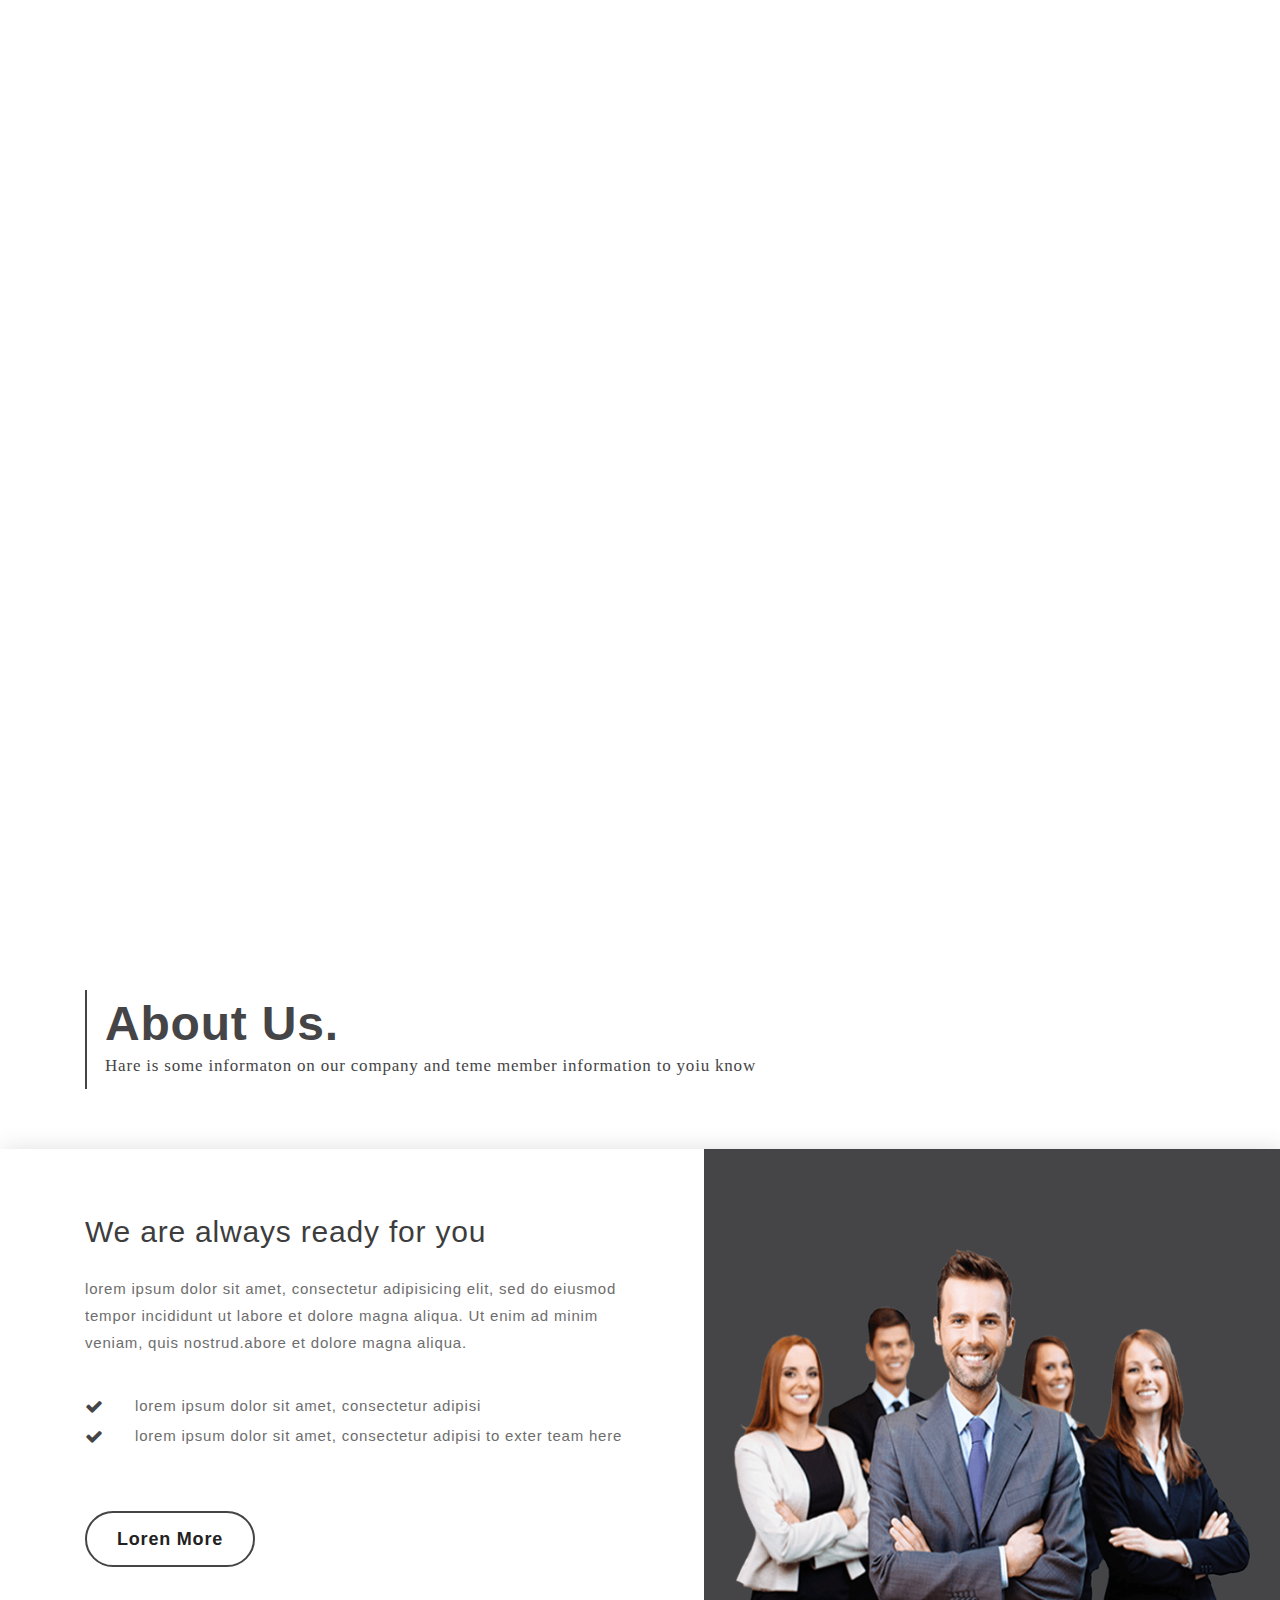
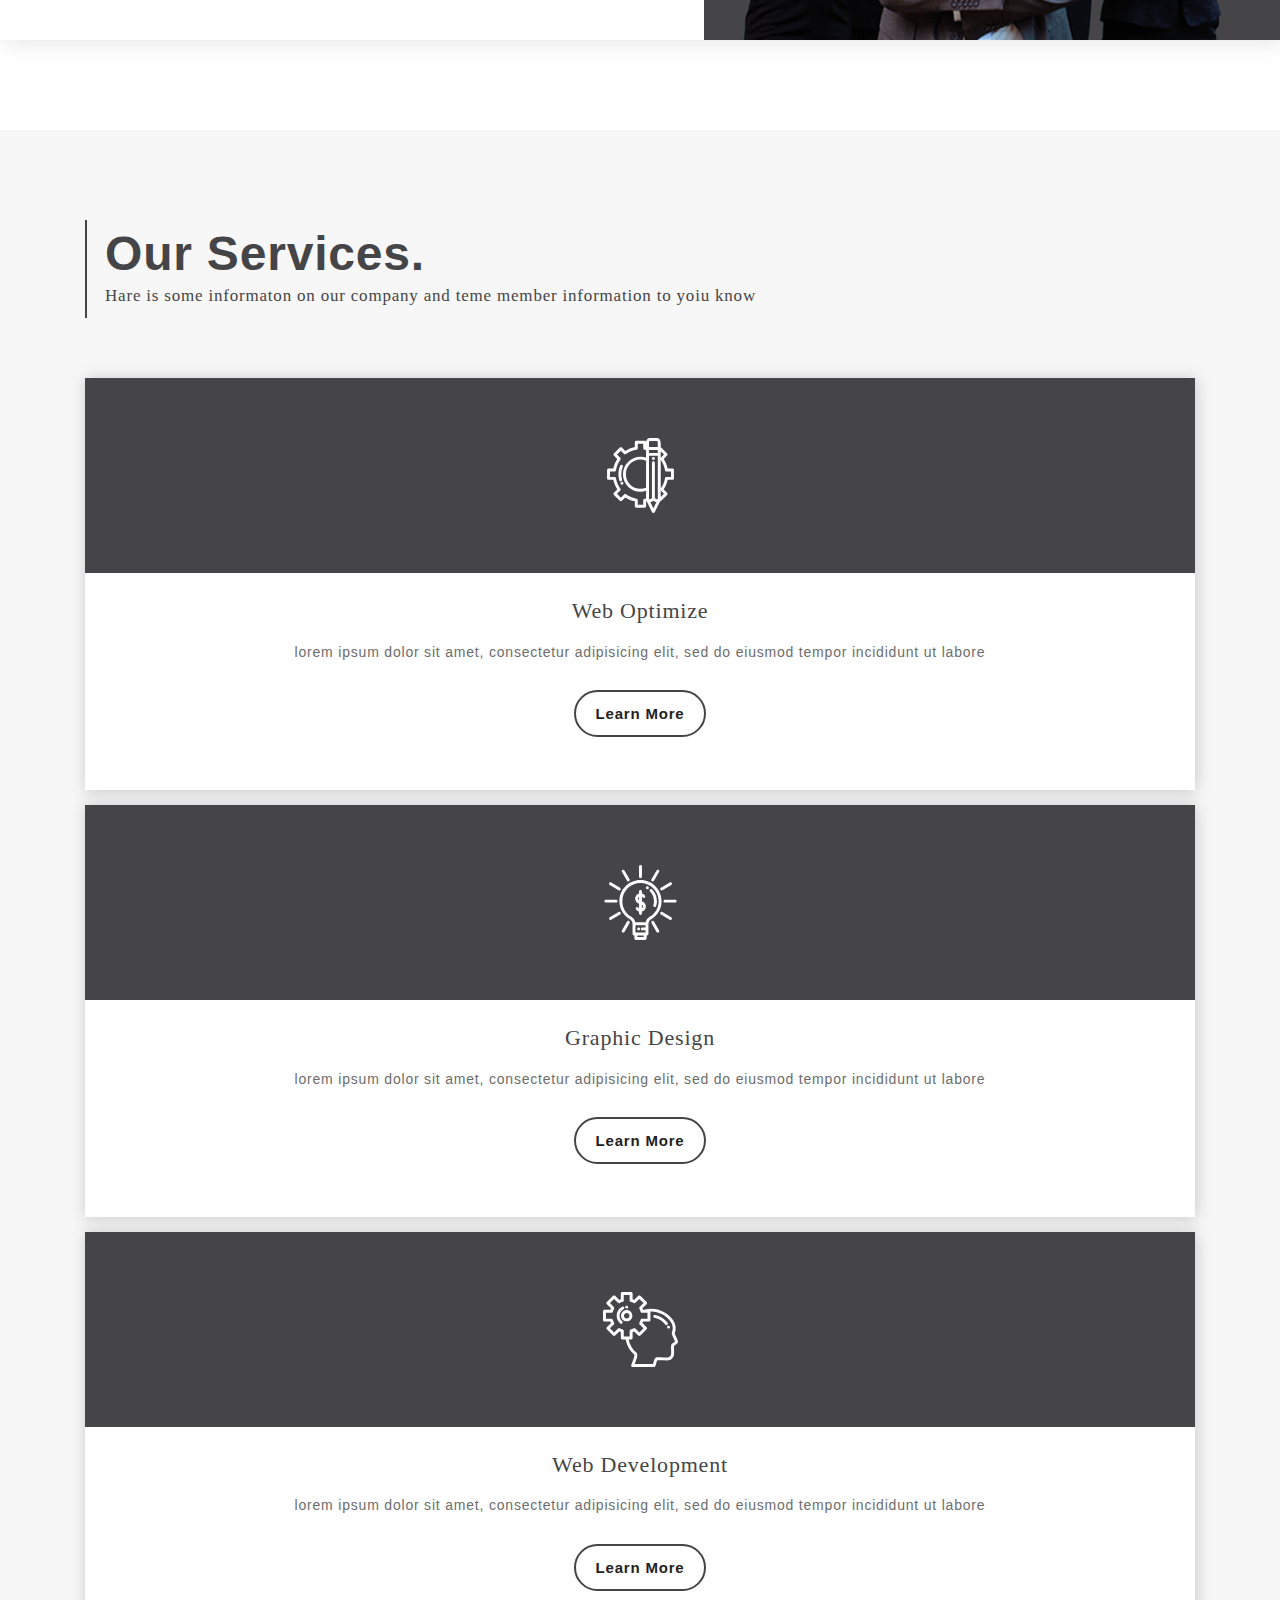
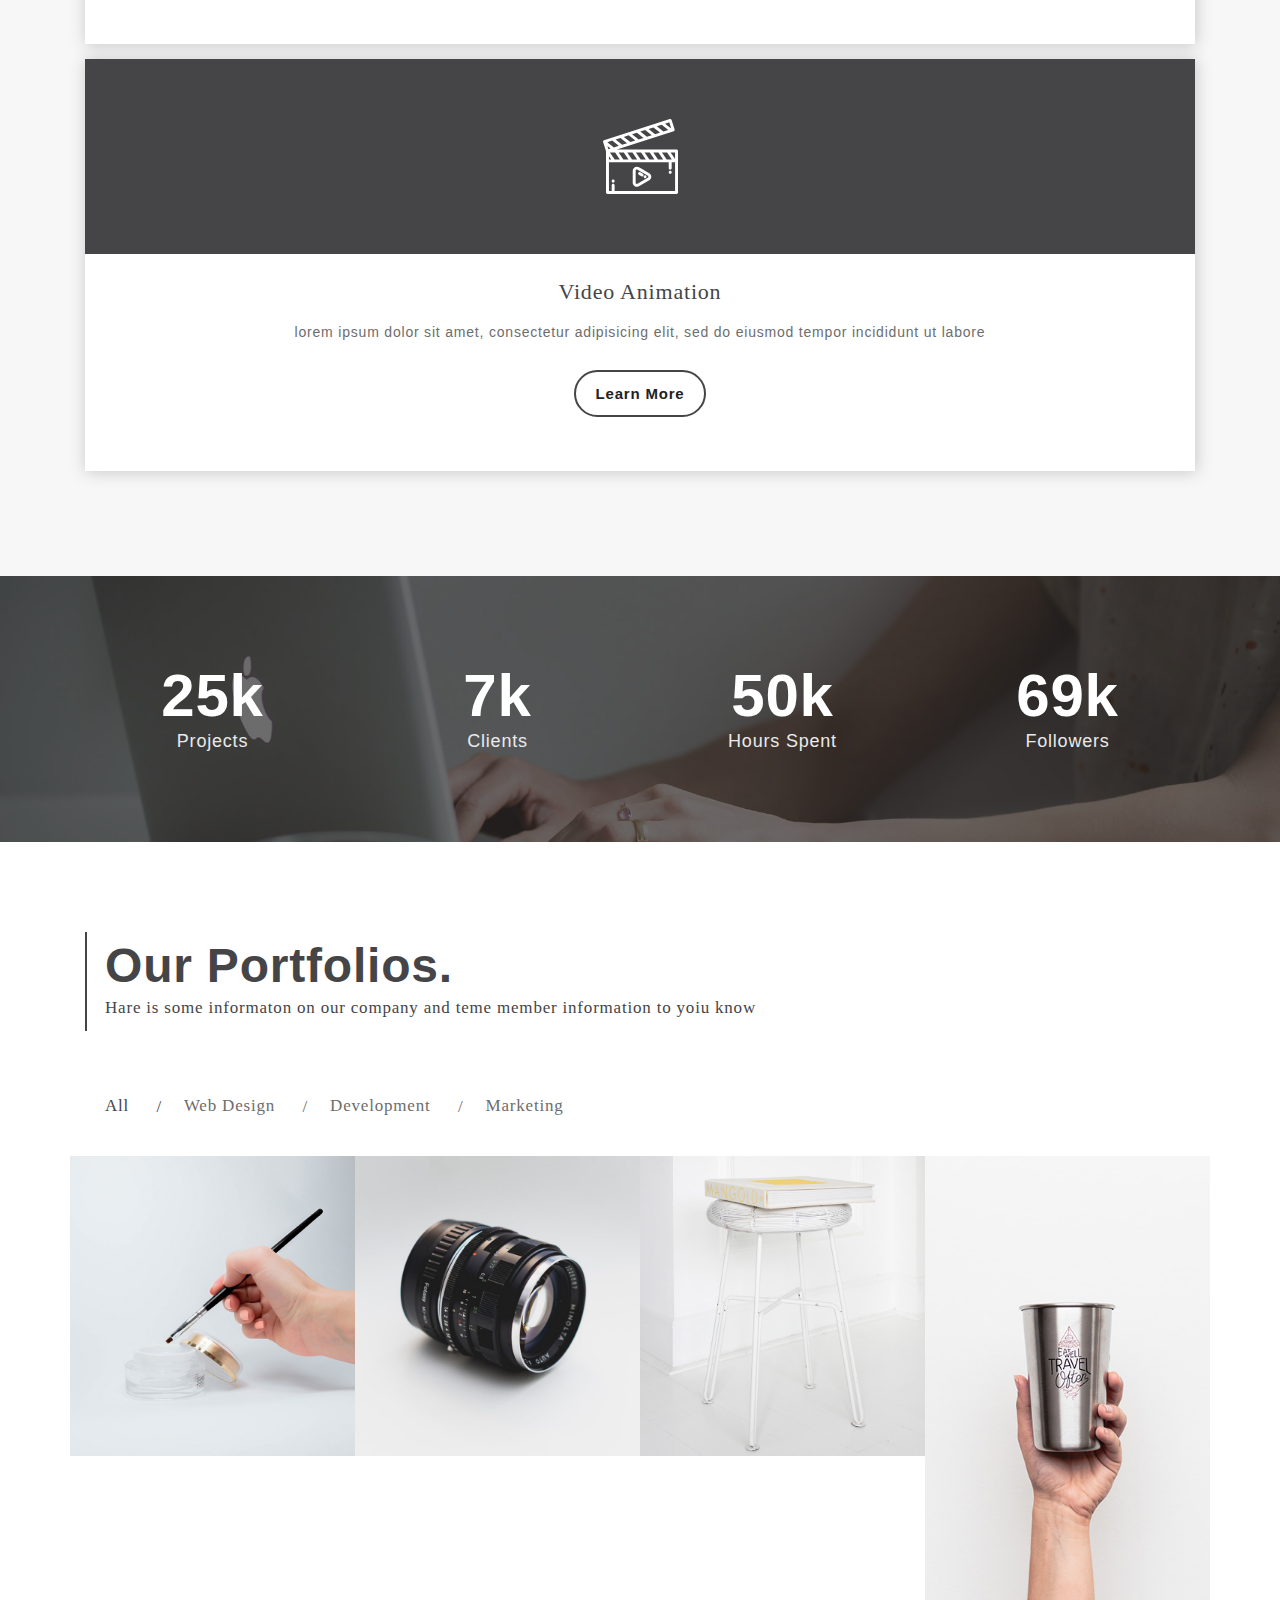
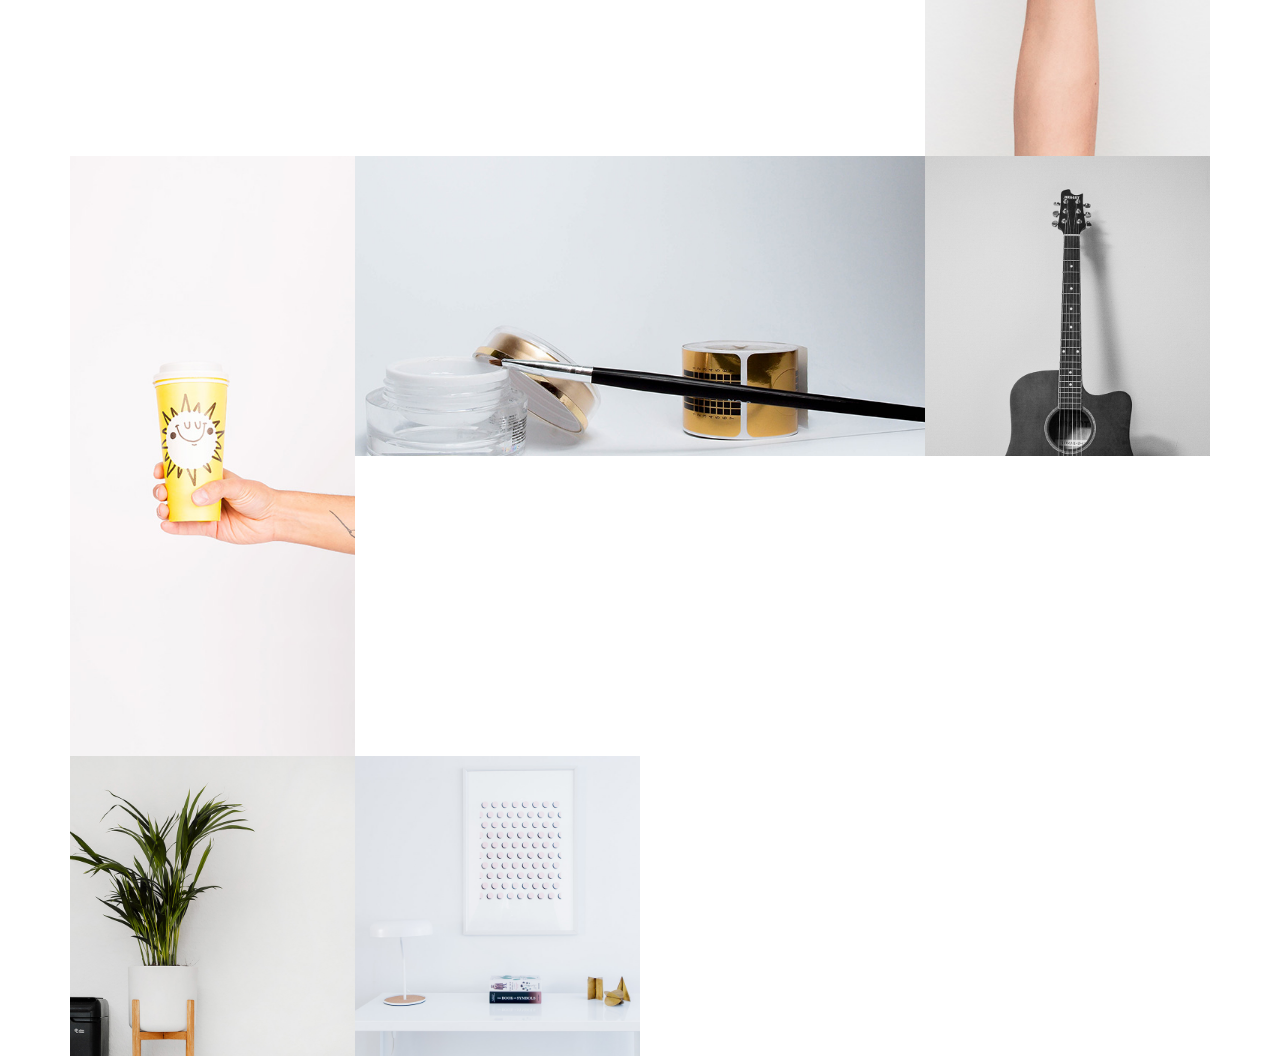
<file: index.html>
<html xmlns="http://www.w3.org/1999/xhtml" lang="en">

<head>
	<meta http-equiv="Content-Type" content="text/html; charset=utf-8" />
	<meta name="description" content="HTTrack is an easy-to-use website mirror utility. It allows you to download a World Wide website from the Internet to a local directory,building recursively all structures, getting html, images, and other files from the server to your computer. Links are rebuiltrelatively so that you can freely browse to the local site (works with any browser). You can mirror several sites together so that you can jump from one toanother. You can, also, update an existing mirror site, or resume an interrupted download. The robot is fully configurable, with an integrated help" />
	<meta name="keywords" content="httrack, HTTRACK, HTTrack, winhttrack, WINHTTRACK, WinHTTrack, offline browser, web mirror utility, aspirateur web, surf offline, web capture, www mirror utility, browse offline, local  site builder, website mirroring, aspirateur www, internet grabber, capture de site web, internet tool, hors connexion, unix, dos, windows 95, windows 98, solaris, ibm580, AIX 4.0, HTS, HTGet, web aspirator, web aspirateur, libre, GPL, GNU, free software" />
	<title>Local index - HTTrack Website Copier</title>
  <!-- Mirror and index made by HTTrack Website Copier/3.49-2 [XR&CO'2014] -->
	<style type="text/css">
	<!--

body {
	margin: 0;  padding: 0;  margin-bottom: 15px;  margin-top: 8px;
	background: #77b;
}
body, td {
	font: 14px "Trebuchet MS", Verdana, Arial, Helvetica, sans-serif;
	}

#subTitle {
	background: #000;  color: #fff;  padding: 4px;  font-weight: bold; 
	}

#siteNavigation a, #siteNavigation .current {
	font-weight: bold;  color: #448;
	}
#siteNavigation a:link    { text-decoration: none; }
#siteNavigation a:visited { text-decoration: none; }

#siteNavigation .current { background-color: #ccd; }

#siteNavigation a:hover   { text-decoration: none;  background-color: #fff;  color: #000; }
#siteNavigation a:active  { text-decoration: none;  background-color: #ccc; }


a:link    { text-decoration: underline;  color: #00f; }
a:visited { text-decoration: underline;  color: #000; }
a:hover   { text-decoration: underline;  color: #c00; }
a:active  { text-decoration: underline; }

#pageContent {
	clear: both;
	border-bottom: 6px solid #000;
	padding: 10px;  padding-top: 20px;
	line-height: 1.65em;
	background-image: url(backblue.gif);
	background-repeat: no-repeat;
	background-position: top right;
	}

#pageContent, #siteNavigation {
	background-color: #ccd;
	}


.imgLeft  { float: left;   margin-right: 10px;  margin-bottom: 10px; }
.imgRight { float: right;  margin-left: 10px;   margin-bottom: 10px; }

hr { height: 1px;  color: #000;  background-color: #000;  margin-bottom: 15px; }

h1 { margin: 0;  font-weight: bold;  font-size: 2em; }
h2 { margin: 0;  font-weight: bold;  font-size: 1.6em; }
h3 { margin: 0;  font-weight: bold;  font-size: 1.3em; }
h4 { margin: 0;  font-weight: bold;  font-size: 1.18em; }

.blak { background-color: #000; }
.hide { display: none; }
.tableWidth { min-width: 400px; }

.tblRegular       { border-collapse: collapse; }
.tblRegular td    { padding: 6px;  background-image: url(fade.gif);  border: 2px solid #99c; }
.tblHeaderColor, .tblHeaderColor td { background: #99c; }
.tblNoBorder td   { border: 0; }


// -->
</style>

</head>

<table width="76%" border="0" align="center" cellspacing="0" cellpadding="3" class="tableWidth">
	<tr>
	<td id="subTitle">HTTrack Website Copier - Open Source offline browser</td>
	</tr>
</table>
<table width="76%" border="0" align="center" cellspacing="0" cellpadding="0" class="tableWidth">
<tr class="blak">
<td>
	<table width="100%" border="0" align="center" cellspacing="1" cellpadding="0">
	<tr>
	<td colspan="6"> 
		<table width="100%" border="0" align="center" cellspacing="0" cellpadding="10">
		<tr> 
		<td id="pageContent"> 
<!-- ==================== End prologue ==================== -->

	<meta name="generator" content="HTTrack Website Copier/3.x">
	<TITLE>Local index - HTTrack</TITLE>
</HEAD>
<BODY>
<H1 ALIGN=Center>Index of locally available sites:</H1>
	<TABLE BORDER="0" WIDTH="100%" CELLSPACING="1" CELLPADDING="0">
		<TR>
			<TD BACKGROUND="fade.gif">
				&middot;
					<A HREF="tf.rajuahammad.com/html/agencypoint-preview/demo/black/index.html">
						Agencypoint - Responsive Agency Bootstrap4 HTML Template
					</A>		
			</TD>
		</TR>
	</TABLE>
	<BR>
	<BR>
	<BR>
  	<H6 ALIGN="RIGHT">
	<I>Mirror and index made by HTTrack Website Copier [XR&amp;CO'2008]</I>
	</H6>
	<!-- Mirror and index made by HTTrack Website Copier/3.49-2 [XR&CO'2014] -->
	<!-- Thanks for using HTTrack Website Copier! -->
	<meta HTTP-EQUIV="Refresh" CONTENT="0; URL=tf.rajuahammad.com/html/agencypoint-preview/demo/black/index.html">


<!-- ==================== Start epilogue ==================== -->
		</td>
		</tr>
		</table>
	</td>
	</tr>
	</table>
</td>
</tr>
</table>

<table width="76%" border="0" align="center" valign="bottom" cellspacing="0" cellpadding="0">
	<tr>
	<td id="footer"><small>&copy; 2008 Xavier Roche & other contributors - Web Design: Leto Kauler.</small></td>
	</tr>
</table>

</body>

</html>
</file>
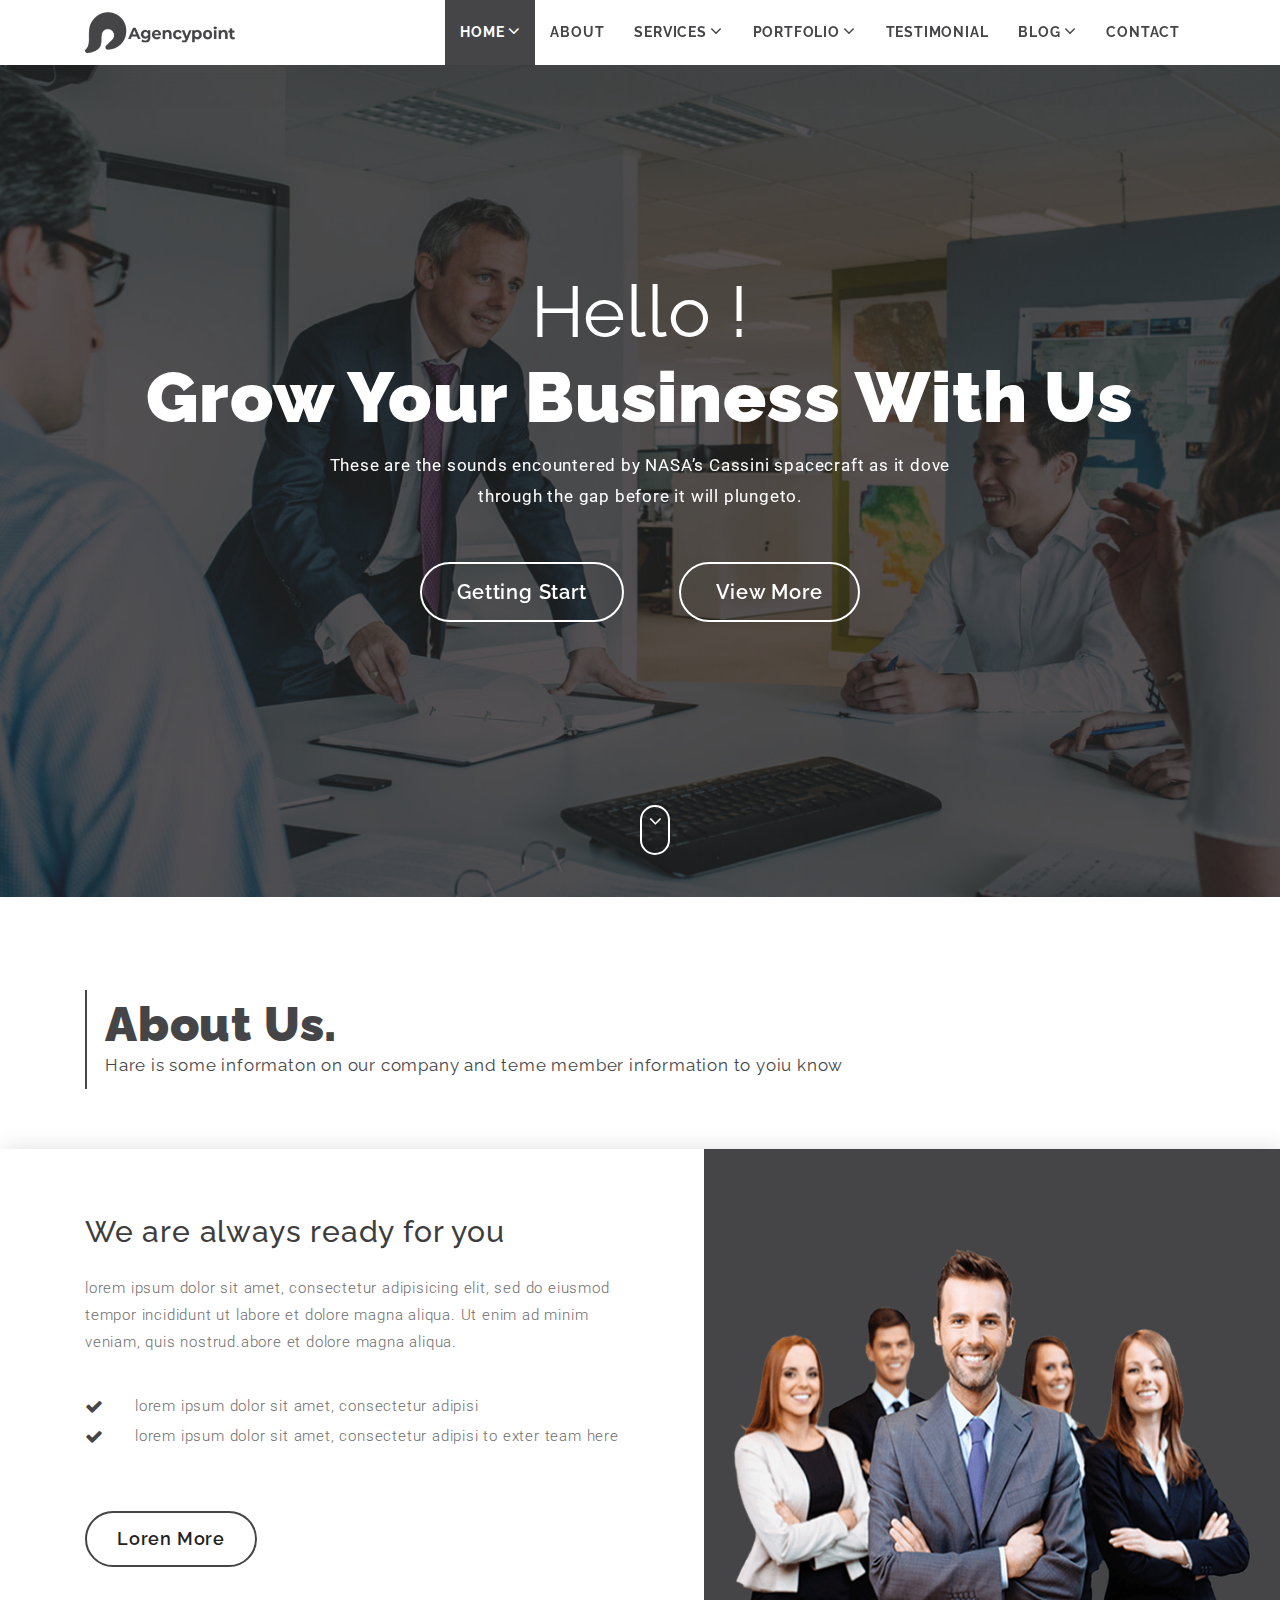
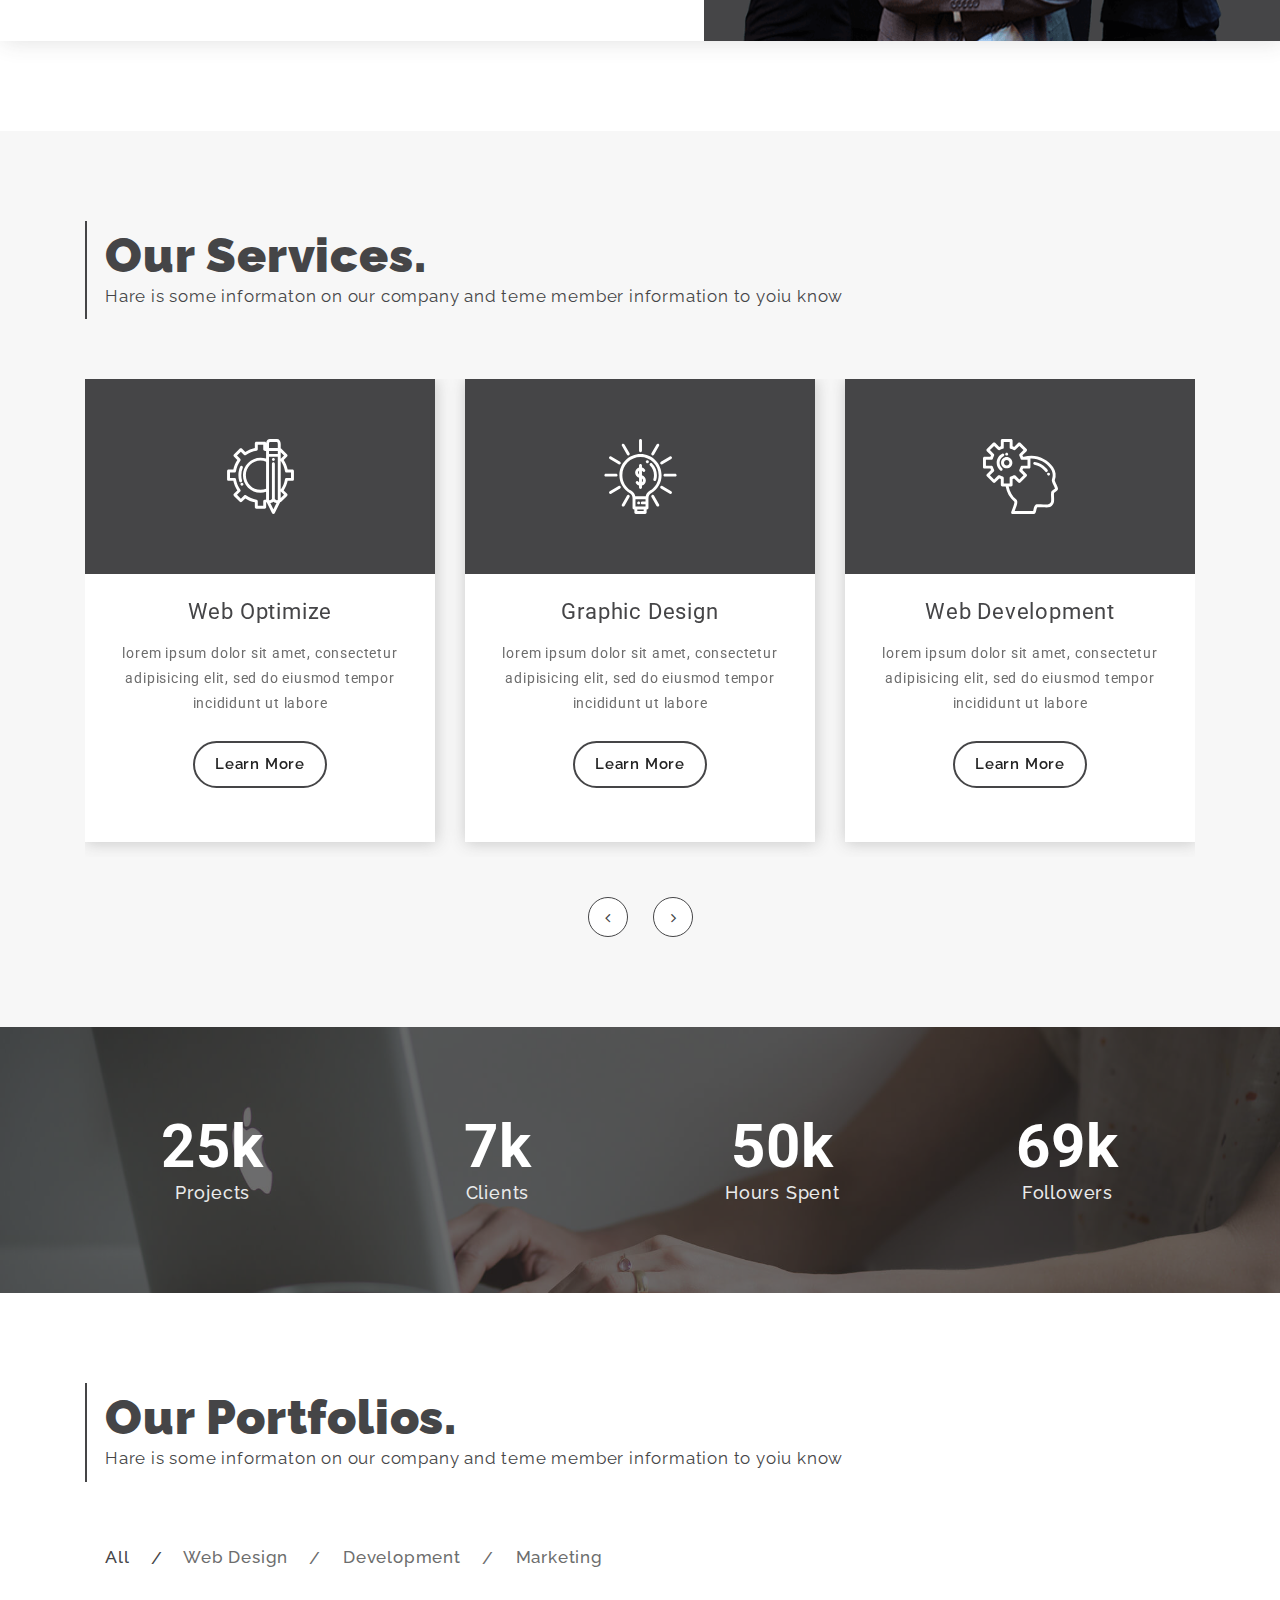
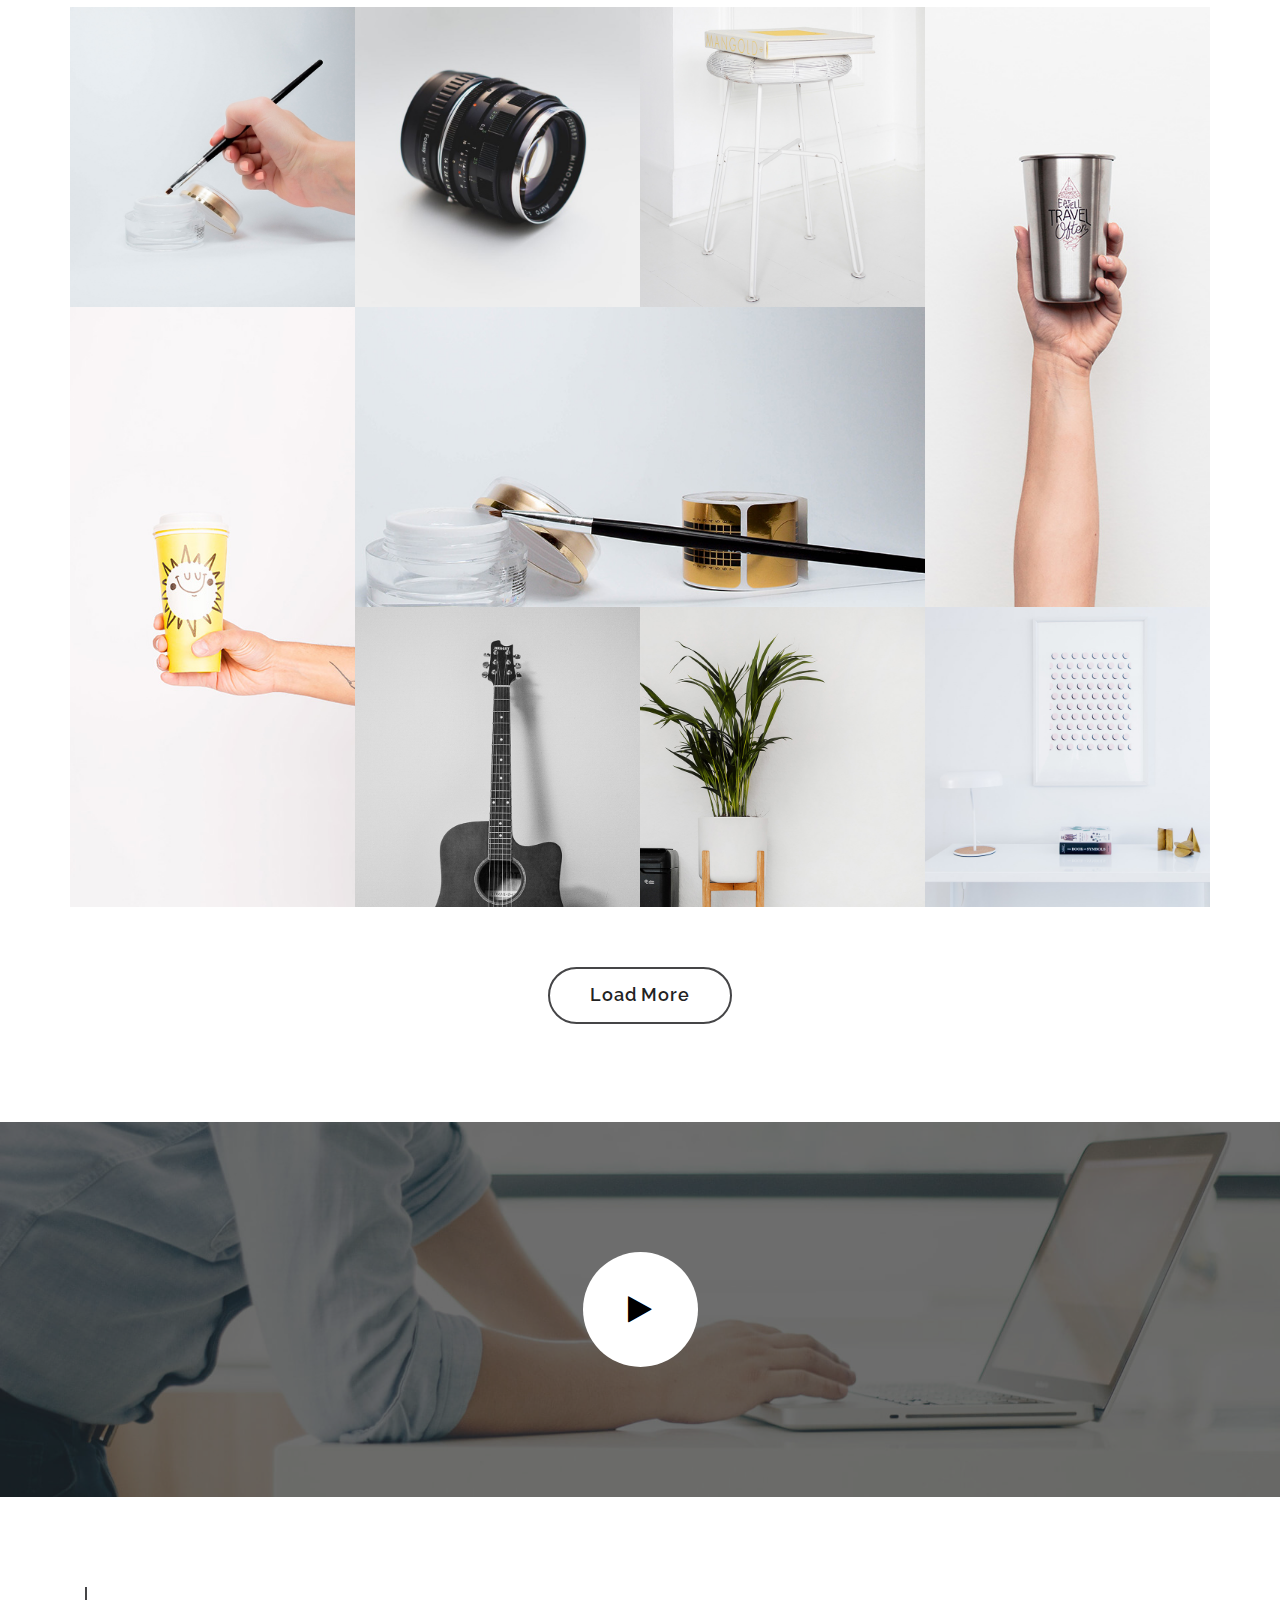
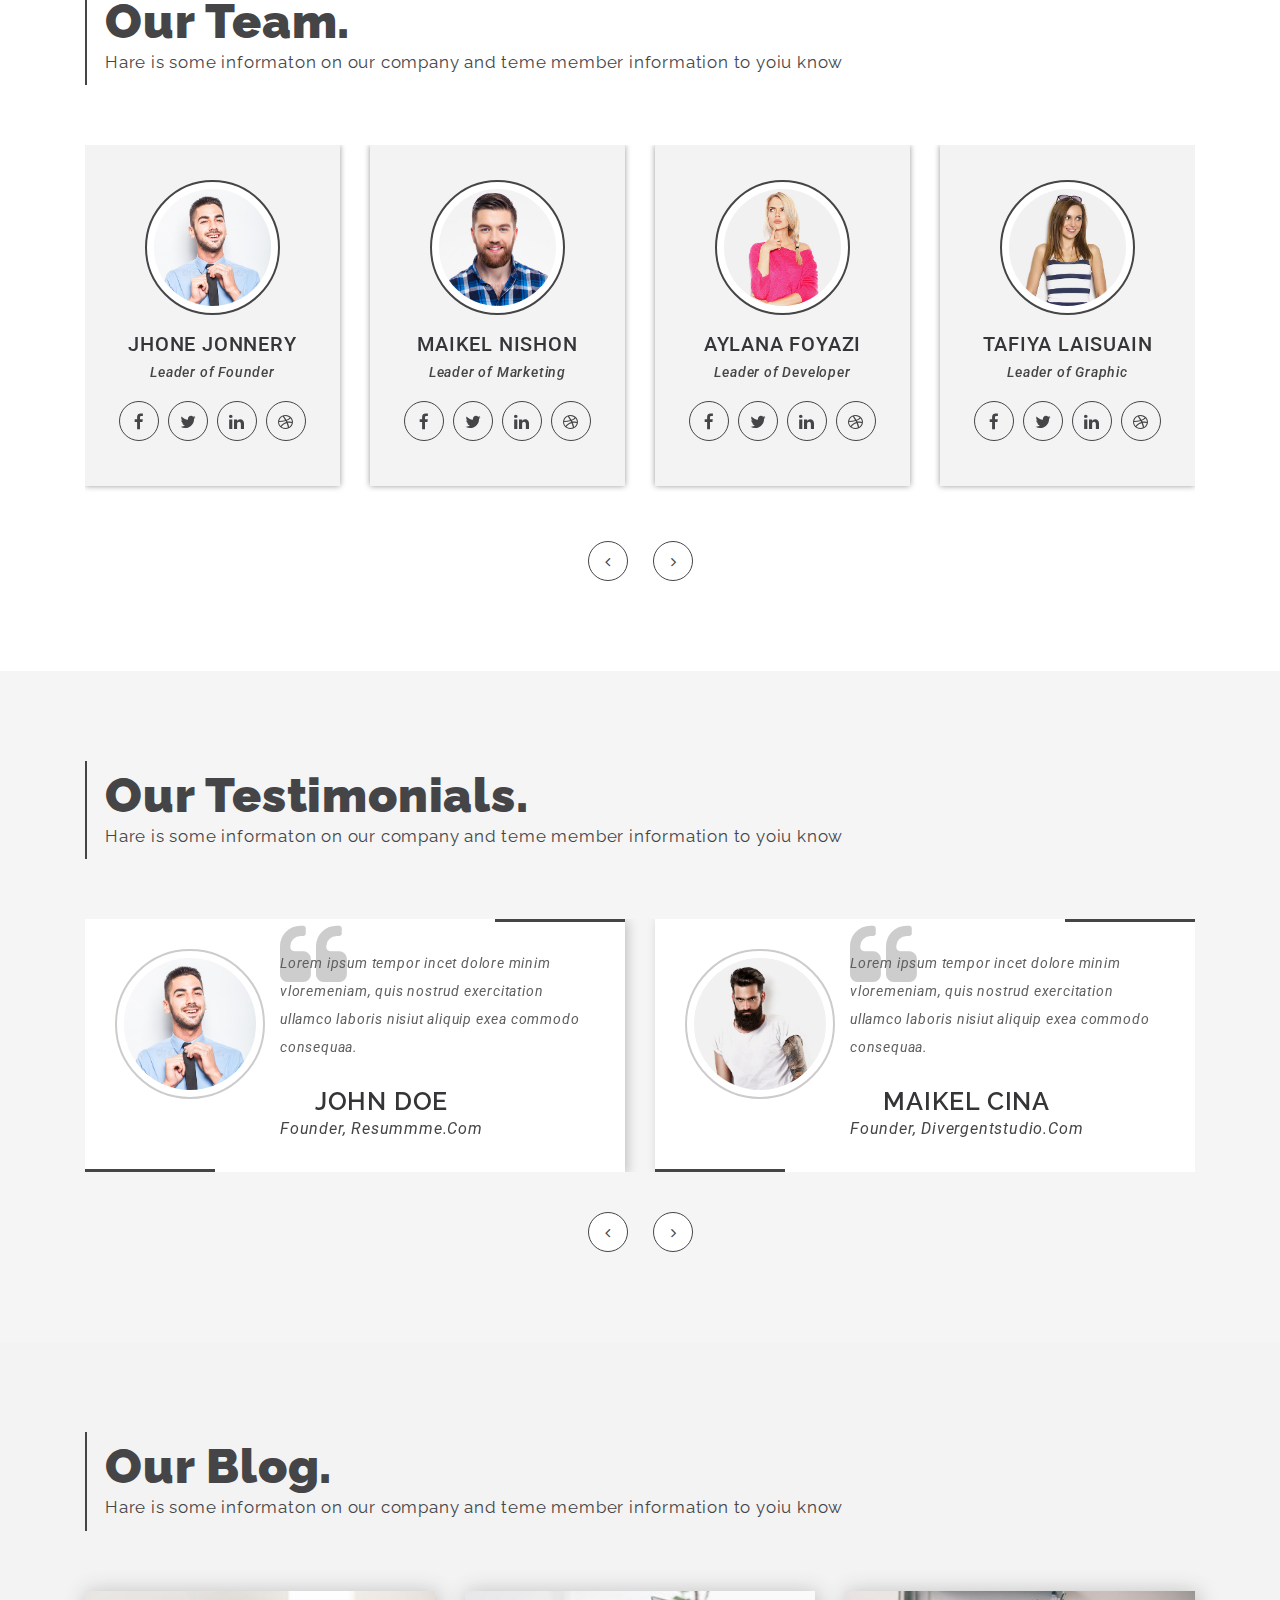
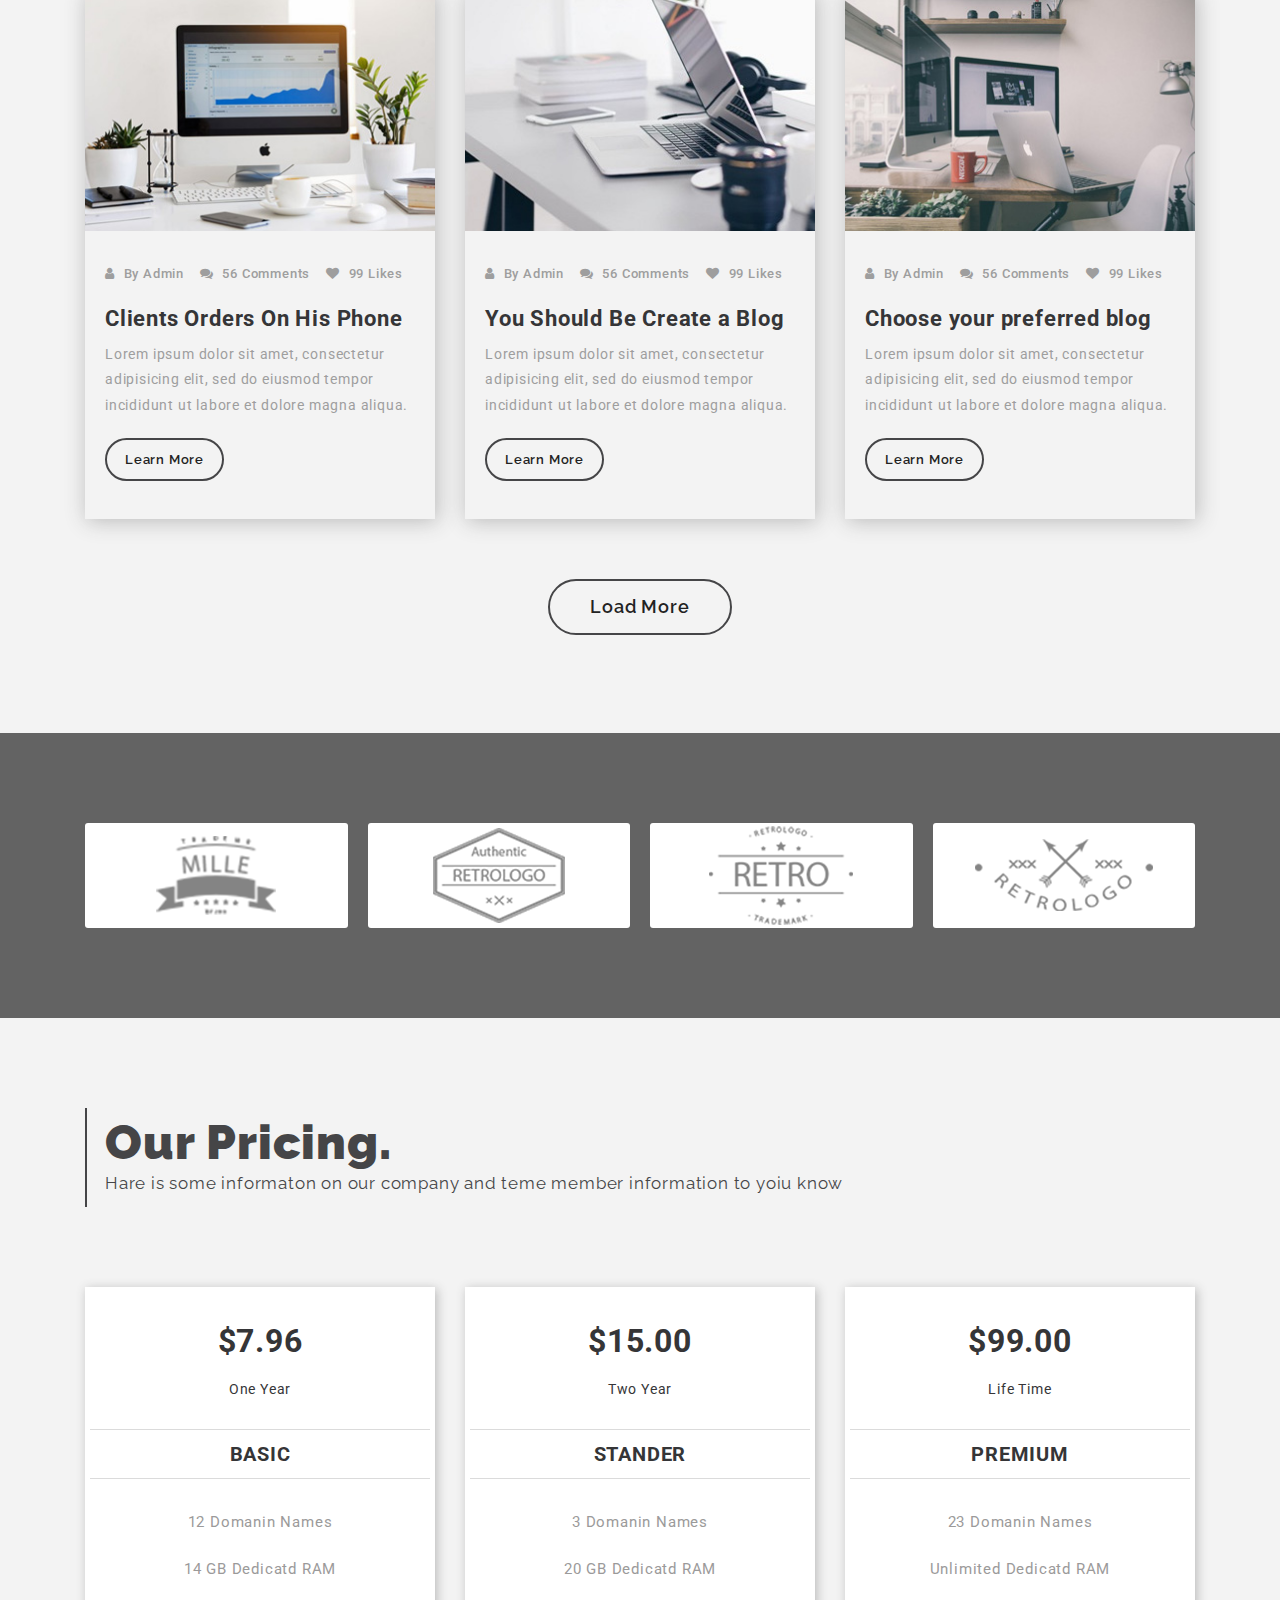
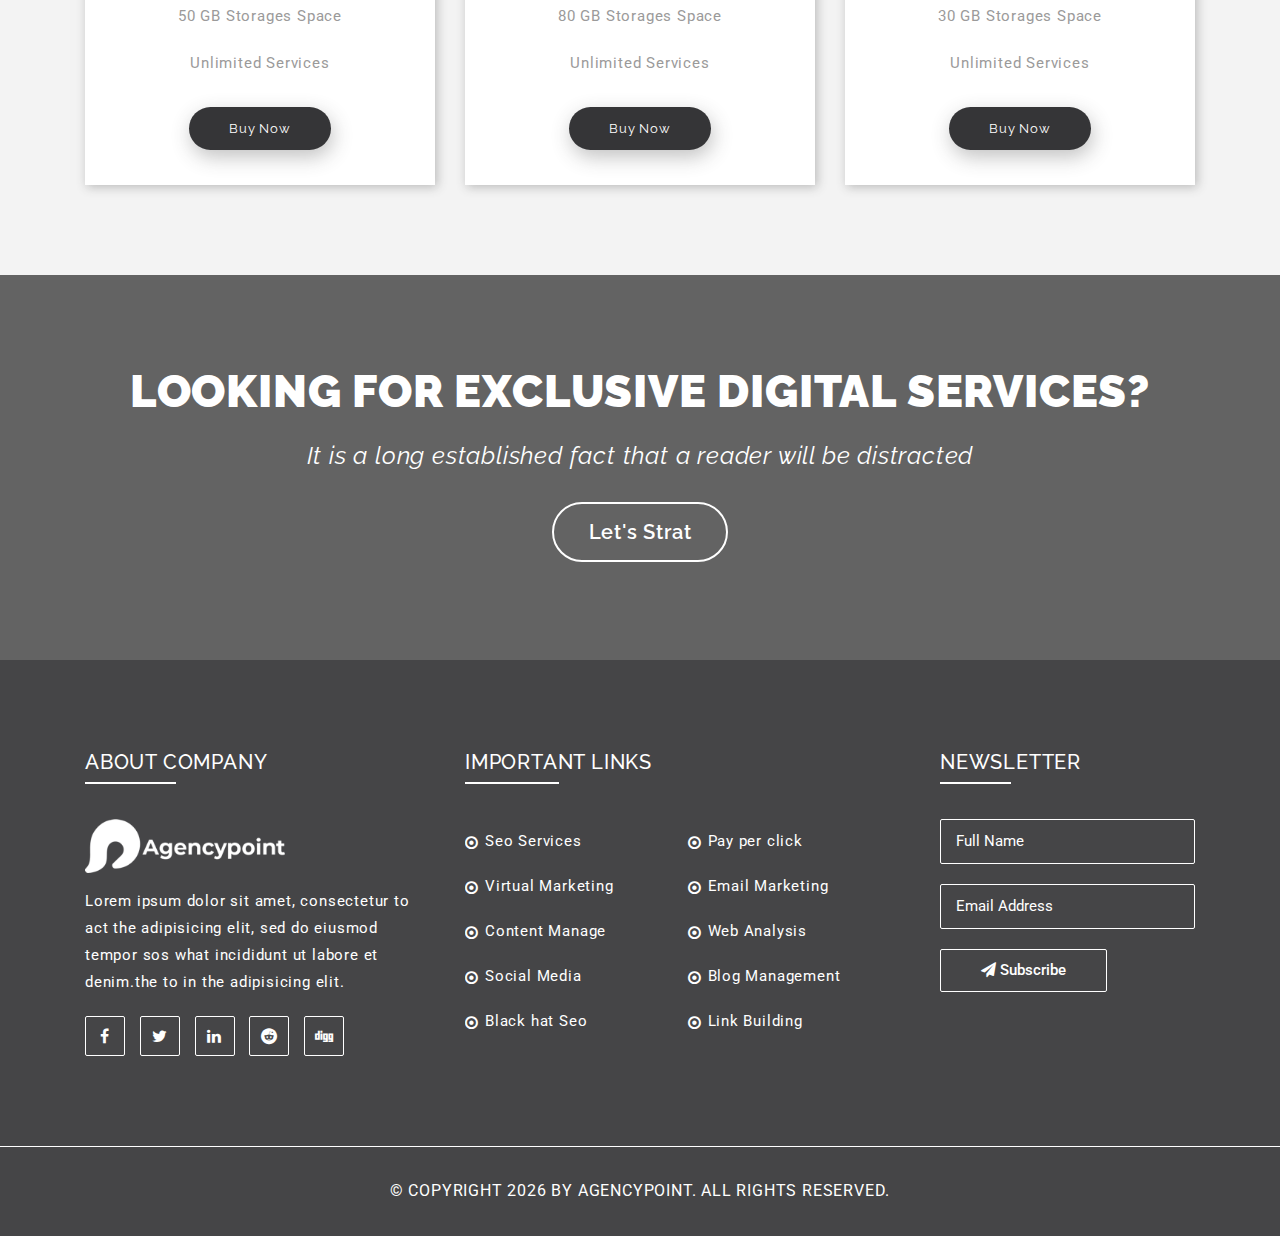
<file: tf.rajuahammad.com/html/agencypoint-preview/demo/black/index.html>
<!DOCTYPE html>
<html class="no-js" lang="zxx">


<!-- Mirrored from tf.rajuahammad.com/html/agencypoint-preview/demo/black/index.html by HTTrack Website Copier/3.x [XR&CO'2014], Thu, 21 Nov 2019 03:56:03 GMT -->
<head>
    <meta charset="utf-8">
    <meta http-equiv="X-UA-Compatible" content="IE=edge">
    <meta name="viewport" content="width=device-width, initial-scale=1">
    <meta name="description" content="AgencyPoint - Responsive Agency Business Template">
    <!--=== Favicon ===-->
    <link rel="shortcut icon" href="assets/img/favicon.ico" type="image/x-icon" />

    <title>Agencypoint - Responsive Agency Bootstrap4 HTML Template</title>

    <!--=== Bootstrap CSS ===-->
    <link href="assets/css/bootstrap.min.css" rel="stylesheet">
    <!--=== Font-Awesome CSS ===-->
    <link href="assets/css/font-awesome.css" rel="stylesheet">
    <!--=== Slicknav CSS ===-->
    <link href="assets/css/plugins/slicknav.min.css" rel="stylesheet">
    <!--=== Vegas CSS ===-->
    <link href="assets/css/plugins/vegas.css" rel="stylesheet">
    <!--=== Magnific Popup CSS ===-->
    <link href="assets/css/plugins/magnific-popup.css" rel="stylesheet">
    <!--=== Owl-Carousel CSS ===-->
    <link href="assets/css/plugins/owl.carousel.css" rel="stylesheet">
    <!--=== Theme Animation CSS ===-->
    <link href="assets/css/animation.css" rel="stylesheet">
    <!--=== Theme Reset CSS ===-->
    <link href="assets/css/reset.css" rel="stylesheet">
    <!--=== Main Style CSS ===-->
    <link href="style.css" rel="stylesheet">
    <!--=== Responsive CSS ===-->
    <link href="assets/css/responsive.css" rel="stylesheet">


    <!--[if lt IE 9]>
        <script src="//oss.maxcdn.com/html5shiv/3.7.2/html5shiv.min.js"></script>
        <script src="//oss.maxcdn.com/respond/1.4.2/respond.min.js"></script>
    <![endif]-->
</head>

<body class="preloader-active">

    <!--== Preloader Area Start ==-->
    <div class="preloader">
        <div class="preloader-spinner">
            <div class="waves-block">
                <div class="waves wave-1"></div>
                <div class="waves wave-2"></div>
                <div class="waves wave-3"></div>
            </div>
        </div>
    </div>
    <!--== Preloader Area End ==-->

    <!--== HeaderTop Area Start ==-->
    <div class="header-top-area fixed-top">
        <div class="container">
            <div class="row">
                <div class="col-lg-3">
                    <!-- Logo Area Start -->
                    <a href="index.html" class="logo-area">
                        <img src="assets/img/logo.png" alt="ThemeMarshal" class="img-responsive">
                    </a>
                    <!-- Logo Area End -->
                </div>

                <div class="col-lg-9">
                    <!-- MainMenu Area -->
                    <nav class="main-menu alignright">
                        <ul>
                            <li class="active"><a href="index.html">Home<i class="fa fa-angle-down"></i></a>
                                <ul class="dropdown">
                                    <li class="active"><a href="index.html">Home V1</a></li>
                                    <li><a href="index_v2.html">Home V2</a></li>
                                    <li><a href="index_v3.html">Home V3</a></li>
                                </ul>
                            </li>
                            <li><a href="about.html">About</a></li>
                            <li><a href="#service-area">Services<i class="fa fa-angle-down"></i></a>
                                <ul class="dropdown">
                                    <li><a href="service-open.html">Single Service</a></li>
                                </ul>
                            </li>
                            <li><a href="portfolio.html">portfolio<i class="fa fa-angle-down"></i></a>
                                <ul class="dropdown">
                                    <li><a href="portfolio.html">portfolio</a></li>
                                    <li><a href="portfolio-open.html">Single portfolio</a></li>
                                </ul>
                            </li>
                            <li><a href="testimonial.html">testimonial</a></li>
                            <li><a href="blog.html">Blog<i class="fa fa-angle-down"></i></a>
                                <ul class="dropdown">
                                    <li><a href="blog.html">blog</a></li>
                                    <li><a href="blog-open.html">Single blog</a></li>
                                </ul>
                            </li>
                            <li><a href="contact.html">Contact</a></li>
                        </ul>
                    </nav>
                    <!-- MainMenu Area -->
                </div>
            </div>
        </div>
    </div>
    <!--== HeaderTop Area End ==-->

    <!--== Header Area Start ==-->
    <header id="slideslow-header">
        <div class="container">
            <div class="row">
                <div class="col-lg-12">
                    <div class="hero-text text-center">
                        <div class="display-table">
                            <div class="display-table-cell">
                                <h2>Hello !</h2>
                                <h1>Grow Your Business With Us</h1>
                                <p>These are the sounds encountered by NASA’s Cassini spacecraft as it dove through the gap before it will plungeto.</p>
                                <div class="hero-btn">
                                    <a href="#" class="theme-btn">Getting Start</a>
                                    <a href="#" class="theme-btn">View More</a>
                                </div>
                                <a href="#about-area" class="scroll-bottom">
                                    <i class="fa fa-angle-down"></i>
                                </a>
                            </div>
                        </div>
                    </div>
                </div>
            </div>
        </div>
    </header>
    <!--== Header Area End ==-->

    <!--== About Area Start ==-->
    <section id="about-area" class="section-padding">
        <div class="container">
            <div class="row">
                <div class="col-lg-12">
                    <div class="section-title">
                        <h2>About Us.</h2>
                        <p>Hare is some informaton on our company and teme member information to yoiu know</p>
                    </div>
                </div>
            </div>
        </div>

        <div class="about-content">
            <div class="container">
                <div class="row">
                    <div class="col-lg-6">
                        <div class="about-text">
                            <h2>We are always ready for you</h2>
                            <p>lorem ipsum dolor sit amet, consectetur adipisicing elit, sed do eiusmod tempor incididunt ut labore et dolore magna aliqua. Ut enim ad minim veniam, quis nostrud.abore et dolore magna aliqua.</p>
                            <ul class="theme-list">
                                <li>lorem ipsum dolor sit amet, consectetur adipisi</li>
                                <li>lorem ipsum dolor sit amet, consectetur adipisi to exter team here</li>
                            </ul>
                            <a href="about.html" class="theme-btn">Loren More</a>
                        </div>
                    </div>
                </div>
            </div>
            <div class="about-image about-bg"></div>
        </div>
    </section>
    <!--== About Area End ==-->

    <!--== Service Area Start ==-->
    <section id="service-area" class="section-padding">
        <div class="container">
            <div class="row">
                <div class="col-lg-12">
                    <div class="section-title">
                        <h2>Our Services.</h2>
                        <p>Hare is some informaton on our company and teme member information to yoiu know</p>
                    </div>
                </div>
            </div>

            <div class="row">
                <div class="col-lg-12">
                    <div class="service-wrapper text-center">
                        <!-- Single Service Start -->
                        <div class="single-service-item">
                            <div class="service-icon">
                                <img src="assets/img/svg-icons/pencil.svg" alt="ThemeMarshal">
                            </div>
                            <div class="service-content">
                                <h4>Web Optimize</h4>
                                <p>lorem ipsum dolor sit amet, consectetur adipisicing elit, sed do eiusmod tempor incididunt ut labore</p>
                                <a href="service-open.html" class="theme-btn">Learn More</a>
                            </div>
                        </div>
                        <!-- Single Service End -->

                        <!-- Single Service Start -->
                        <div class="single-service-item">
                            <div class="service-icon">
                                <img src="assets/img/svg-icons/bulb.svg" alt="ThemeMarshal">
                            </div>
                            <div class="service-content">
                                <h4>Graphic Design</h4>
                                <p>lorem ipsum dolor sit amet, consectetur adipisicing elit, sed do eiusmod tempor incididunt ut labore</p>
                                <a href="service-open.html" class="theme-btn">Learn More</a>
                            </div>
                        </div>
                        <!-- Single Service End -->

                        <!-- Single Service Start -->
                        <div class="single-service-item">
                            <div class="service-icon">
                                <img src="assets/img/svg-icons/develop.svg" alt="ThemeMarshal">
                            </div>
                            <div class="service-content">
                                <h4>Web Development</h4>
                                <p>lorem ipsum dolor sit amet, consectetur adipisicing elit, sed do eiusmod tempor incididunt ut labore</p>
                                <a href="service-open.html" class="theme-btn">Learn More</a>
                            </div>
                        </div>
                        <!-- Single Service End -->

                        <!-- Single Service Start -->
                        <div class="single-service-item">
                            <div class="service-icon">
                                <img src="assets/img/svg-icons/video.svg" alt="ThemeMarshal">
                            </div>
                            <div class="service-content">
                                <h4>Video Animation</h4>
                                <p>lorem ipsum dolor sit amet, consectetur adipisicing elit, sed do eiusmod tempor incididunt ut labore</p>
                                <a href="service-open.html" class="theme-btn">Learn More</a>
                            </div>
                        </div>
                        <!-- Single Service End -->
                    </div>
                </div>
            </div>
        </div>
    </section>
    <!--== Service Area End ==-->

    <!--== Reviews Area Start ==-->
    <section id="review-area" class="overlay section-padding">
        <div class="container">
            <div class="row">
                <!-- Single Review Start -->
                <div class="col-lg-3 col-md-6 col-sm-6 text-center">
                    <div class="single-review">
                        <p><span class="count-number">25</span>k</p>
                        <h5>Projects</h5>
                    </div>
                </div>
                <!-- Single Review End -->

                <!-- Single Review Start -->
                <div class="col-lg-3 col-md-6 col-sm-6 text-center">
                    <div class="single-review">
                        <p><span class="count-number">7</span>k</p>
                        <h5>Clients</h5>
                    </div>
                </div>
                <!-- Single Review End -->

                <!-- Single Review Start -->
                <div class="col-lg-3 col-md-6 col-sm-6 text-center">
                    <div class="single-review">
                        <p><span class="count-number">50</span>k</p>
                        <h5>Hours Spent</h5>
                    </div>
                </div>
                <!-- Single Review End -->

                <!-- Single Review Start -->
                <div class="col-lg-3 col-md-6 col-sm-6 text-center">
                    <div class="single-review">
                        <p><span class="count-number">69</span>k</p>
                        <h5>Followers</h5>
                    </div>
                </div>
                <!-- Single Review End -->
            </div>
        </div>
    </section>
    <!--== Reviews Area End ==-->

    <!--== Portfolio Area Start ==-->
    <section id="portfolio-area" class="section-padding">
        <div class="container">
            <div class="row">
                <div class="col-lg-12">
                    <div class="section-title">
                        <h2>Our Portfolios.</h2>
                        <p>Hare is some informaton on our company and teme member information to yoiu know</p>
                    </div>
                </div>
            </div>

            <div class="row">
                <div class="col-lg-12">
                    <!-- Portfolio Menu Start -->
                    <div class="portfolio-menu">
                        <span class="active" data-filter="*">all</span>
                        <span data-filter=".web">web design</span>
                        <span data-filter=".dev">development</span>
                        <span data-filter=".seo">marketing</span>
                    </div>
                    <!-- Portfolio Menu End -->

                    <!-- Portfolio Items Wrap Start -->
                    <div class="row portfolio-gird">
                        <!-- Single Portfolio Start -->
                        <div class="col-lg-3 col-md-6 web dev">
                            <div class="single-portfolio overlay portfolio-img-1">
                                <div class="portfolio-hover">
                                    <h4>WEB TEMPALTE DESING</h4>
                                    <p>abour some test on web template design</p>
                                    <a href="portfolio-open.html" class="port-btn">More Details</a>
                                </div>
                            </div>
                        </div>
                        <!-- Single Portfolio End -->

                        <!-- Single Portfolio Start -->
                        <div class="col-lg-3 col-md-6 dev">
                            <div class="single-portfolio overlay portfolio-img-2">
                                <div class="portfolio-hover">
                                    <h4>WEB TEMPALTE DESING</h4>
                                    <p>abour some test on web template design</p>
                                    <a href="portfolio-open.html" class="port-btn">More Details</a>
                                </div>
                            </div>
                        </div>
                        <!-- Single Portfolio End -->

                        <!-- Single Portfolio Start -->
                        <div class="col-lg-3 col-md-6 web seo">
                            <div class="single-portfolio overlay portfolio-img-3">
                                <div class="portfolio-hover">
                                    <h4>WEB TEMPALTE DESING</h4>
                                    <p>abour some test on web template design</p>
                                    <a href="portfolio-open.html" class="port-btn">More Details</a>
                                </div>
                            </div>
                        </div>
                        <!-- Single Portfolio End -->

                        <!-- Single Portfolio Start -->
                        <div class="col-lg-3 col-md-6 dev">
                            <div class="single-portfolio overlay portfolio-img-4">
                                <div class="portfolio-hover">
                                    <h4>WEB TEMPALTE DESING</h4>
                                    <p>abour some test on web template design</p>
                                    <a href="portfolio-open.html" class="port-btn">More Details</a>
                                </div>
                            </div>
                        </div>
                        <!-- Single Portfolio End -->

                        <!-- Single Portfolio Start -->
                        <div class="col-lg-3 col-md-6 web">
                            <div class="single-portfolio overlay portfolio-img-5">
                                <div class="portfolio-hover">
                                    <h4>WEB TEMPALTE DESING</h4>
                                    <p>abour some test on web template design</p>
                                    <a href="portfolio-open.html" class="port-btn">More Details</a>
                                </div>
                            </div>
                        </div>
                        <!-- Single Portfolio End -->

                        <!-- Single Portfolio Start -->
                        <div class="col-lg-6 col-md-6 seo dev web">
                            <div class="single-portfolio overlay portfolio-img-6">
                                <div class="portfolio-hover">
                                    <h4>WEB TEMPALTE DESING</h4>
                                    <p>abour some test on web template design</p>
                                    <a href="portfolio-open.html" class="port-btn">More Details</a>
                                </div>
                            </div>
                        </div>
                        <!-- Single Portfolio End -->

                        <!-- Single Portfolio Start -->
                        <div class="col-lg-3 col-md-6 seo">
                            <div class="single-portfolio overlay portfolio-img-7">
                                <div class="portfolio-hover">
                                    <h4>WEB TEMPALTE DESING</h4>
                                    <p>abour some test on web template design</p>
                                    <a href="portfolio-open.html" class="port-btn">More Details</a>
                                </div>
                            </div>
                        </div>
                        <!-- Single Portfolio End -->

                        <!-- Single Portfolio Start -->
                        <div class="col-lg-3 col-md-6 dev">
                            <div class="single-portfolio overlay portfolio-img-8">
                                <div class="portfolio-hover">
                                    <h4>WEB TEMPALTE DESING</h4>
                                    <p>abour some test on web template design</p>
                                    <a href="portfolio-open.html" class="port-btn">More Details</a>
                                </div>
                            </div>
                        </div>
                        <!-- Single Portfolio End -->

                        <!-- Single Portfolio Start -->
                        <div class="col-lg-3 col-md-6 dev">
                            <div class="single-portfolio overlay portfolio-img-9">
                                <div class="portfolio-hover">
                                    <h4>WEB TEMPALTE DESING</h4>
                                    <p>abour some test on web template design</p>
                                    <a href="portfolio-open.html" class="port-btn">More Details</a>
                                </div>
                            </div>
                        </div>
                        <!-- Single Portfolio End -->
                    </div>
                    <!-- Portfolio Items Wrap End -->
                </div>
            </div>

            <div class="row">
                <div class="col-lg-12 text-center">
                    <a class="blog-loadmore-btn theme-btn" href="portfolio.html">Load More</a>
                </div>
            </div>
        </div>
    </section>
    <!--== Portfolio Area End ==-->

    <!--== Video Area Start ==-->
    <div id="video-area" class="overlay">
        <div class="container">
            <div class="row">
                <div class="col-lg-12 text-center">
                    <div class="video-area-content">
                        <div class="waves-block">
                            <div class="waves wave-1"></div>
                            <div class="waves wave-2"></div>
                            <div class="waves wave-3"></div>
                        </div>
                        <a href="https://vimeo.com/45830194" class="video-icon mfp-iframe">
                            <i class="fa fa-play"></i>
                        </a>
                    </div>
                </div>
            </div>
        </div>
    </div>
    <!--== Video Area End ==-->

    <!--== Team Area Start ==-->
    <section id="team-area" class="section-padding">
        <div class="container">
            <div class="row">
                <div class="col-lg-12">
                    <div class="section-title">
                        <h2>Our team.</h2>
                        <p>Hare is some informaton on our company and teme member information to yoiu know</p>
                    </div>
                </div>
            </div>
            <div class="row">
                <div class="col-lg-12 text-center">
                    <div class="team-content-wrapper">
                        <!-- Single Team Member Start -->
                        <div class="single-team-member">
                            <div class="team-member-thubm">
                                <img src="assets/img/team/team-member-1.jpg" alt="ThemeMarshal">
                            </div>
                            <h3>JHONE JONNERY</h3>
                            <span class="member-tagline">Leader  of  Founder</span>
                            <div class="team-icons">
                                <a href="#"><i class="fa fa-facebook"></i></a>
                                <a href="#"><i class="fa fa-twitter"></i></a>
                                <a href="#"><i class="fa fa-linkedin"></i></a>
                                <a href="#"><i class="fa fa-dribbble"></i></a>
                            </div>
                        </div>
                        <!-- Single Team Member End -->

                        <!-- Single Team Member Start -->
                        <div class="single-team-member">
                            <div class="team-member-thubm">
                                <img src="assets/img/team/team-member-2.jpg" alt="ThemeMarshal">
                            </div>
                            <h3>MAIKEL NISHON</h3>
                            <span class="member-tagline">Leader  of  Marketing</span>
                            <div class="team-icons">
                                <a href="#"><i class="fa fa-facebook"></i></a>
                                <a href="#"><i class="fa fa-twitter"></i></a>
                                <a href="#"><i class="fa fa-linkedin"></i></a>
                                <a href="#"><i class="fa fa-dribbble"></i></a>
                            </div>
                        </div>
                        <!-- Single Team Member End -->

                        <!-- Single Team Member Start -->
                        <div class="single-team-member">
                            <div class="team-member-thubm">
                                <img src="assets/img/team/team-member-3.jpg" alt="ThemeMarshal">
                            </div>
                            <h3>AYLANA FOYAZI</h3>
                            <span class="member-tagline">Leader  of  Developer</span>
                            <div class="team-icons">
                                <a href="#"><i class="fa fa-facebook"></i></a>
                                <a href="#"><i class="fa fa-twitter"></i></a>
                                <a href="#"><i class="fa fa-linkedin"></i></a>
                                <a href="#"><i class="fa fa-dribbble"></i></a>
                            </div>
                        </div>
                        <!-- Single Team Member End -->

                        <!-- Single Team Member Start -->
                        <div class="single-team-member">
                            <div class="team-member-thubm">
                                <img src="assets/img/team/team-member-4.jpg" alt="ThemeMarshal">
                            </div>
                            <h3>TAFIYA LAISUAIN</h3>
                            <span class="member-tagline">Leader  of  Graphic</span>
                            <div class="team-icons">
                                <a href="#"><i class="fa fa-facebook"></i></a>
                                <a href="#"><i class="fa fa-twitter"></i></a>
                                <a href="#"><i class="fa fa-linkedin"></i></a>
                                <a href="#"><i class="fa fa-dribbble"></i></a>
                            </div>
                        </div>
                        <!-- Single Team Member End -->

                        <!-- Single Team Member Start -->
                        <div class="single-team-member">
                            <div class="team-member-thubm">
                                <img src="assets/img/team/team-member-5.jpg" alt="ThemeMarshal">
                            </div>
                            <h3>vongchong smith</h3>
                            <span class="member-tagline">Leader  of  UI/UX</span>
                            <div class="team-icons">
                                <a href="#"><i class="fa fa-facebook"></i></a>
                                <a href="#"><i class="fa fa-twitter"></i></a>
                                <a href="#"><i class="fa fa-linkedin"></i></a>
                                <a href="#"><i class="fa fa-dribbble"></i></a>
                            </div>
                        </div>
                        <!-- Single Team Member End -->
                    </div>
                </div>
            </div>
        </div>
    </section>
    <!--== Team Area End ==-->

    <!--== Testimonial Area Start ==-->
    <section id="testimonial-area" class="section-padding overlay">
        <div class="container">
            <div class="row">
                <div class="col-lg-12">
                    <div class="section-title">
                        <h2>Our Testimonials.</h2>
                        <p>Hare is some informaton on our company and teme member information to yoiu know</p>
                    </div>
                </div>
            </div>

            <div class="row">
                <div class="col-lg-12">
                    <div class="clients-content-wrapper">
                        <!-- Single Client Start -->
                        <div class="single-client-testimonial">
                            <div class="client-thum">
                                <img src="assets/img/team/team-member-1.jpg" alt="ThemeMarshal">
                            </div>
                            <div class="client-say-content">
                                <p>Lorem ipsum tempor incet dolore minim vloremeniam, quis nostrud exercitation ullamco laboris nisiut aliquip exea commodo consequaa.</p>
                                <h2>John Doe <span>Founder, Resummme.com</span></h2>
                            </div>
                        </div>
                        <!-- Single Client End -->

                        <!-- Single Client Start -->
                        <div class="single-client-testimonial">
                            <div class="client-thum">
                                <img src="assets/img/team/team-member-5.jpg" alt="ThemeMarshal">
                            </div>
                            <div class="client-say-content">
                                <p>Lorem ipsum tempor incet dolore minim vloremeniam, quis nostrud exercitation ullamco laboris nisiut aliquip exea commodo consequaa.</p>
                                <h2>MAIKEL CINA <span>Founder, Divergentstudio.com</span></h2>
                            </div>
                        </div>
                        <!-- Single Client End -->

                        <!-- Single Client Start -->
                        <div class="single-client-testimonial">
                            <div class="client-thum">
                                <img src="assets/img/team/team-member-4.jpg" alt="ThemeMarshal">
                            </div>
                            <div class="client-say-content">
                                <p>Lorem ipsum tempor incet dolore minim vloremeniam, quis nostrud exercitation ullamco laboris nisiut aliquip exea commodo consequaa.</p>
                                <h2>Voa Singh <span>CEO, Voasingh.com</span></h2>
                            </div>
                        </div>
                        <!-- Single Client End -->
                    </div>
                </div>
            </div>
        </div>
    </section>
    <!--== Testimonial Area End ==-->

    <!--== Blog Area Start ==-->
    <section id="our-blog-area" class="section-padding">
        <div class="container">
            <div class="row">
                <div class="col-lg-12">
                    <div class="section-title">
                        <h2>Our Blog.</h2>
                        <p>Hare is some informaton on our company and teme member information to yoiu know</p>
                    </div>
                </div>
            </div>

            <div class="row">
                <!-- Single Blog Start -->
                <div class="col-lg-4 col-md-6">
                    <div class="single-blog-item">
                        <div class="blog-thumbnail blog-thumb-bg-1"></div>
                        <div class="blog-content">
                            <p class="blog-meta">
                                <a href="blog-open.html"><i class="fa fa-user"></i> By Admin</a>
                                <a href="blog-open.html"><i class="fa fa-comments"></i> 56 Comments</a>
                                <a href="blog-open.html"><i class="fa fa-heart"></i> 99 Likes</a>
                            </p>

                            <h2>Clients Orders On His Phone</h2>
                            <p>Lorem ipsum dolor sit amet, consectetur adipisicing elit, sed do eiusmod tempor incididunt ut labore et dolore magna aliqua.</p>

                            <a href="blog-open.html" class="theme-btn blog-btn">Learn More</a>
                        </div>
                    </div>
                </div>
                <!-- Single Blog End -->

                <!-- Single Blog Start -->
                <div class="col-lg-4 col-md-6">
                    <div class="single-blog-item">
                        <div class="blog-thumbnail blog-thumb-bg-2"></div>
                        <div class="blog-content">
                            <p class="blog-meta">
                                <a href="blog-open.html"><i class="fa fa-user"></i> By Admin</a>
                                <a href="blog-open.html"><i class="fa fa-comments"></i> 56 Comments</a>
                                <a href="blog-open.html"><i class="fa fa-heart"></i> 99 Likes</a>
                            </p>

                            <h2>You Should Be Create a Blog</h2>
                            <p>Lorem ipsum dolor sit amet, consectetur adipisicing elit, sed do eiusmod tempor incididunt ut labore et dolore magna aliqua.</p>

                            <a href="blog-open.html" class="theme-btn blog-btn">Learn More</a>
                        </div>
                    </div>
                </div>
                <!-- Single Blog End -->

                <!-- Single Blog Start -->
                <div class="col-lg-4 col-md-6">
                    <div class="single-blog-item">
                        <div class="blog-thumbnail blog-thumb-bg-3"></div>
                        <div class="blog-content">
                            <p class="blog-meta">
                                <a href="blog-open.html"><i class="fa fa-user"></i> By Admin</a>
                                <a href="blog-open.html"><i class="fa fa-comments"></i> 56 Comments</a>
                                <a href="blog-open.html"><i class="fa fa-heart"></i> 99 Likes</a>
                            </p>

                            <h2>Choose your preferred blog</h2>
                            <p>Lorem ipsum dolor sit amet, consectetur adipisicing elit, sed do eiusmod tempor incididunt ut labore et dolore magna aliqua.</p>

                            <a href="blog-open.html" class="theme-btn blog-btn">Learn More</a>
                        </div>
                    </div>
                </div>
                <!-- Single Blog End -->
            </div>

            <div class="row">
                <div class="col-lg-12 text-center">
                    <a href="blog.html" class="blog-loadmore-btn theme-btn">Load More</a>
                </div>
            </div>
        </div>
    </section>
    <!--== Blog Area End ==-->

    <!--== Partner Area Start ==-->
    <div id="partner-area" class="overlay section-padding">
        <div class="container">
            <div class="row">
                <div class="col-lg-12 text-center">
                    <div class="partner-content-wrap">
                        <!-- Single Partner Start -->
                        <div class="single-partner">
                            <div class="display-table">
                                <div class="display-table-cell">
                                    <img src="assets/img/partner/partner-logo-1.png" alt="ThemeMarshal">
                                </div>
                            </div>
                        </div>
                        <!-- Single Partner End -->

                        <!-- Single Partner Start -->
                        <div class="single-partner">
                            <div class="display-table">
                                <div class="display-table-cell">
                                    <img src="assets/img/partner/partner-logo-2.png" alt="ThemeMarshal">
                                </div>
                            </div>
                        </div>
                        <!-- Single Partner End -->

                        <!-- Single Partner Start -->
                        <div class="single-partner">
                            <div class="display-table">
                                <div class="display-table-cell">
                                    <img src="assets/img/partner/partner-logo-3.png" alt="ThemeMarshal">
                                </div>
                            </div>
                        </div>
                        <!-- Single Partner End -->

                        <!-- Single Partner Start -->
                        <div class="single-partner">
                            <div class="display-table">
                                <div class="display-table-cell">
                                    <img src="assets/img/partner/partner-logo-4.png" alt="ThemeMarshal">
                                </div>
                            </div>
                        </div>
                        <!-- Single Partner End -->

                        <!-- Single Partner Start -->
                        <div class="single-partner">
                            <div class="display-table">
                                <div class="display-table-cell">
                                    <img src="assets/img/partner/partner-logo-5.png" alt="ThemeMarshal">
                                </div>
                            </div>
                        </div>
                        <!-- Single Partner End -->

                        <!-- Single Partner Start -->
                        <div class="single-partner">
                            <div class="display-table">
                                <div class="display-table-cell">
                                    <img src="assets/img/partner/partner-logo-1.png" alt="ThemeMarshal">
                                </div>
                            </div>
                        </div>
                        <!-- Single Partner End -->

                        <!-- Single Partner Start -->
                        <div class="single-partner">
                            <div class="display-table">
                                <div class="display-table-cell">
                                    <img src="assets/img/partner/partner-logo-4.png" alt="ThemeMarshal">
                                </div>
                            </div>
                        </div>
                        <!-- Single Partner End -->
                    </div>
                </div>
            </div>
        </div>
    </div>
    <!--== Partner Area End ==-->

    <!--== Pricing Area Start ==-->
    <section id="our-pricing-area" class="section-padding">
        <div class="container">
            <div class="row">
                <div class="col-lg-12">
                    <div class="section-title">
                        <h2>Our Pricing.</h2>
                        <p>Hare is some informaton on our company and teme member information to yoiu know</p>
                    </div>
                </div>
            </div>

            <div class="row">
                <!-- Single Pricing Start -->
                <div class="col-lg-4 col-md-6 text-center">
                    <div class="single-pricing-item">
                        <h2 class="price-rate">$7.96 <span class="price-time">One Year</span></h2>
                        <h4 class="package-name">Basic</h4>
                        <ul class="package-feature">
                            <li>12 Domanin Names</li>
                            <li>14 GB Dedicatd RAM</li>
                            <li>50 GB Storages Space</li>
                            <li>Unlimited Services</li>
                        </ul>
                        <a href="#" class="price-btn">Buy Now</a>
                    </div>
                </div>
                <!-- Single Pricing End -->

                <!-- Single Pricing Start -->
                <div class="col-lg-4 col-md-6 text-center">
                    <div class="single-pricing-item">
                        <h2 class="price-rate">$15.00 <span class="price-time">Two Year</span></h2>
                        <h4 class="package-name">Stander</h4>
                        <ul class="package-feature">
                            <li>3 Domanin Names</li>
                            <li>20 GB Dedicatd RAM</li>
                            <li>80 GB Storages Space</li>
                            <li>Unlimited Services</li>
                        </ul>
                        <a href="#" class="price-btn">Buy Now</a>
                    </div>
                </div>
                <!-- Single Pricing End -->

                <!-- Single Pricing Start -->
                <div class="col-lg-4 col-md-6 text-center">
                    <div class="single-pricing-item">
                        <h2 class="price-rate">$99.00 <span class="price-time">life time</span></h2>
                        <h4 class="package-name">premium</h4>
                        <ul class="package-feature">
                            <li>23 Domanin Names</li>
                            <li>Unlimited Dedicatd RAM</li>
                            <li>30 GB Storages Space</li>
                            <li>Unlimited Services</li>
                        </ul>
                        <a href="#" class="price-btn">Buy Now</a>
                    </div>
                </div>
                <!-- Single Pricing End -->
            </div>
        </div>
    </section>
    <!--== Pricing Area End ==-->

    <!--== Hire Area Start ==-->
    <section id="hire-area" class="overlay section-padding">
        <div class="container-fluid">
            <div class="row">
                <div class="col-lg-12 text-center">
                    <div class="hire-content-wrap">
                        <!-- Single Hire Start -->
                        <div class="single-hire-item">
                            <h2>LOOKING FOR EXCLUSIVE DIGITAL SERVICES?</h2>
                            <p>It is a long established fact that a reader will be distracted</p>
                            <a href="#" class="theme-btn">Let's Strat</a>
                        </div>
                        <!-- Single Hire End -->
                    </div>
                </div>
            </div>
        </div>
    </section>
    <!--== Hire Area End ==-->

    <!--== Footer Area Start ==-->
    <footer id="footer-area">
        <div class="footer-widget section-padding">
            <div class="container">
                <div class="row">
                    <!-- Single Widget Start -->
                    <div class="col-lg-4 col-md-6">
                        <div class="single-widget-wrap">
                            <div class="widget-title">
                                <h5>About Company</h5>
                            </div>
                            <div class="widget-body">
                                <img src="assets/img/footer-logo.png" alt="Logo">
                                <p>Lorem ipsum dolor sit amet, consectetur to act the adipisicing elit, sed do eiusmod tempor sos what incididunt ut labore et denim.the to in the adipisicing elit.</p>
                                <div class="footer-icons">
                                    <a href="#"><i class="fa fa-facebook"></i></a>
                                    <a href="#"><i class="fa fa-twitter"></i></a>
                                    <a href="#"><i class="fa fa-linkedin"></i></a>
                                    <a href="#"><i class="fa fa-reddit"></i></a>
                                    <a href="#"><i class="fa fa-digg"></i></a>
                                </div>
                            </div>
                        </div>
                    </div>
                    <!-- Single Widget End -->

                    <!-- Single Widget Start -->
                    <div class="col-lg-5 col-md-6">
                        <div class="single-widget-wrap">
                            <div class="widget-title">
                                <h5>Important Links</h5>
                            </div>
                            <div class="widget-body">
                                <ul class="footer-list">
                                    <li><a href="#">Seo Services</a></li>
                                    <li><a href="#">Pay per click</a></li>
                                    <li><a href="#">Virtual Marketing</a></li>
                                    <li><a href="#">Email Marketing</a></li>
                                    <li><a href="#">Content Manage</a></li>
                                    <li><a href="#">Web Analysis</a></li>
                                    <li><a href="#">Social Media</a></li>
                                    <li><a href="#">Blog Management</a></li>
                                    <li><a href="#">Black hat Seo</a></li>
                                    <li><a href="#">Link Building</a></li>
                                </ul>
                            </div>
                        </div>
                    </div>
                    <!-- Single Widget End -->

                    <!-- Single Widget Start -->
                    <div class="col-lg-3 col-md-6">
                        <div class="single-widget-wrap">
                            <div class="widget-title">
                                <h5>Newsletter</h5>
                            </div>
                            <div class="widget-body">
                                <div class="footer-form">
                                    <form action="https://tf.rajuahammad.com/html/agencypoint-preview/demo/black/index.html">
                                        <input type="text" placeholder="Full Name">
                                        <input type="email" placeholder="Email Address">
                                        <button class="quote-btn"><i class="fa fa-send"></i> Subscribe</button>
                                    </form>
                                </div>
                            </div>
                        </div>
                    </div>
                    <!-- Single Widget End -->
                </div>
            </div>
        </div>

        <div class="footer-bottom">
            <div class="container">
                <div class="row">
                    <div class="col-lg-12 text-center">
                        <div class="copyright-text">
                            <p>&copy; Copyright <script>document.write(new Date().getFullYear());</script> By AgencyPoint. All Rights Reserved.</p>
                        </div>
                    </div>
                </div>
            </div>
        </div>
    </footer>
    <!--== Footer Area End ==-->

    <!--== Begain Scroll ==-->
    <div class="scroll-top">
        <i class="fa fa-angle-up"></i>
    </div>
    <!--== End Scroll ==-->

    <!--=======================Javascript============================-->
    <!--=== Jquery Min Js ===-->
    <script src="assets/js/jquery-3.2.1.min.js"></script>
    <!--=== Jquery Migrate Min Js ===-->
    <script src="assets/js/jquery-migrate.min.js"></script>
    <!--=== Popper Min Js ===-->
    <script src="assets/js/popper.min.js"></script>
    <!--=== Bootstrap Min Js ===-->
    <script src="assets/js/bootstrap.min.js"></script>
    <!--=== Slicknav Min Js ===-->
    <script src="assets/js/plugins/slicknav.min.js"></script>
    <!--=== Owl-Carousel Min Js ===-->
    <script src="assets/js/plugins/owl.carousel.min.js"></script>
    <!--=== Vegas Min Js ===-->
    <script src="assets/js/plugins/vegas.min.js"></script>
    <!--=== Waypoint Min Js ===-->
    <script src="assets/js/plugins/waypoints.min.js"></script>
    <!--=== CounterToUp Min Js ===-->
    <script src="assets/js/plugins/counterup.min.js"></script>
    <!--=== Isotope Min Js ===-->
    <script src="assets/js/plugins/isotope.min.js"></script>
    <!--=== Magnific Popup Min Js ===-->
    <script src="assets/js/plugins/magnific-popup.min.js"></script>


    <!--=== Mian Js ===-->
    <script src="assets/js/main.js"></script>

</body>


<!-- Mirrored from tf.rajuahammad.com/html/agencypoint-preview/demo/black/index.html by HTTrack Website Copier/3.x [XR&CO'2014], Thu, 21 Nov 2019 03:56:15 GMT -->
</html>
</file>
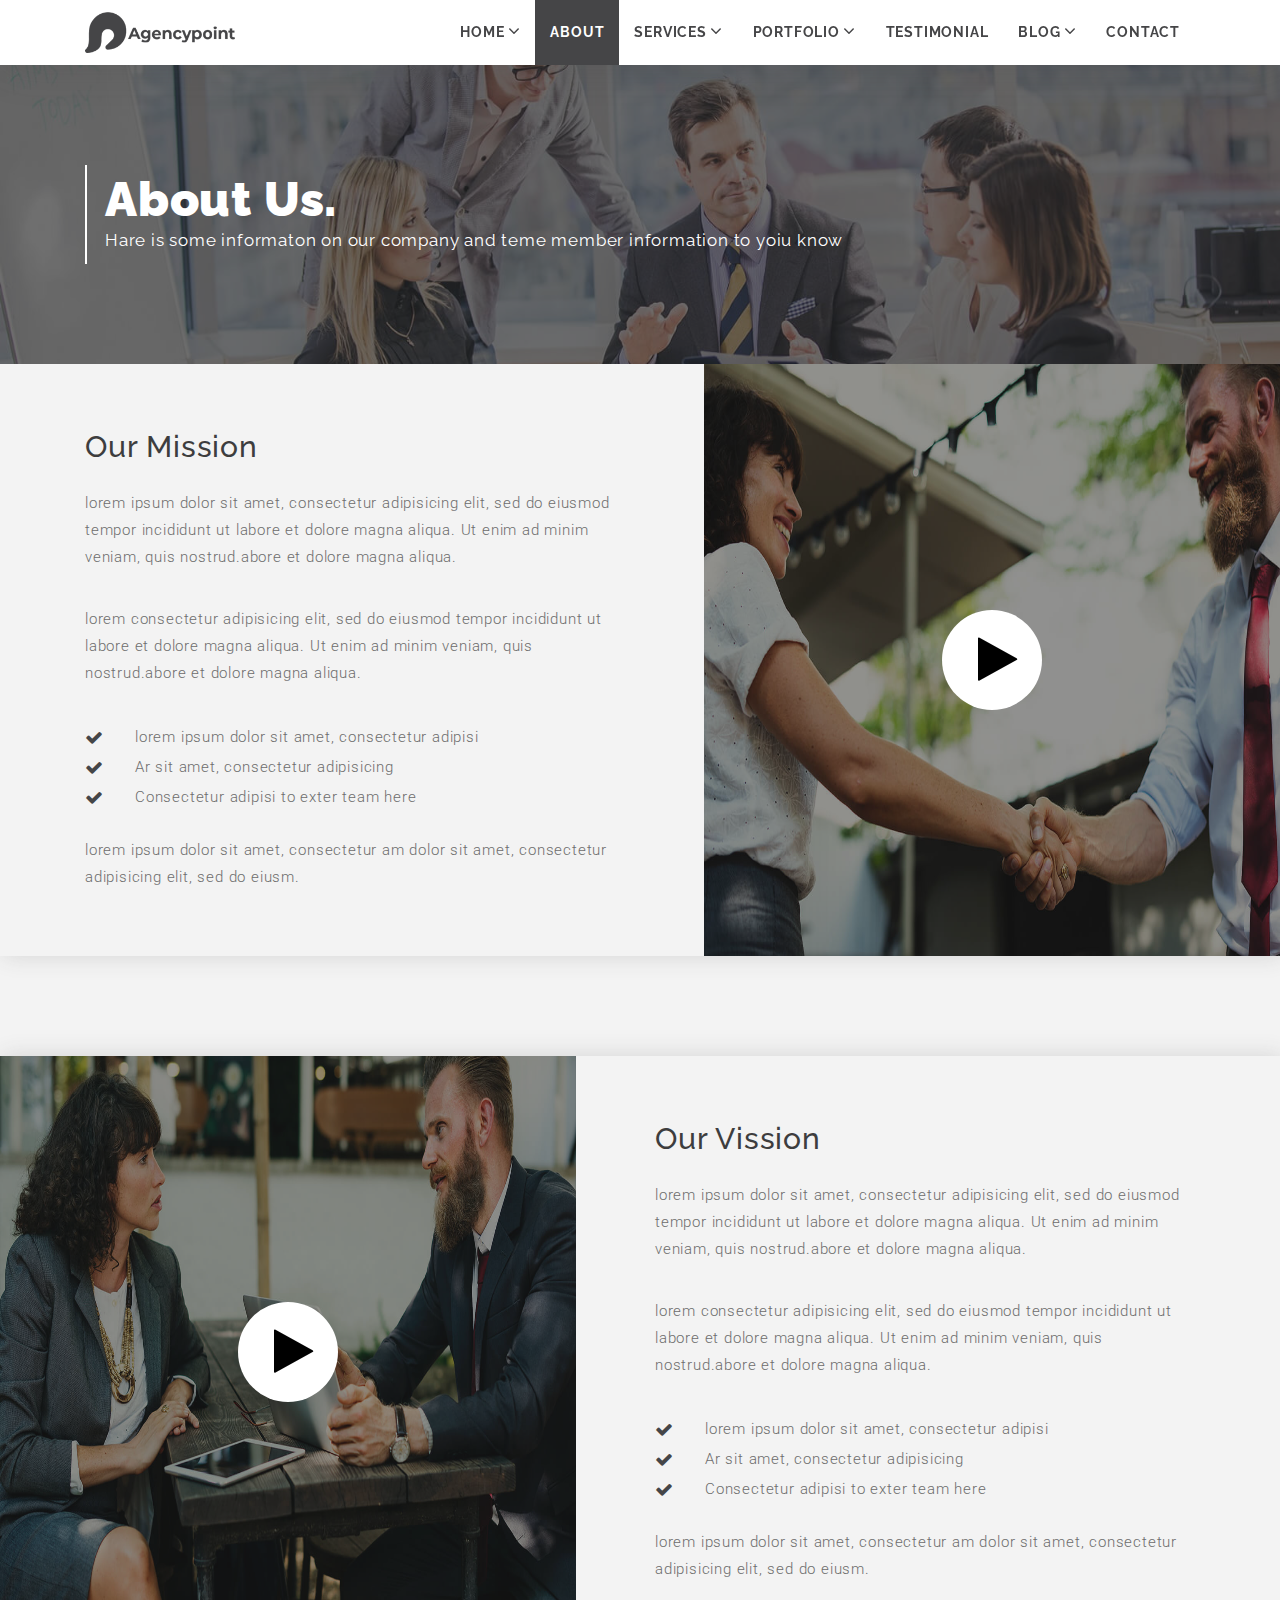
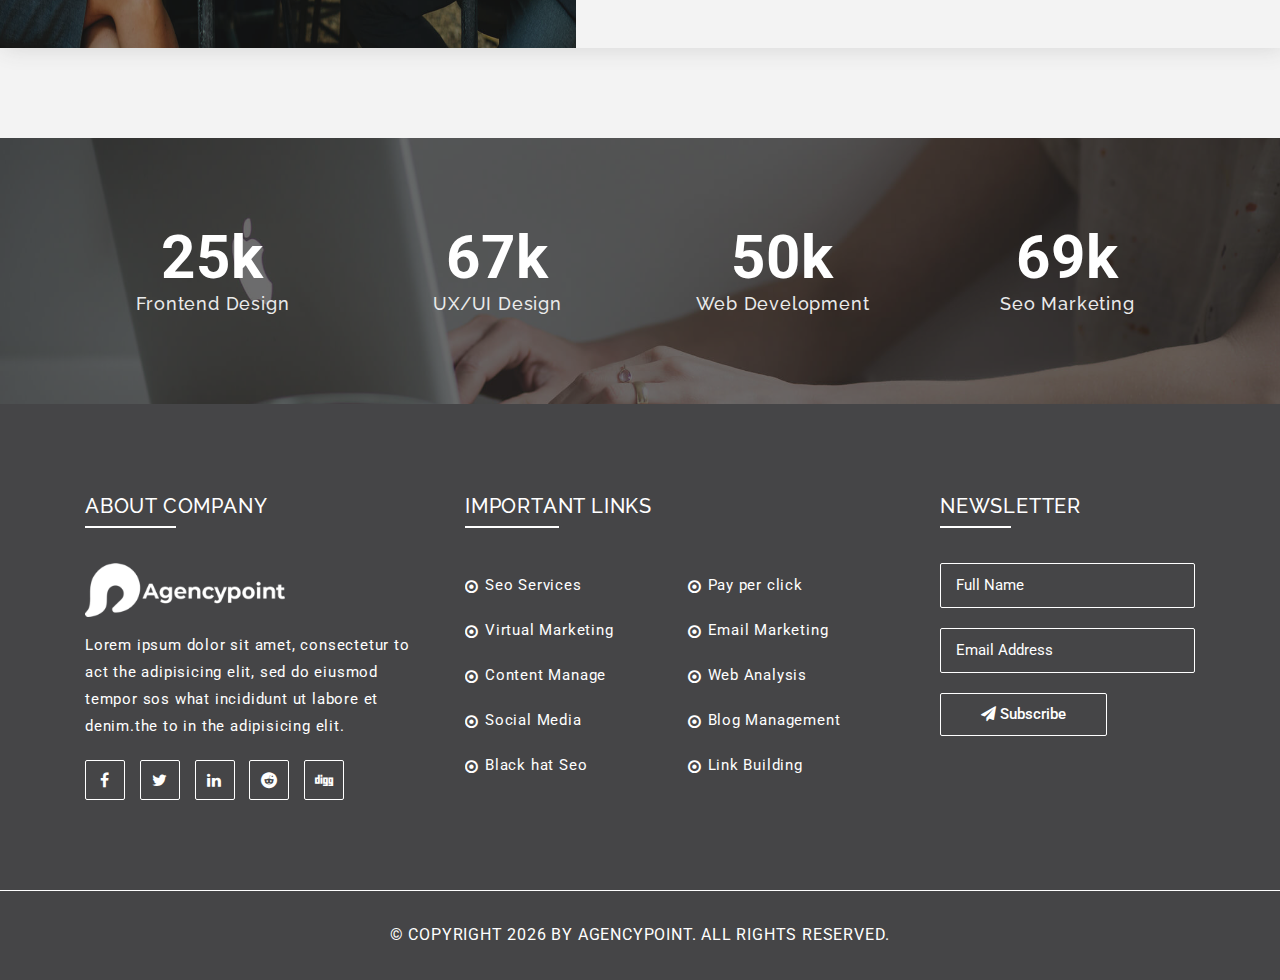
<file: tf.rajuahammad.com/html/agencypoint-preview/demo/black/about.html>
<!DOCTYPE html>
<html class="no-js" lang="zxx">


<!-- Mirrored from tf.rajuahammad.com/html/agencypoint-preview/demo/black/about.html by HTTrack Website Copier/3.x [XR&CO'2014], Thu, 21 Nov 2019 03:56:23 GMT -->
<head>
    <meta charset="utf-8">
    <meta http-equiv="X-UA-Compatible" content="IE=edge">
    <meta name="viewport" content="width=device-width, initial-scale=1">
    <!--=== Favicon ===-->
    <link rel="shortcut icon" href="assets/img/favicon.ico" type="image/x-icon" />

    <title>Agencypoint - Responsive Agency Bootstrap4 HTML Template</title>

    <!--=== Bootstrap CSS ===-->
    <link href="assets/css/bootstrap.min.css" rel="stylesheet">
    <!--=== Font-Awesome CSS ===-->
    <link href="assets/css/font-awesome.css" rel="stylesheet">
    <!--=== Slicknav CSS ===-->
    <link href="assets/css/plugins/slicknav.min.css" rel="stylesheet">
    <!--=== Magnific Popup CSS ===-->
    <link href="assets/css/plugins/magnific-popup.css" rel="stylesheet">
    <!--=== Owl-Carousel CSS ===-->
    <link href="assets/css/plugins/owl.carousel.css" rel="stylesheet">
    <!--=== Theme Animation CSS ===-->
    <link href="assets/css/animation.css" rel="stylesheet">
    <!--=== Theme Reset CSS ===-->
    <link href="assets/css/reset.css" rel="stylesheet">
    <!--=== Page CSS ===-->
    <link href="assets/css/page.css" rel="stylesheet">
    <!--=== Main Style CSS ===-->
    <link href="style.css" rel="stylesheet">
    <!--=== Responsive CSS ===-->
    <link href="assets/css/responsive.css" rel="stylesheet">


    <!--[if lt IE 9]>
        <script src="//oss.maxcdn.com/html5shiv/3.7.2/html5shiv.min.js"></script>
        <script src="//oss.maxcdn.com/respond/1.4.2/respond.min.js"></script>
    <![endif]-->
</head>

<body class="preloader-active">

    <!--== Preloader Area Start ==-->
    <div class="preloader">
        <div class="preloader-spinner">
            <div class="waves-block">
                <div class="waves wave-1"></div>
                <div class="waves wave-2"></div>
                <div class="waves wave-3"></div>
            </div>
        </div>
    </div>
    <!--== Preloader Area End ==-->

    <!--== HeaderTop Area Start ==-->
    <div class="header-top-area fixed-top">
        <div class="container">
            <div class="row">
                <div class="col-lg-3">
                    <!-- Logo Area Start -->
                    <a href="index.html" class="logo-area">
                        <img src="assets/img/logo.png" alt="" class="img-responsive">
                    </a>
                    <!-- Logo Area End -->
                </div>

                <div class="col-lg-9">
                    <!-- MainMenu Area -->
                    <nav class="main-menu alignright">
                        <ul>
                            <li><a href="index.html">Home<i class="fa fa-angle-down"></i></a>
                                <ul class="dropdown">
                                    <li class="active"><a href="index.html">Home V1</a></li>
                                    <li><a href="index_v2.html">Home V2</a></li>
                                    <li><a href="index_v3.html">Home V3</a></li>
                                </ul>
                            </li>
                            <li class="active"><a href="about.html">About</a></li>
                            <li><a href="#service-area">Services<i class="fa fa-angle-down"></i></a>
                                <ul class="dropdown">
                                    <li><a href="service-open.html">Single Service</a></li>
                                </ul>
                            </li>
                            <li><a href="portfolio.html">portfolio<i class="fa fa-angle-down"></i></a>
                                <ul class="dropdown">
                                    <li><a href="portfolio.html">portfolio</a></li>
                                    <li><a href="portfolio-open.html">Single portfolio</a></li>
                                </ul>
                            </li>
                            <li><a href="testimonial.html">testimonial</a></li>
                            <li><a href="blog.html">Blog<i class="fa fa-angle-down"></i></a>
                                <ul class="dropdown">
                                    <li><a href="blog.html">blog</a></li>
                                    <li><a href="blog-open.html">Single blog</a></li>
                                </ul>
                            </li>
                            <li><a href="contact.html">Contact</a></li>
                        </ul>
                    </nav>
                    <!-- MainMenu Area -->
                </div>
            </div>
        </div>
    </div>
    <!--== HeaderTop Area End ==-->

    <!--====== Page Margin Start ======-->
    <div class="every-page-margin"></div>
    <!--====== Page Margin End ======-->

    <!--====== Page Title Start ======-->
    <section id="page-title-area" class="overlay">
        <div class="container">
            <div class="row">
                <div class="col-lg-10">
                    <div class="section-title">
                        <h2>About Us.</h2>
                        <p>Hare is some informaton on our company and teme member information to yoiu know</p>
                    </div>
                </div>
            </div>
        </div>
    </section>
    <!--====== Page Title End ======-->

    <!--====== Page Content Start ======-->
    <section id="page-content-wrap" class="about-page section-padding">
        <div class="about-content">
            <div class="container">
                <div class="row">
                    <div class="col-lg-6">
                        <div class="about-text">
                            <h2>Our Mission</h2>
                            <p>lorem ipsum dolor sit amet, consectetur adipisicing elit, sed do eiusmod tempor incididunt ut labore et dolore magna aliqua. Ut enim ad minim veniam, quis nostrud.abore et dolore magna aliqua.</p>

                            <p>lorem consectetur adipisicing elit, sed do eiusmod tempor incididunt ut labore et dolore magna aliqua. Ut enim ad minim veniam, quis nostrud.abore et dolore magna aliqua.</p>
                            <ul class="theme-list">
                                <li>lorem ipsum dolor sit amet, consectetur adipisi</li>
                                <li>Ar sit amet, consectetur adipisicing</li>
                                <li>Consectetur adipisi to exter team here</li>
                            </ul>

                            <p>lorem ipsum dolor sit amet, consectetur am dolor sit amet, consectetur adipisicing elit, sed do eiusm.</p>
                        </div>
                    </div>
                </div>
            </div>
            <div class="about-image mission">
                <a href="https://vimeo.com/45830194" class="video-icon mfp-iframe">
                    <i class="fa fa-play"></i>
                </a>
            </div>
        </div>

        <div class="about-content vission">
            <div class="about-image vission">
                <a href="https://vimeo.com/45830194" class="video-icon mfp-iframe">
                    <i class="fa fa-play"></i>
                </a>
            </div>
            <div class="container">
                <div class="row">
                    <div class="col-lg-6 ml-auto">
                        <div class="about-text">
                            <h2>Our Vission</h2>
                            <p>lorem ipsum dolor sit amet, consectetur adipisicing elit, sed do eiusmod tempor incididunt ut labore et dolore magna aliqua. Ut enim ad minim veniam, quis nostrud.abore et dolore magna aliqua.</p>

                            <p>lorem consectetur adipisicing elit, sed do eiusmod tempor incididunt ut labore et dolore magna aliqua. Ut enim ad minim veniam, quis nostrud.abore et dolore magna aliqua.</p>
                            <ul class="theme-list">
                                <li>lorem ipsum dolor sit amet, consectetur adipisi</li>
                                <li>Ar sit amet, consectetur adipisicing</li>
                                <li>Consectetur adipisi to exter team here</li>
                            </ul>

                            <p>lorem ipsum dolor sit amet, consectetur am dolor sit amet, consectetur adipisicing elit, sed do eiusm.</p>
                        </div>
                    </div>
                </div>
            </div>
        </div>
    </section>
    <!--====== Page Content End ======-->

    <!--== Reviews Area Start ==-->
    <section id="review-area" class="overlay section-padding">
        <div class="container">
            <div class="row">
                <!-- Single Review Start -->
                <div class="col-lg-3 col-md-6 col-sm-12 text-center">
                    <div class="single-review">
                        <p><span class="count-number">25</span>k</p>
                        <h5>Frontend Design</h5>
                    </div>
                </div>
                <!-- Single Review End -->

                <!-- Single Review Start -->
                <div class="col-lg-3 col-md-6 col-sm-12 text-center">
                    <div class="single-review">
                        <p><span class="count-number">67</span>k</p>
                        <h5>UX/UI Design</h5>
                    </div>
                </div>
                <!-- Single Review End -->

                <!-- Single Review Start -->
                <div class="col-lg-3 col-md-6 col-sm-12 text-center">
                    <div class="single-review">
                        <p><span class="count-number">50</span>k</p>
                        <h5>Web development</h5>
                    </div>
                </div>
                <!-- Single Review End -->

                <!-- Single Review Start -->
                <div class="col-lg-3 col-md-6 col-sm-12 text-center">
                    <div class="single-review">
                        <p><span class="count-number">69</span>k</p>
                        <h5>seo marketing</h5>
                    </div>
                </div>
                <!-- Single Review End -->
            </div>
        </div>
    </section>
    <!--== Reviews Area End ==-->

    <!--== Footer Area Start ==-->
    <footer id="footer-area">
        <div class="footer-widget section-padding">
            <div class="container">
                <div class="row">
                    <!-- Single Widget Start -->
                    <div class="col-lg-4 col-md-6">
                        <div class="single-widget-wrap">
                            <div class="widget-title">
                                <h5>About Company</h5>
                            </div>
                            <div class="widget-body">
                                <img src="assets/img/footer-logo.png" alt="Logo">
                                <p>Lorem ipsum dolor sit amet, consectetur to act the adipisicing elit, sed do eiusmod tempor sos what incididunt ut labore et denim.the to in the adipisicing elit.</p>
                                <div class="footer-icons">
                                    <a href="#"><i class="fa fa-facebook"></i></a>
                                    <a href="#"><i class="fa fa-twitter"></i></a>
                                    <a href="#"><i class="fa fa-linkedin"></i></a>
                                    <a href="#"><i class="fa fa-reddit"></i></a>
                                    <a href="#"><i class="fa fa-digg"></i></a>
                                </div>
                            </div>
                        </div>
                    </div>
                    <!-- Single Widget End -->

                    <!-- Single Widget Start -->
                    <div class="col-lg-5 col-md-6">
                        <div class="single-widget-wrap">
                            <div class="widget-title">
                                <h5>Important Links</h5>
                            </div>
                            <div class="widget-body">
                                <ul class="footer-list">
                                    <li><a href="#">Seo Services</a></li>
                                    <li><a href="#">Pay per click</a></li>
                                    <li><a href="#">Virtual Marketing</a></li>
                                    <li><a href="#">Email Marketing</a></li>
                                    <li><a href="#">Content Manage</a></li>
                                    <li><a href="#">Web Analysis</a></li>
                                    <li><a href="#">Social Media</a></li>
                                    <li><a href="#">Blog Management</a></li>
                                    <li><a href="#">Black hat Seo</a></li>
                                    <li><a href="#">Link Building</a></li>
                                </ul>
                            </div>
                        </div>
                    </div>
                    <!-- Single Widget End -->

                    <!-- Single Widget Start -->
                    <div class="col-lg-3 col-md-6">
                        <div class="single-widget-wrap">
                            <div class="widget-title">
                                <h5>Newsletter</h5>
                            </div>
                            <div class="widget-body">
                                <div class="footer-form">
                                    <form action="https://tf.rajuahammad.com/html/agencypoint-preview/demo/black/index.html">
                                        <input type="text" placeholder="Full Name">
                                        <input type="email" placeholder="Email Address">
                                        <button class="quote-btn"><i class="fa fa-send"></i> Subscribe</button>
                                    </form>
                                </div>
                            </div>
                        </div>
                    </div>
                    <!-- Single Widget End -->
                </div>
            </div>
        </div>

        <div class="footer-bottom">
            <div class="container">
                <div class="row">
                    <div class="col-lg-12 text-center">
                        <div class="copyright-text">
                            <p>&copy; Copyright <script>document.write(new Date().getFullYear());</script> By AgencyPoint. All Rights Reserved.</p>
                        </div>
                    </div>
                </div>
            </div>
        </div>
    </footer>
    <!--== Footer Area End ==-->

    <!--== Begain Scroll ==-->
    <div class="scroll-top">
        <i class="fa fa-angle-up"></i>
    </div>
    <!--== End Scroll ==-->

    <!--=======================Javascript============================-->
    <!--=== Jquery Min Js ===-->
    <script src="assets/js/jquery-3.2.1.min.js"></script>
    <!--=== Jquery Migrate Min Js ===-->
    <script src="assets/js/jquery-migrate.min.js"></script>
    <!--=== Popper Min Js ===-->
    <script src="assets/js/popper.min.js"></script>
    <!--=== Bootstrap Min Js ===-->
    <script src="assets/js/bootstrap.min.js"></script>
    <!--=== Slicknav Js ===-->
    <script src="assets/js/plugins/slicknav.min.js"></script>
    <!--=== Owl-Carousel Min Js ===-->
    <script src="assets/js/plugins/owl.carousel.min.js"></script>
    <!--=== Waypoint Min Js ===-->
    <script src="assets/js/plugins/waypoints.min.js"></script>
    <!--=== CounterToUp Min Js ===-->
    <script src="assets/js/plugins/counterup.min.js"></script>
    <!--=== Isotope Min Js ===-->
    <script src="assets/js/plugins/isotope.min.js"></script>
    <!--=== Magnific Popup Min Js ===-->
    <script src="assets/js/plugins/magnific-popup.min.js"></script>
    <!--=== Vegas Min Js ===-->
    <script src="assets/js/plugins/vegas.min.js"></script>

    <!--=== Mian Js ===-->
    <script src="assets/js/main.js"></script>

</body>


<!-- Mirrored from tf.rajuahammad.com/html/agencypoint-preview/demo/black/about.html by HTTrack Website Copier/3.x [XR&CO'2014], Thu, 21 Nov 2019 03:56:24 GMT -->
</html>
</file>
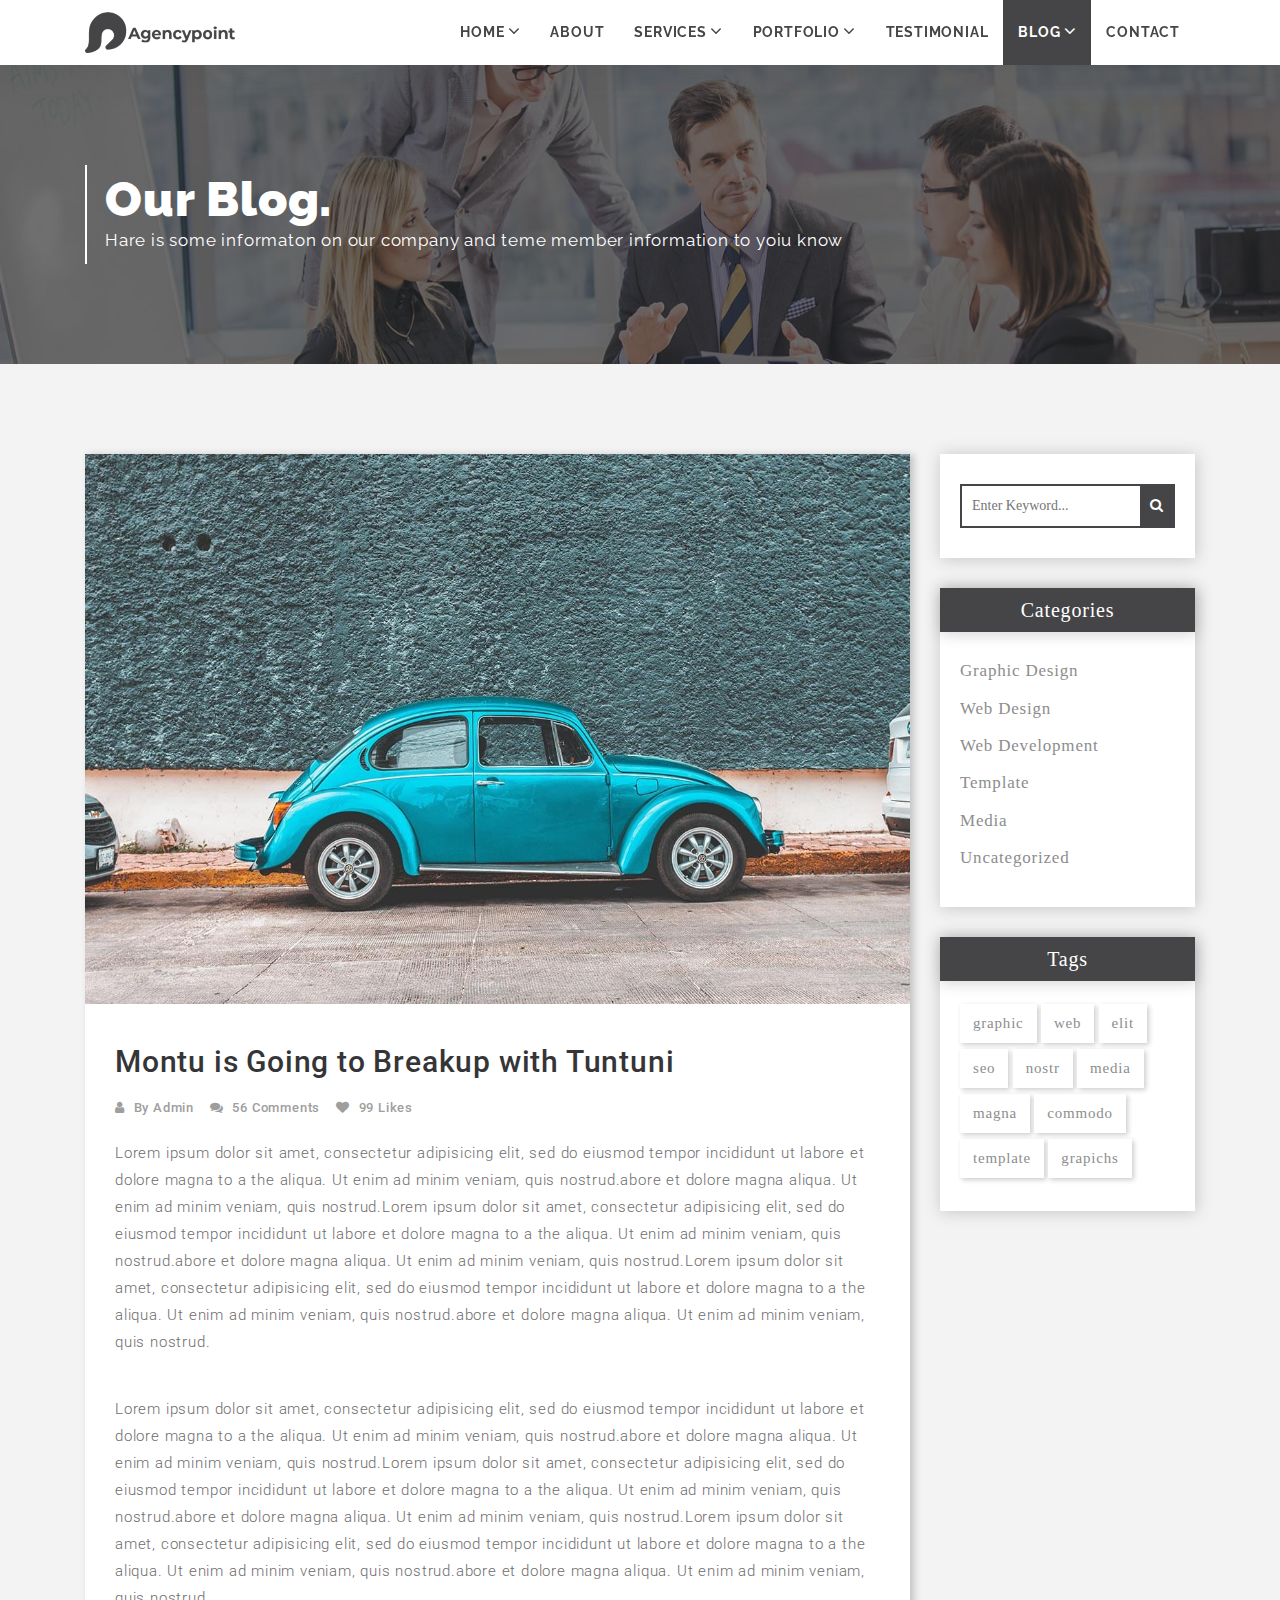
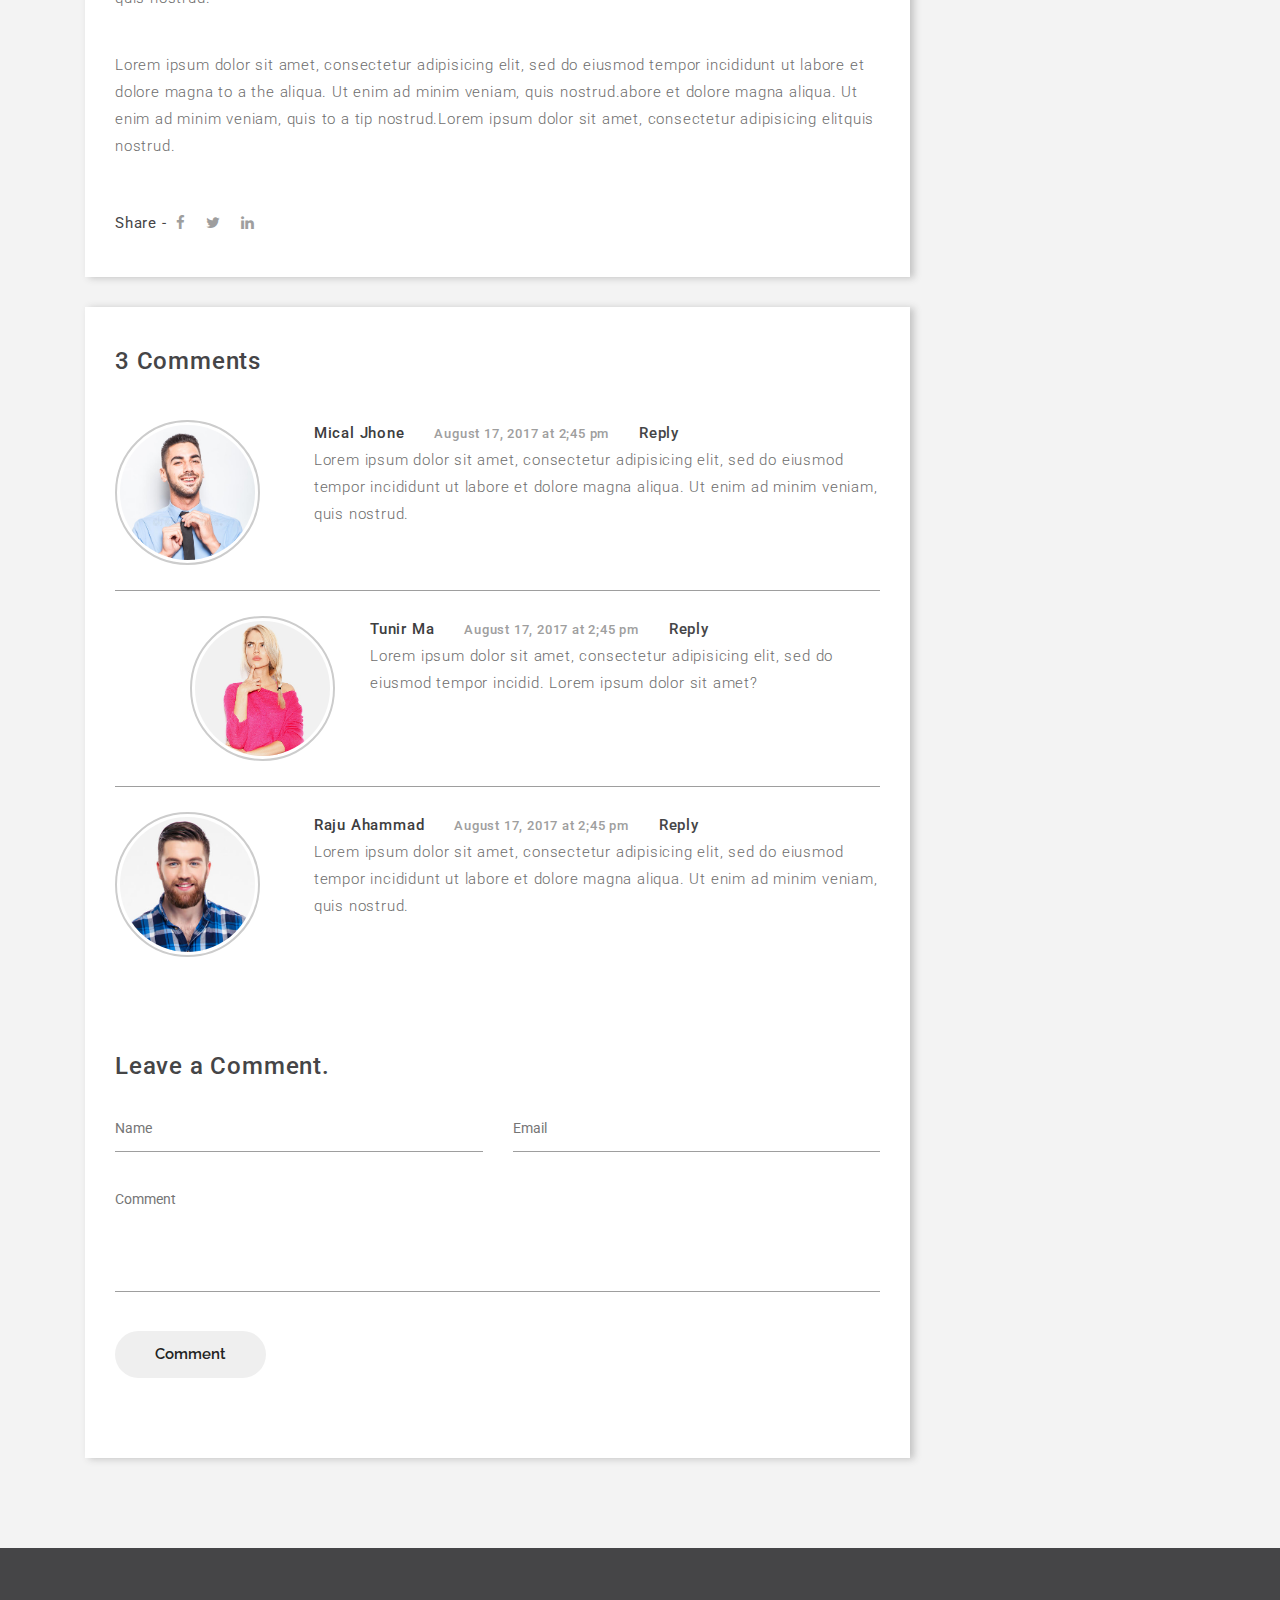
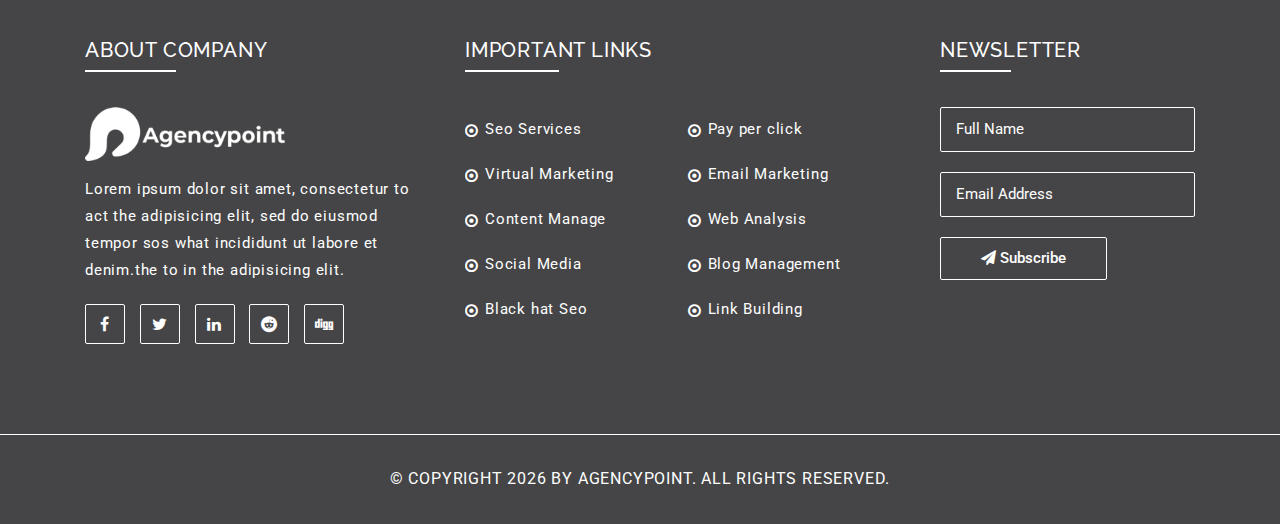
<file: tf.rajuahammad.com/html/agencypoint-preview/demo/black/blog-open.html>
<!DOCTYPE html>
<html class="no-js" lang="zxx">


<!-- Mirrored from tf.rajuahammad.com/html/agencypoint-preview/demo/black/blog-open.html by HTTrack Website Copier/3.x [XR&CO'2014], Thu, 21 Nov 2019 03:56:24 GMT -->
<head>
    <meta charset="utf-8">
    <meta http-equiv="X-UA-Compatible" content="IE=edge">
    <meta name="viewport" content="width=device-width, initial-scale=1">
    <!--=== Favicon ===-->
    <link rel="shortcut icon" href="assets/img/favicon.ico" type="image/x-icon" />

    <title>Agencypoint - Responsive Agency Bootstrap4 HTML Template</title>

    <!--=== Bootstrap CSS ===-->
    <link href="assets/css/bootstrap.min.css" rel="stylesheet">
    <!--=== Font-Awesome CSS ===-->
    <link href="assets/css/font-awesome.css" rel="stylesheet">
    <!--=== Slicknav CSS ===-->
    <link href="assets/css/plugins/slicknav.min.css" rel="stylesheet">
    <!--=== Magnific Popup CSS ===-->
    <link href="assets/css/plugins/magnific-popup.css" rel="stylesheet">
    <!--=== Owl-Carousel CSS ===-->
    <link href="assets/css/plugins/owl.carousel.css" rel="stylesheet">
    <!--=== Theme Animation CSS ===-->
    <link href="assets/css/animation.css" rel="stylesheet">
    <!--=== Theme Reset CSS ===-->
    <link href="assets/css/reset.css" rel="stylesheet">
    <!--=== Page CSS ===-->
    <link href="assets/css/page.css" rel="stylesheet">
    <!--=== Main Style CSS ===-->
    <link href="style.css" rel="stylesheet">
    <!--=== Responsive CSS ===-->
    <link href="assets/css/responsive.css" rel="stylesheet">


    <!--[if lt IE 9]>
        <script src="//oss.maxcdn.com/html5shiv/3.7.2/html5shiv.min.js"></script>
        <script src="//oss.maxcdn.com/respond/1.4.2/respond.min.js"></script>
    <![endif]-->
</head>

<body class="preloader-active">

    <!--== Preloader Area Start ==-->
    <div class="preloader">
        <div class="preloader-spinner">
            <div class="waves-block">
                <div class="waves wave-1"></div>
                <div class="waves wave-2"></div>
                <div class="waves wave-3"></div>
            </div>
        </div>
    </div>
    <!--== Preloader Area End ==-->

    <!--== HeaderTop Area Start ==-->
    <div class="header-top-area fixed-top">
        <div class="container">
            <div class="row">
                <div class="col-lg-3">
                    <!-- Logo Area Start -->
                    <a href="index.html" class="logo-area">
                        <img src="assets/img/logo.png" alt="" class="img-responsive">
                    </a>
                    <!-- Logo Area End -->
                </div>

                <div class="col-lg-9">
                    <!-- MainMenu Area -->
                    <nav class="main-menu alignright">
                        <ul>
                            <li><a href="index.html">Home<i class="fa fa-angle-down"></i></a>
                                <ul class="dropdown">
                                    <li class="active"><a href="index.html">Home V1</a></li>
                                    <li><a href="index_v2.html">Home V2</a></li>
                                    <li><a href="index_v3.html">Home V3</a></li>
                                </ul>
                            </li>
                            <li><a href="about.html">About</a></li>
                            <li><a href="#service-area">Services<i class="fa fa-angle-down"></i></a>
                                <ul class="dropdown">
                                    <li><a href="service-open.html">Single Service</a></li>
                                </ul>
                            </li>
                            <li><a href="portfolio.html">portfolio<i class="fa fa-angle-down"></i></a>
                                <ul class="dropdown">
                                    <li><a href="portfolio.html">portfolio</a></li>
                                    <li><a href="portfolio-open.html">Single portfolio</a></li>
                                </ul>
                            </li>
                            <li><a href="testimonial.html">testimonial</a></li>
                            <li class="active"><a href="blog.html">Blog<i class="fa fa-angle-down"></i></a>
                                <ul class="dropdown">
                                    <li><a href="blog.html">blog</a></li>
                                    <li><a href="blog-open.html">Single blog</a></li>
                                </ul>
                            </li>
                            <li><a href="contact.html">Contact</a></li>
                        </ul>
                    </nav>
                    <!-- MainMenu Area -->
                </div>
            </div>
        </div>
    </div>
    <!--== HeaderTop Area End ==-->

    <!--====== Page Margin Start ======-->
    <div class="every-page-margin"></div>
    <!--====== Page Margin End ======-->

    <!--====== Page Title Start ======-->
    <section id="page-title-area" class="overlay">
        <div class="container">
            <div class="row">
                <div class="col-lg-10">
                    <div class="section-title">
                        <h2>Our Blog.</h2>
                        <p>Hare is some informaton on our company and teme member information to yoiu know</p>
                    </div>
                </div>
            </div>
        </div>
    </section>
    <!--====== Page Title End ======-->

    <!--====== Page Content Start ======-->
    <section id="page-content-wrap" class="section-padding">
        <div class="container">
            <div class="row">
                <!--====== Single Blog Content Start ======-->
                <div class="col-lg-9">
                    <div class="single-blog-content-wrapper">
                        <div class="blog-full-view">
                            <img src="assets/img/blog/single-blog/single-blog.jpg" alt="" class="img-fluid">
                            <div class="blog-full-content">
                                <h2>Montu is Going to Breakup with Tuntuni</h2>
                                <span class="blog-meta">
                                    <a href="#"><i class="fa fa-user"></i> By Admin</a>
                                    <a href="#"><i class="fa fa-comments"></i> 56 Comments</a>
                                    <a href="#"><i class="fa fa-heart"></i> 99 Likes</a>
                                </span>

                                <p>Lorem ipsum dolor sit amet, consectetur adipisicing elit, sed do eiusmod tempor incididunt ut labore et dolore magna to a the aliqua. Ut enim ad minim veniam, quis nostrud.abore et dolore magna aliqua. Ut enim ad minim veniam, quis nostrud.Lorem ipsum dolor sit amet, consectetur adipisicing elit, sed do eiusmod tempor incididunt ut labore et dolore magna to a the aliqua. Ut enim ad minim veniam, quis nostrud.abore et dolore magna aliqua. Ut enim ad minim veniam, quis nostrud.Lorem ipsum dolor sit amet, consectetur adipisicing elit, sed do eiusmod tempor incididunt ut labore et dolore magna to a the aliqua. Ut enim ad minim veniam, quis nostrud.abore et dolore magna aliqua. Ut enim ad minim veniam, quis nostrud.</p>

                                <p>Lorem ipsum dolor sit amet, consectetur adipisicing elit, sed do eiusmod tempor incididunt ut labore et dolore magna to a the aliqua. Ut enim ad minim veniam, quis nostrud.abore et dolore magna aliqua. Ut enim ad minim veniam, quis nostrud.Lorem ipsum dolor sit amet, consectetur adipisicing elit, sed do eiusmod tempor incididunt ut labore et dolore magna to a the aliqua. Ut enim ad minim veniam, quis nostrud.abore et dolore magna aliqua. Ut enim ad minim veniam, quis nostrud.Lorem ipsum dolor sit amet, consectetur adipisicing elit, sed do eiusmod tempor incididunt ut labore et dolore magna to a the aliqua. Ut enim ad minim veniam, quis nostrud.abore et dolore magna aliqua. Ut enim ad minim veniam, quis nostrud.</p>

                                <p>Lorem ipsum dolor sit amet, consectetur adipisicing elit, sed do eiusmod tempor incididunt ut labore et dolore magna to a the aliqua. Ut enim ad minim veniam, quis nostrud.abore et dolore magna aliqua. Ut enim ad minim veniam, quis to a tip nostrud.Lorem ipsum dolor sit amet, consectetur adipisicing elitquis nostrud.</p>
                            </div>
                        </div>

                        <div class="blog-share">
                            <span>Share -</span>
                            <a href="#"><i class="fa fa-facebook"></i></a>
                            <a href="#"><i class="fa fa-twitter"></i></a>
                            <a href="#"><i class="fa fa-linkedin"></i></a>
                        </div>
                    </div>

                    <!--====== Comment Area Start ======-->
                    <div class="comment-area">
                        <div class="commnet-content-wrap">
                            <h3>3 Comments</h3>
                            <div class="single-comment">
                                <div class="row">
                                    <div class="col-lg-3 col-md-3">
                                        <div class="comment-thum">
                                            <img src="assets/img/team/team-member-1.jpg" alt="" class="img-fluid">
                                        </div>
                                    </div>
                                    <div class="col-lg-9 col-md-9">
                                        <div class="comment-content">
                                            <div class="comment-meta">
                                                <a href="#" class="title">Mical Jhone</a>
                                                <a href="#" class="date">August  17,  2017  at   2;45 pm</a>
                                                <a href="#" class="reply">Reply</a>
                                            </div>
                                            <p>Lorem ipsum dolor sit amet, consectetur adipisicing elit, sed do eiusmod tempor incididunt ut labore et dolore magna aliqua. Ut enim ad minim veniam, quis nostrud.</p>
                                        </div>
                                    </div>
                                </div>
                            </div>

                            <div class="single-comment reply-commnet">
                                <div class="row">
                                    <div class="col-lg-3 col-md-3">
                                        <div class="comment-thum">
                                            <img src="assets/img/team/team-member-3.jpg" alt="" class="img-fluid">
                                        </div>
                                    </div>
                                    <div class="col-lg-9 col-md-9">
                                        <div class="comment-content">
                                            <div class="comment-meta">
                                                <a href="#" class="title">Tunir Ma</a>
                                                <a href="#" class="date">August  17,  2017  at   2;45 pm</a>
                                                <a href="#" class="reply">Reply</a>
                                            </div>
                                            <p>Lorem ipsum dolor sit amet, consectetur adipisicing elit, sed do eiusmod tempor incidid. Lorem ipsum dolor sit amet?</p>
                                        </div>
                                    </div>
                                </div>
                            </div>

                            <div class="single-comment">
                                <div class="row">
                                    <div class="col-lg-3 col-md-3">
                                        <div class="comment-thum">
                                            <img src="assets/img/team/team-member-2.jpg" alt="" class="img-fluid">
                                        </div>
                                    </div>
                                    <div class="col-lg-9 col-md-9">
                                        <div class="comment-content">
                                            <div class="comment-meta">
                                                <a href="#" class="title">Raju Ahammad</a>
                                                <a href="#" class="date">August  17,  2017  at   2;45 pm</a>
                                                <a href="#" class="reply">Reply</a>
                                            </div>
                                            <p>Lorem ipsum dolor sit amet, consectetur adipisicing elit, sed do eiusmod tempor incididunt ut labore et dolore magna aliqua. Ut enim ad minim veniam, quis nostrud.</p>
                                        </div>
                                    </div>
                                </div>
                            </div>
                        </div>

                        <div class="comment-form">
                            <h3>Leave a Comment.</h3>
                            <form action="https://tf.rajuahammad.com/html/agencypoint-preview/demo/black/index.html">
                                <div class="row">
                                    <div class="col-lg-6">
                                        <div class="single-input">
                                            <input type="text" placeholder="Name">
                                        </div>
                                    </div>
                                    <div class="col-lg-6">
                                        <div class="single-input">
                                            <input type="email" placeholder="Email">
                                        </div>
                                    </div>
                                </div>
                                <div class="single-input">
                                    <textarea name="comment" id="comment" placeholder="Comment"></textarea>
                                </div>
                                <div class="single-input">
                                    <button type="submit" class="theme-btn">Comment</button>
                                </div>
                            </form>
                        </div>
                    </div>
                    <!--====== Comment Area End ======-->

                </div>
                <!--====== Single Blog Content End ======-->

                <!--====== Sidebar Area Start ======-->
                <div class="col-lg-3">
                    <div id="sidebar-area">
                        <!-- Single Sidebar Start-->
                        <div class="single-sidebar">
                            <form action="https://tf.rajuahammad.com/html/agencypoint-preview/demo/black/index.html" class="search-box">
                                <input type="text" placeholder="Enter Keyword...">
                                <button><i class="fa fa-search"></i></button>
                            </form>
                        </div>
                        <!-- Single Sidebar End -->

                        <!-- Single Sidebar Start-->
                        <div class="single-sidebar">
                            <h3>Categories</h3>
                            <ul>
                                <li><a href="#">Graphic Design</a></li>
                                <li><a href="#">Web Design</a></li>
                                <li><a href="#">Web Development</a></li>
                                <li><a href="#">Template</a></li>
                                <li><a href="#">Media</a></li>
                                <li><a href="#">Uncategorized</a></li>
                            </ul>
                        </div>
                        <!-- Single Sidebar End -->

                        <!-- Single Sidebar Start-->
                        <div class="single-sidebar">
                            <h3>Tags</h3>
                            <ul class="tag">
                                <li><a href="#">graphic</a></li>
                                <li><a href="#">web</a></li>
                                <li><a href="#">elit</a></li>
                                <li><a href="#">seo</a></li>
                                <li><a href="#">nostr</a></li>
                                <li><a href="#">media</a></li>
                                <li><a href="#">magna</a></li>
                                <li><a href="#">commodo</a></li>
                                <li><a href="#">template</a></li>
                                <li><a href="#">grapichs</a></li>
                            </ul>
                        </div>
                        <!-- Single Sidebar End -->
                    </div>
                </div>
                <!--====== Sidebar Area End ======-->
            </div>
        </div>
    </section>
    <!--====== Page Content End ======-->

    <!--== Footer Area Start ==-->
    <footer id="footer-area">
        <div class="footer-widget section-padding">
            <div class="container">
                <div class="row">
                    <!-- Single Widget Start -->
                    <div class="col-lg-4 col-md-6">
                        <div class="single-widget-wrap">
                            <div class="widget-title">
                                <h5>About Company</h5>
                            </div>
                            <div class="widget-body">
                                <img src="assets/img/footer-logo.png" alt="Logo">
                                <p>Lorem ipsum dolor sit amet, consectetur to act the adipisicing elit, sed do eiusmod tempor sos what incididunt ut labore et denim.the to in the adipisicing elit.</p>
                                <div class="footer-icons">
                                    <a href="#"><i class="fa fa-facebook"></i></a>
                                    <a href="#"><i class="fa fa-twitter"></i></a>
                                    <a href="#"><i class="fa fa-linkedin"></i></a>
                                    <a href="#"><i class="fa fa-reddit"></i></a>
                                    <a href="#"><i class="fa fa-digg"></i></a>
                                </div>
                            </div>
                        </div>
                    </div>
                    <!-- Single Widget End -->

                    <!-- Single Widget Start -->
                    <div class="col-lg-5 col-md-6">
                        <div class="single-widget-wrap">
                            <div class="widget-title">
                                <h5>Important Links</h5>
                            </div>
                            <div class="widget-body">
                                <ul class="footer-list">
                                    <li><a href="#">Seo Services</a></li>
                                    <li><a href="#">Pay per click</a></li>
                                    <li><a href="#">Virtual Marketing</a></li>
                                    <li><a href="#">Email Marketing</a></li>
                                    <li><a href="#">Content Manage</a></li>
                                    <li><a href="#">Web Analysis</a></li>
                                    <li><a href="#">Social Media</a></li>
                                    <li><a href="#">Blog Management</a></li>
                                    <li><a href="#">Black hat Seo</a></li>
                                    <li><a href="#">Link Building</a></li>
                                </ul>
                            </div>
                        </div>
                    </div>
                    <!-- Single Widget End -->

                    <!-- Single Widget Start -->
                    <div class="col-lg-3 col-md-6">
                        <div class="single-widget-wrap">
                            <div class="widget-title">
                                <h5>Newsletter</h5>
                            </div>
                            <div class="widget-body">
                                <div class="footer-form">
                                    <form action="https://tf.rajuahammad.com/html/agencypoint-preview/demo/black/index.html">
                                        <input type="text" placeholder="Full Name">
                                        <input type="email" placeholder="Email Address">
                                        <button class="quote-btn"><i class="fa fa-send"></i> Subscribe</button>
                                    </form>
                                </div>
                            </div>
                        </div>
                    </div>
                    <!-- Single Widget End -->
                </div>
            </div>
        </div>

        <div class="footer-bottom">
            <div class="container">
                <div class="row">
                    <div class="col-lg-12 text-center">
                        <div class="copyright-text">
                            <p>&copy; Copyright <script>document.write(new Date().getFullYear());</script> By AgencyPoint. All Rights Reserved.</p>
                        </div>
                    </div>
                </div>
            </div>
        </div>
    </footer>
    <!--== Footer Area End ==-->

    <!--== Begain Scroll ==-->
    <div class="scroll-top">
        <i class="fa fa-angle-up"></i>
    </div>
    <!--== End Scroll ==-->

    <!--=======================Javascript============================-->
    <!--=== Jquery Min Js ===-->
    <script src="assets/js/jquery-3.2.1.min.js"></script>
    <!--=== Jquery Migrate Min Js ===-->
    <script src="assets/js/jquery-migrate.min.js"></script>
    <!--=== Popper Min Js ===-->
    <script src="assets/js/popper.min.js"></script>
    <!--=== Bootstrap Min Js ===-->
    <script src="assets/js/bootstrap.min.js"></script>
    <!--=== Slicknav Js ===-->
    <script src="assets/js/plugins/slicknav.min.js"></script>
    <!--=== Owl-Carousel Min Js ===-->
    <script src="assets/js/plugins/owl.carousel.min.js"></script>
    <!--=== Waypoint Min Js ===-->
    <script src="assets/js/plugins/waypoints.min.js"></script>
    <!--=== CounterToUp Min Js ===-->
    <script src="assets/js/plugins/counterup.min.js"></script>
    <!--=== Isotope Min Js ===-->
    <script src="assets/js/plugins/isotope.min.js"></script>
    <!--=== Magnific Popup Min Js ===-->
    <script src="assets/js/plugins/magnific-popup.min.js"></script>
    <!--=== Vegas Min Js ===-->
    <script src="assets/js/plugins/vegas.min.js"></script>

    <!--=== Mian Js ===-->
    <script src="assets/js/main.js"></script>

</body>


<!-- Mirrored from tf.rajuahammad.com/html/agencypoint-preview/demo/black/blog-open.html by HTTrack Website Copier/3.x [XR&CO'2014], Thu, 21 Nov 2019 03:56:24 GMT -->
</html>
</file>
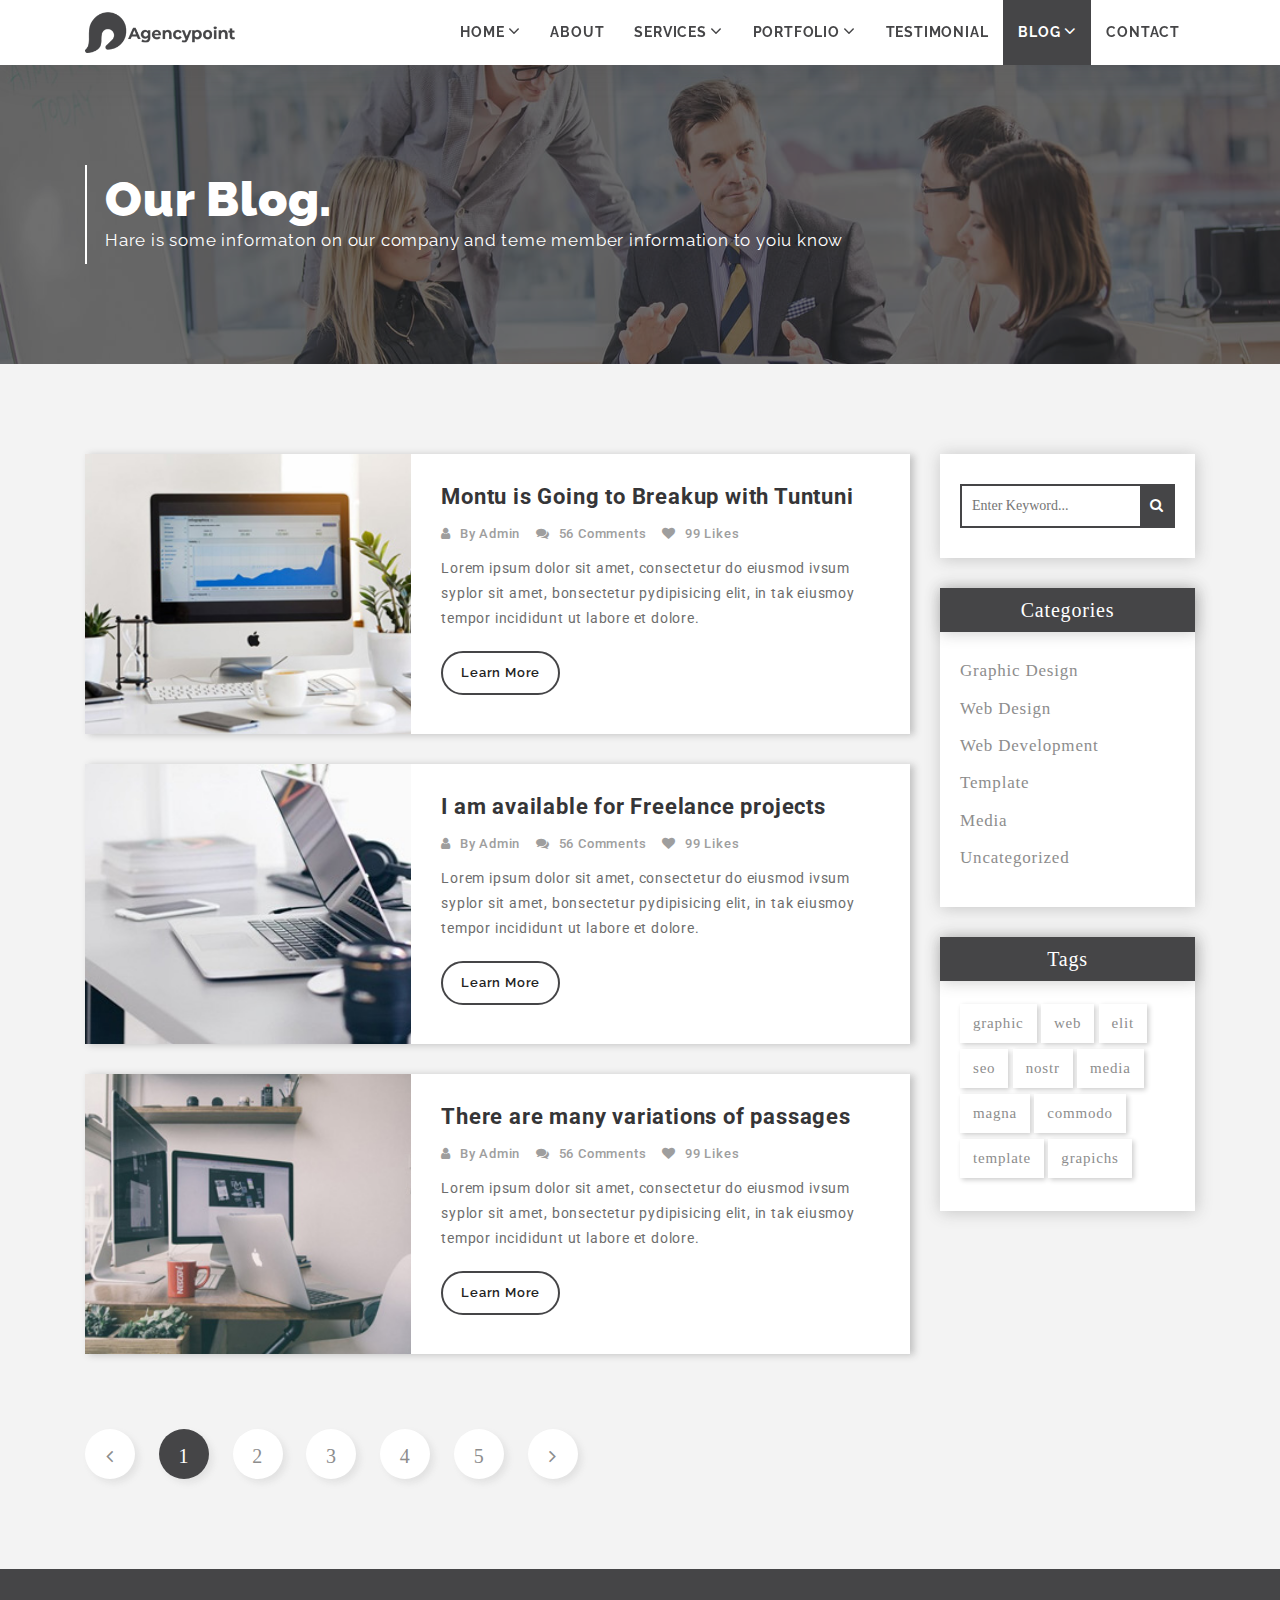
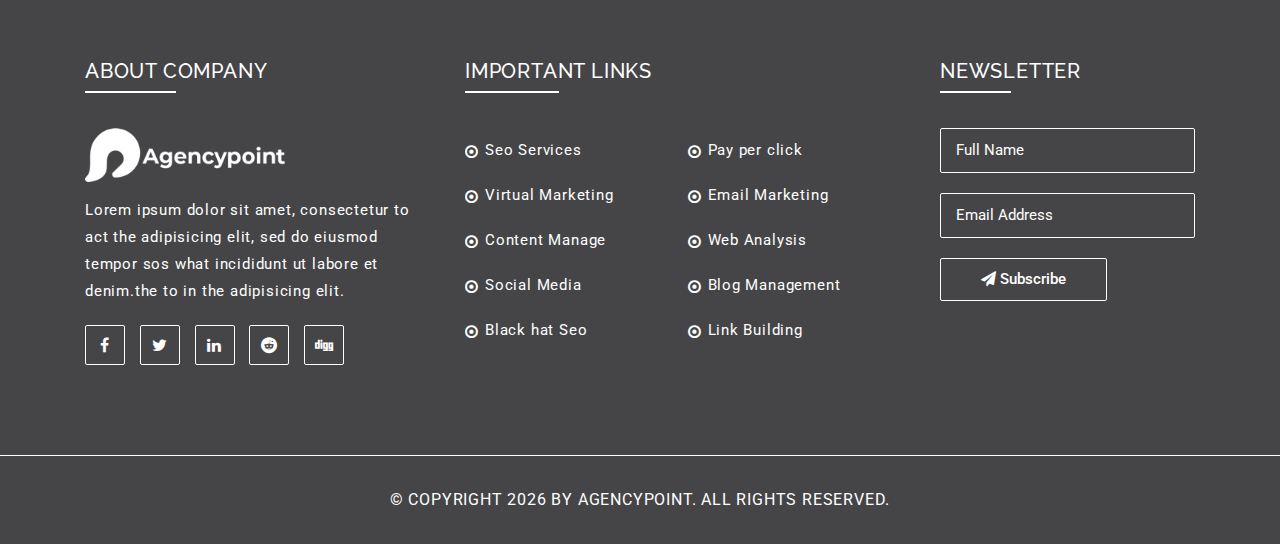
<file: tf.rajuahammad.com/html/agencypoint-preview/demo/black/blog.html>
<!DOCTYPE html>
<html class="no-js" lang="zxx">


<!-- Mirrored from tf.rajuahammad.com/html/agencypoint-preview/demo/black/blog.html by HTTrack Website Copier/3.x [XR&CO'2014], Thu, 21 Nov 2019 03:56:24 GMT -->
<head>
    <meta charset="utf-8">
    <meta http-equiv="X-UA-Compatible" content="IE=edge">
    <meta name="viewport" content="width=device-width, initial-scale=1">
    <!--=== Favicon ===-->
    <link rel="shortcut icon" href="assets/img/favicon.ico" type="image/x-icon" />

    <title>Agencypoint - Responsive Agency Bootstrap4 HTML Template</title>

    <!--=== Bootstrap CSS ===-->
    <link href="assets/css/bootstrap.min.css" rel="stylesheet">
    <!--=== Font-Awesome CSS ===-->
    <link href="assets/css/font-awesome.css" rel="stylesheet">
    <!--=== Slicknav CSS ===-->
    <link href="assets/css/plugins/slicknav.min.css" rel="stylesheet">
    <!--=== Magnific Popup CSS ===-->
    <link href="assets/css/plugins/magnific-popup.css" rel="stylesheet">
    <!--=== Owl-Carousel CSS ===-->
    <link href="assets/css/plugins/owl.carousel.css" rel="stylesheet">
    <!--=== Theme Animation CSS ===-->
    <link href="assets/css/animation.css" rel="stylesheet">
    <!--=== Theme Reset CSS ===-->
    <link href="assets/css/reset.css" rel="stylesheet">
    <!--=== Page CSS ===-->
    <link href="assets/css/page.css" rel="stylesheet">
    <!--=== Main Style CSS ===-->
    <link href="style.css" rel="stylesheet">
    <!--=== Responsive CSS ===-->
    <link href="assets/css/responsive.css" rel="stylesheet">


    <!--[if lt IE 9]>
        <script src="//oss.maxcdn.com/html5shiv/3.7.2/html5shiv.min.js"></script>
        <script src="//oss.maxcdn.com/respond/1.4.2/respond.min.js"></script>
    <![endif]-->
</head>

<body class="preloader-active">

    <!--== Preloader Area Start ==-->
    <div class="preloader">
        <div class="preloader-spinner">
            <div class="waves-block">
                <div class="waves wave-1"></div>
                <div class="waves wave-2"></div>
                <div class="waves wave-3"></div>
            </div>
        </div>
    </div>
    <!--== Preloader Area End ==-->

    <!--== HeaderTop Area Start ==-->
    <div class="header-top-area fixed-top">
        <div class="container">
            <div class="row">
                <div class="col-lg-3">
                    <!-- Logo Area Start -->
                    <a href="index.html" class="logo-area">
                        <img src="assets/img/logo.png" alt="" class="img-responsive">
                    </a>
                    <!-- Logo Area End -->
                </div>

                <div class="col-lg-9">
                    <!-- MainMenu Area -->
                    <nav class="main-menu alignright">
                        <ul>
                            <li><a href="index.html">Home<i class="fa fa-angle-down"></i></a>
                                <ul class="dropdown">
                                    <li class="active"><a href="index.html">Home V1</a></li>
                                    <li><a href="index_v2.html">Home V2</a></li>
                                    <li><a href="index_v3.html">Home V3</a></li>
                                </ul>
                            </li>
                            <li><a href="about.html">About</a></li>
                            <li><a href="#service-area">Services<i class="fa fa-angle-down"></i></a>
                                <ul class="dropdown">
                                    <li><a href="service-open.html">Single Service</a></li>
                                </ul>
                            </li>
                            <li><a href="portfolio.html">portfolio<i class="fa fa-angle-down"></i></a>
                                <ul class="dropdown">
                                    <li><a href="portfolio.html">portfolio</a></li>
                                    <li><a href="portfolio-open.html">Single portfolio</a></li>
                                </ul>
                            </li>
                            <li><a href="testimonial.html">testimonial</a></li>
                            <li class="active"><a href="blog.html">Blog<i class="fa fa-angle-down"></i></a>
                                <ul class="dropdown">
                                    <li><a href="blog.html">blog</a></li>
                                    <li><a href="blog-open.html">Single blog</a></li>
                                </ul>
                            </li>
                            <li><a href="contact.html">Contact</a></li>
                        </ul>
                    </nav>
                    <!-- MainMenu Area -->
                </div>
            </div>
        </div>
    </div>
    <!--== HeaderTop Area End ==-->

    <!--====== Page Margin Start ======-->
    <div class="every-page-margin"></div>
    <!--====== Page Margin End ======-->

    <!--====== Page Title Start ======-->
    <section id="page-title-area" class="overlay">
        <div class="container">
            <div class="row">
                <div class="col-lg-10">
                    <div class="section-title">
                        <h2>Our Blog.</h2>
                        <p>Hare is some informaton on our company and teme member information to yoiu know</p>
                    </div>
                </div>
            </div>
        </div>
    </section>
    <!--====== Page Title End ======-->

    <!--====== Page Content Start ======-->
    <section id="page-content-wrap" class="section-padding">
        <div class="container">
            <div class="row">
                <!--====== Blog Area Start ======-->
                <div class="col-lg-9">
                    <div class="blog-area-wrap">
                        <!--==== Single Blog Strat====-->
                        <div class="single-blog-wrap">
                            <div class="row">
                                <div class="col-lg-5 col-md-5">
                                    <div class="blog-thumbnail blog-thumb-bg-1"></div>
                                </div>

                                <div class="col-lg-7 col-md-7">
                                    <div class="blog-content single-blog-content">
                                        <div class="display-table">
                                            <div class="display-table-cell">
                                                <h2>Montu is Going to Breakup with Tuntuni</h2>
                                                <p class="blog-meta">
                                                    <a href="#"><i class="fa fa-user"></i> By Admin</a>
                                                    <a href="#"><i class="fa fa-comments"></i> 56 Comments</a>
                                                    <a href="#"><i class="fa fa-heart"></i> 99 Likes</a>
                                                </p>
                                                <p>Lorem ipsum dolor sit amet, consectetur do eiusmod ivsum syplor sit amet, bonsectetur pydipisicing elit, in tak eiusmoy tempor incididunt ut labore et dolore.</p>
                                                <a href="blog-open.html" class="theme-btn blog-btn">Learn More</a>
                                            </div>
                                        </div>
                                    </div>
                                </div>
                            </div>
                        </div>
                        <!--==== Single Blog End====-->

                        <!--==== Single Blog Strat====-->
                        <div class="single-blog-wrap">
                            <div class="row">
                                <div class="col-lg-5 col-md-5">
                                    <div class="blog-thumbnail blog-thumb-bg-2"></div>
                                </div>

                                <div class="col-lg-7 col-md-7">
                                    <div class="blog-content single-blog-content">
                                        <div class="display-table">
                                            <div class="display-table-cell">
                                                <h2>I am available for Freelance projects</h2>
                                                <p class="blog-meta">
                                                    <a href="#"><i class="fa fa-user"></i> By Admin</a>
                                                    <a href="#"><i class="fa fa-comments"></i> 56 Comments</a>
                                                    <a href="#"><i class="fa fa-heart"></i> 99 Likes</a>
                                                </p>
                                                <p>Lorem ipsum dolor sit amet, consectetur do eiusmod ivsum syplor sit amet, bonsectetur pydipisicing elit, in tak eiusmoy tempor incididunt ut labore et dolore.</p>
                                                <a href="blog-open.html" class="theme-btn blog-btn">Learn More</a>
                                            </div>
                                        </div>
                                    </div>
                                </div>
                            </div>
                        </div>
                        <!--==== Single Blog End====-->

                        <!--==== Single Blog Strat====-->
                        <div class="single-blog-wrap">
                            <div class="row">
                                <div class="col-lg-5 col-md-5">
                                    <div class="blog-thumbnail blog-thumb-bg-3"></div>
                                </div>

                                <div class="col-lg-7 col-md-7">
                                    <div class="blog-content single-blog-content">
                                        <div class="display-table">
                                            <div class="display-table-cell">
                                                <h2>There are many variations of passages</h2>
                                                <p class="blog-meta">
                                                    <a href="#"><i class="fa fa-user"></i> By Admin</a>
                                                    <a href="#"><i class="fa fa-comments"></i> 56 Comments</a>
                                                    <a href="#"><i class="fa fa-heart"></i> 99 Likes</a>
                                                </p>
                                                <p>Lorem ipsum dolor sit amet, consectetur do eiusmod ivsum syplor sit amet, bonsectetur pydipisicing elit, in tak eiusmoy tempor incididunt ut labore et dolore.</p>
                                                <a href="blog-open.html" class="theme-btn blog-btn">Learn More</a>
                                            </div>
                                        </div>
                                    </div>
                                </div>
                            </div>
                        </div>
                        <!--==== Single Blog End====-->
                    </div>

                    <!--==== Pagination Start====-->
                    <div class="pagination-wrap">
                        <div class="row">
                            <div class="col-lg-12">
                                <div class="pagi">
                                    <span><a href="#"><i class="fa fa-angle-left"></i></a></span>
                                    <span class="active"><a href="#">1</a></span>
                                    <span><a href="#">2</a></span>
                                    <span><a href="#">3</a></span>
                                    <span><a href="#">4</a></span>
                                    <span><a href="#">5</a></span>
                                    <span><a href="#"><i class="fa fa-angle-right"></i></a></span>
                                </div>
                            </div>
                        </div>
                    </div>
                    <!--==== Pagination End====-->
                </div>
                <!--====== Blog Area End ======-->

                <!--====== Sidebar Area Start ======-->
                <div class="col-lg-3">
                    <div id="sidebar-area">
                        <div class="sidebar-wrap">
                            <!-- Single Sidebar Start-->
                            <div class="single-sidebar">
                                <form action="https://tf.rajuahammad.com/html/agencypoint-preview/demo/black/index.html" class="search-box">
                                    <input type="text" placeholder="Enter Keyword...">
                                    <button><i class="fa fa-search"></i></button>
                                </form>
                            </div>
                            <!-- Single Sidebar End -->

                            <!-- Single Sidebar Start-->
                            <div class="single-sidebar">
                                <h3>Categories</h3>
                                <ul>
                                    <li><a href="#">Graphic Design</a></li>
                                    <li><a href="#">Web Design</a></li>
                                    <li><a href="#">Web Development</a></li>
                                    <li><a href="#">Template</a></li>
                                    <li><a href="#">Media</a></li>
                                    <li><a href="#">Uncategorized</a></li>
                                </ul>
                            </div>
                            <!-- Single Sidebar End -->

                            <!-- Single Sidebar Start-->
                            <div class="single-sidebar">
                                <h3>Tags</h3>
                                <ul class="tag">
                                    <li><a href="#">graphic</a></li>
                                    <li><a href="#">web</a></li>
                                    <li><a href="#">elit</a></li>
                                    <li><a href="#">seo</a></li>
                                    <li><a href="#">nostr</a></li>
                                    <li><a href="#">media</a></li>
                                    <li><a href="#">magna</a></li>
                                    <li><a href="#">commodo</a></li>
                                    <li><a href="#">template</a></li>
                                    <li><a href="#">grapichs</a></li>
                                </ul>
                            </div>
                            <!-- Single Sidebar End -->
                        </div>
                    </div>
                </div>
                <!--====== Sidebar Area End ======-->
            </div>
        </div>
    </section>
    <!--====== Page Content End ======-->

    <!--== Footer Area Start ==-->
    <footer id="footer-area">
        <div class="footer-widget section-padding">
            <div class="container">
                <div class="row">
                    <!-- Single Widget Start -->
                    <div class="col-lg-4 col-md-6">
                        <div class="single-widget-wrap">
                            <div class="widget-title">
                                <h5>About Company</h5>
                            </div>
                            <div class="widget-body">
                                <img src="assets/img/footer-logo.png" alt="Logo">
                                <p>Lorem ipsum dolor sit amet, consectetur to act the adipisicing elit, sed do eiusmod tempor sos what incididunt ut labore et denim.the to in the adipisicing elit.</p>
                                <div class="footer-icons">
                                    <a href="#"><i class="fa fa-facebook"></i></a>
                                    <a href="#"><i class="fa fa-twitter"></i></a>
                                    <a href="#"><i class="fa fa-linkedin"></i></a>
                                    <a href="#"><i class="fa fa-reddit"></i></a>
                                    <a href="#"><i class="fa fa-digg"></i></a>
                                </div>
                            </div>
                        </div>
                    </div>
                    <!-- Single Widget End -->

                    <!-- Single Widget Start -->
                    <div class="col-lg-5 col-md-6">
                        <div class="single-widget-wrap">
                            <div class="widget-title">
                                <h5>Important Links</h5>
                            </div>
                            <div class="widget-body">
                                <ul class="footer-list">
                                    <li><a href="#">Seo Services</a></li>
                                    <li><a href="#">Pay per click</a></li>
                                    <li><a href="#">Virtual Marketing</a></li>
                                    <li><a href="#">Email Marketing</a></li>
                                    <li><a href="#">Content Manage</a></li>
                                    <li><a href="#">Web Analysis</a></li>
                                    <li><a href="#">Social Media</a></li>
                                    <li><a href="#">Blog Management</a></li>
                                    <li><a href="#">Black hat Seo</a></li>
                                    <li><a href="#">Link Building</a></li>
                                </ul>
                            </div>
                        </div>
                    </div>
                    <!-- Single Widget End -->

                    <!-- Single Widget Start -->
                    <div class="col-lg-3 col-md-6">
                        <div class="single-widget-wrap">
                            <div class="widget-title">
                                <h5>Newsletter</h5>
                            </div>
                            <div class="widget-body">
                                <div class="footer-form">
                                    <form action="https://tf.rajuahammad.com/html/agencypoint-preview/demo/black/index.html">
                                        <input type="text" placeholder="Full Name">
                                        <input type="email" placeholder="Email Address">
                                        <button class="quote-btn"><i class="fa fa-send"></i> Subscribe</button>
                                    </form>
                                </div>
                            </div>
                        </div>
                    </div>
                    <!-- Single Widget End -->
                </div>
            </div>
        </div>

        <div class="footer-bottom">
            <div class="container">
                <div class="row">
                    <div class="col-lg-12 text-center">
                        <div class="copyright-text">
                            <p>&copy; Copyright <script>document.write(new Date().getFullYear());</script> By AgencyPoint. All Rights Reserved.</p>
                        </div>
                    </div>
                </div>
            </div>
        </div>
    </footer>
    <!--== Footer Area End ==-->

    <!--== Begain Scroll ==-->
    <div class="scroll-top">
        <i class="fa fa-angle-up"></i>
    </div>
    <!--== End Scroll ==-->

    <!--=======================Javascript============================-->
    <!--=== Jquery Min Js ===-->
    <script src="assets/js/jquery-3.2.1.min.js"></script>
    <!--=== Jquery Migrate Min Js ===-->
    <script src="assets/js/jquery-migrate.min.js"></script>
    <!--=== Popper Min Js ===-->
    <script src="assets/js/popper.min.js"></script>
    <!--=== Bootstrap Min Js ===-->
    <script src="assets/js/bootstrap.min.js"></script>
    <!--=== Slicknav Js ===-->
    <script src="assets/js/plugins/slicknav.min.js"></script>
    <!--=== Owl-Carousel Min Js ===-->
    <script src="assets/js/plugins/owl.carousel.min.js"></script>
    <!--=== Waypoint Min Js ===-->
    <script src="assets/js/plugins/waypoints.min.js"></script>
    <!--=== CounterToUp Min Js ===-->
    <script src="assets/js/plugins/counterup.min.js"></script>
    <!--=== Isotope Min Js ===-->
    <script src="assets/js/plugins/isotope.min.js"></script>
    <!--=== Magnific Popup Min Js ===-->
    <script src="assets/js/plugins/magnific-popup.min.js"></script>
    <!--=== Vegas Min Js ===-->
    <script src="assets/js/plugins/vegas.min.js"></script>

    <!--=== Mian Js ===-->
    <script src="assets/js/main.js"></script>

</body>


<!-- Mirrored from tf.rajuahammad.com/html/agencypoint-preview/demo/black/blog.html by HTTrack Website Copier/3.x [XR&CO'2014], Thu, 21 Nov 2019 03:56:24 GMT -->
</html>
</file>
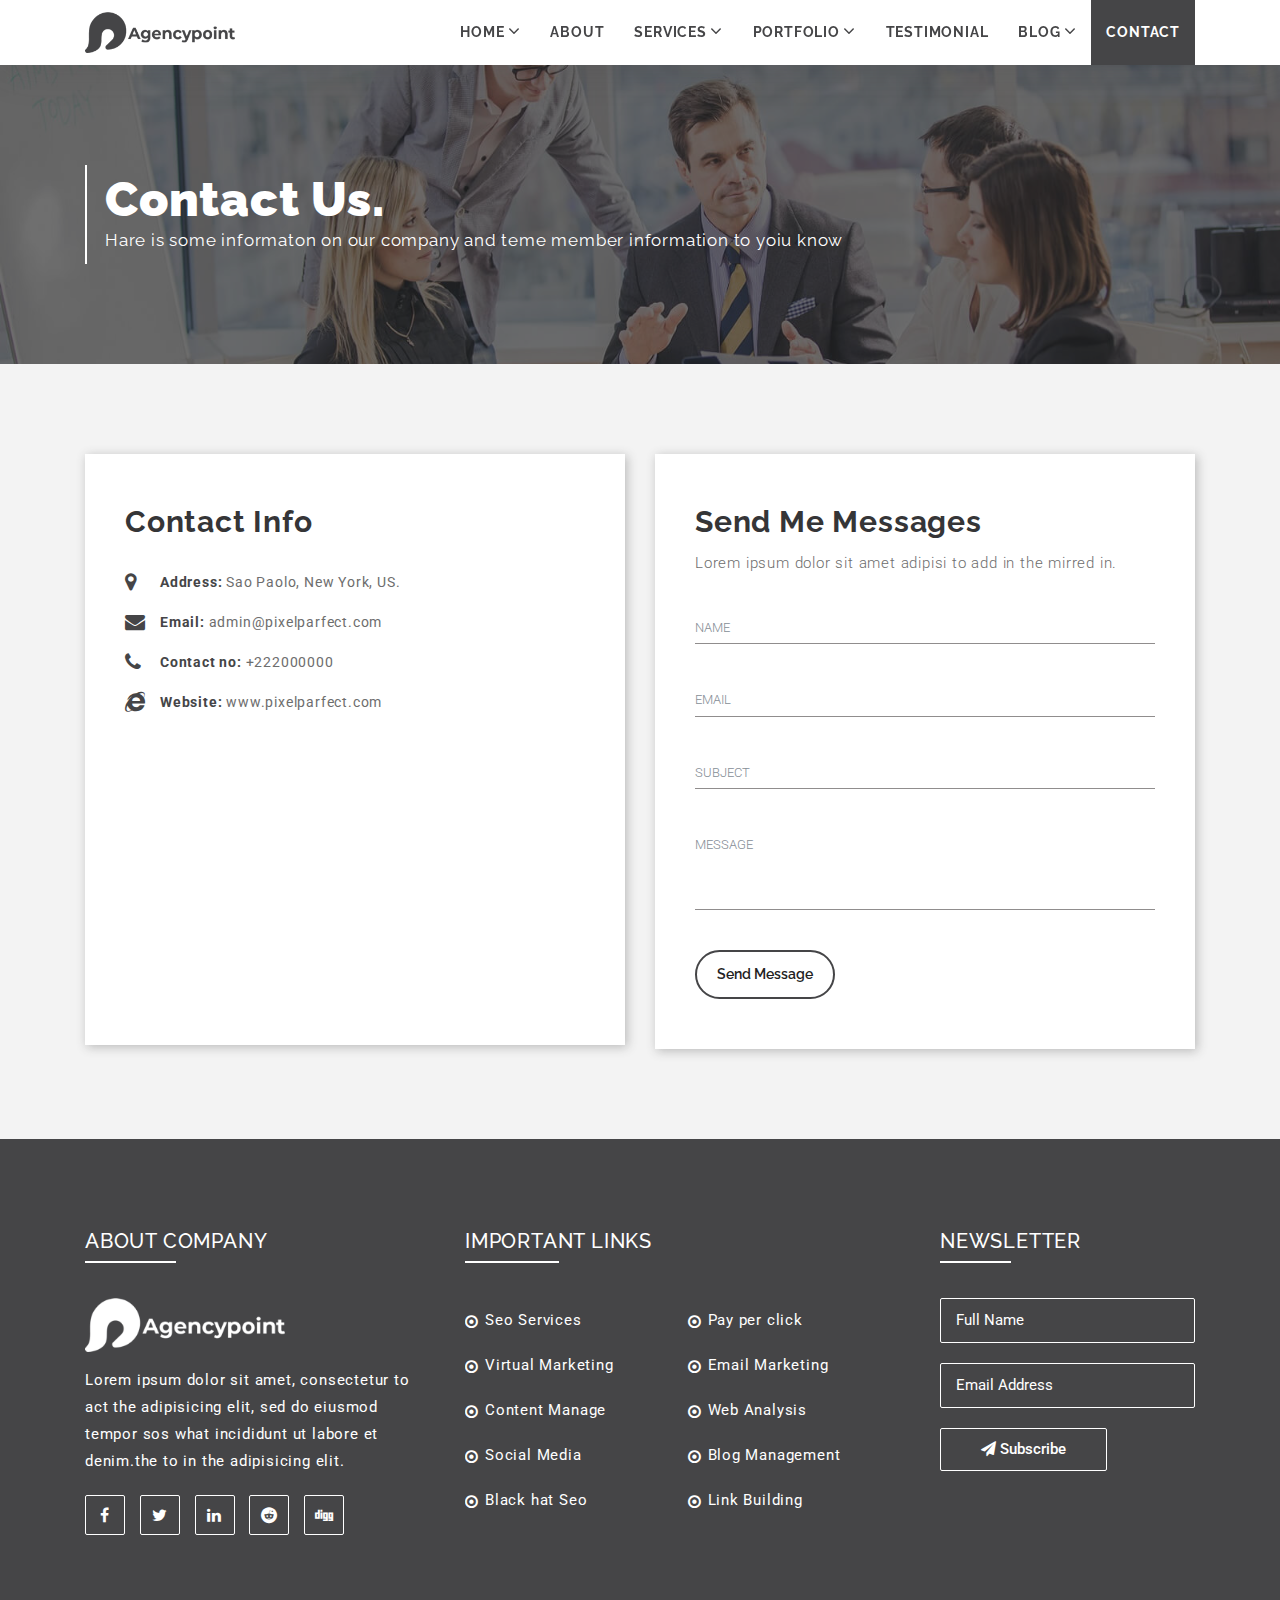
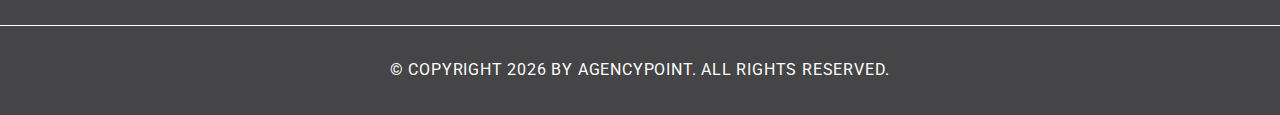
<file: tf.rajuahammad.com/html/agencypoint-preview/demo/black/contact.html>
<!DOCTYPE html>
<html class="no-js" lang="zxx">


<!-- Mirrored from tf.rajuahammad.com/html/agencypoint-preview/demo/black/contact.html by HTTrack Website Copier/3.x [XR&CO'2014], Thu, 21 Nov 2019 03:56:24 GMT -->
<head>
    <meta charset="utf-8">
    <meta http-equiv="X-UA-Compatible" content="IE=edge">
    <meta name="viewport" content="width=device-width, initial-scale=1">
    <!--=== Favicon ===-->
    <link rel="shortcut icon" href="assets/img/favicon.ico" type="image/x-icon" />

    <title>Agencypoint - Responsive Agency Bootstrap4 HTML Template</title>

    <!--=== Bootstrap CSS ===-->
    <link href="assets/css/bootstrap.min.css" rel="stylesheet">
    <!--=== Font-Awesome CSS ===-->
    <link href="assets/css/font-awesome.css" rel="stylesheet">
    <!--=== Slicknav CSS ===-->
    <link href="assets/css/plugins/slicknav.min.css" rel="stylesheet">
    <!--=== Magnific Popup CSS ===-->
    <link href="assets/css/plugins/magnific-popup.css" rel="stylesheet">
    <!--=== Owl-Carousel CSS ===-->
    <link href="assets/css/plugins/owl.carousel.css" rel="stylesheet">
    <!--=== Theme Animation CSS ===-->
    <link href="assets/css/animation.css" rel="stylesheet">
    <!--=== Theme Reset CSS ===-->
    <link href="assets/css/reset.css" rel="stylesheet">
    <!--=== Page CSS ===-->
    <link href="assets/css/page.css" rel="stylesheet">
    <!--=== Main Style CSS ===-->
    <link href="style.css" rel="stylesheet">
    <!--=== Responsive CSS ===-->
    <link href="assets/css/responsive.css" rel="stylesheet">


    <!--[if lt IE 9]>
        <script src="//oss.maxcdn.com/html5shiv/3.7.2/html5shiv.min.js"></script>
        <script src="//oss.maxcdn.com/respond/1.4.2/respond.min.js"></script>
    <![endif]-->
</head>

<body class="preloader-active">

    <!--== Preloader Area Start ==-->
    <div class="preloader">
        <div class="preloader-spinner">
            <div class="waves-block">
                <div class="waves wave-1"></div>
                <div class="waves wave-2"></div>
                <div class="waves wave-3"></div>
            </div>
        </div>
    </div>
    <!--== Preloader Area End ==-->

    <!--== HeaderTop Area Start ==-->
    <div class="header-top-area fixed-top">
        <div class="container">
            <div class="row">
                <div class="col-lg-3">
                    <!-- Logo Area Start -->
                    <a href="index.html" class="logo-area">
                        <img src="assets/img/logo.png" alt="" class="img-responsive">
                    </a>
                    <!-- Logo Area End -->
                </div>

                <div class="col-lg-9">
                    <!-- MainMenu Area -->
                    <nav class="main-menu alignright">
                        <ul>
                            <li><a href="index.html">Home<i class="fa fa-angle-down"></i></a>
                                <ul class="dropdown">
                                    <li class="active"><a href="index.html">Home V1</a></li>
                                    <li><a href="index_v2.html">Home V2</a></li>
                                    <li><a href="index_v3.html">Home V3</a></li>
                                </ul>
                            </li>
                            <li><a href="about.html">About</a></li>
                            <li><a href="#service-area">Services<i class="fa fa-angle-down"></i></a>
                                <ul class="dropdown">
                                    <li><a href="service-open.html">Single Service</a></li>
                                </ul>
                            </li>
                            <li><a href="portfolio.html">portfolio<i class="fa fa-angle-down"></i></a>
                                <ul class="dropdown">
                                    <li><a href="portfolio.html">portfolio</a></li>
                                    <li><a href="portfolio-open.html">Single portfolio</a></li>
                                </ul>
                            </li>
                            <li><a href="testimonial.html">testimonial</a></li>
                            <li><a href="blog.html">Blog<i class="fa fa-angle-down"></i></a>
                                <ul class="dropdown">
                                    <li><a href="blog.html">blog</a></li>
                                    <li><a href="blog-open.html">Single blog</a></li>
                                </ul>
                            </li>
                            <li class="active"><a href="contact.html">Contact</a></li>
                        </ul>
                    </nav>
                    <!-- MainMenu Area -->
                </div>
            </div>
        </div>
    </div>
    <!--== HeaderTop Area End ==-->

    <!--====== Page Margin Start ======-->
    <div class="every-page-margin"></div>
    <!--====== Page Margin End ======-->

    <!--====== Page Title Start ======-->
    <section id="page-title-area" class="overlay">
        <div class="container">
            <div class="row">
                <div class="col-lg-10">
                    <div class="section-title">
                        <h2>Contact Us.</h2>
                        <p>Hare is some informaton on our company and teme member information to yoiu know</p>
                    </div>
                </div>
            </div>
        </div>
    </section>
    <!--====== Page Title End ======-->

    <!--== Contact Area Start ==-->
    <section id="contact-area" class="section-padding">
        <div class="container">
            <div class="row">
                <div class="col-lg-6">
                    <div class="contact-info">
                        <h2>Contact Info</h2>
                        <div class="contact-info-items">
                            <p class="con-info-item">
                                <i class="fa fa-map-marker"></i>
                                <span>Address: </span>Sao Paolo, New York, US.
                            </p>
                            <p class="con-info-item">
                                <i class="fa fa-envelope"></i>
                                <span>Email: </span>admin@pixelparfect.com
                            </p>
                            <p class="con-info-item">
                                <i class="fa fa-phone"></i>
                                <span>Contact no: </span>+222000000
                            </p>
                            <p class="con-info-item">
                                <i class="fa fa-internet-explorer"></i>
                                <span>Website: </span>www.pixelparfect.com
                            </p>
                        </div>
                        <div class="map-area">
                            <iframe src="https://www.google.com/maps/embed?pb=!1m18!1m12!1m3!1d14642.752925561175!2d91.12787953026708!3d23.435626805925608!2m3!1f0!2f0!3f0!3m2!1i1024!2i768!4f13.1!3m3!1m2!1s0x37547c2818ff7ec9%3A0x139081ddea9c57ea!2sKotbari!5e0!3m2!1sen!2sbd!4v1510845249736"></iframe>
                        </div>
                    </div>
                </div>

                <div class="col-lg-6">
                    <div class="contact-area-form">
                        <h2>Send Me Messages </h2>
                        <p>Lorem ipsum dolor sit amet adipisi to add in the mirred in.</p>

                        <form id="contactForm" name="sentMessage">
                            <div class="form-group">
                                <input class="form-control" name="name" type="text" placeholder="NAME">
                            </div>
                            <div class="form-group">
                                <input class="form-control" name="email" type="email" placeholder="EMAIL">
                            </div>
                            <div class="form-group">
                                <input class="form-control" name="subject" type="text" placeholder="SUBJECT">
                            </div>
                            <div class="form-group">
                                <textarea class="form-control" name="message" placeholder="MESSAGE"></textarea>
                            </div>
                            <div class="clearfix"></div>
                            <div id="success"></div>
                            <button id="sendMessageButton" class="theme-btn" type="submit">Send Message</button>
                        </form>
                    </div>
                </div>
            </div>
        </div>
    </section>
    <!--== Contact Area End ==-->

    <!--== Footer Area Start ==-->
    <footer id="footer-area">
        <div class="footer-widget section-padding">
            <div class="container">
                <div class="row">
                    <!-- Single Widget Start -->
                    <div class="col-lg-4 col-md-6">
                        <div class="single-widget-wrap">
                            <div class="widget-title">
                                <h5>About Company</h5>
                            </div>
                            <div class="widget-body">
                                <img src="assets/img/footer-logo.png" alt="Logo">
                                <p>Lorem ipsum dolor sit amet, consectetur to act the adipisicing elit, sed do eiusmod tempor sos what incididunt ut labore et denim.the to in the adipisicing elit.</p>
                                <div class="footer-icons">
                                    <a href="#"><i class="fa fa-facebook"></i></a>
                                    <a href="#"><i class="fa fa-twitter"></i></a>
                                    <a href="#"><i class="fa fa-linkedin"></i></a>
                                    <a href="#"><i class="fa fa-reddit"></i></a>
                                    <a href="#"><i class="fa fa-digg"></i></a>
                                </div>
                            </div>
                        </div>
                    </div>
                    <!-- Single Widget End -->

                    <!-- Single Widget Start -->
                    <div class="col-lg-5 col-md-6">
                        <div class="single-widget-wrap">
                            <div class="widget-title">
                                <h5>Important Links</h5>
                            </div>
                            <div class="widget-body">
                                <ul class="footer-list">
                                    <li><a href="#">Seo Services</a></li>
                                    <li><a href="#">Pay per click</a></li>
                                    <li><a href="#">Virtual Marketing</a></li>
                                    <li><a href="#">Email Marketing</a></li>
                                    <li><a href="#">Content Manage</a></li>
                                    <li><a href="#">Web Analysis</a></li>
                                    <li><a href="#">Social Media</a></li>
                                    <li><a href="#">Blog Management</a></li>
                                    <li><a href="#">Black hat Seo</a></li>
                                    <li><a href="#">Link Building</a></li>
                                </ul>
                            </div>
                        </div>
                    </div>
                    <!-- Single Widget End -->

                    <!-- Single Widget Start -->
                    <div class="col-lg-3 col-md-6">
                        <div class="single-widget-wrap">
                            <div class="widget-title">
                                <h5>Newsletter</h5>
                            </div>
                            <div class="widget-body">
                                <div class="footer-form">
                                    <form action="https://tf.rajuahammad.com/html/agencypoint-preview/demo/black/index.html">
                                        <input type="text" placeholder="Full Name">
                                        <input type="email" placeholder="Email Address">
                                        <button class="quote-btn"><i class="fa fa-send"></i> Subscribe</button>
                                    </form>
                                </div>
                            </div>
                        </div>
                    </div>
                    <!-- Single Widget End -->
                </div>
            </div>
        </div>

        <div class="footer-bottom">
            <div class="container">
                <div class="row">
                    <div class="col-lg-12 text-center">
                        <div class="copyright-text">
                            <p>&copy; Copyright <script>document.write(new Date().getFullYear());</script> By AgencyPoint. All Rights Reserved.</p>
                        </div>
                    </div>
                </div>
            </div>
        </div>
    </footer>
    <!--== Footer Area End ==-->

    <!--== Begain Scroll ==-->
    <div class="scroll-top">
        <i class="fa fa-angle-up"></i>
    </div>
    <!--== End Scroll ==-->

    <!--=======================Javascript============================-->
    <!--=== Jquery Min Js ===-->
    <script src="assets/js/jquery-3.2.1.min.js"></script>
    <!--=== Jquery Migrate Min Js ===-->
    <script src="assets/js/jquery-migrate.min.js"></script>
    <!--=== Popper Min Js ===-->
    <script src="assets/js/popper.min.js"></script>
    <!--=== Bootstrap Min Js ===-->
    <script src="assets/js/bootstrap.min.js"></script>
    <!--=== Slicknav Js ===-->
    <script src="assets/js/plugins/slicknav.min.js"></script>
    <!--=== Owl-Carousel Min Js ===-->
    <script src="assets/js/plugins/owl.carousel.min.js"></script>
    <!--=== Waypoint Min Js ===-->
    <script src="assets/js/plugins/waypoints.min.js"></script>
    <!--=== CounterToUp Min Js ===-->
    <script src="assets/js/plugins/counterup.min.js"></script>
    <!--=== Isotope Min Js ===-->
    <script src="assets/js/plugins/isotope.min.js"></script>
    <!--=== Magnific Popup Min Js ===-->
    <script src="assets/js/plugins/magnific-popup.min.js"></script>
    <!--=== Vegas Min Js ===-->
    <script src="assets/js/plugins/vegas.min.js"></script>
    <!--=== Conatct Form Js ===-->
    <script src="assets/js/plugins/jquery.validate.min.js"></script>
    <script src="assets/js/plugins/validation-rule.js"></script>

    <!--=== Mian Js ===-->
    <script src="assets/js/main.js"></script>

</body>


<!-- Mirrored from tf.rajuahammad.com/html/agencypoint-preview/demo/black/contact.html by HTTrack Website Copier/3.x [XR&CO'2014], Thu, 21 Nov 2019 03:56:25 GMT -->
</html>
</file>
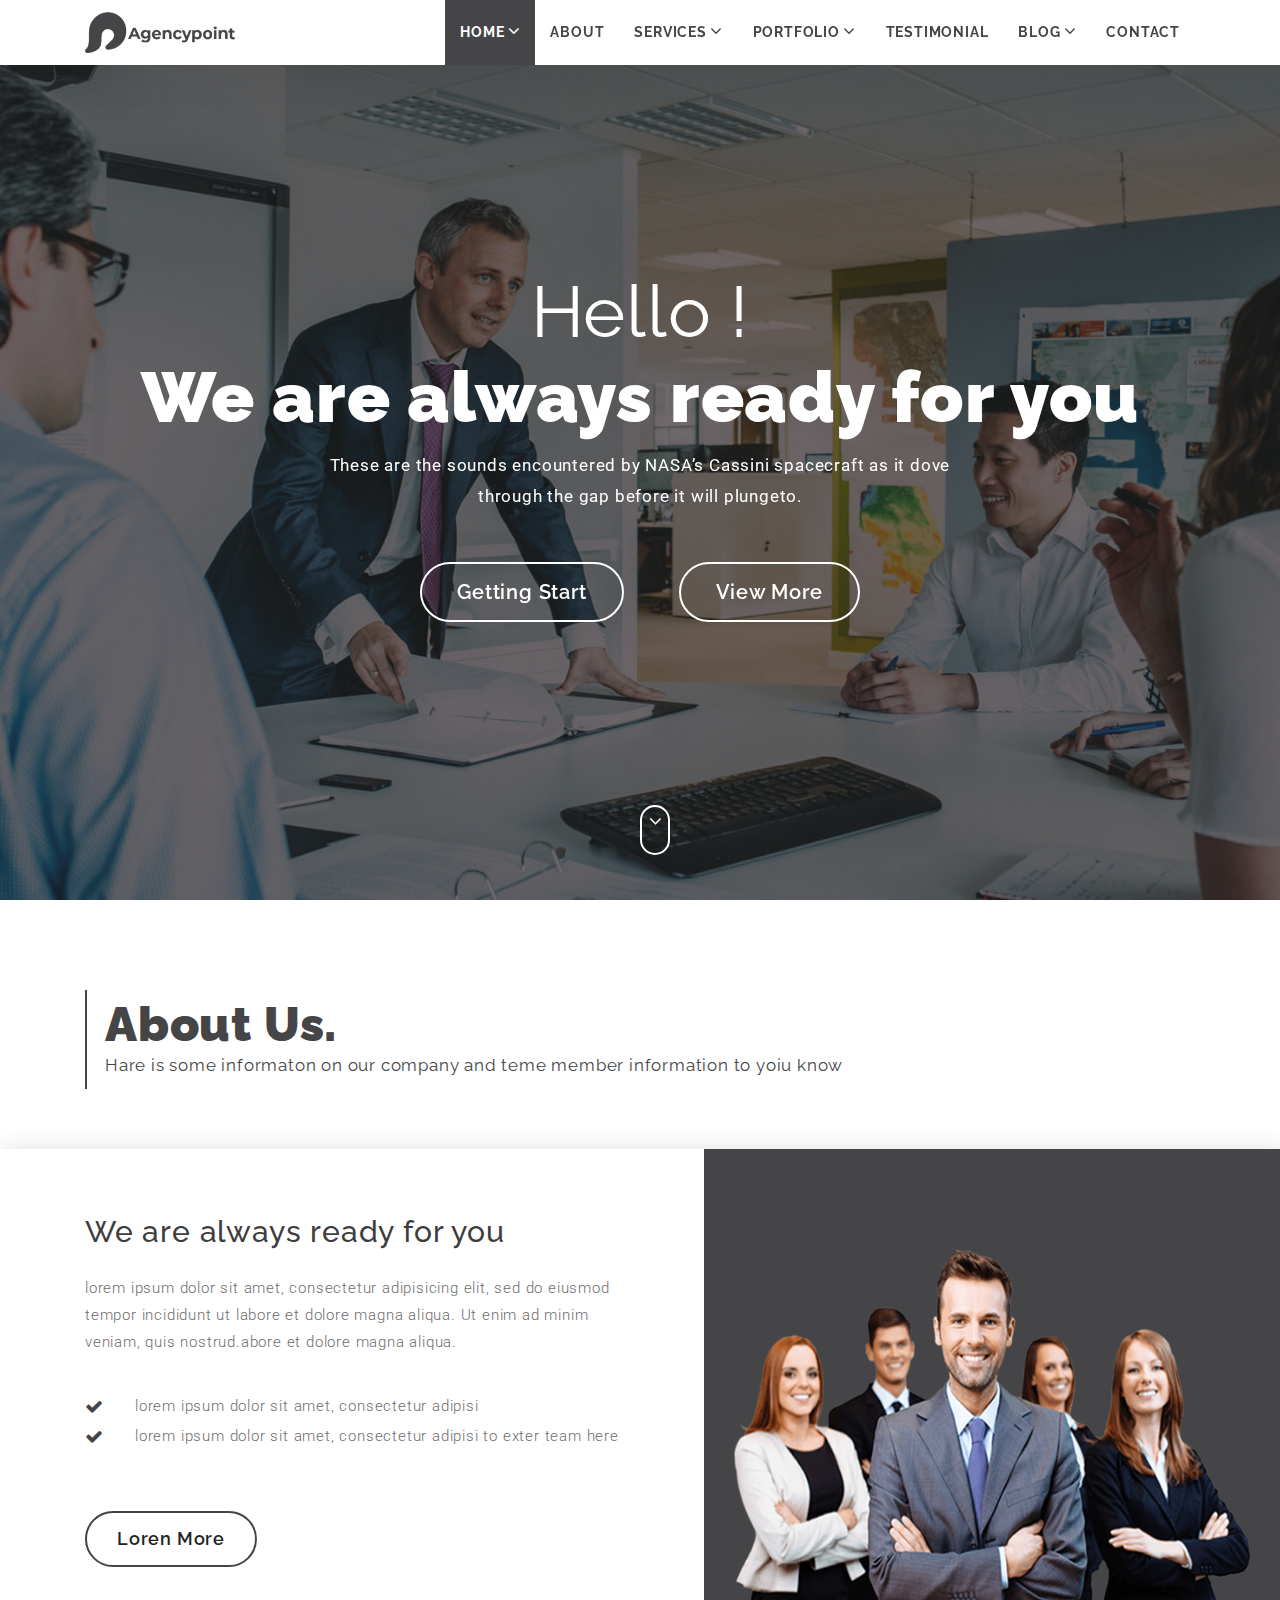
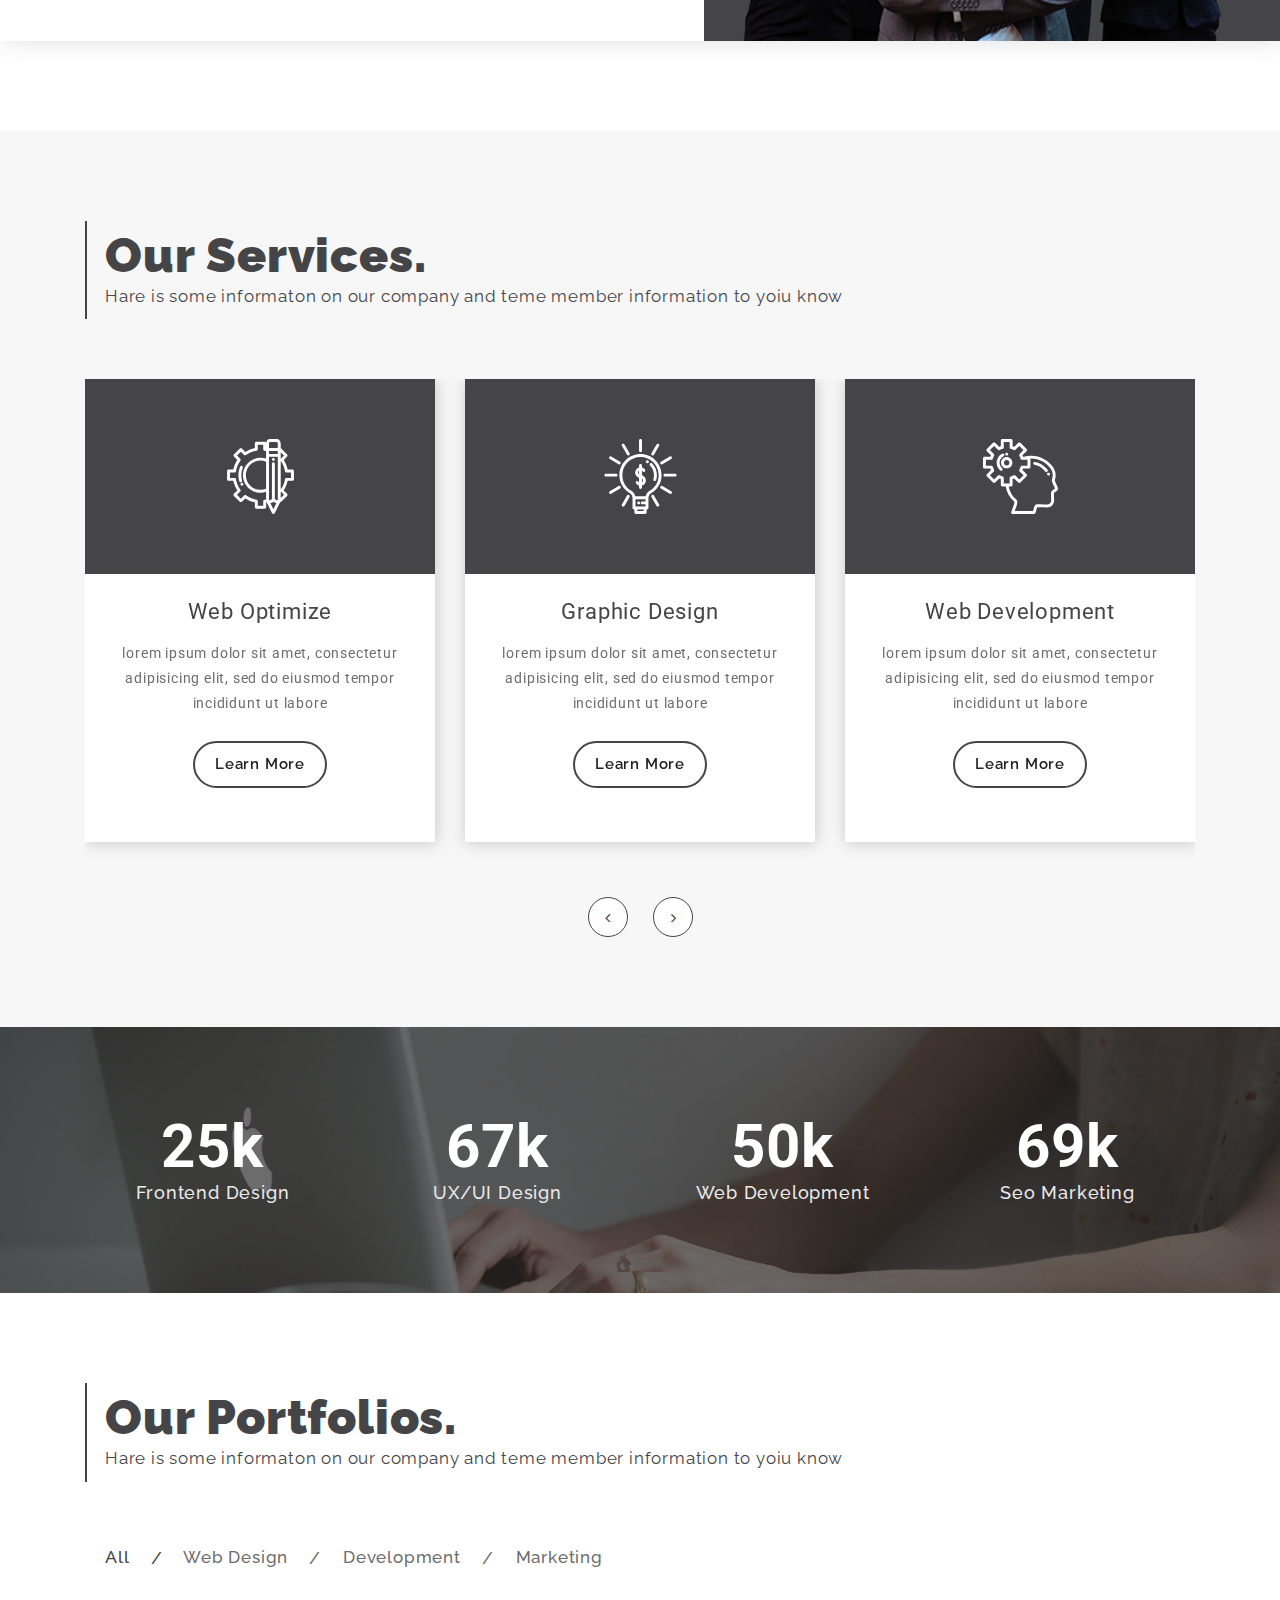
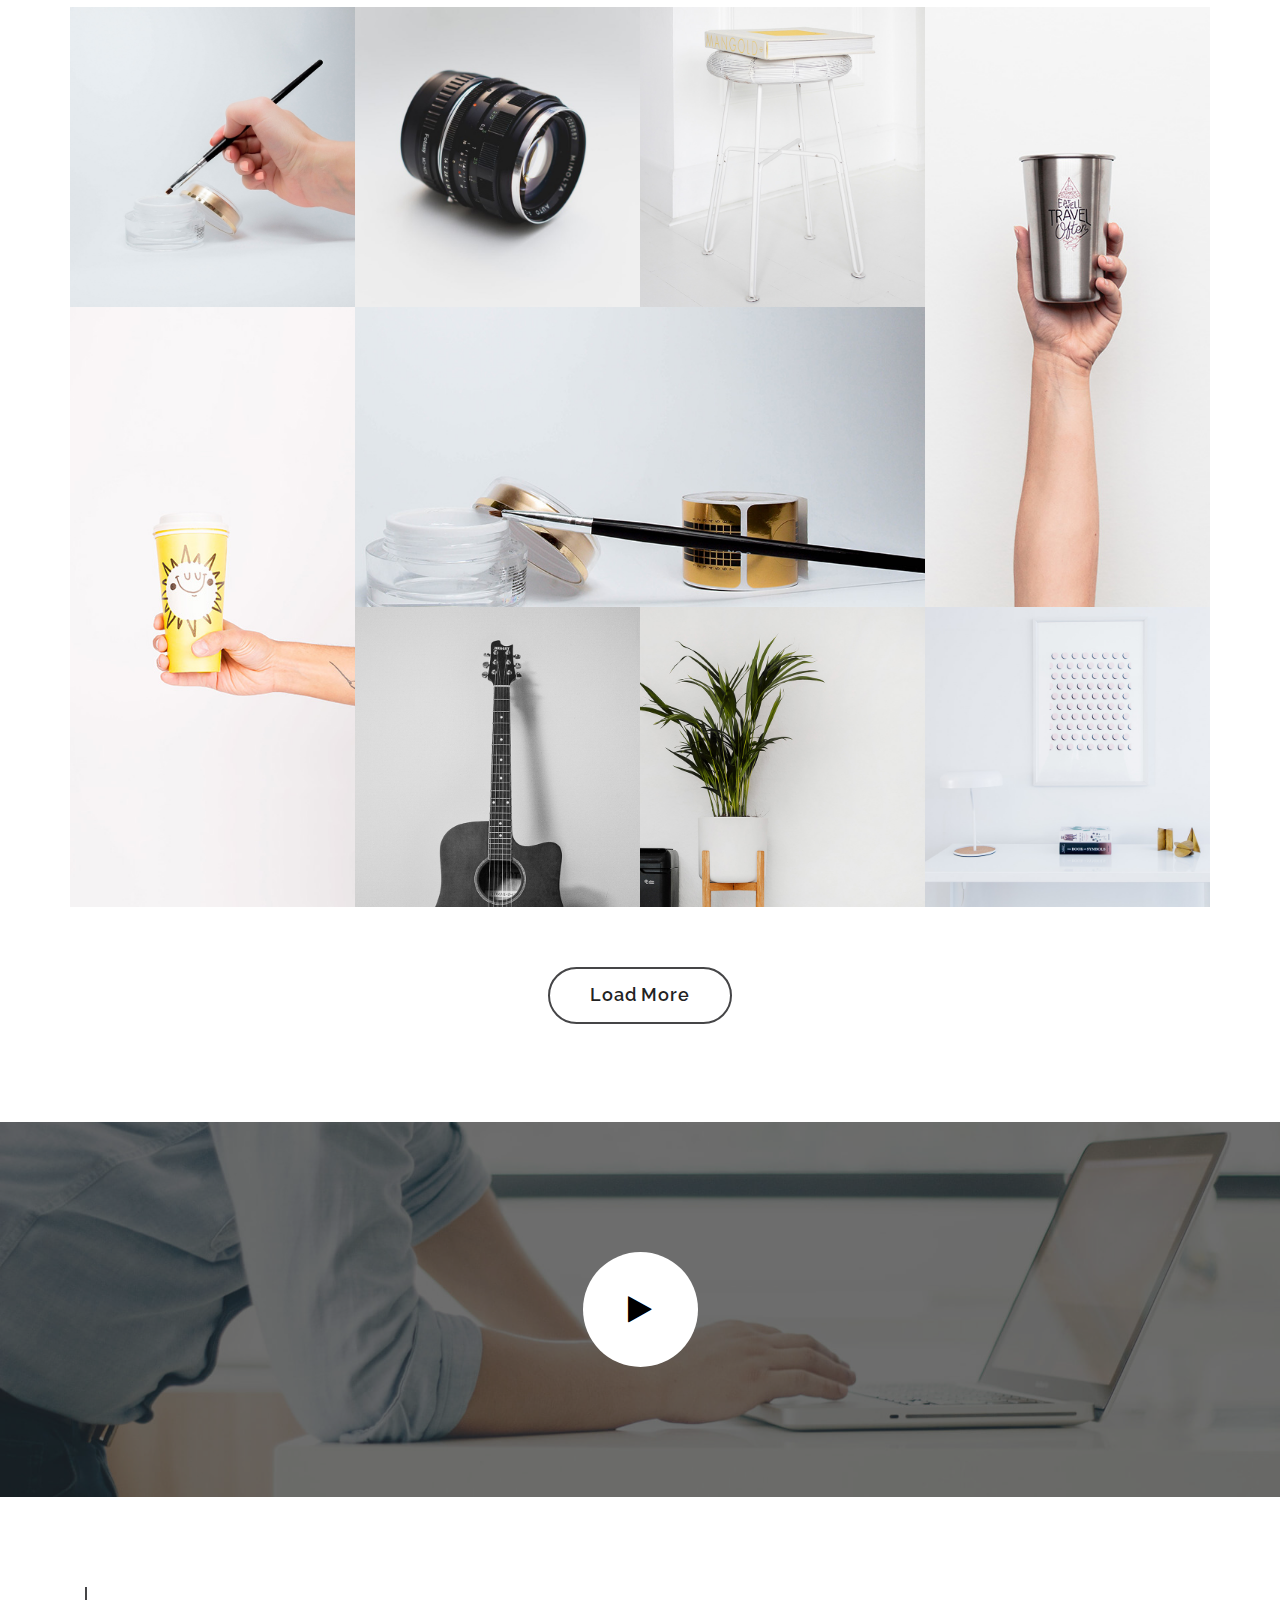
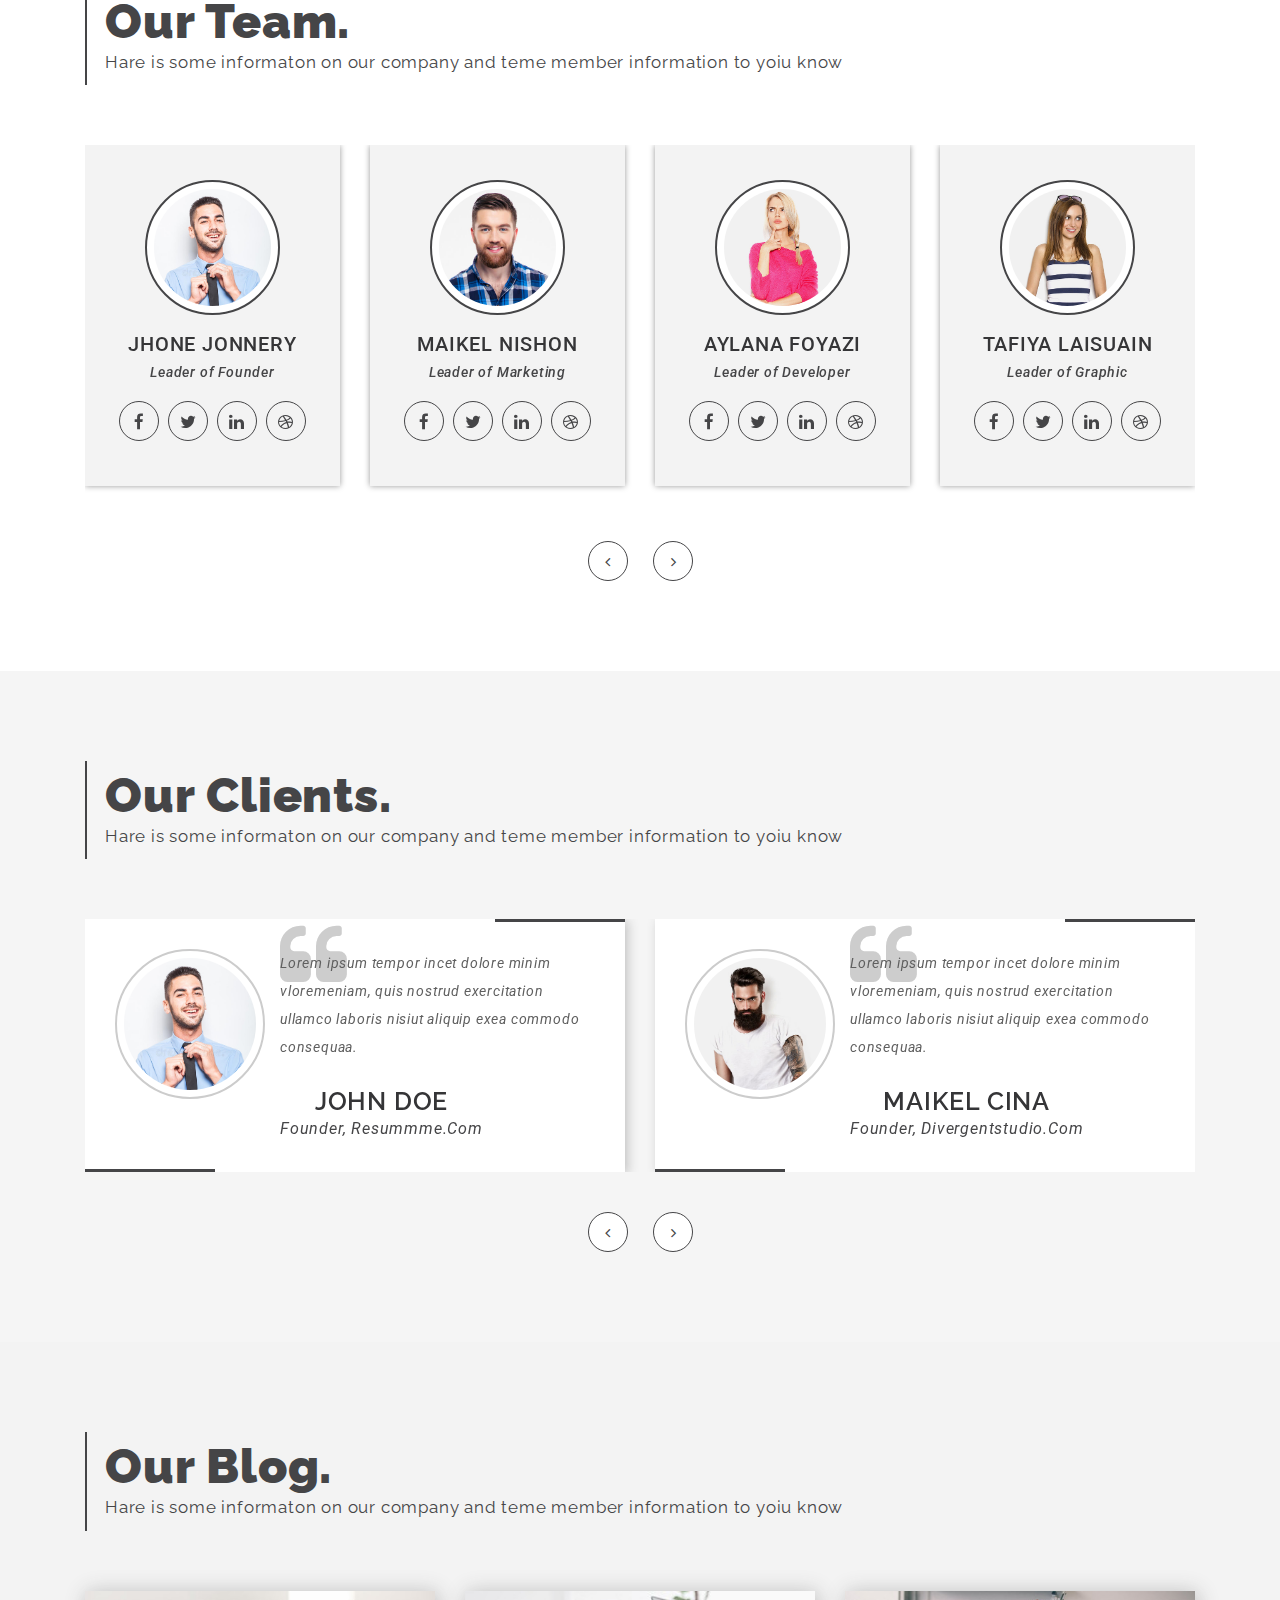
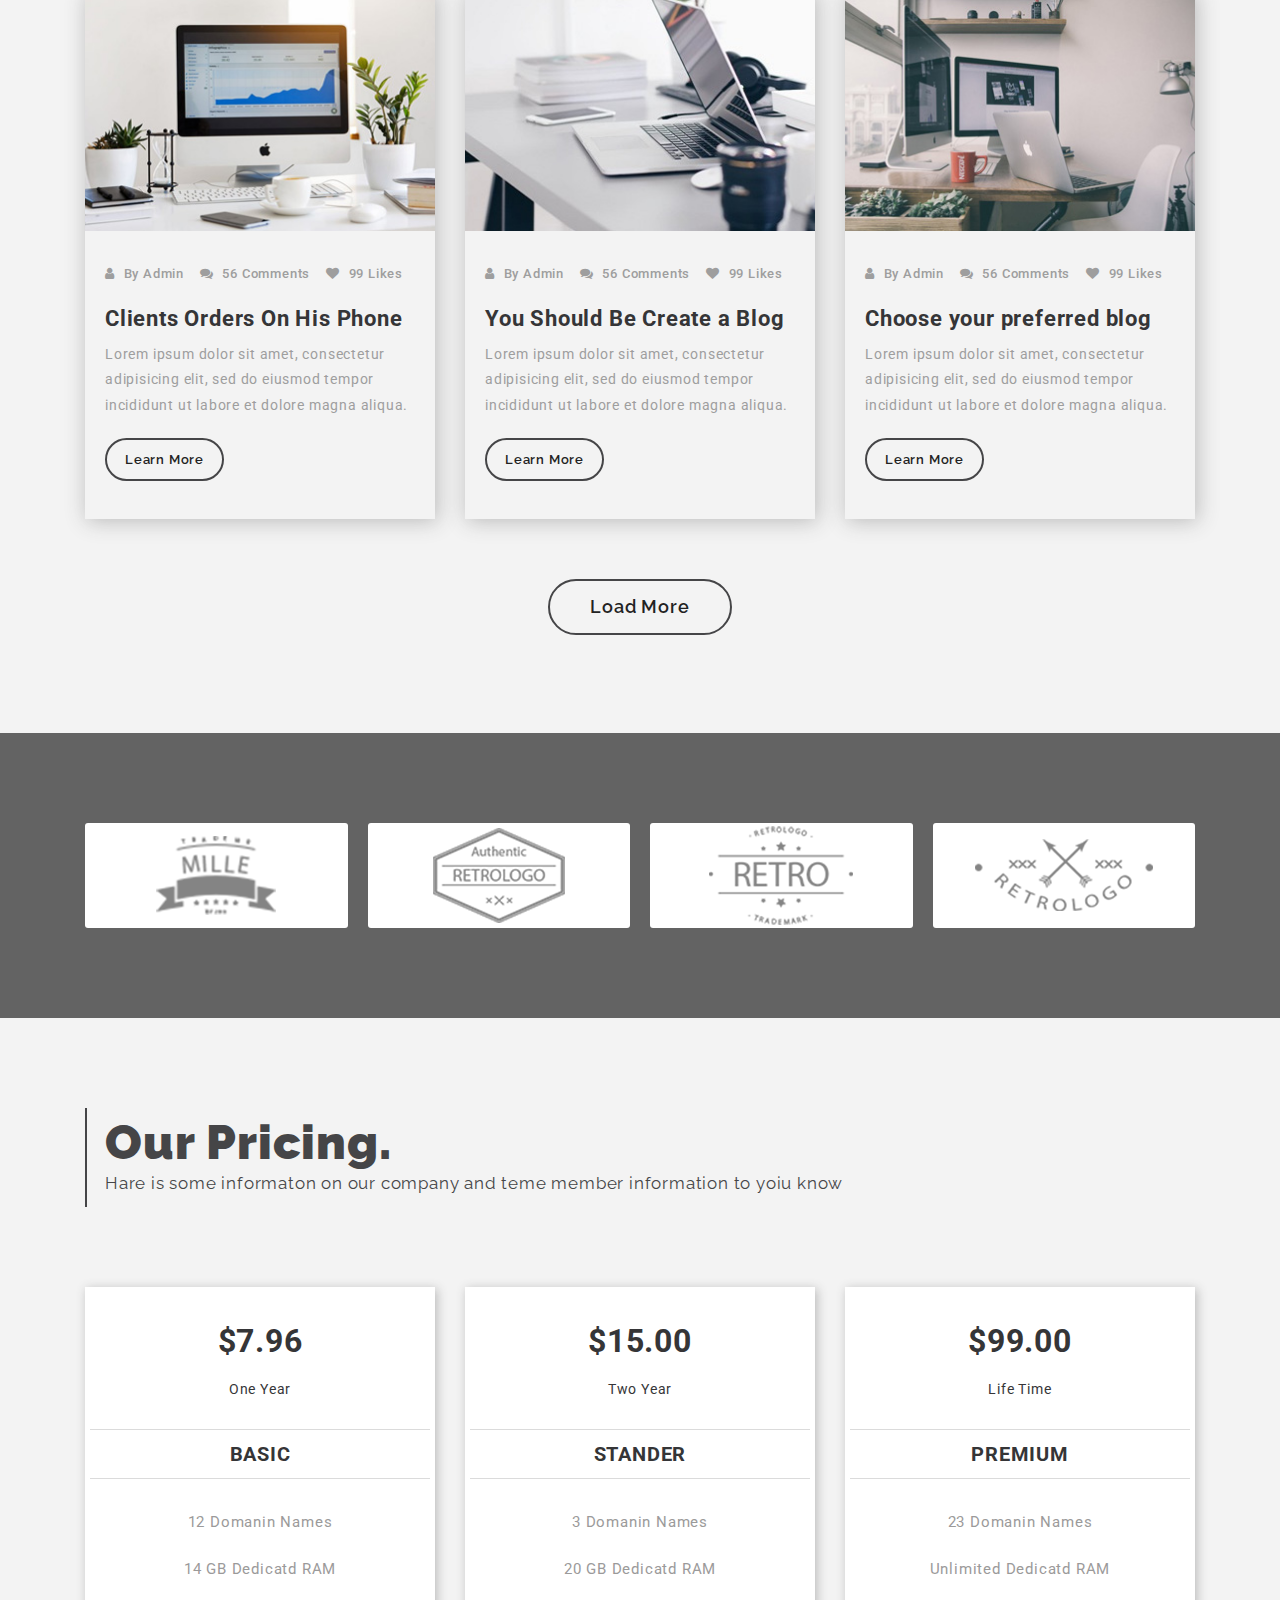
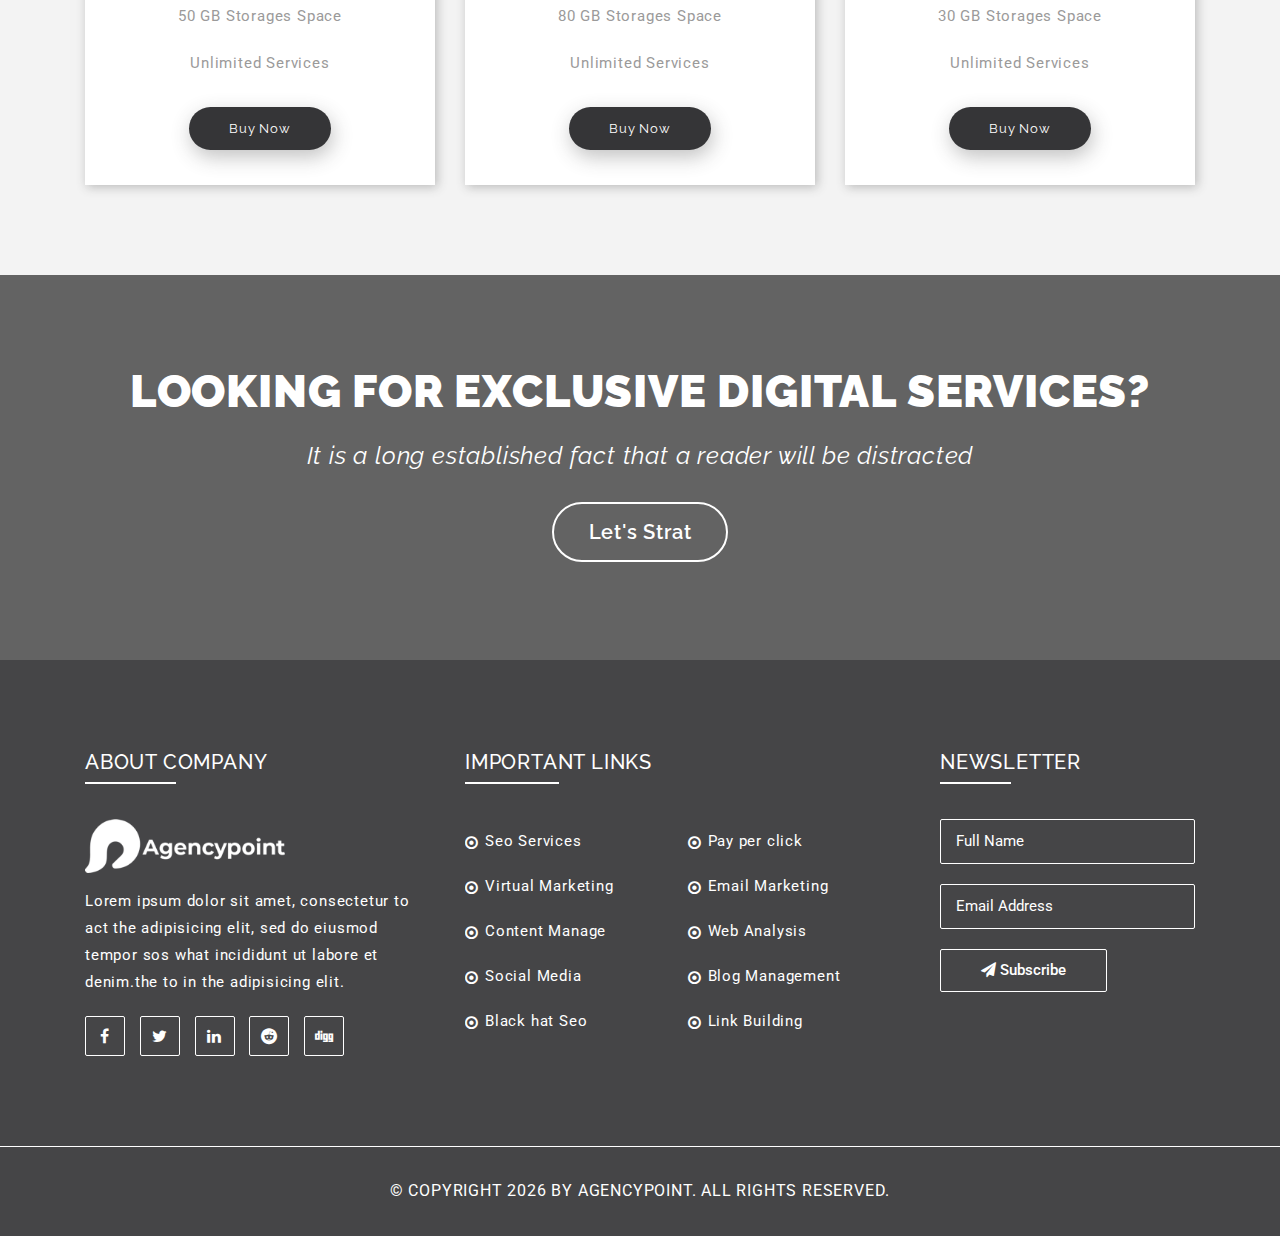
<file: tf.rajuahammad.com/html/agencypoint-preview/demo/black/index_v2.html>
<!DOCTYPE html>
<html class="no-js" lang="zxx">


<!-- Mirrored from tf.rajuahammad.com/html/agencypoint-preview/demo/black/index_v2.html by HTTrack Website Copier/3.x [XR&CO'2014], Thu, 21 Nov 2019 03:56:23 GMT -->
<head>
    <meta charset="utf-8">
    <meta http-equiv="X-UA-Compatible" content="IE=edge">
    <meta name="viewport" content="width=device-width, initial-scale=1">
    <meta name="description" content="AgencyPoint - Responsive Agency Business Template">
    <!--=== Favicon ===-->
    <link rel="shortcut icon" href="assets/img/favicon.ico" type="image/x-icon" />

    <title>Agencypoint - Responsive Agency Bootstrap4 HTML Template</title>

    <!--=== Bootstrap CSS ===-->
    <link href="assets/css/bootstrap.min.css" rel="stylesheet">
    <!--=== Font-Awesome CSS ===-->
    <link href="assets/css/font-awesome.css" rel="stylesheet">
    <!--=== Animate CSS ===-->
    <link href="assets/css/animate.css" rel="stylesheet">
    <!--=== Slicknav CSS ===-->
    <link href="assets/css/plugins/slicknav.min.css" rel="stylesheet">
    <!--=== Magnific Popup CSS ===-->
    <link href="assets/css/plugins/magnific-popup.css" rel="stylesheet">
    <!--=== Owl-Carousel CSS ===-->
    <link href="assets/css/plugins/owl.carousel.css" rel="stylesheet">
    <!--=== Theme Animation CSS ===-->
    <link href="assets/css/animation.css" rel="stylesheet">
    <!--=== Theme Reset CSS ===-->
    <link href="assets/css/reset.css" rel="stylesheet">
    <!--=== Main Style CSS ===-->
    <link href="style.css" rel="stylesheet">
    <!--=== Responsive CSS ===-->
    <link href="assets/css/responsive.css" rel="stylesheet">


    <!--[if lt IE 9]>
        <script src="//oss.maxcdn.com/html5shiv/3.7.2/html5shiv.min.js"></script>
        <script src="//oss.maxcdn.com/respond/1.4.2/respond.min.js"></script>
    <![endif]-->
</head>

<body class="preloader-active">

    <!--== Preloader Area Start ==-->
    <div class="preloader">
        <div class="preloader-spinner">
            <div class="waves-block">
                <div class="waves wave-1"></div>
                <div class="waves wave-2"></div>
                <div class="waves wave-3"></div>
            </div>
        </div>
    </div>
    <!--== Preloader Area End ==-->

    <!--== HeaderTop Area Start ==-->
    <div class="header-top-area fixed-top">
        <div class="container">
            <div class="row">
                <div class="col-lg-3">
                    <!-- Logo Area Start -->
                    <a href="index.html" class="logo-area">
                        <img src="assets/img/logo.png" alt="" class="img-responsive">
                    </a>
                    <!-- Logo Area End -->
                </div>

                <div class="col-lg-9">
                    <!-- MainMenu Area -->
                    <nav class="main-menu alignright">
                        <ul>
                            <li class="active"><a href="index.html">Home<i class="fa fa-angle-down"></i></a>
                                <ul class="dropdown">
                                    <li class="active"><a href="index.html">Home V1</a></li>
                                    <li><a href="index_v2.html">Home V2</a></li>
                                    <li><a href="index_v3.html">Home V3</a></li>
                                </ul>
                            </li>
                            <li><a href="about.html">About</a></li>
                            <li><a href="#service-area">Services<i class="fa fa-angle-down"></i></a>
                                <ul class="dropdown">
                                    <li><a href="service-open.html">Single Service</a></li>
                                </ul>
                            </li>
                            <li><a href="portfolio.html">portfolio<i class="fa fa-angle-down"></i></a>
                                <ul class="dropdown">
                                    <li><a href="portfolio.html">portfolio</a></li>
                                    <li><a href="portfolio-open.html">Single portfolio</a></li>
                                </ul>
                            </li>
                            <li><a href="testimonial.html">testimonial</a></li>
                            <li><a href="blog.html">Blog<i class="fa fa-angle-down"></i></a>
                                <ul class="dropdown">
                                    <li><a href="blog.html">blog</a></li>
                                    <li><a href="blog-open.html">Single blog</a></li>
                                </ul>
                            </li>
                            <li><a href="contact.html">Contact</a></li>
                        </ul>
                    </nav>
                    <!-- MainMenu Area -->
                </div>
            </div>
        </div>
    </div>
    <!--== HeaderTop Area End ==-->

    <!--== Header Area Start ==-->
    <header id="home-slider" class="version_3">
        <div class="slider-item-wrap slider-bg-1 overlay">
            <div class="container">
                <div class="row">
                    <div class="col-lg-12">
                        <div class="hero-text text-center">
                            <div class="display-table">
                                <div class="display-table-cell">
                                    <h2>Hello !</h2>
                                    <h1>We are always ready for you</h1>
                                    <p>These are the sounds encountered by NASA’s Cassini spacecraft as it dove through the gap before it will plungeto.</p>
                                    <div class="hero-btn">
                                        <a href="#" class="theme-btn">Getting Start</a>
                                        <a href="#" class="theme-btn">View More</a>
                                    </div>
                                    <a href="#about-area" class="scroll-bottom">
                                    <i class="fa fa-angle-down"></i>
                                </a>
                                </div>
                            </div>
                        </div>
                    </div>
                </div>
            </div>
        </div>
        <div class="slider-item-wrap slider-bg-2 overlay">
            <div class="container">
                <div class="row">
                    <div class="col-lg-12">
                        <div class="hero-text text-center">
                            <div class="display-table">
                                <div class="display-table-cell">
                                    <h2>Hello !</h2>
                                    <h1>Build Your Career With Us</h1>
                                    <p>These are the sounds encountered by NASA’s Cassini spacecraft as it dove through the gap before it will plungeto.</p>
                                    <div class="hero-btn">
                                        <a href="#" class="theme-btn">Getting Start</a>
                                        <a href="#" class="theme-btn">View More</a>
                                    </div>
                                    <a href="#about-area" class="scroll-bottom">
                                    <i class="fa fa-angle-down"></i>
                                </a>
                                </div>
                            </div>
                        </div>
                    </div>
                </div>
            </div>
        </div>
        <div class="slider-item-wrap slider-bg-3 overlay">
            <div class="container">
                <div class="row">
                    <div class="col-lg-12">
                        <div class="hero-text text-center">
                            <div class="display-table">
                                <div class="display-table-cell">
                                    <h2>Hello !</h2>
                                    <h1>Share Your Dream With Us</h1>
                                    <p>These are the sounds encountered by NASA’s Cassini spacecraft as it dove through the gap before it will plungeto.</p>
                                    <div class="hero-btn">
                                        <a href="#" class="theme-btn">Getting Start</a>
                                        <a href="#" class="theme-btn">View More</a>
                                    </div>
                                    <a href="#about-area" class="scroll-bottom">
                                    <i class="fa fa-angle-down"></i>
                                </a>
                                </div>
                            </div>
                        </div>
                    </div>
                </div>
            </div>
        </div>
    </header>
    <!--== Header Area End ==-->

    <!--== About Area Start ==-->
    <section id="about-area" class="section-padding">
        <div class="container">
            <div class="row">
                <div class="col-lg-12">
                    <div class="section-title">
                        <h2>About Us.</h2>
                        <p>Hare is some informaton on our company and teme member information to yoiu know</p>
                    </div>
                </div>
            </div>
        </div>

        <div class="about-content">
            <div class="container">
                <div class="row">
                    <div class="col-lg-6">
                        <div class="about-text">
                            <h2>We are always ready for you</h2>
                            <p>lorem ipsum dolor sit amet, consectetur adipisicing elit, sed do eiusmod tempor incididunt ut labore et dolore magna aliqua. Ut enim ad minim veniam, quis nostrud.abore et dolore magna aliqua.</p>
                            <ul class="theme-list">
                                <li>lorem ipsum dolor sit amet, consectetur adipisi</li>
                                <li>lorem ipsum dolor sit amet, consectetur adipisi to exter team here</li>
                            </ul>
                            <a href="about.html" class="theme-btn">Loren More</a>
                        </div>
                    </div>
                </div>
            </div>
            <div class="about-image about-bg"></div>
        </div>
    </section>
    <!--== About Area End ==-->

    <!--== Service Area Start ==-->
    <section id="service-area" class="section-padding">
        <div class="container">
            <div class="row">
                <div class="col-lg-12">
                    <div class="section-title">
                        <h2>Our Services.</h2>
                        <p>Hare is some informaton on our company and teme member information to yoiu know</p>
                    </div>
                </div>
            </div>

            <div class="row">
                <div class="col-lg-12">
                    <div class="service-wrapper text-center">
                        <!-- Single Service Start -->
                        <div class="single-service-item">
                            <div class="service-icon">
                                <img src="assets/img/svg-icons/pencil.svg" alt="">
                            </div>
                            <div class="service-content">
                                <h4>Web Optimize</h4>
                                <p>lorem ipsum dolor sit amet, consectetur adipisicing elit, sed do eiusmod tempor incididunt ut labore</p>
                                <a href="service-open.html" class="theme-btn">Learn More</a>
                            </div>
                        </div>
                        <!-- Single Service End -->

                        <!-- Single Service Start -->
                        <div class="single-service-item">
                            <div class="service-icon">
                                <img src="assets/img/svg-icons/bulb.svg" alt="">
                            </div>
                            <div class="service-content">
                                <h4>Graphic Design</h4>
                                <p>lorem ipsum dolor sit amet, consectetur adipisicing elit, sed do eiusmod tempor incididunt ut labore</p>
                                <a href="service-open.html" class="theme-btn">Learn More</a>
                            </div>
                        </div>
                        <!-- Single Service End -->

                        <!-- Single Service Start -->
                        <div class="single-service-item">
                            <div class="service-icon">
                                <img src="assets/img/svg-icons/develop.svg" alt="">
                            </div>
                            <div class="service-content">
                                <h4>Web Development</h4>
                                <p>lorem ipsum dolor sit amet, consectetur adipisicing elit, sed do eiusmod tempor incididunt ut labore</p>
                                <a href="service-open.html" class="theme-btn">Learn More</a>
                            </div>
                        </div>
                        <!-- Single Service End -->

                        <!-- Single Service Start -->
                        <div class="single-service-item">
                            <div class="service-icon">
                                <img src="assets/img/svg-icons/video.svg" alt="">
                            </div>
                            <div class="service-content">
                                <h4>Video Animation</h4>
                                <p>lorem ipsum dolor sit amet, consectetur adipisicing elit, sed do eiusmod tempor incididunt ut labore</p>
                                <a href="service-open.html" class="theme-btn">Learn More</a>
                            </div>
                        </div>
                        <!-- Single Service End -->
                    </div>
                </div>
            </div>
        </div>
    </section>
    <!--== Service Area End ==-->

    <!--== Reviews Area Start ==-->
    <section id="review-area" class="overlay section-padding">
        <div class="container">
            <div class="row">
                <!-- Single Review Start -->
                <div class="col-lg-3 col-md-6 col-sm-12 text-center">
                    <div class="single-review">
                        <p><span class="count-number">25</span>k</p>
                        <h5>Frontend Design</h5>
                    </div>
                </div>
                <!-- Single Review End -->

                <!-- Single Review Start -->
                <div class="col-lg-3 col-md-6 col-sm-12 text-center">
                    <div class="single-review">
                        <p><span class="count-number">67</span>k</p>
                        <h5>UX/UI Design</h5>
                    </div>
                </div>
                <!-- Single Review End -->

                <!-- Single Review Start -->
                <div class="col-lg-3 col-md-6 col-sm-12 text-center">
                    <div class="single-review">
                        <p><span class="count-number">50</span>k</p>
                        <h5>Web development</h5>
                    </div>
                </div>
                <!-- Single Review End -->

                <!-- Single Review Start -->
                <div class="col-lg-3 col-md-6 col-sm-12 text-center">
                    <div class="single-review">
                        <p><span class="count-number">69</span>k</p>
                        <h5>seo marketing</h5>
                    </div>
                </div>
                <!-- Single Review End -->
            </div>
        </div>
    </section>
    <!--== Reviews Area End ==-->

    <!--== Portfolio Area Start ==-->
    <section id="portfolio-area" class="section-padding">
        <div class="container">
            <div class="row">
                <div class="col-lg-12">
                    <div class="section-title">
                        <h2>Our Portfolios.</h2>
                        <p>Hare is some informaton on our company and teme member information to yoiu know</p>
                    </div>
                </div>
            </div>

            <div class="row">
                <div class="col-lg-12">
                    <!-- Portfolio Menu Start -->
                    <div class="portfolio-menu">
                        <span class="active" data-filter="*">all</span>
                        <span data-filter=".web">web design</span>
                        <span data-filter=".dev">development</span>
                        <span data-filter=".seo">marketing</span>
                    </div>
                    <!-- Portfolio Menu End -->

                    <!-- Portfolio Items Wrap Start -->
                    <div class="row portfolio-gird">
                        <!-- Single Portfolio Start -->
                        <div class="col-lg-3 col-md-6 web dev">
                            <div class="single-portfolio overlay portfolio-img-1">
                                <div class="portfolio-hover">
                                    <h4>WEB TEMPALTE DESING</h4>
                                    <p>abour some test on web template design</p>
                                    <a href="portfolio-open.html" class="port-btn">More Details</a>
                                </div>
                            </div>
                        </div>
                        <!-- Single Portfolio End -->

                        <!-- Single Portfolio Start -->
                        <div class="col-lg-3 col-md-6 dev">
                            <div class="single-portfolio overlay portfolio-img-2">
                                <div class="portfolio-hover">
                                    <h4>WEB TEMPALTE DESING</h4>
                                    <p>abour some test on web template design</p>
                                    <a href="portfolio-open.html" class="port-btn">More Details</a>
                                </div>
                            </div>
                        </div>
                        <!-- Single Portfolio End -->

                        <!-- Single Portfolio Start -->
                        <div class="col-lg-3 col-md-6 web seo">
                            <div class="single-portfolio overlay portfolio-img-3">
                                <div class="portfolio-hover">
                                    <h4>WEB TEMPALTE DESING</h4>
                                    <p>abour some test on web template design</p>
                                    <a href="portfolio-open.html" class="port-btn">More Details</a>
                                </div>
                            </div>
                        </div>
                        <!-- Single Portfolio End -->

                        <!-- Single Portfolio Start -->
                        <div class="col-lg-3 col-md-6 dev">
                            <div class="single-portfolio overlay portfolio-img-4">
                                <div class="portfolio-hover">
                                    <h4>WEB TEMPALTE DESING</h4>
                                    <p>abour some test on web template design</p>
                                    <a href="portfolio-open.html" class="port-btn">More Details</a>
                                </div>
                            </div>
                        </div>
                        <!-- Single Portfolio End -->

                        <!-- Single Portfolio Start -->
                        <div class="col-lg-3 col-md-6 web">
                            <div class="single-portfolio overlay portfolio-img-5">
                                <div class="portfolio-hover">
                                    <h4>WEB TEMPALTE DESING</h4>
                                    <p>abour some test on web template design</p>
                                    <a href="portfolio-open.html" class="port-btn">More Details</a>
                                </div>
                            </div>
                        </div>
                        <!-- Single Portfolio End -->

                        <!-- Single Portfolio Start -->
                        <div class="col-lg-6 col-md-6 seo dev web">
                            <div class="single-portfolio overlay portfolio-img-6">
                                <div class="portfolio-hover">
                                    <h4>WEB TEMPALTE DESING</h4>
                                    <p>abour some test on web template design</p>
                                    <a href="portfolio-open.html" class="port-btn">More Details</a>
                                </div>
                            </div>
                        </div>
                        <!-- Single Portfolio End -->

                        <!-- Single Portfolio Start -->
                        <div class="col-lg-3 col-md-6 seo">
                            <div class="single-portfolio overlay portfolio-img-7">
                                <div class="portfolio-hover">
                                    <h4>WEB TEMPALTE DESING</h4>
                                    <p>abour some test on web template design</p>
                                    <a href="portfolio-open.html" class="port-btn">More Details</a>
                                </div>
                            </div>
                        </div>
                        <!-- Single Portfolio End -->

                        <!-- Single Portfolio Start -->
                        <div class="col-lg-3 col-md-6 dev">
                            <div class="single-portfolio overlay portfolio-img-8">
                                <div class="portfolio-hover">
                                    <h4>WEB TEMPALTE DESING</h4>
                                    <p>abour some test on web template design</p>
                                    <a href="portfolio-open.html" class="port-btn">More Details</a>
                                </div>
                            </div>
                        </div>
                        <!-- Single Portfolio End -->

                        <!-- Single Portfolio Start -->
                        <div class="col-lg-3 col-md-6 dev">
                            <div class="single-portfolio overlay portfolio-img-9">
                                <div class="portfolio-hover">
                                    <h4>WEB TEMPALTE DESING</h4>
                                    <p>abour some test on web template design</p>
                                    <a href="portfolio-open.html" class="port-btn">More Details</a>
                                </div>
                            </div>
                        </div>
                        <!-- Single Portfolio End -->
                    </div>
                    <!-- Portfolio Items Wrap End -->
                </div>
            </div>

            <div class="row">
                <div class="col-lg-12 text-center">
                    <a class="blog-loadmore-btn theme-btn" href="portfolio.html">Load More</a>
                </div>
            </div>
        </div>
    </section>
    <!--== Portfolio Area End ==-->

    <!--== Video Area Start ==-->
    <div id="video-area" class="overlay">
        <div class="container">
            <div class="row">
                <div class="col-lg-12 text-center">
                    <div class="video-area-content">
                        <div class="waves-block">
                            <div class="waves wave-1"></div>
                            <div class="waves wave-2"></div>
                            <div class="waves wave-3"></div>
                        </div>
                        <a href="https://vimeo.com/45830194" class="video-icon mfp-iframe">
                            <i class="fa fa-play"></i>
                        </a>
                    </div>
                </div>
            </div>
        </div>
    </div>
    <!--== Video Area End ==-->

    <!--== Team Area Start ==-->
    <section id="team-area" class="section-padding">
        <div class="container">
            <div class="row">
                <div class="col-lg-12">
                    <div class="section-title">
                        <h2>Our team.</h2>
                        <p>Hare is some informaton on our company and teme member information to yoiu know</p>
                    </div>
                </div>
            </div>
            <div class="row">
                <div class="col-lg-12 text-center">
                    <div class="team-content-wrapper">
                        <!-- Single Team Member Start -->
                        <div class="single-team-member">
                            <div class="team-member-thubm">
                                <img src="assets/img/team/team-member-1.jpg" alt="ThemeMarshal">
                            </div>
                            <h3>JHONE JONNERY</h3>
                            <span class="member-tagline">Leader  of  Founder</span>
                            <div class="team-icons">
                                <a href="#"><i class="fa fa-facebook"></i></a>
                                <a href="#"><i class="fa fa-twitter"></i></a>
                                <a href="#"><i class="fa fa-linkedin"></i></a>
                                <a href="#"><i class="fa fa-dribbble"></i></a>
                            </div>
                        </div>
                        <!-- Single Team Member End -->

                        <!-- Single Team Member Start -->
                        <div class="single-team-member">
                            <div class="team-member-thubm">
                                <img src="assets/img/team/team-member-2.jpg" alt="ThemeMarshal">
                            </div>
                            <h3>MAIKEL NISHON</h3>
                            <span class="member-tagline">Leader  of  Marketing</span>
                            <div class="team-icons">
                                <a href="#"><i class="fa fa-facebook"></i></a>
                                <a href="#"><i class="fa fa-twitter"></i></a>
                                <a href="#"><i class="fa fa-linkedin"></i></a>
                                <a href="#"><i class="fa fa-dribbble"></i></a>
                            </div>
                        </div>
                        <!-- Single Team Member End -->

                        <!-- Single Team Member Start -->
                        <div class="single-team-member">
                            <div class="team-member-thubm">
                                <img src="assets/img/team/team-member-3.jpg" alt="ThemeMarshal">
                            </div>
                            <h3>AYLANA FOYAZI</h3>
                            <span class="member-tagline">Leader  of  Developer</span>
                            <div class="team-icons">
                                <a href="#"><i class="fa fa-facebook"></i></a>
                                <a href="#"><i class="fa fa-twitter"></i></a>
                                <a href="#"><i class="fa fa-linkedin"></i></a>
                                <a href="#"><i class="fa fa-dribbble"></i></a>
                            </div>
                        </div>
                        <!-- Single Team Member End -->

                        <!-- Single Team Member Start -->
                        <div class="single-team-member">
                            <div class="team-member-thubm">
                                <img src="assets/img/team/team-member-4.jpg" alt="ThemeMarshal">
                            </div>
                            <h3>TAFIYA LAISUAIN</h3>
                            <span class="member-tagline">Leader  of  Graphic</span>
                            <div class="team-icons">
                                <a href="#"><i class="fa fa-facebook"></i></a>
                                <a href="#"><i class="fa fa-twitter"></i></a>
                                <a href="#"><i class="fa fa-linkedin"></i></a>
                                <a href="#"><i class="fa fa-dribbble"></i></a>
                            </div>
                        </div>
                        <!-- Single Team Member End -->

                        <!-- Single Team Member Start -->
                        <div class="single-team-member">
                            <div class="team-member-thubm">
                                <img src="assets/img/team/team-member-5.jpg" alt="ThemeMarshal">
                            </div>
                            <h3>vongchong smith</h3>
                            <span class="member-tagline">Leader  of  UI/UX</span>
                            <div class="team-icons">
                                <a href="#"><i class="fa fa-facebook"></i></a>
                                <a href="#"><i class="fa fa-twitter"></i></a>
                                <a href="#"><i class="fa fa-linkedin"></i></a>
                                <a href="#"><i class="fa fa-dribbble"></i></a>
                            </div>
                        </div>
                        <!-- Single Team Member End -->
                    </div>
                </div>
            </div>
        </div>
    </section>
    <!--== Team Area End ==-->

    <!--== Testimonial Area Start ==-->
    <section id="testimonial-area" class="section-padding overlay">
        <div class="container">
            <div class="row">
                <div class="col-lg-12">
                    <div class="section-title">
                        <h2>Our Clients.</h2>
                        <p>Hare is some informaton on our company and teme member information to yoiu know</p>
                    </div>
                </div>
            </div>

            <div class="row">
                <div class="col-lg-12">
                    <div class="clients-content-wrapper">
                        <!-- Single Client Start -->
                        <div class="single-client-testimonial">
                            <div class="client-thum">
                                <img src="assets/img/team/team-member-1.jpg" alt="">
                            </div>
                            <div class="client-say-content">
                                <p>Lorem ipsum tempor incet dolore minim vloremeniam, quis nostrud exercitation ullamco laboris nisiut aliquip exea commodo consequaa.</p>
                                <h2>John Doe <span>Founder, Resummme.com</span></h2>
                            </div>
                        </div>
                        <!-- Single Client End -->

                        <!-- Single Client Start -->
                        <div class="single-client-testimonial">
                            <div class="client-thum">
                                <img src="assets/img/team/team-member-5.jpg" alt="">
                            </div>
                            <div class="client-say-content">
                                <p>Lorem ipsum tempor incet dolore minim vloremeniam, quis nostrud exercitation ullamco laboris nisiut aliquip exea commodo consequaa.</p>
                                <h2>MAIKEL CINA <span>Founder, Divergentstudio.com</span></h2>
                            </div>
                        </div>
                        <!-- Single Client End -->

                        <!-- Single Client Start -->
                        <div class="single-client-testimonial">
                            <div class="client-thum">
                                <img src="assets/img/team/team-member-4.jpg" alt="">
                            </div>
                            <div class="client-say-content">
                                <p>Lorem ipsum tempor incet dolore minim vloremeniam, quis nostrud exercitation ullamco laboris nisiut aliquip exea commodo consequaa.</p>
                                <h2>Voa Singh <span>CEO, Voasingh.com</span></h2>
                            </div>
                        </div>
                        <!-- Single Client End -->
                    </div>
                </div>
            </div>
        </div>
    </section>
    <!--== Testimonial Area End ==-->

    <!--== Blog Area Start ==-->
    <section id="our-blog-area" class="section-padding">
        <div class="container">
            <div class="row">
                <div class="col-lg-12">
                    <div class="section-title">
                        <h2>Our Blog.</h2>
                        <p>Hare is some informaton on our company and teme member information to yoiu know</p>
                    </div>
                </div>
            </div>

            <div class="row">
                <!-- Single Blog Start -->
                <div class="col-lg-4 col-md-6">
                    <div class="single-blog-item">
                        <div class="blog-thumbnail blog-thumb-bg-1"></div>
                        <div class="blog-content">
                            <p class="blog-meta">
                                <a href="blog-open.html"><i class="fa fa-user"></i> By Admin</a>
                                <a href="blog-open.html"><i class="fa fa-comments"></i> 56 Comments</a>
                                <a href="blog-open.html"><i class="fa fa-heart"></i> 99 Likes</a>
                            </p>

                            <h2>Clients Orders On His Phone</h2>
                            <p>Lorem ipsum dolor sit amet, consectetur adipisicing elit, sed do eiusmod tempor incididunt ut labore et dolore magna aliqua.</p>

                            <a href="blog-open.html" class="theme-btn blog-btn">Learn More</a>
                        </div>
                    </div>
                </div>
                <!-- Single Blog End -->

                <!-- Single Blog Start -->
                <div class="col-lg-4 col-md-6">
                    <div class="single-blog-item">
                        <div class="blog-thumbnail blog-thumb-bg-2"></div>
                        <div class="blog-content">
                            <p class="blog-meta">
                                <a href="blog-open.html"><i class="fa fa-user"></i> By Admin</a>
                                <a href="blog-open.html"><i class="fa fa-comments"></i> 56 Comments</a>
                                <a href="blog-open.html"><i class="fa fa-heart"></i> 99 Likes</a>
                            </p>

                            <h2>You Should Be Create a Blog</h2>
                            <p>Lorem ipsum dolor sit amet, consectetur adipisicing elit, sed do eiusmod tempor incididunt ut labore et dolore magna aliqua.</p>

                            <a href="blog-open.html" class="theme-btn blog-btn">Learn More</a>
                        </div>
                    </div>
                </div>
                <!-- Single Blog End -->

                <!-- Single Blog Start -->
                <div class="col-lg-4 col-md-6">
                    <div class="single-blog-item">
                        <div class="blog-thumbnail blog-thumb-bg-3"></div>
                        <div class="blog-content">
                            <p class="blog-meta">
                                <a href="blog-open.html"><i class="fa fa-user"></i> By Admin</a>
                                <a href="blog-open.html"><i class="fa fa-comments"></i> 56 Comments</a>
                                <a href="blog-open.html"><i class="fa fa-heart"></i> 99 Likes</a>
                            </p>

                            <h2>Choose your preferred blog</h2>
                            <p>Lorem ipsum dolor sit amet, consectetur adipisicing elit, sed do eiusmod tempor incididunt ut labore et dolore magna aliqua.</p>

                            <a href="blog-open.html" class="theme-btn blog-btn">Learn More</a>
                        </div>
                    </div>
                </div>
                <!-- Single Blog End -->
            </div>

            <div class="row">
                <div class="col-lg-12 text-center">
                    <a href="blog.html" class="blog-loadmore-btn theme-btn">Load More</a>
                </div>
            </div>
        </div>
    </section>
    <!--== Blog Area End ==-->

    <!--== Partner Area Start ==-->
    <div id="partner-area" class="overlay section-padding">
        <div class="container">
            <div class="row">
                <div class="col-lg-12 text-center">
                    <div class="partner-content-wrap">
                        <!-- Single Partner Start -->
                        <div class="single-partner">
                            <div class="display-table">
                                <div class="display-table-cell">
                                    <img src="assets/img/partner/partner-logo-1.png" alt="">
                                </div>
                            </div>
                        </div>
                        <!-- Single Partner End -->

                        <!-- Single Partner Start -->
                        <div class="single-partner">
                            <div class="display-table">
                                <div class="display-table-cell">
                                    <img src="assets/img/partner/partner-logo-2.png" alt="">
                                </div>
                            </div>
                        </div>
                        <!-- Single Partner End -->

                        <!-- Single Partner Start -->
                        <div class="single-partner">
                            <div class="display-table">
                                <div class="display-table-cell">
                                    <img src="assets/img/partner/partner-logo-3.png" alt="">
                                </div>
                            </div>
                        </div>
                        <!-- Single Partner End -->

                        <!-- Single Partner Start -->
                        <div class="single-partner">
                            <div class="display-table">
                                <div class="display-table-cell">
                                    <img src="assets/img/partner/partner-logo-4.png" alt="">
                                </div>
                            </div>
                        </div>
                        <!-- Single Partner End -->

                        <!-- Single Partner Start -->
                        <div class="single-partner">
                            <div class="display-table">
                                <div class="display-table-cell">
                                    <img src="assets/img/partner/partner-logo-5.png" alt="">
                                </div>
                            </div>
                        </div>
                        <!-- Single Partner End -->

                        <!-- Single Partner Start -->
                        <div class="single-partner">
                            <div class="display-table">
                                <div class="display-table-cell">
                                    <img src="assets/img/partner/partner-logo-1.png" alt="">
                                </div>
                            </div>
                        </div>
                        <!-- Single Partner End -->

                        <!-- Single Partner Start -->
                        <div class="single-partner">
                            <div class="display-table">
                                <div class="display-table-cell">
                                    <img src="assets/img/partner/partner-logo-4.png" alt="">
                                </div>
                            </div>
                        </div>
                        <!-- Single Partner End -->
                    </div>
                </div>
            </div>
        </div>
    </div>
    <!--== Partner Area End ==-->

    <!--== Pricing Area Start ==-->
    <section id="our-pricing-area" class="section-padding">
        <div class="container">
            <div class="row">
                <div class="col-lg-12">
                    <div class="section-title">
                        <h2>Our Pricing.</h2>
                        <p>Hare is some informaton on our company and teme member information to yoiu know</p>
                    </div>
                </div>
            </div>

            <div class="row">
                <!-- Single Pricing Start -->
                <div class="col-lg-4 col-md-6 text-center">
                    <div class="single-pricing-item">
                        <h2 class="price-rate">$7.96 <span class="price-time">One Year</span></h2>
                        <h4 class="package-name">Basic</h4>
                        <ul class="package-feature">
                            <li>12 Domanin Names</li>
                            <li>14 GB Dedicatd RAM</li>
                            <li>50 GB Storages Space</li>
                            <li>Unlimited Services</li>
                        </ul>
                        <a href="#" class="price-btn">Buy Now</a>
                    </div>
                </div>
                <!-- Single Pricing End -->

                <!-- Single Pricing Start -->
                <div class="col-lg-4 col-md-6 text-center">
                    <div class="single-pricing-item">
                        <h2 class="price-rate">$15.00 <span class="price-time">Two Year</span></h2>
                        <h4 class="package-name">Stander</h4>
                        <ul class="package-feature">
                            <li>3 Domanin Names</li>
                            <li>20 GB Dedicatd RAM</li>
                            <li>80 GB Storages Space</li>
                            <li>Unlimited Services</li>
                        </ul>
                        <a href="#" class="price-btn">Buy Now</a>
                    </div>
                </div>
                <!-- Single Pricing End -->

                <!-- Single Pricing Start -->
                <div class="col-lg-4 col-md-6 text-center">
                    <div class="single-pricing-item">
                        <h2 class="price-rate">$99.00 <span class="price-time">life time</span></h2>
                        <h4 class="package-name">premium</h4>
                        <ul class="package-feature">
                            <li>23 Domanin Names</li>
                            <li>Unlimited Dedicatd RAM</li>
                            <li>30 GB Storages Space</li>
                            <li>Unlimited Services</li>
                        </ul>
                        <a href="#" class="price-btn">Buy Now</a>
                    </div>
                </div>
                <!-- Single Pricing End -->
            </div>
        </div>
    </section>
    <!--== Pricing Area End ==-->

    <!--== Hire Area Start ==-->
    <section id="hire-area" class="overlay section-padding">
        <div class="container-fluid">
            <div class="row">
                <div class="col-lg-12 text-center">
                    <div class="hire-content-wrap">
                        <!-- Single Hire Start -->
                        <div class="single-hire-item">
                            <h2>LOOKING FOR EXCLUSIVE DIGITAL SERVICES?</h2>
                            <p>It is a long established fact that a reader will be distracted</p>
                            <a href="#" class="theme-btn">Let's Strat</a>
                        </div>
                        <!-- Single Hire End -->
                    </div>
                </div>
            </div>
        </div>
    </section>
    <!--== Hire Area End ==-->

    <!--== Footer Area Start ==-->
    <footer id="footer-area">
        <div class="footer-widget section-padding">
            <div class="container">
                <div class="row">
                    <!-- Single Widget Start -->
                    <div class="col-lg-4 col-md-6">
                        <div class="single-widget-wrap">
                            <div class="widget-title">
                                <h5>About Company</h5>
                            </div>
                            <div class="widget-body">
                                <img src="assets/img/footer-logo.png" alt="Logo">
                                <p>Lorem ipsum dolor sit amet, consectetur to act the adipisicing elit, sed do eiusmod tempor sos what incididunt ut labore et denim.the to in the adipisicing elit.</p>
                                <div class="footer-icons">
                                    <a href="#"><i class="fa fa-facebook"></i></a>
                                    <a href="#"><i class="fa fa-twitter"></i></a>
                                    <a href="#"><i class="fa fa-linkedin"></i></a>
                                    <a href="#"><i class="fa fa-reddit"></i></a>
                                    <a href="#"><i class="fa fa-digg"></i></a>
                                </div>
                            </div>
                        </div>
                    </div>
                    <!-- Single Widget End -->

                    <!-- Single Widget Start -->
                    <div class="col-lg-5 col-md-6">
                        <div class="single-widget-wrap">
                            <div class="widget-title">
                                <h5>Important Links</h5>
                            </div>
                            <div class="widget-body">
                                <ul class="footer-list">
                                    <li><a href="#">Seo Services</a></li>
                                    <li><a href="#">Pay per click</a></li>
                                    <li><a href="#">Virtual Marketing</a></li>
                                    <li><a href="#">Email Marketing</a></li>
                                    <li><a href="#">Content Manage</a></li>
                                    <li><a href="#">Web Analysis</a></li>
                                    <li><a href="#">Social Media</a></li>
                                    <li><a href="#">Blog Management</a></li>
                                    <li><a href="#">Black hat Seo</a></li>
                                    <li><a href="#">Link Building</a></li>
                                </ul>
                            </div>
                        </div>
                    </div>
                    <!-- Single Widget End -->

                    <!-- Single Widget Start -->
                    <div class="col-lg-3 col-md-6">
                        <div class="single-widget-wrap">
                            <div class="widget-title">
                                <h5>Newsletter</h5>
                            </div>
                            <div class="widget-body">
                                <div class="footer-form">
                                    <form action="https://tf.rajuahammad.com/html/agencypoint-preview/demo/black/index.html">
                                        <input type="text" placeholder="Full Name">
                                        <input type="email" placeholder="Email Address">
                                        <button class="quote-btn"><i class="fa fa-send"></i> Subscribe</button>
                                    </form>
                                </div>
                            </div>
                        </div>
                    </div>
                    <!-- Single Widget End -->
                </div>
            </div>
        </div>

        <div class="footer-bottom">
            <div class="container">
                <div class="row">
                    <div class="col-lg-12 text-center">
                        <div class="copyright-text">
                            <p>&copy; Copyright <script>document.write(new Date().getFullYear());</script> By AgencyPoint. All Rights Reserved.</p>
                        </div>
                    </div>
                </div>
            </div>
        </div>
    </footer>
    <!--== Footer Area End ==-->

    <!--== Begain Scroll ==-->
    <div class="scroll-top">
        <i class="fa fa-angle-up"></i>
    </div>
    <!--== End Scroll ==-->

    <!--=======================Javascript============================-->
    <!--=== Jquery Min Js ===-->
    <script src="assets/js/jquery-3.2.1.min.js"></script>
    <!--=== Jquery Migrate Min Js ===-->
    <script src="assets/js/jquery-migrate.min.js"></script>
    <!--=== Popper Min Js ===-->
    <script src="assets/js/popper.min.js"></script>
    <!--=== Bootstrap Min Js ===-->
    <script src="assets/js/bootstrap.min.js"></script>
    <!--=== Slicknav Min Js ===-->
    <script src="assets/js/plugins/slicknav.min.js"></script>
    <!--=== Owl-Carousel Min Js ===-->
    <script src="assets/js/plugins/owl.carousel.min.js"></script>
    <!--=== Waypoint Min Js ===-->
    <script src="assets/js/plugins/waypoints.min.js"></script>
    <!--=== CounterToUp Min Js ===-->
    <script src="assets/js/plugins/counterup.min.js"></script>
    <!--=== Isotope Min Js ===-->
    <script src="assets/js/plugins/isotope.min.js"></script>
    <!--=== Magnific Popup Min Js ===-->
    <script src="assets/js/plugins/magnific-popup.min.js"></script>
    <!--=== Vegas Min Js ===-->
    <script src="assets/js/plugins/vegas.min.js"></script>

    <!--=== Mian Js ===-->
    <script src="assets/js/main.js"></script>

</body>


<!-- Mirrored from tf.rajuahammad.com/html/agencypoint-preview/demo/black/index_v2.html by HTTrack Website Copier/3.x [XR&CO'2014], Thu, 21 Nov 2019 03:56:23 GMT -->
</html>
</file>
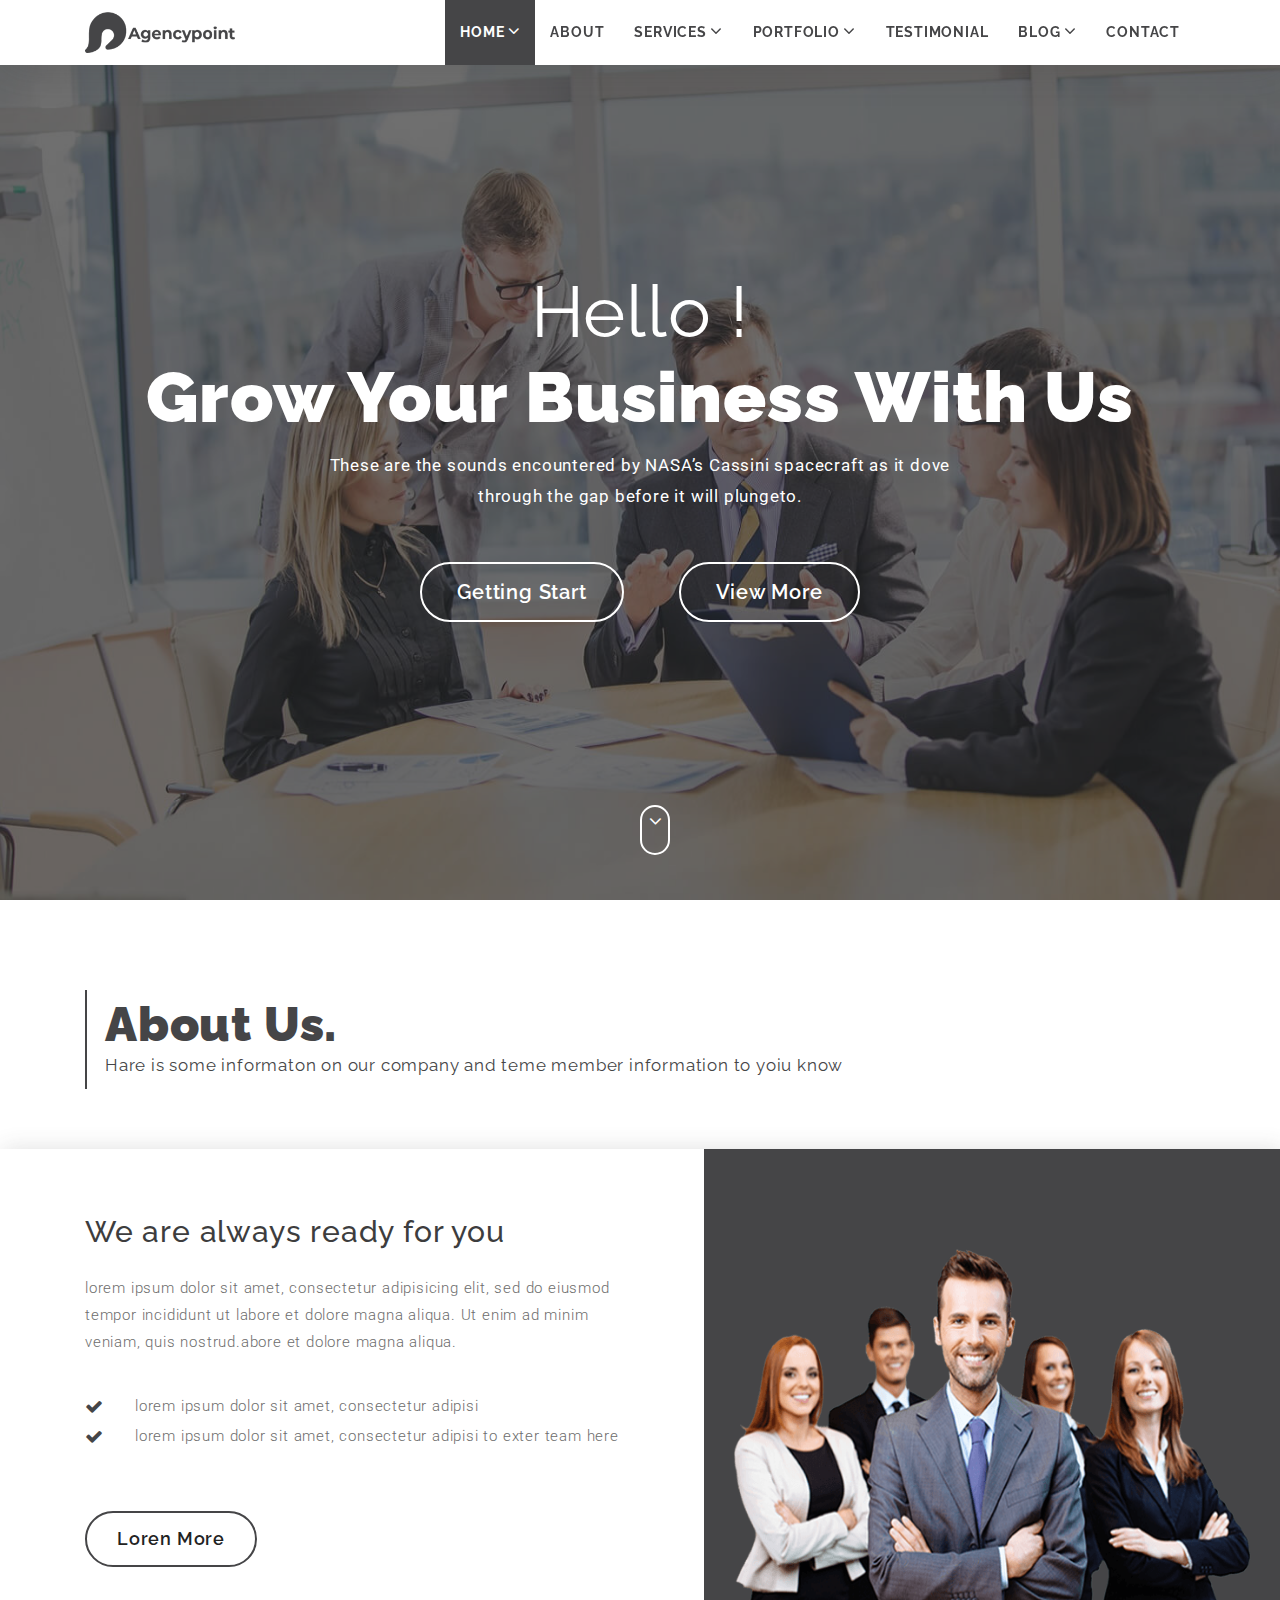
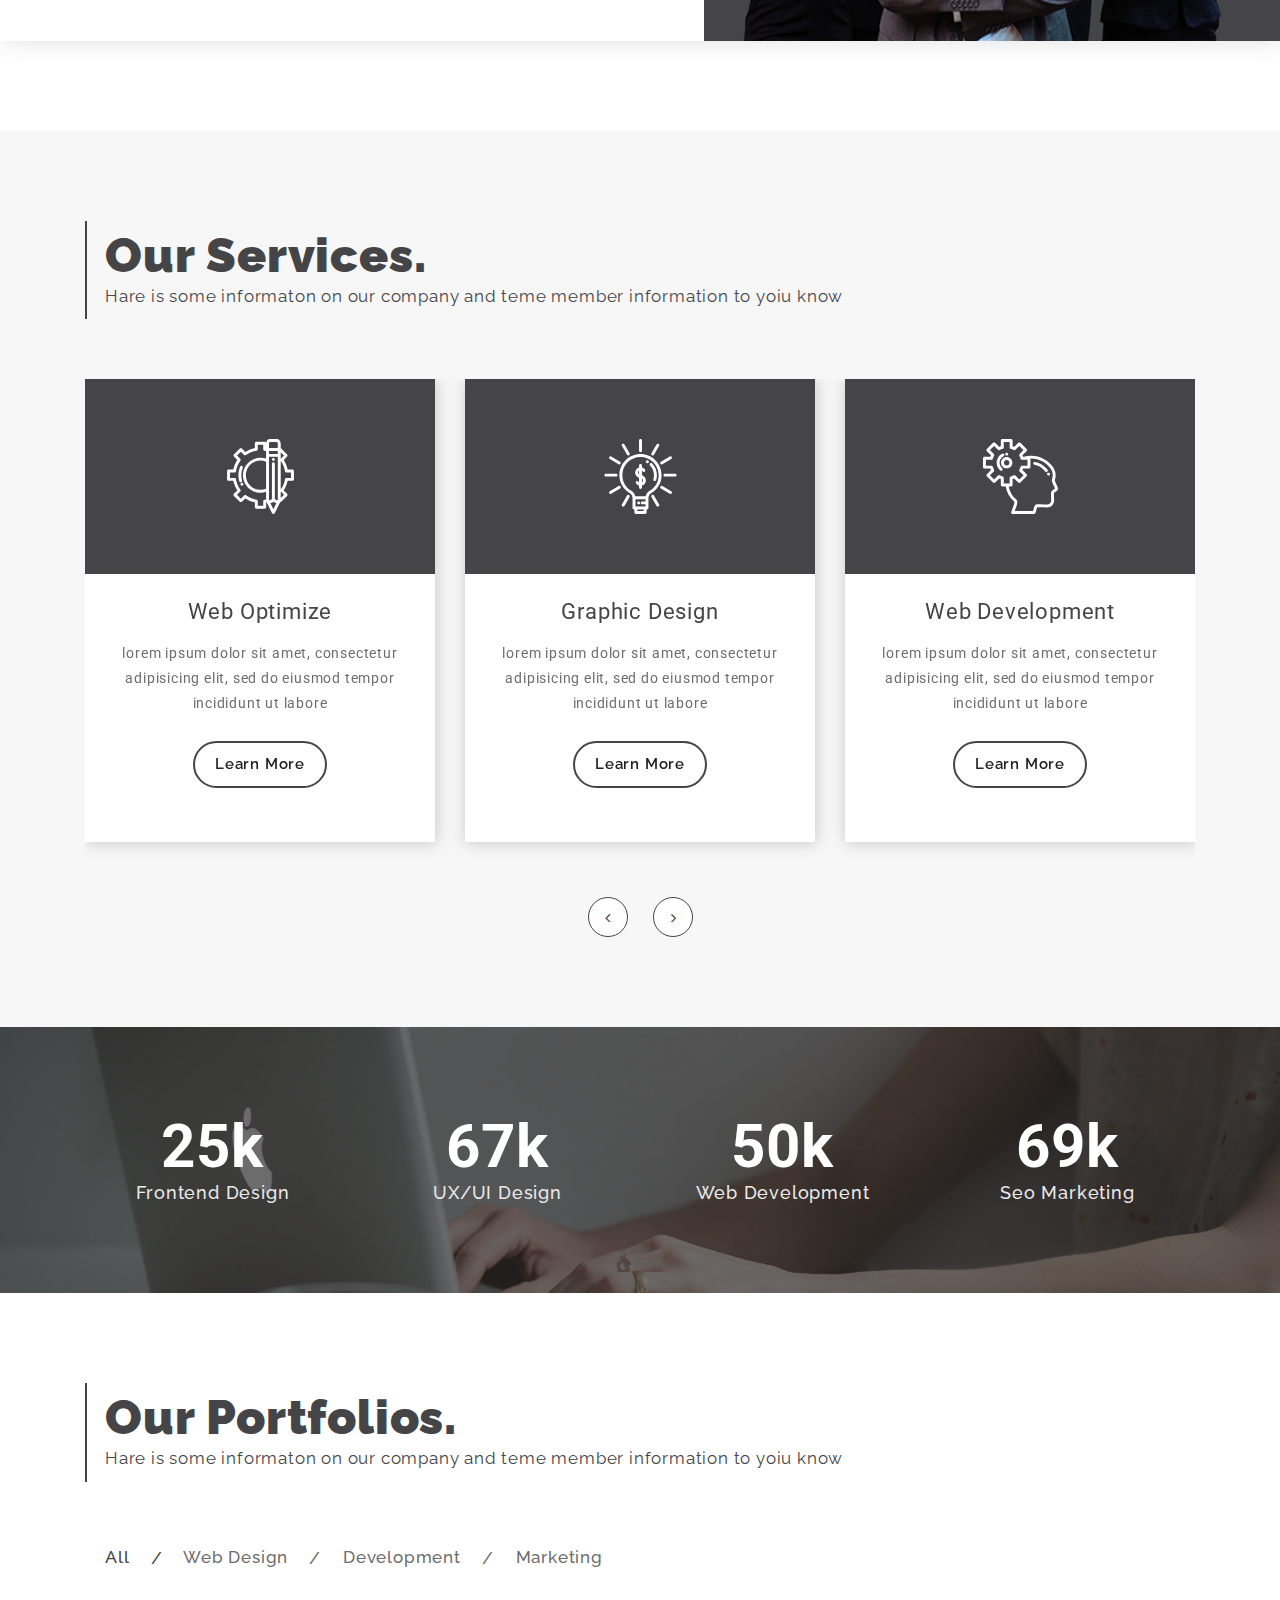
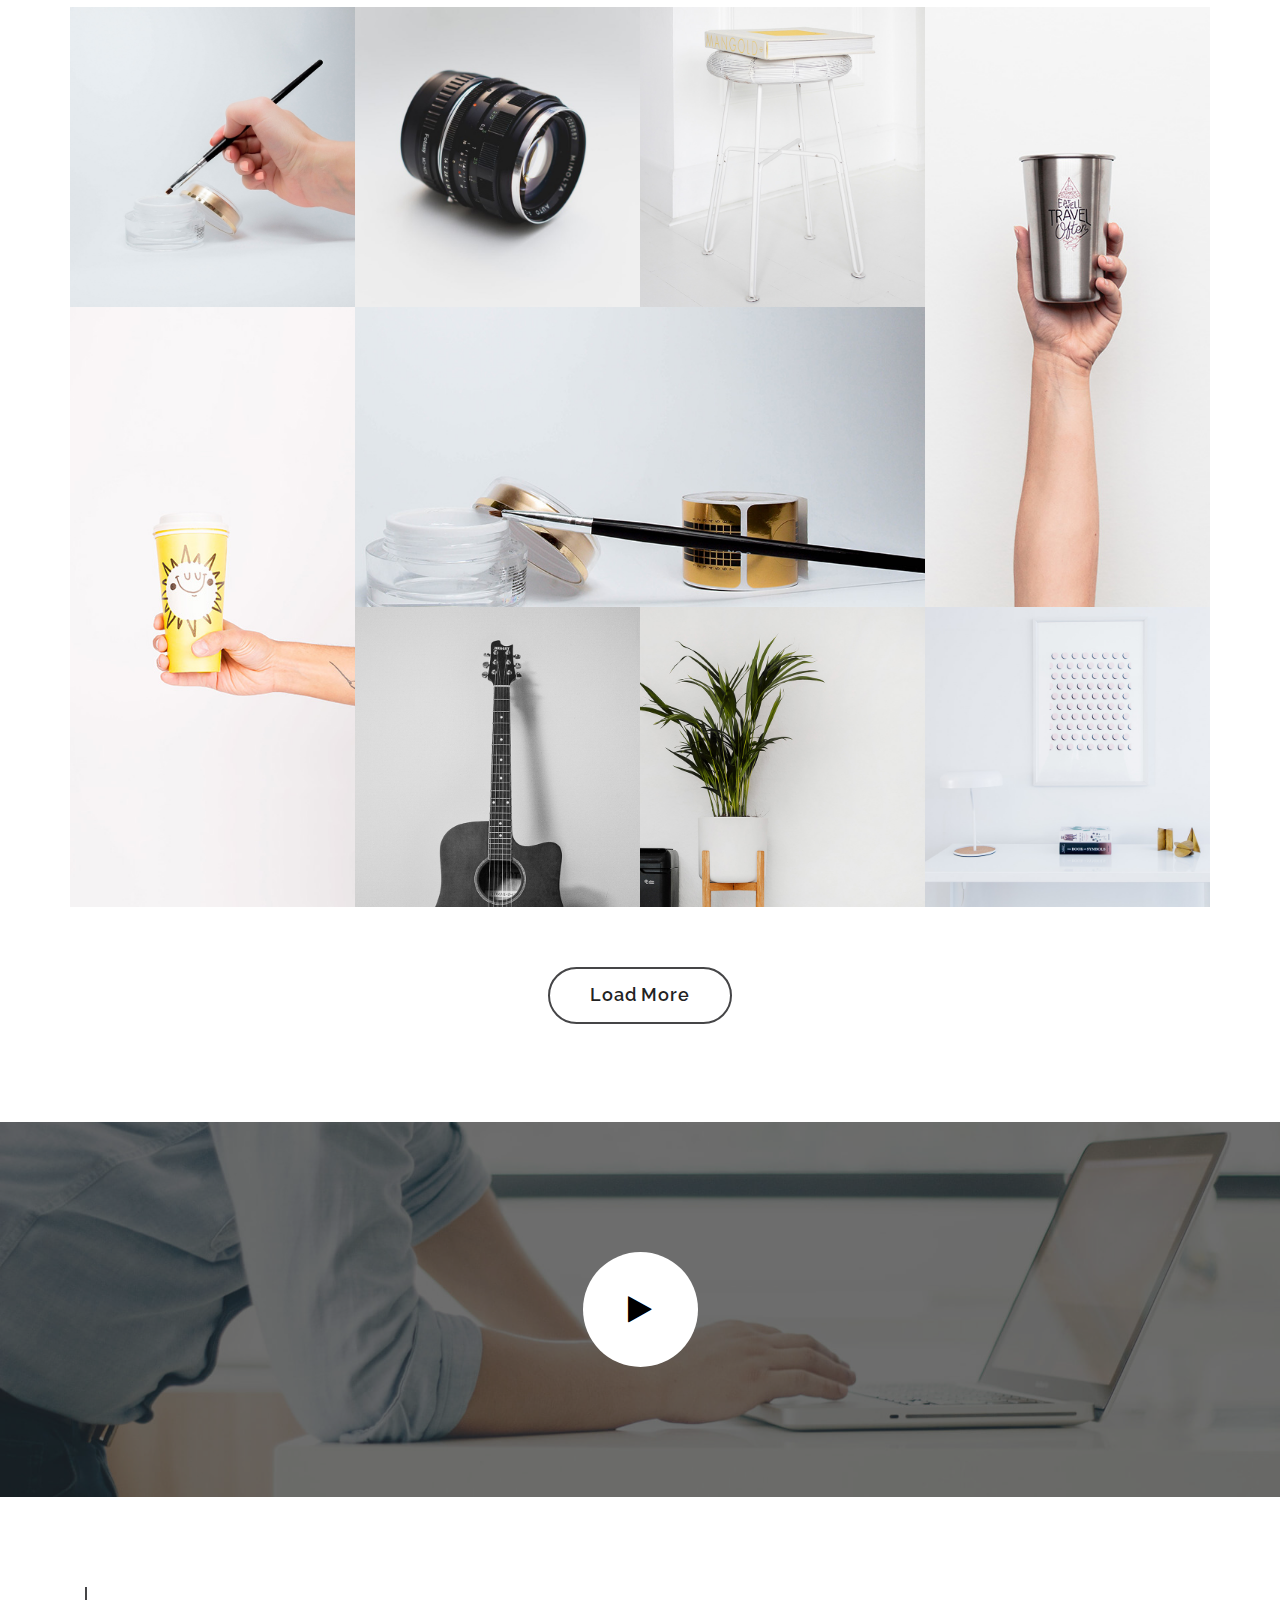
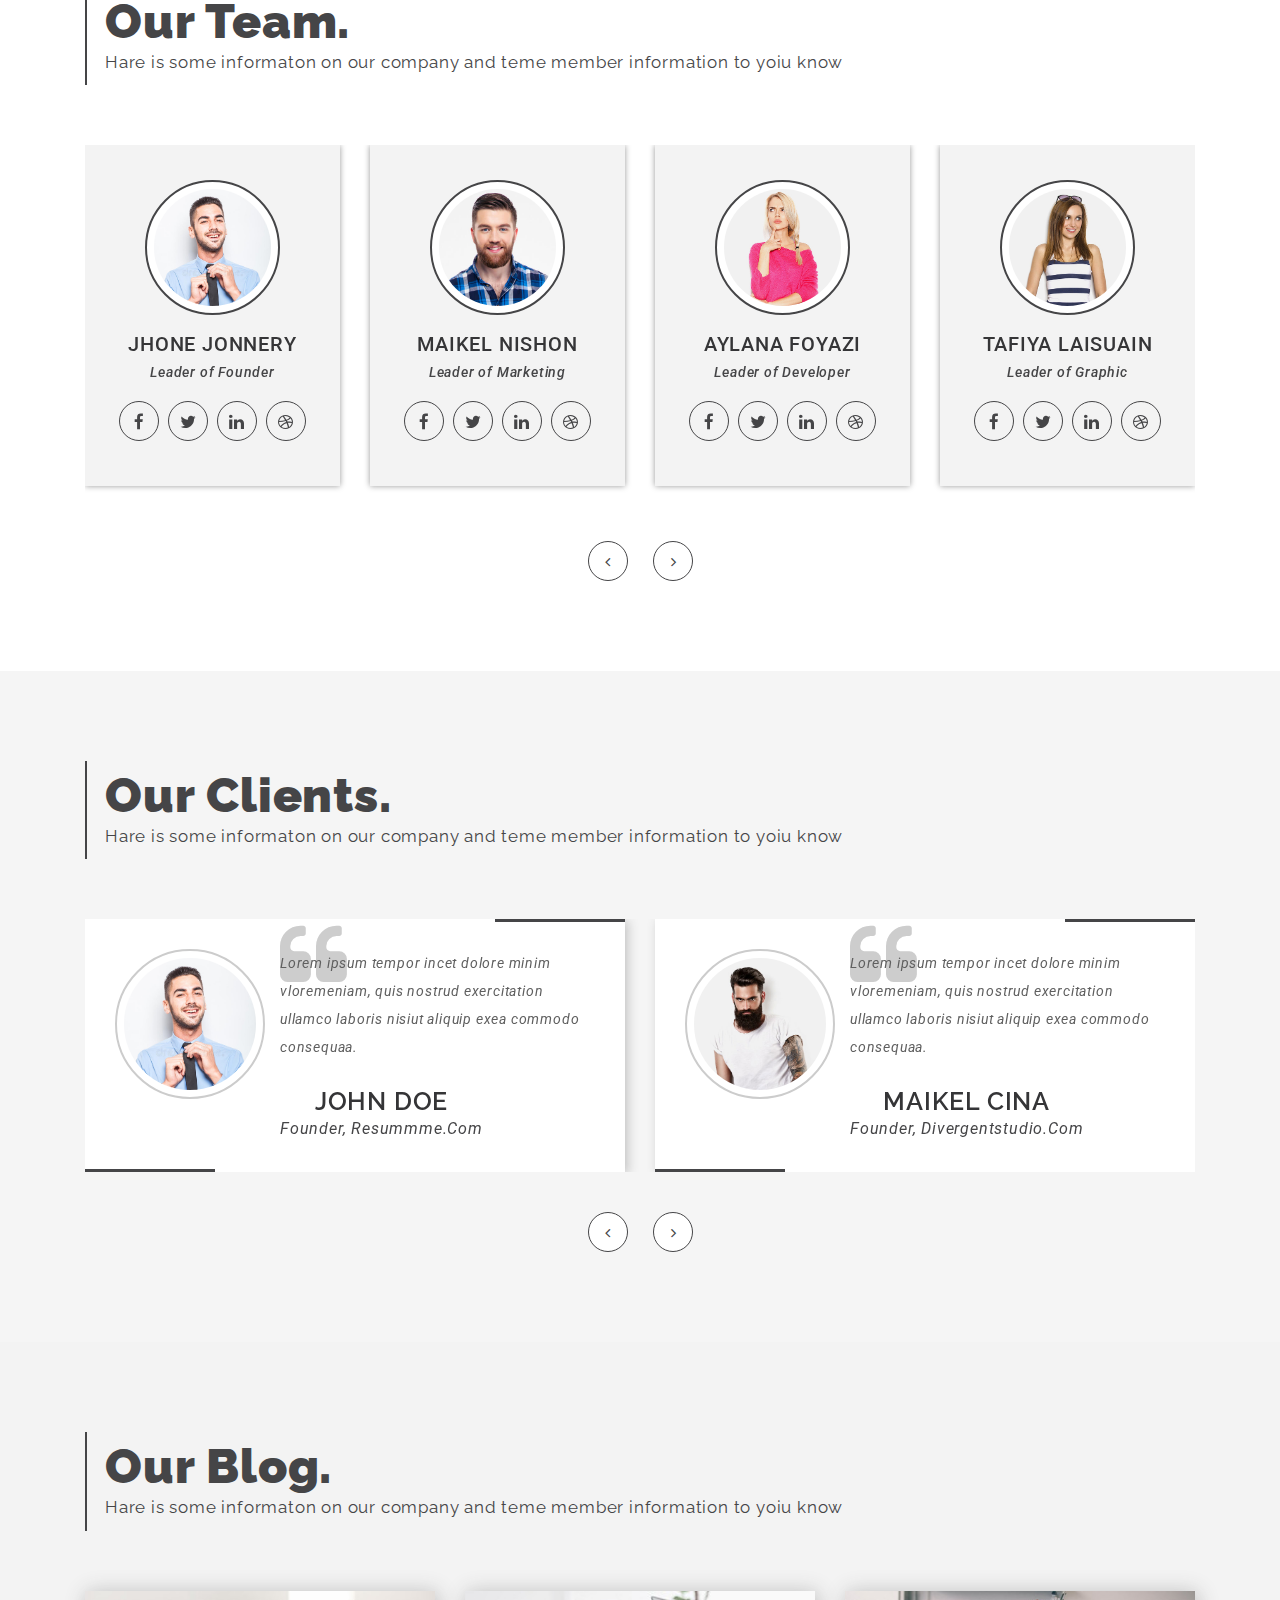
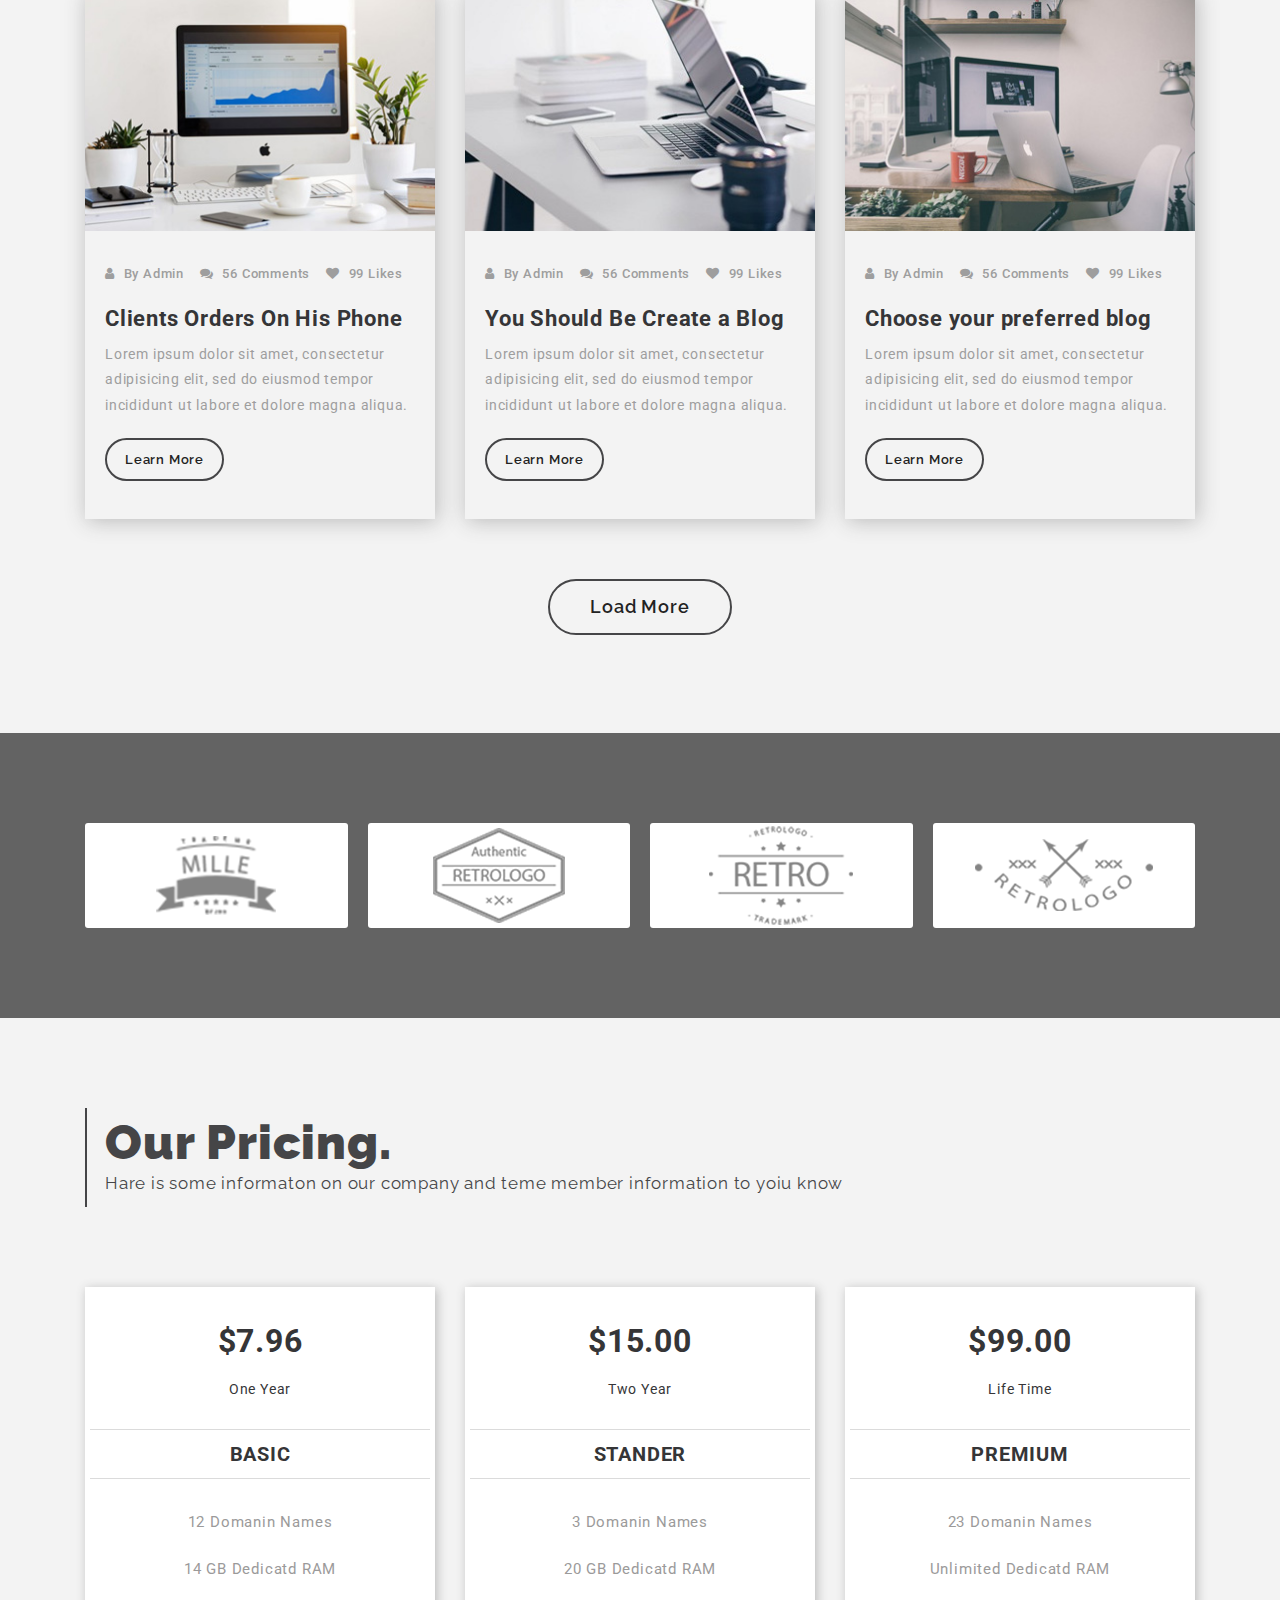
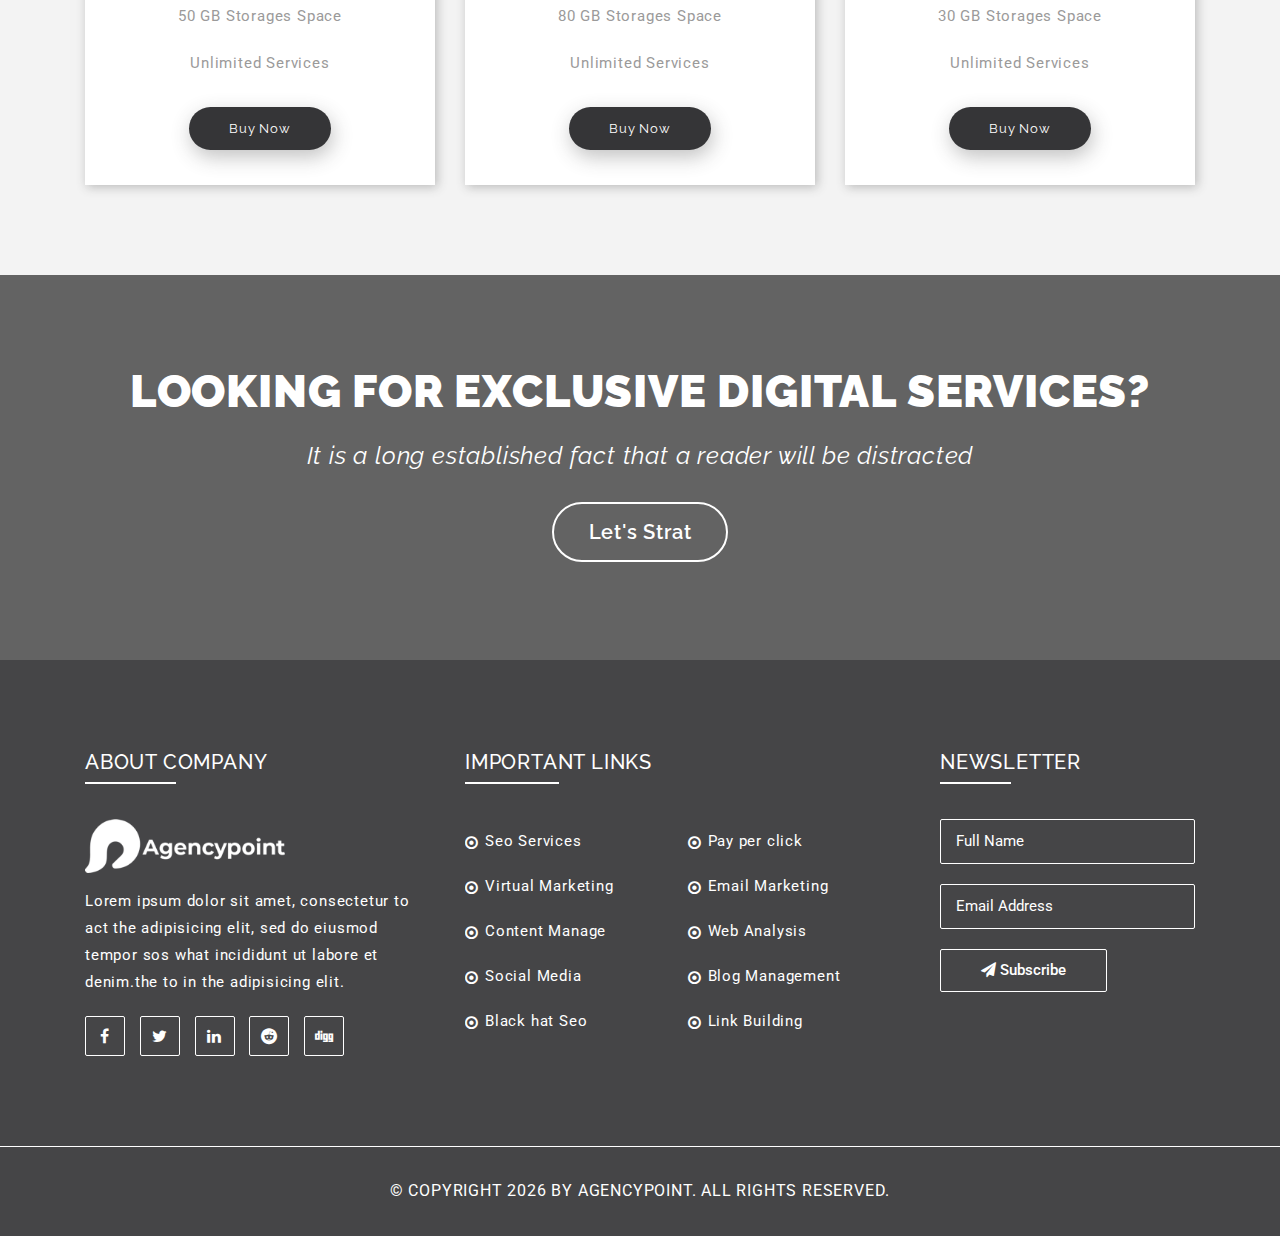
<file: tf.rajuahammad.com/html/agencypoint-preview/demo/black/index_v3.html>
<!DOCTYPE html>
<html class="no-js" lang="zxx">


<!-- Mirrored from tf.rajuahammad.com/html/agencypoint-preview/demo/black/index_v3.html by HTTrack Website Copier/3.x [XR&CO'2014], Thu, 21 Nov 2019 03:56:23 GMT -->
<head>
    <meta charset="utf-8">
    <meta http-equiv="X-UA-Compatible" content="IE=edge">
    <meta name="viewport" content="width=device-width, initial-scale=1">
    <meta name="description" content="AgencyPoint - Responsive Agency Business Template">
    <!--=== Favicon ===-->
    <link rel="shortcut icon" href="assets/img/favicon.ico" type="image/x-icon" />

    <title>Agencypoint - Responsive Agency Bootstrap4 HTML Template</title>

    <!--=== Bootstrap CSS ===-->
    <link href="assets/css/bootstrap.min.css" rel="stylesheet">
    <!--=== Font-Awesome CSS ===-->
    <link href="assets/css/font-awesome.css" rel="stylesheet">
    <!--=== Slicknav CSS ===-->
    <link href="assets/css/plugins/slicknav.min.css" rel="stylesheet">
    <!--=== Magnific Popup CSS ===-->
    <link href="assets/css/plugins/magnific-popup.css" rel="stylesheet">
    <!--=== Owl-Carousel CSS ===-->
    <link href="assets/css/plugins/owl.carousel.css" rel="stylesheet">
    <!--=== Theme Animation CSS ===-->
    <link href="assets/css/animation.css" rel="stylesheet">
    <!--=== Theme Reset CSS ===-->
    <link href="assets/css/reset.css" rel="stylesheet">
    <!--=== Main Style CSS ===-->
    <link href="style.css" rel="stylesheet">
    <!--=== Responsive CSS ===-->
    <link href="assets/css/responsive.css" rel="stylesheet">


    <!--[if lt IE 9]>
        <script src="//oss.maxcdn.com/html5shiv/3.7.2/html5shiv.min.js"></script>
        <script src="//oss.maxcdn.com/respond/1.4.2/respond.min.js"></script>
    <![endif]-->
</head>

<body class="preloader-active">

    <!--== Preloader Area Start ==-->
    <div class="preloader">
        <div class="preloader-spinner">
            <div class="waves-block">
                <div class="waves wave-1"></div>
                <div class="waves wave-2"></div>
                <div class="waves wave-3"></div>
            </div>
        </div>
    </div>
    <!--== Preloader Area End ==-->

    <!--== HeaderTop Area Start ==-->
    <div class="header-top-area">
        <div class="container">
            <div class="row">
                <div class="col-lg-3">
                    <!-- Logo Area Start -->
                    <a href="index.html" class="logo-area">
                        <img src="assets/img/logo.png" alt="" class="img-responsive">
                    </a>
                    <!-- Logo Area End -->
                </div>

                <div class="col-lg-9">
                    <!-- MainMenu Area -->
                    <nav class="main-menu alignright">
                        <ul>
                            <li class="active"><a href="index.html">Home<i class="fa fa-angle-down"></i></a>
                                <ul class="dropdown">
                                    <li class="active"><a href="index.html">Home V1</a></li>
                                    <li><a href="index_v2.html">Home V2</a></li>
                                    <li><a href="index_v3.html">Home V3</a></li>
                                </ul>
                            </li>
                            <li><a href="about.html">About</a></li>
                            <li><a href="#service-area">Services<i class="fa fa-angle-down"></i></a>
                                <ul class="dropdown">
                                    <li><a href="service-open.html">Single Service</a></li>
                                </ul>
                            </li>
                            <li><a href="portfolio.html">portfolio<i class="fa fa-angle-down"></i></a>
                                <ul class="dropdown">
                                    <li><a href="portfolio.html">portfolio</a></li>
                                    <li><a href="portfolio-open.html">Single portfolio</a></li>
                                </ul>
                            </li>
                            <li><a href="testimonial.html">testimonial</a></li>
                            <li><a href="blog.html">Blog<i class="fa fa-angle-down"></i></a>
                                <ul class="dropdown">
                                    <li><a href="blog.html">blog</a></li>
                                    <li><a href="blog-open.html">Single blog</a></li>
                                </ul>
                            </li>
                            <li><a href="contact.html">Contact</a></li>
                        </ul>
                    </nav>
                    <!-- MainMenu Area -->
                </div>
            </div>
        </div>
    </div>
    <!--== HeaderTop Area End ==-->

    <!--== Header Area Start ==-->
    <header id="header-area" class="overlay">
        <div class="container">
            <div class="row">
                <div class="col-lg-12">
                    <div class="hero-text text-center">
                        <div class="display-table">
                            <div class="display-table-cell">
                                <h2>Hello !</h2>
                                <h1>Grow Your Business With Us</h1>
                                <p>These are the sounds encountered by NASA’s Cassini spacecraft as it dove through the gap before it will plungeto.</p>
                                <div class="hero-btn">
                                    <a href="#" class="theme-btn">Getting Start</a>
                                    <a href="#" class="theme-btn">View More</a>
                                </div>
                                <a href="#about-area" class="scroll-bottom">
                                    <i class="fa fa-angle-down"></i>
                                </a>
                            </div>
                        </div>
                    </div>
                </div>
            </div>
        </div>
    </header>
    <!--== Header Area End ==-->

    <!--== About Area Start ==-->
    <section id="about-area" class="section-padding">
        <div class="container">
            <div class="row">
                <div class="col-lg-12">
                    <div class="section-title">
                        <h2>About Us.</h2>
                        <p>Hare is some informaton on our company and teme member information to yoiu know</p>
                    </div>
                </div>
            </div>
        </div>

        <div class="about-content">
            <div class="container">
                <div class="row">
                    <div class="col-lg-6 col-sm-12">
                        <div class="about-text">
                            <h2>We are always ready for you</h2>
                            <p>lorem ipsum dolor sit amet, consectetur adipisicing elit, sed do eiusmod tempor incididunt ut labore et dolore magna aliqua. Ut enim ad minim veniam, quis nostrud.abore et dolore magna aliqua.</p>
                            <ul class="theme-list">
                                <li>lorem ipsum dolor sit amet, consectetur adipisi</li>
                                <li>lorem ipsum dolor sit amet, consectetur adipisi to exter team here</li>
                            </ul>
                            <a href="about.html" class="theme-btn">Loren More</a>
                        </div>
                    </div>
                </div>
            </div>
            <div class="about-image about-bg"></div>
        </div>
    </section>
    <!--== About Area End ==-->

    <!--== Service Area Start ==-->
    <section id="service-area" class="section-padding">
        <div class="container">
            <div class="row">
                <div class="col-lg-12">
                    <div class="section-title">
                        <h2>Our Services.</h2>
                        <p>Hare is some informaton on our company and teme member information to yoiu know</p>
                    </div>
                </div>
            </div>

            <div class="row">
                <div class="col-lg-12">
                    <div class="service-wrapper text-center">
                        <!-- Single Service Start -->
                        <div class="single-service-item">
                            <div class="service-icon">
                                <img src="assets/img/svg-icons/pencil.svg" alt="">
                            </div>
                            <div class="service-content">
                                <h4>Web Optimize</h4>
                                <p>lorem ipsum dolor sit amet, consectetur adipisicing elit, sed do eiusmod tempor incididunt ut labore</p>
                                <a href="service-open.html" class="theme-btn">Learn More</a>
                            </div>
                        </div>
                        <!-- Single Service End -->

                        <!-- Single Service Start -->
                        <div class="single-service-item">
                            <div class="service-icon">
                                <img src="assets/img/svg-icons/bulb.svg" alt="">
                            </div>
                            <div class="service-content">
                                <h4>Graphic Design</h4>
                                <p>lorem ipsum dolor sit amet, consectetur adipisicing elit, sed do eiusmod tempor incididunt ut labore</p>
                                <a href="service-open.html" class="theme-btn">Learn More</a>
                            </div>
                        </div>
                        <!-- Single Service End -->

                        <!-- Single Service Start -->
                        <div class="single-service-item">
                            <div class="service-icon">
                                <img src="assets/img/svg-icons/develop.svg" alt="">
                            </div>
                            <div class="service-content">
                                <h4>Web Development</h4>
                                <p>lorem ipsum dolor sit amet, consectetur adipisicing elit, sed do eiusmod tempor incididunt ut labore</p>
                                <a href="service-open.html" class="theme-btn">Learn More</a>
                            </div>
                        </div>
                        <!-- Single Service End -->

                        <!-- Single Service Start -->
                        <div class="single-service-item">
                            <div class="service-icon">
                                <img src="assets/img/svg-icons/video.svg" alt="">
                            </div>
                            <div class="service-content">
                                <h4>Video Animation</h4>
                                <p>lorem ipsum dolor sit amet, consectetur adipisicing elit, sed do eiusmod tempor incididunt ut labore</p>
                                <a href="service-open.html" class="theme-btn">Learn More</a>
                            </div>
                        </div>
                        <!-- Single Service End -->
                    </div>
                </div>
            </div>
        </div>
    </section>
    <!--== Service Area End ==-->

    <!--== Reviews Area Start ==-->
    <section id="review-area" class="overlay section-padding">
        <div class="container">
            <div class="row">
                <!-- Single Review Start -->
                <div class="col-lg-3 col-md-6 col-sm-12 text-center">
                    <div class="single-review">
                        <p><span class="count-number">25</span>k</p>
                        <h5>Frontend Design</h5>
                    </div>
                </div>
                <!-- Single Review End -->

                <!-- Single Review Start -->
                <div class="col-lg-3 col-md-6 col-sm-12 text-center">
                    <div class="single-review">
                        <p><span class="count-number">67</span>k</p>
                        <h5>UX/UI Design</h5>
                    </div>
                </div>
                <!-- Single Review End -->

                <!-- Single Review Start -->
                <div class="col-lg-3 col-md-6 col-sm-12 text-center">
                    <div class="single-review">
                        <p><span class="count-number">50</span>k</p>
                        <h5>Web development</h5>
                    </div>
                </div>
                <!-- Single Review End -->

                <!-- Single Review Start -->
                <div class="col-lg-3 col-md-6 col-sm-12 text-center">
                    <div class="single-review">
                        <p><span class="count-number">69</span>k</p>
                        <h5>seo marketing</h5>
                    </div>
                </div>
                <!-- Single Review End -->
            </div>
        </div>
    </section>
    <!--== Reviews Area End ==-->

    <!--== Portfolio Area Start ==-->
    <section id="portfolio-area" class="section-padding">
        <div class="container">
            <div class="row">
                <div class="col-lg-12">
                    <div class="section-title">
                        <h2>Our Portfolios.</h2>
                        <p>Hare is some informaton on our company and teme member information to yoiu know</p>
                    </div>
                </div>
            </div>

            <div class="row">
                <div class="col-lg-12">
                    <!-- Portfolio Menu Start -->
                    <div class="portfolio-menu">
                        <span class="active" data-filter="*">all</span>
                        <span data-filter=".web">web design</span>
                        <span data-filter=".dev">development</span>
                        <span data-filter=".seo">marketing</span>
                    </div>
                    <!-- Portfolio Menu End -->

                    <!-- Portfolio Items Wrap Start -->
                    <div class="row portfolio-gird">
                        <!-- Single Portfolio Start -->
                        <div class="col-lg-3 col-md-6 web dev">
                            <div class="single-portfolio overlay portfolio-img-1">
                                <div class="portfolio-hover">
                                    <h4>WEB TEMPALTE DESING</h4>
                                    <p>abour some test on web template design</p>
                                    <a href="portfolio-open.html" class="port-btn">More Details</a>
                                </div>
                            </div>
                        </div>
                        <!-- Single Portfolio End -->

                        <!-- Single Portfolio Start -->
                        <div class="col-lg-3 col-md-6 dev">
                            <div class="single-portfolio overlay portfolio-img-2">
                                <div class="portfolio-hover">
                                    <h4>WEB TEMPALTE DESING</h4>
                                    <p>abour some test on web template design</p>
                                    <a href="portfolio-open.html" class="port-btn">More Details</a>
                                </div>
                            </div>
                        </div>
                        <!-- Single Portfolio End -->

                        <!-- Single Portfolio Start -->
                        <div class="col-lg-3 col-md-6 web seo">
                            <div class="single-portfolio overlay portfolio-img-3">
                                <div class="portfolio-hover">
                                    <h4>WEB TEMPALTE DESING</h4>
                                    <p>abour some test on web template design</p>
                                    <a href="portfolio-open.html" class="port-btn">More Details</a>
                                </div>
                            </div>
                        </div>
                        <!-- Single Portfolio End -->

                        <!-- Single Portfolio Start -->
                        <div class="col-lg-3 col-md-6 dev">
                            <div class="single-portfolio overlay portfolio-img-4">
                                <div class="portfolio-hover">
                                    <h4>WEB TEMPALTE DESING</h4>
                                    <p>abour some test on web template design</p>
                                    <a href="portfolio-open.html" class="port-btn">More Details</a>
                                </div>
                            </div>
                        </div>
                        <!-- Single Portfolio End -->

                        <!-- Single Portfolio Start -->
                        <div class="col-lg-3 col-md-6 web">
                            <div class="single-portfolio overlay portfolio-img-5">
                                <div class="portfolio-hover">
                                    <h4>WEB TEMPALTE DESING</h4>
                                    <p>abour some test on web template design</p>
                                    <a href="portfolio-open.html" class="port-btn">More Details</a>
                                </div>
                            </div>
                        </div>
                        <!-- Single Portfolio End -->

                        <!-- Single Portfolio Start -->
                        <div class="col-lg-6 col-md-6 seo dev web">
                            <div class="single-portfolio overlay portfolio-img-6">
                                <div class="portfolio-hover">
                                    <h4>WEB TEMPALTE DESING</h4>
                                    <p>abour some test on web template design</p>
                                    <a href="portfolio-open.html" class="port-btn">More Details</a>
                                </div>
                            </div>
                        </div>
                        <!-- Single Portfolio End -->

                        <!-- Single Portfolio Start -->
                        <div class="col-lg-3 col-md-6 seo">
                            <div class="single-portfolio overlay portfolio-img-7">
                                <div class="portfolio-hover">
                                    <h4>WEB TEMPALTE DESING</h4>
                                    <p>abour some test on web template design</p>
                                    <a href="portfolio-open.html" class="port-btn">More Details</a>
                                </div>
                            </div>
                        </div>
                        <!-- Single Portfolio End -->

                        <!-- Single Portfolio Start -->
                        <div class="col-lg-3 col-md-6 dev">
                            <div class="single-portfolio overlay portfolio-img-8">
                                <div class="portfolio-hover">
                                    <h4>WEB TEMPALTE DESING</h4>
                                    <p>abour some test on web template design</p>
                                    <a href="portfolio-open.html" class="port-btn">More Details</a>
                                </div>
                            </div>
                        </div>
                        <!-- Single Portfolio End -->

                        <!-- Single Portfolio Start -->
                        <div class="col-lg-3 col-md-6 dev">
                            <div class="single-portfolio overlay portfolio-img-9">
                                <div class="portfolio-hover">
                                    <h4>WEB TEMPALTE DESING</h4>
                                    <p>abour some test on web template design</p>
                                    <a href="portfolio-open.html" class="port-btn">More Details</a>
                                </div>
                            </div>
                        </div>
                        <!-- Single Portfolio End -->
                    </div>
                    <!-- Portfolio Items Wrap End -->
                </div>
            </div>

            <div class="row">
                <div class="col-lg-12 text-center">
                    <a class="blog-loadmore-btn theme-btn" href="portfolio.html">Load More</a>
                </div>
            </div>
        </div>
    </section>
    <!--== Portfolio Area End ==-->

    <!--== Video Area Start ==-->
    <div id="video-area" class="overlay">
        <div class="container">
            <div class="row">
                <div class="col-lg-12 text-center">
                    <div class="video-area-content">
                        <div class="waves-block">
                            <div class="waves wave-1"></div>
                            <div class="waves wave-2"></div>
                            <div class="waves wave-3"></div>
                        </div>
                        <a href="https://vimeo.com/45830194" class="video-icon mfp-iframe">
                            <i class="fa fa-play"></i>
                        </a>
                    </div>
                </div>
            </div>
        </div>
    </div>
    <!--== Video Area End ==-->

    <!--== Team Area Start ==-->
    <section id="team-area" class="section-padding">
        <div class="container">
            <div class="row">
                <div class="col-lg-12">
                    <div class="section-title">
                        <h2>Our team.</h2>
                        <p>Hare is some informaton on our company and teme member information to yoiu know</p>
                    </div>
                </div>
            </div>
            <div class="row">
                <div class="col-lg-12 text-center">
                    <div class="team-content-wrapper">
                        <!-- Single Team Member Start -->
                        <div class="single-team-member">
                            <div class="team-member-thubm">
                                <img src="assets/img/team/team-member-1.jpg" alt="ThemeMarshal">
                            </div>
                            <h3>JHONE JONNERY</h3>
                            <span class="member-tagline">Leader  of  Founder</span>
                            <div class="team-icons">
                                <a href="#"><i class="fa fa-facebook"></i></a>
                                <a href="#"><i class="fa fa-twitter"></i></a>
                                <a href="#"><i class="fa fa-linkedin"></i></a>
                                <a href="#"><i class="fa fa-dribbble"></i></a>
                            </div>
                        </div>
                        <!-- Single Team Member End -->

                        <!-- Single Team Member Start -->
                        <div class="single-team-member">
                            <div class="team-member-thubm">
                                <img src="assets/img/team/team-member-2.jpg" alt="ThemeMarshal">
                            </div>
                            <h3>MAIKEL NISHON</h3>
                            <span class="member-tagline">Leader  of  Marketing</span>
                            <div class="team-icons">
                                <a href="#"><i class="fa fa-facebook"></i></a>
                                <a href="#"><i class="fa fa-twitter"></i></a>
                                <a href="#"><i class="fa fa-linkedin"></i></a>
                                <a href="#"><i class="fa fa-dribbble"></i></a>
                            </div>
                        </div>
                        <!-- Single Team Member End -->

                        <!-- Single Team Member Start -->
                        <div class="single-team-member">
                            <div class="team-member-thubm">
                                <img src="assets/img/team/team-member-3.jpg" alt="ThemeMarshal">
                            </div>
                            <h3>AYLANA FOYAZI</h3>
                            <span class="member-tagline">Leader  of  Developer</span>
                            <div class="team-icons">
                                <a href="#"><i class="fa fa-facebook"></i></a>
                                <a href="#"><i class="fa fa-twitter"></i></a>
                                <a href="#"><i class="fa fa-linkedin"></i></a>
                                <a href="#"><i class="fa fa-dribbble"></i></a>
                            </div>
                        </div>
                        <!-- Single Team Member End -->

                        <!-- Single Team Member Start -->
                        <div class="single-team-member">
                            <div class="team-member-thubm">
                                <img src="assets/img/team/team-member-4.jpg" alt="ThemeMarshal">
                            </div>
                            <h3>TAFIYA LAISUAIN</h3>
                            <span class="member-tagline">Leader  of  Graphic</span>
                            <div class="team-icons">
                                <a href="#"><i class="fa fa-facebook"></i></a>
                                <a href="#"><i class="fa fa-twitter"></i></a>
                                <a href="#"><i class="fa fa-linkedin"></i></a>
                                <a href="#"><i class="fa fa-dribbble"></i></a>
                            </div>
                        </div>
                        <!-- Single Team Member End -->

                        <!-- Single Team Member Start -->
                        <div class="single-team-member">
                            <div class="team-member-thubm">
                                <img src="assets/img/team/team-member-5.jpg" alt="ThemeMarshal">
                            </div>
                            <h3>vongchong smith</h3>
                            <span class="member-tagline">Leader  of  UI/UX</span>
                            <div class="team-icons">
                                <a href="#"><i class="fa fa-facebook"></i></a>
                                <a href="#"><i class="fa fa-twitter"></i></a>
                                <a href="#"><i class="fa fa-linkedin"></i></a>
                                <a href="#"><i class="fa fa-dribbble"></i></a>
                            </div>
                        </div>
                        <!-- Single Team Member End -->
                    </div>
                </div>
            </div>
        </div>
    </section>
    <!--== Team Area End ==-->

    <!--== Testimonial Area Start ==-->
    <section id="testimonial-area" class="section-padding overlay">
        <div class="container">
            <div class="row">
                <div class="col-lg-12">
                    <div class="section-title">
                        <h2>Our Clients.</h2>
                        <p>Hare is some informaton on our company and teme member information to yoiu know</p>
                    </div>
                </div>
            </div>

            <div class="row">
                <div class="col-lg-12">
                    <div class="clients-content-wrapper">
                        <!-- Single Client Start -->
                        <div class="single-client-testimonial">
                            <div class="client-thum">
                                <img src="assets/img/team/team-member-1.jpg" alt="">
                            </div>
                            <div class="client-say-content">
                                <p>Lorem ipsum tempor incet dolore minim vloremeniam, quis nostrud exercitation ullamco laboris nisiut aliquip exea commodo consequaa.</p>
                                <h2>John Doe <span>Founder, Resummme.com</span></h2>
                            </div>
                        </div>
                        <!-- Single Client End -->

                        <!-- Single Client Start -->
                        <div class="single-client-testimonial">
                            <div class="client-thum">
                                <img src="assets/img/team/team-member-5.jpg" alt="">
                            </div>
                            <div class="client-say-content">
                                <p>Lorem ipsum tempor incet dolore minim vloremeniam, quis nostrud exercitation ullamco laboris nisiut aliquip exea commodo consequaa.</p>
                                <h2>MAIKEL CINA <span>Founder, Divergentstudio.com</span></h2>
                            </div>
                        </div>
                        <!-- Single Client End -->

                        <!-- Single Client Start -->
                        <div class="single-client-testimonial">
                            <div class="client-thum">
                                <img src="assets/img/team/team-member-4.jpg" alt="">
                            </div>
                            <div class="client-say-content">
                                <p>Lorem ipsum tempor incet dolore minim vloremeniam, quis nostrud exercitation ullamco laboris nisiut aliquip exea commodo consequaa.</p>
                                <h2>Voa Singh <span>CEO, Voasingh.com</span></h2>
                            </div>
                        </div>
                        <!-- Single Client End -->
                    </div>
                </div>
            </div>
        </div>
    </section>
    <!--== Testimonial Area End ==-->

    <!--== Blog Area Start ==-->
    <section id="our-blog-area" class="section-padding">
        <div class="container">
            <div class="row">
                <div class="col-lg-12">
                    <div class="section-title">
                        <h2>Our Blog.</h2>
                        <p>Hare is some informaton on our company and teme member information to yoiu know</p>
                    </div>
                </div>
            </div>

            <div class="row">
                <!-- Single Blog Start -->
                <div class="col-lg-4 col-md-6">
                    <div class="single-blog-item">
                        <div class="blog-thumbnail blog-thumb-bg-1"></div>
                        <div class="blog-content">
                            <p class="blog-meta">
                                <a href="blog-open.html"><i class="fa fa-user"></i> By Admin</a>
                                <a href="blog-open.html"><i class="fa fa-comments"></i> 56 Comments</a>
                                <a href="blog-open.html"><i class="fa fa-heart"></i> 99 Likes</a>
                            </p>

                            <h2>Clients Orders On His Phone</h2>
                            <p>Lorem ipsum dolor sit amet, consectetur adipisicing elit, sed do eiusmod tempor incididunt ut labore et dolore magna aliqua.</p>

                            <a href="blog-open.html" class="theme-btn blog-btn">Learn More</a>
                        </div>
                    </div>
                </div>
                <!-- Single Blog End -->

                <!-- Single Blog Start -->
                <div class="col-lg-4 col-md-6">
                    <div class="single-blog-item">
                        <div class="blog-thumbnail blog-thumb-bg-2"></div>
                        <div class="blog-content">
                            <p class="blog-meta">
                                <a href="blog-open.html"><i class="fa fa-user"></i> By Admin</a>
                                <a href="blog-open.html"><i class="fa fa-comments"></i> 56 Comments</a>
                                <a href="blog-open.html"><i class="fa fa-heart"></i> 99 Likes</a>
                            </p>

                            <h2>You Should Be Create a Blog</h2>
                            <p>Lorem ipsum dolor sit amet, consectetur adipisicing elit, sed do eiusmod tempor incididunt ut labore et dolore magna aliqua.</p>

                            <a href="blog-open.html" class="theme-btn blog-btn">Learn More</a>
                        </div>
                    </div>
                </div>
                <!-- Single Blog End -->

                <!-- Single Blog Start -->
                <div class="col-lg-4 col-md-6">
                    <div class="single-blog-item">
                        <div class="blog-thumbnail blog-thumb-bg-3"></div>
                        <div class="blog-content">
                            <p class="blog-meta">
                                <a href="blog-open.html"><i class="fa fa-user"></i> By Admin</a>
                                <a href="blog-open.html"><i class="fa fa-comments"></i> 56 Comments</a>
                                <a href="blog-open.html"><i class="fa fa-heart"></i> 99 Likes</a>
                            </p>

                            <h2>Choose your preferred blog</h2>
                            <p>Lorem ipsum dolor sit amet, consectetur adipisicing elit, sed do eiusmod tempor incididunt ut labore et dolore magna aliqua.</p>

                            <a href="blog-open.html" class="theme-btn blog-btn">Learn More</a>
                        </div>
                    </div>
                </div>
                <!-- Single Blog End -->
            </div>

            <div class="row">
                <div class="col-lg-12 text-center">
                    <a href="blog.html" class="blog-loadmore-btn theme-btn">Load More</a>
                </div>
            </div>
        </div>
    </section>
    <!--== Blog Area End ==-->

    <!--== Partner Area Start ==-->
    <div id="partner-area" class="overlay section-padding">
        <div class="container">
            <div class="row">
                <div class="col-lg-12 text-center">
                    <div class="partner-content-wrap">
                        <!-- Single Partner Start -->
                        <div class="single-partner">
                            <div class="display-table">
                                <div class="display-table-cell">
                                    <img src="assets/img/partner/partner-logo-1.png" alt="">
                                </div>
                            </div>
                        </div>
                        <!-- Single Partner End -->

                        <!-- Single Partner Start -->
                        <div class="single-partner">
                            <div class="display-table">
                                <div class="display-table-cell">
                                    <img src="assets/img/partner/partner-logo-2.png" alt="">
                                </div>
                            </div>
                        </div>
                        <!-- Single Partner End -->

                        <!-- Single Partner Start -->
                        <div class="single-partner">
                            <div class="display-table">
                                <div class="display-table-cell">
                                    <img src="assets/img/partner/partner-logo-3.png" alt="">
                                </div>
                            </div>
                        </div>
                        <!-- Single Partner End -->

                        <!-- Single Partner Start -->
                        <div class="single-partner">
                            <div class="display-table">
                                <div class="display-table-cell">
                                    <img src="assets/img/partner/partner-logo-4.png" alt="">
                                </div>
                            </div>
                        </div>
                        <!-- Single Partner End -->

                        <!-- Single Partner Start -->
                        <div class="single-partner">
                            <div class="display-table">
                                <div class="display-table-cell">
                                    <img src="assets/img/partner/partner-logo-5.png" alt="">
                                </div>
                            </div>
                        </div>
                        <!-- Single Partner End -->

                        <!-- Single Partner Start -->
                        <div class="single-partner">
                            <div class="display-table">
                                <div class="display-table-cell">
                                    <img src="assets/img/partner/partner-logo-1.png" alt="">
                                </div>
                            </div>
                        </div>
                        <!-- Single Partner End -->

                        <!-- Single Partner Start -->
                        <div class="single-partner">
                            <div class="display-table">
                                <div class="display-table-cell">
                                    <img src="assets/img/partner/partner-logo-4.png" alt="">
                                </div>
                            </div>
                        </div>
                        <!-- Single Partner End -->
                    </div>
                </div>
            </div>
        </div>
    </div>
    <!--== Partner Area End ==-->

    <!--== Pricing Area Start ==-->
    <section id="our-pricing-area" class="section-padding">
        <div class="container">
            <div class="row">
                <div class="col-lg-12">
                    <div class="section-title">
                        <h2>Our Pricing.</h2>
                        <p>Hare is some informaton on our company and teme member information to yoiu know</p>
                    </div>
                </div>
            </div>

            <div class="row">
                <!-- Single Pricing Start -->
                <div class="col-lg-4 col-md-6 text-center">
                    <div class="single-pricing-item">
                        <h2 class="price-rate">$7.96 <span class="price-time">One Year</span></h2>
                        <h4 class="package-name">Basic</h4>
                        <ul class="package-feature">
                            <li>12 Domanin Names</li>
                            <li>14 GB Dedicatd RAM</li>
                            <li>50 GB Storages Space</li>
                            <li>Unlimited Services</li>
                        </ul>
                        <a href="#" class="price-btn">Buy Now</a>
                    </div>
                </div>
                <!-- Single Pricing End -->

                <!-- Single Pricing Start -->
                <div class="col-lg-4 col-md-6 text-center">
                    <div class="single-pricing-item">
                        <h2 class="price-rate">$15.00 <span class="price-time">Two Year</span></h2>
                        <h4 class="package-name">Stander</h4>
                        <ul class="package-feature">
                            <li>3 Domanin Names</li>
                            <li>20 GB Dedicatd RAM</li>
                            <li>80 GB Storages Space</li>
                            <li>Unlimited Services</li>
                        </ul>
                        <a href="#" class="price-btn">Buy Now</a>
                    </div>
                </div>
                <!-- Single Pricing End -->

                <!-- Single Pricing Start -->
                <div class="col-lg-4 col-md-6 text-center">
                    <div class="single-pricing-item">
                        <h2 class="price-rate">$99.00 <span class="price-time">life time</span></h2>
                        <h4 class="package-name">premium</h4>
                        <ul class="package-feature">
                            <li>23 Domanin Names</li>
                            <li>Unlimited Dedicatd RAM</li>
                            <li>30 GB Storages Space</li>
                            <li>Unlimited Services</li>
                        </ul>
                        <a href="#" class="price-btn">Buy Now</a>
                    </div>
                </div>
                <!-- Single Pricing End -->
            </div>
        </div>
    </section>
    <!--== Pricing Area End ==-->

    <!--== Hire Area Start ==-->
    <section id="hire-area" class="overlay section-padding">
        <div class="container-fluid">
            <div class="row">
                <div class="col-lg-12 text-center">
                    <div class="hire-content-wrap">
                        <!-- Single Hire Start -->
                        <div class="single-hire-item">
                            <h2>LOOKING FOR EXCLUSIVE DIGITAL SERVICES?</h2>
                            <p>It is a long established fact that a reader will be distracted</p>
                            <a href="#" class="theme-btn">Let's Strat</a>
                        </div>
                        <!-- Single Hire End -->
                    </div>
                </div>
            </div>
        </div>
    </section>
    <!--== Hire Area End ==-->

    <!--== Footer Area Start ==-->
    <footer id="footer-area">
        <div class="footer-widget section-padding">
            <div class="container">
                <div class="row">
                    <!-- Single Widget Start -->
                    <div class="col-lg-4 col-md-6">
                        <div class="single-widget-wrap">
                            <div class="widget-title">
                                <h5>About Company</h5>
                            </div>
                            <div class="widget-body">
                                <img src="assets/img/footer-logo.png" alt="Logo">
                                <p>Lorem ipsum dolor sit amet, consectetur to act the adipisicing elit, sed do eiusmod tempor sos what incididunt ut labore et denim.the to in the adipisicing elit.</p>
                                <div class="footer-icons">
                                    <a href="#"><i class="fa fa-facebook"></i></a>
                                    <a href="#"><i class="fa fa-twitter"></i></a>
                                    <a href="#"><i class="fa fa-linkedin"></i></a>
                                    <a href="#"><i class="fa fa-reddit"></i></a>
                                    <a href="#"><i class="fa fa-digg"></i></a>
                                </div>
                            </div>
                        </div>
                    </div>
                    <!-- Single Widget End -->

                    <!-- Single Widget Start -->
                    <div class="col-lg-5 col-md-6">
                        <div class="single-widget-wrap">
                            <div class="widget-title">
                                <h5>Important Links</h5>
                            </div>
                            <div class="widget-body">
                                <ul class="footer-list">
                                    <li><a href="#">Seo Services</a></li>
                                    <li><a href="#">Pay per click</a></li>
                                    <li><a href="#">Virtual Marketing</a></li>
                                    <li><a href="#">Email Marketing</a></li>
                                    <li><a href="#">Content Manage</a></li>
                                    <li><a href="#">Web Analysis</a></li>
                                    <li><a href="#">Social Media</a></li>
                                    <li><a href="#">Blog Management</a></li>
                                    <li><a href="#">Black hat Seo</a></li>
                                    <li><a href="#">Link Building</a></li>
                                </ul>
                            </div>
                        </div>
                    </div>
                    <!-- Single Widget End -->

                    <!-- Single Widget Start -->
                    <div class="col-lg-3 col-md-6">
                        <div class="single-widget-wrap">
                            <div class="widget-title">
                                <h5>Newsletter</h5>
                            </div>
                            <div class="widget-body">
                                <div class="footer-form">
                                    <form action="https://tf.rajuahammad.com/html/agencypoint-preview/demo/black/index.html">
                                        <input type="text" placeholder="Full Name">
                                        <input type="email" placeholder="Email Address">
                                        <button class="quote-btn"><i class="fa fa-send"></i> Subscribe</button>
                                    </form>
                                </div>
                            </div>
                        </div>
                    </div>
                    <!-- Single Widget End -->
                </div>
            </div>
        </div>

        <div class="footer-bottom">
            <div class="container">
                <div class="row">
                    <div class="col-lg-12 text-center">
                        <div class="copyright-text">
                            <p>&copy; Copyright <script>document.write(new Date().getFullYear());</script> By AgencyPoint. All Rights Reserved.</p>
                        </div>
                    </div>
                </div>
            </div>
        </div>
    </footer>
    <!--== Footer Area End ==-->

    <!--== Begain Scroll ==-->
    <div class="scroll-top">
        <i class="fa fa-angle-up"></i>
    </div>
    <!--== End Scroll ==-->

    <!--=======================Javascript============================-->
    <!--=== Jquery Min Js ===-->
    <script src="assets/js/jquery-3.2.1.min.js"></script>
    <!--=== Jquery Migrate Min Js ===-->
    <script src="assets/js/jquery-migrate.min.js"></script>
    <!--=== Popper Min Js ===-->
    <script src="assets/js/popper.min.js"></script>
    <!--=== Bootstrap Min Js ===-->
    <script src="assets/js/bootstrap.min.js"></script>
    <!--=== Slicknavl Min Js ===-->
    <script src="assets/js/plugins/slicknav.min.js"></script>
    <!--=== Owl-Carousel Min Js ===-->
    <script src="assets/js/plugins/owl.carousel.min.js"></script>
    <!--=== Waypoint Min Js ===-->
    <script src="assets/js/plugins/waypoints.min.js"></script>
    <!--=== CounterToUp Min Js ===-->
    <script src="assets/js/plugins/counterup.min.js"></script>
    <!--=== Isotope Min Js ===-->
    <script src="assets/js/plugins/isotope.min.js"></script>
    <!--=== Magnific Popup Min Js ===-->
    <script src="assets/js/plugins/magnific-popup.min.js"></script>
    <!--=== Vegas Min Js ===-->
    <script src="assets/js/plugins/vegas.min.js"></script>

    <!--=== Mian Js ===-->
    <script src="assets/js/main.js"></script>

</body>


<!-- Mirrored from tf.rajuahammad.com/html/agencypoint-preview/demo/black/index_v3.html by HTTrack Website Copier/3.x [XR&CO'2014], Thu, 21 Nov 2019 03:56:23 GMT -->
</html>
</file>
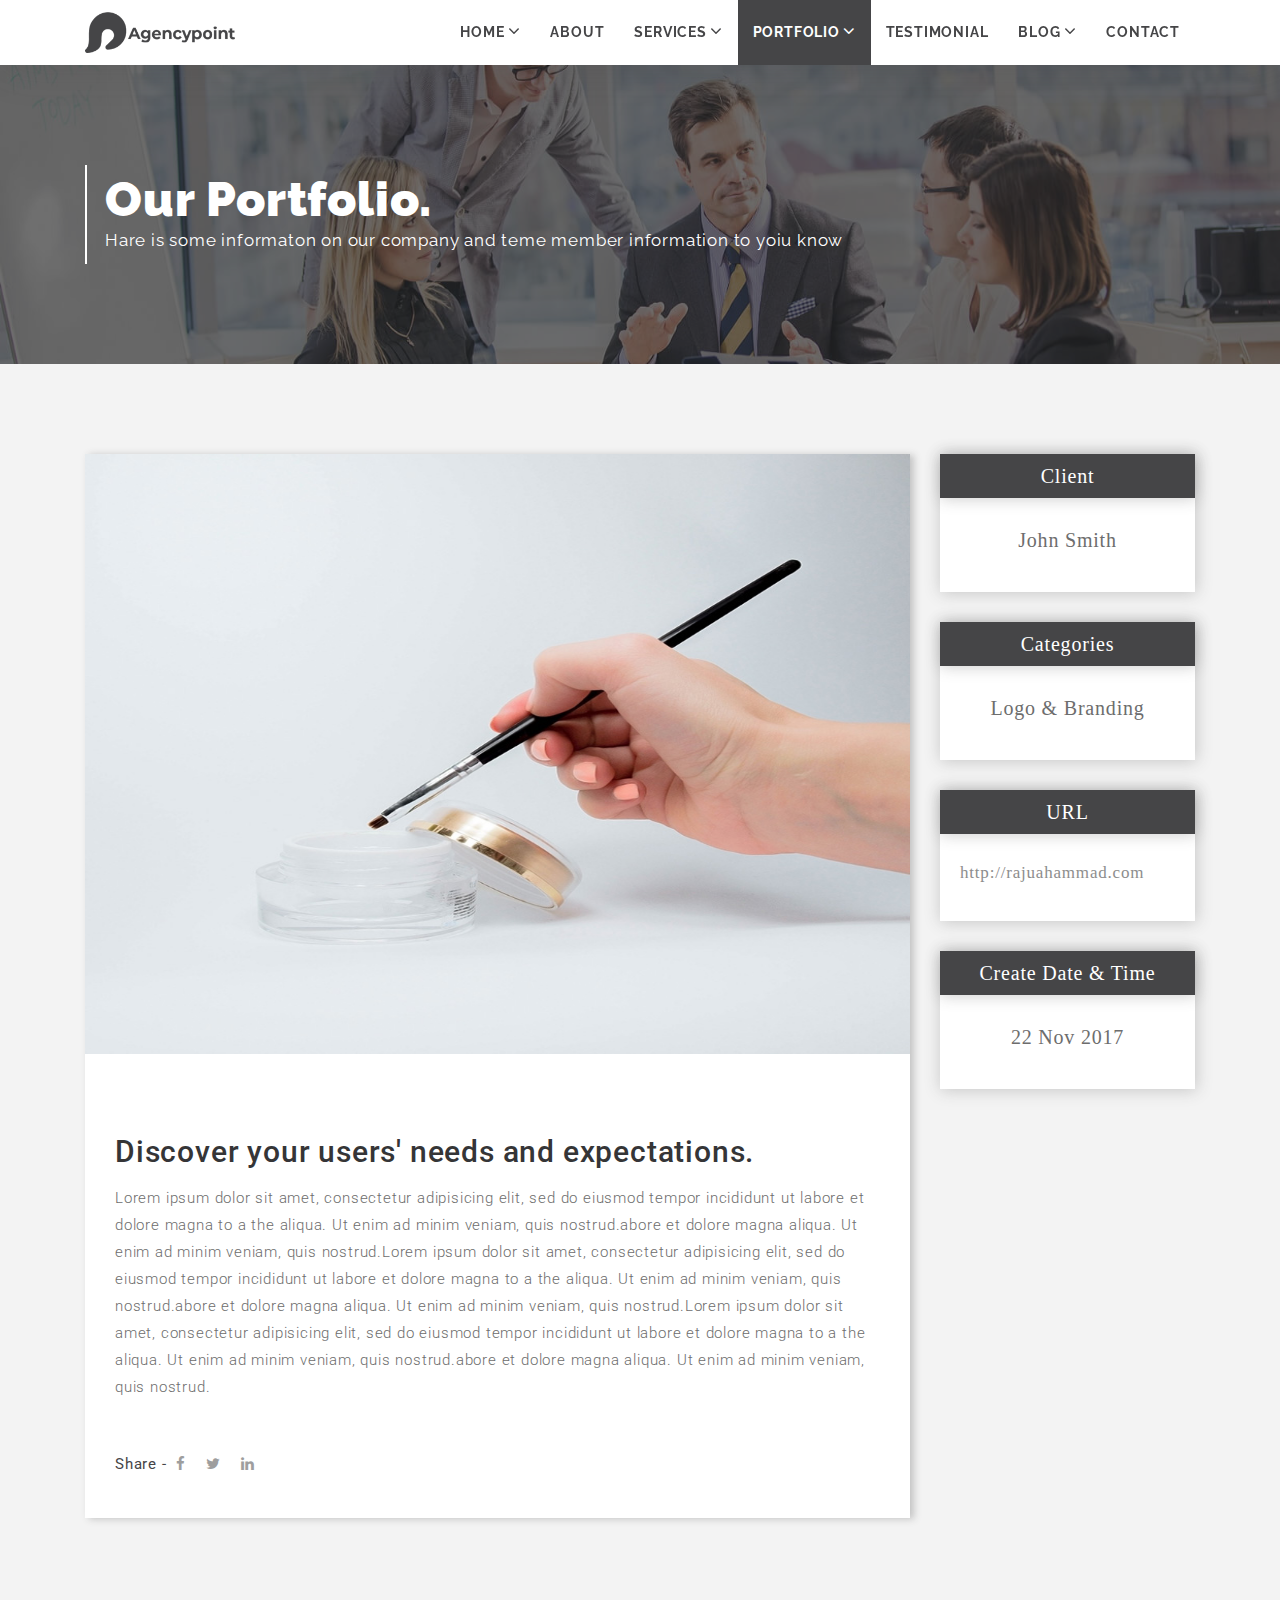
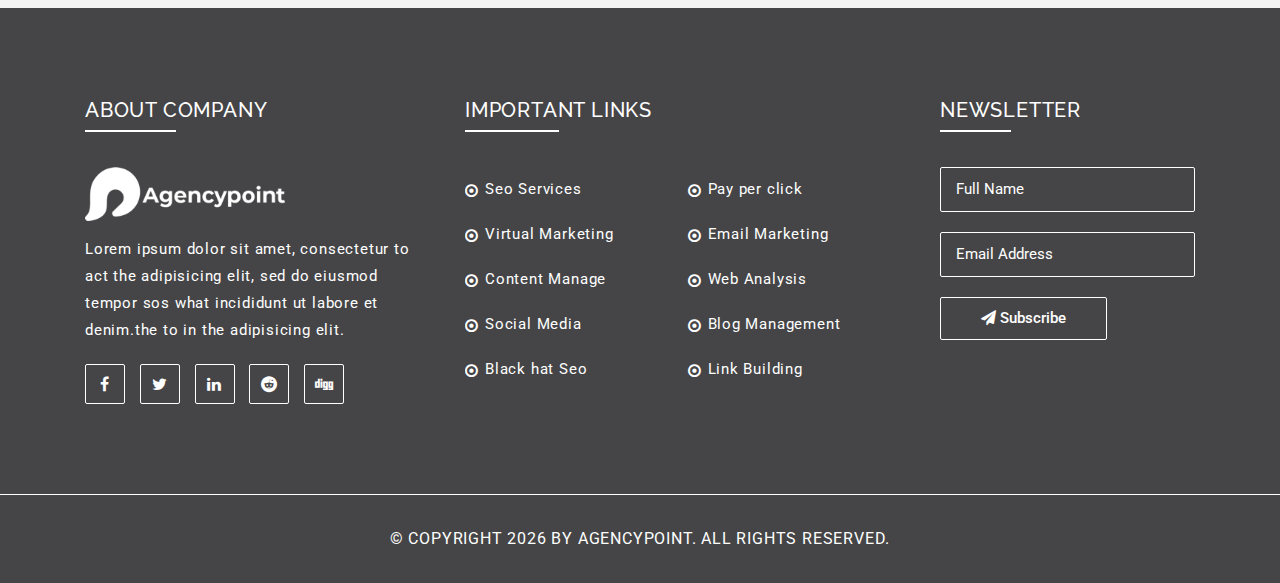
<file: tf.rajuahammad.com/html/agencypoint-preview/demo/black/portfolio-open.html>
<!DOCTYPE html>
<html class="no-js" lang="zxx">


<!-- Mirrored from tf.rajuahammad.com/html/agencypoint-preview/demo/black/portfolio-open.html by HTTrack Website Copier/3.x [XR&CO'2014], Thu, 21 Nov 2019 03:56:24 GMT -->
<head>
    <meta charset="utf-8">
    <meta http-equiv="X-UA-Compatible" content="IE=edge">
    <meta name="viewport" content="width=device-width, initial-scale=1">
    <!--=== Favicon ===-->
    <link rel="shortcut icon" href="assets/img/favicon.ico" type="image/x-icon" />

    <title>Agencypoint - Responsive Agency Bootstrap4 HTML Template</title>

    <!--=== Bootstrap CSS ===-->
    <link href="assets/css/bootstrap.min.css" rel="stylesheet">
    <!--=== Font-Awesome CSS ===-->
    <link href="assets/css/font-awesome.css" rel="stylesheet">
    <!--=== Slicknav CSS ===-->
    <link href="assets/css/plugins/slicknav.min.css" rel="stylesheet">
    <!--=== Magnific Popup CSS ===-->
    <link href="assets/css/plugins/magnific-popup.css" rel="stylesheet">
    <!--=== Owl-Carousel CSS ===-->
    <link href="assets/css/plugins/owl.carousel.css" rel="stylesheet">
    <!--=== Theme Animation CSS ===-->
    <link href="assets/css/animation.css" rel="stylesheet">
    <!--=== Theme Reset CSS ===-->
    <link href="assets/css/reset.css" rel="stylesheet">
    <!--=== Page CSS ===-->
    <link href="assets/css/page.css" rel="stylesheet">
    <!--=== Main Style CSS ===-->
    <link href="style.css" rel="stylesheet">
    <!--=== Responsive CSS ===-->
    <link href="assets/css/responsive.css" rel="stylesheet">


    <!--[if lt IE 9]>
        <script src="//oss.maxcdn.com/html5shiv/3.7.2/html5shiv.min.js"></script>
        <script src="//oss.maxcdn.com/respond/1.4.2/respond.min.js"></script>
    <![endif]-->
</head>

<body class="preloader-active">

    <!--== Preloader Area Start ==-->
    <div class="preloader">
        <div class="preloader-spinner">
            <div class="waves-block">
                <div class="waves wave-1"></div>
                <div class="waves wave-2"></div>
                <div class="waves wave-3"></div>
            </div>
        </div>
    </div>
    <!--== Preloader Area End ==-->

    <!--== HeaderTop Area Start ==-->
    <div class="header-top-area fixed-top">
        <div class="container">
            <div class="row">
                <div class="col-lg-3">
                    <!-- Logo Area Start -->
                    <a href="index.html" class="logo-area">
                        <img src="assets/img/logo.png" alt="" class="img-responsive">
                    </a>
                    <!-- Logo Area End -->
                </div>

                <div class="col-lg-9">
                    <!-- MainMenu Area -->
                    <nav class="main-menu alignright">
                        <ul>
                            <li><a href="index.html">Home<i class="fa fa-angle-down"></i></a>
                                <ul class="dropdown">
                                    <li class="active"><a href="index.html">Home V1</a></li>
                                    <li><a href="index_v2.html">Home V2</a></li>
                                    <li><a href="index_v3.html">Home V3</a></li>
                                </ul>
                            </li>
                            <li><a href="about.html">About</a></li>
                            <li><a href="#service-area">Services<i class="fa fa-angle-down"></i></a>
                                <ul class="dropdown">
                                    <li><a href="service-open.html">Single Service</a></li>
                                </ul>
                            </li>
                            <li class="active"><a href="portfolio.html">portfolio<i class="fa fa-angle-down"></i></a>
                                <ul class="dropdown">
                                    <li><a href="portfolio.html">portfolio</a></li>
                                    <li><a href="portfolio-open.html">Single portfolio</a></li>
                                </ul>
                            </li>
                            <li><a href="testimonial.html">testimonial</a></li>
                            <li><a href="blog.html">Blog<i class="fa fa-angle-down"></i></a>
                                <ul class="dropdown">
                                    <li><a href="blog.html">blog</a></li>
                                    <li><a href="blog-open.html">Single blog</a></li>
                                </ul>
                            </li>
                            <li><a href="contact.html">Contact</a></li>
                        </ul>
                    </nav>
                    <!-- MainMenu Area -->
                </div>
            </div>
        </div>
    </div>
    <!--== HeaderTop Area End ==-->

    <!--====== Page Margin Start ======-->
    <div class="every-page-margin"></div>
    <!--====== Page Margin End ======-->

    <!--====== Page Title Start ======-->
    <section id="page-title-area" class="overlay">
        <div class="container">
            <div class="row">
                <div class="col-lg-10">
                    <div class="section-title">
                        <h2>Our Portfolio.</h2>
                        <p>Hare is some informaton on our company and teme member information to yoiu know</p>
                    </div>
                </div>
            </div>
        </div>
    </section>
    <!--====== Page Title End ======-->

    <!--====== Page Content Start ======-->
    <section id="page-content-wrap" class="section-padding">
        <div class="container">
            <div class="row">
                <!--====== Single Blog Content Start ======-->
                <div class="col-lg-9">
                    <div class="single-blog-content-wrapper">
                        <div class="blog-full-view">
                            <div class="portfolio-thum-wrap">
                                <img src="assets/img/portfolio/portfolio-1.jpg" alt="" class="img-fluid">
                                <img src="assets/img/portfolio/portfolio-2.jpg" alt="" class="img-fluid">
                                <img src="assets/img/portfolio/portfolio-3.jpg" alt="" class="img-fluid">
                                <img src="assets/img/portfolio/portfolio-4.jpg" alt="" class="img-fluid">
                            </div>
                            <div class="blog-full-content">
                                <h2>Discover your users' needs and expectations.</h2>

                                <p>Lorem ipsum dolor sit amet, consectetur adipisicing elit, sed do eiusmod tempor incididunt ut labore et dolore magna to a the aliqua. Ut enim ad minim veniam, quis nostrud.abore et dolore magna aliqua. Ut enim ad minim veniam, quis nostrud.Lorem ipsum dolor sit amet, consectetur adipisicing elit, sed do eiusmod tempor incididunt ut labore et dolore magna to a the aliqua. Ut enim ad minim veniam, quis nostrud.abore et dolore magna aliqua. Ut enim ad minim veniam, quis nostrud.Lorem ipsum dolor sit amet, consectetur adipisicing elit, sed do eiusmod tempor incididunt ut labore et dolore magna to a the aliqua. Ut enim ad minim veniam, quis nostrud.abore et dolore magna aliqua. Ut enim ad minim veniam, quis nostrud.</p>
                            </div>
                        </div>

                        <div class="blog-share">
                            <span>Share -</span>
                            <a href="#"><i class="fa fa-facebook"></i></a>
                            <a href="#"><i class="fa fa-twitter"></i></a>
                            <a href="#"><i class="fa fa-linkedin"></i></a>
                        </div>
                    </div>
                </div>
                <!--====== Single Blog Content End ======-->

                <!--====== Sidebar Area Start ======-->
                <div class="col-lg-3 portfolio-open">
                    <div id="sidebar-area">
                        <!-- Single Sidebar Start-->
                        <div class="single-sidebar">
                            <h3>Client</h3>
                            <p>John Smith</p>
                        </div>
                        <!-- Single Sidebar End -->

                        <!-- Single Sidebar Start-->
                        <div class="single-sidebar">
                            <h3>Categories</h3>
                            <p>Logo &amp; Branding</p>
                        </div>
                        <!-- Single Sidebar End -->

                        <!-- Single Sidebar Start-->
                        <div class="single-sidebar">
                            <h3>URL</h3>
                            <a href="http://rajuahammad.com/" target="_blank">
                                http://rajuahammad.com
                            </a>
                        </div>
                        <!-- Single Sidebar End -->

                        <!-- Single Sidebar Start-->
                        <div class="single-sidebar">
                            <h3>Create Date &amp; Time</h3>
                            <p>22 Nov 2017</p>
                        </div>
                        <!-- Single Sidebar End -->
                    </div>
                </div>
            </div>
            <!--====== Sidebar Area End ======-->
        </div>
    </section>
    <!--====== Page Content End ======-->

    <!--== Footer Area Start ==-->
    <footer id="footer-area">
        <div class="footer-widget section-padding">
            <div class="container">
                <div class="row">
                    <!-- Single Widget Start -->
                    <div class="col-lg-4 col-md-6">
                        <div class="single-widget-wrap">
                            <div class="widget-title">
                                <h5>About Company</h5>
                            </div>
                            <div class="widget-body">
                                <img src="assets/img/footer-logo.png" alt="Logo">
                                <p>Lorem ipsum dolor sit amet, consectetur to act the adipisicing elit, sed do eiusmod tempor sos what incididunt ut labore et denim.the to in the adipisicing elit.</p>
                                <div class="footer-icons">
                                    <a href="#"><i class="fa fa-facebook"></i></a>
                                    <a href="#"><i class="fa fa-twitter"></i></a>
                                    <a href="#"><i class="fa fa-linkedin"></i></a>
                                    <a href="#"><i class="fa fa-reddit"></i></a>
                                    <a href="#"><i class="fa fa-digg"></i></a>
                                </div>
                            </div>
                        </div>
                    </div>
                    <!-- Single Widget End -->

                    <!-- Single Widget Start -->
                    <div class="col-lg-5 col-md-6">
                        <div class="single-widget-wrap">
                            <div class="widget-title">
                                <h5>Important Links</h5>
                            </div>
                            <div class="widget-body">
                                <ul class="footer-list">
                                    <li><a href="#">Seo Services</a></li>
                                    <li><a href="#">Pay per click</a></li>
                                    <li><a href="#">Virtual Marketing</a></li>
                                    <li><a href="#">Email Marketing</a></li>
                                    <li><a href="#">Content Manage</a></li>
                                    <li><a href="#">Web Analysis</a></li>
                                    <li><a href="#">Social Media</a></li>
                                    <li><a href="#">Blog Management</a></li>
                                    <li><a href="#">Black hat Seo</a></li>
                                    <li><a href="#">Link Building</a></li>
                                </ul>
                            </div>
                        </div>
                    </div>
                    <!-- Single Widget End -->

                    <!-- Single Widget Start -->
                    <div class="col-lg-3 col-md-6">
                        <div class="single-widget-wrap">
                            <div class="widget-title">
                                <h5>Newsletter</h5>
                            </div>
                            <div class="widget-body">
                                <div class="footer-form">
                                    <form action="https://tf.rajuahammad.com/html/agencypoint-preview/demo/black/index.html">
                                        <input type="text" placeholder="Full Name">
                                        <input type="email" placeholder="Email Address">
                                        <button class="quote-btn"><i class="fa fa-send"></i> Subscribe</button>
                                    </form>
                                </div>
                            </div>
                        </div>
                    </div>
                    <!-- Single Widget End -->
                </div>
            </div>
        </div>

        <div class="footer-bottom">
            <div class="container">
                <div class="row">
                    <div class="col-lg-12 text-center">
                        <div class="copyright-text">
                            <p>&copy; Copyright <script>document.write(new Date().getFullYear());</script> By AgencyPoint. All Rights Reserved.</p>
                        </div>
                    </div>
                </div>
            </div>
        </div>
    </footer>
    <!--== Footer Area End ==-->

    <!--== Begain Scroll ==-->
    <div class="scroll-top">
        <i class="fa fa-angle-up"></i>
    </div>
    <!--== End Scroll ==-->

    <!--=======================Javascript============================-->
    <!--=== Jquery Min Js ===-->
    <script src="assets/js/jquery-3.2.1.min.js"></script>
    <!--=== Jquery Migrate Min Js ===-->
    <script src="assets/js/jquery-migrate.min.js"></script>
    <!--=== Popper Min Js ===-->
    <script src="assets/js/popper.min.js"></script>
    <!--=== Bootstrap Min Js ===-->
    <script src="assets/js/bootstrap.min.js"></script>
    <!--=== Slicknav Js ===-->
    <script src="assets/js/plugins/slicknav.min.js"></script>
    <!--=== Owl-Carousel Min Js ===-->
    <script src="assets/js/plugins/owl.carousel.min.js"></script>
    <!--=== Waypoint Min Js ===-->
    <script src="assets/js/plugins/waypoints.min.js"></script>
    <!--=== CounterToUp Min Js ===-->
    <script src="assets/js/plugins/counterup.min.js"></script>
    <!--=== Isotope Min Js ===-->
    <script src="assets/js/plugins/isotope.min.js"></script>
    <!--=== Magnific Popup Min Js ===-->
    <script src="assets/js/plugins/magnific-popup.min.js"></script>
    <!--=== Vegas Min Js ===-->
    <script src="assets/js/plugins/vegas.min.js"></script>

    <!--=== Mian Js ===-->
    <script src="assets/js/main.js"></script>

</body>


<!-- Mirrored from tf.rajuahammad.com/html/agencypoint-preview/demo/black/portfolio-open.html by HTTrack Website Copier/3.x [XR&CO'2014], Thu, 21 Nov 2019 03:56:24 GMT -->
</html>
</file>
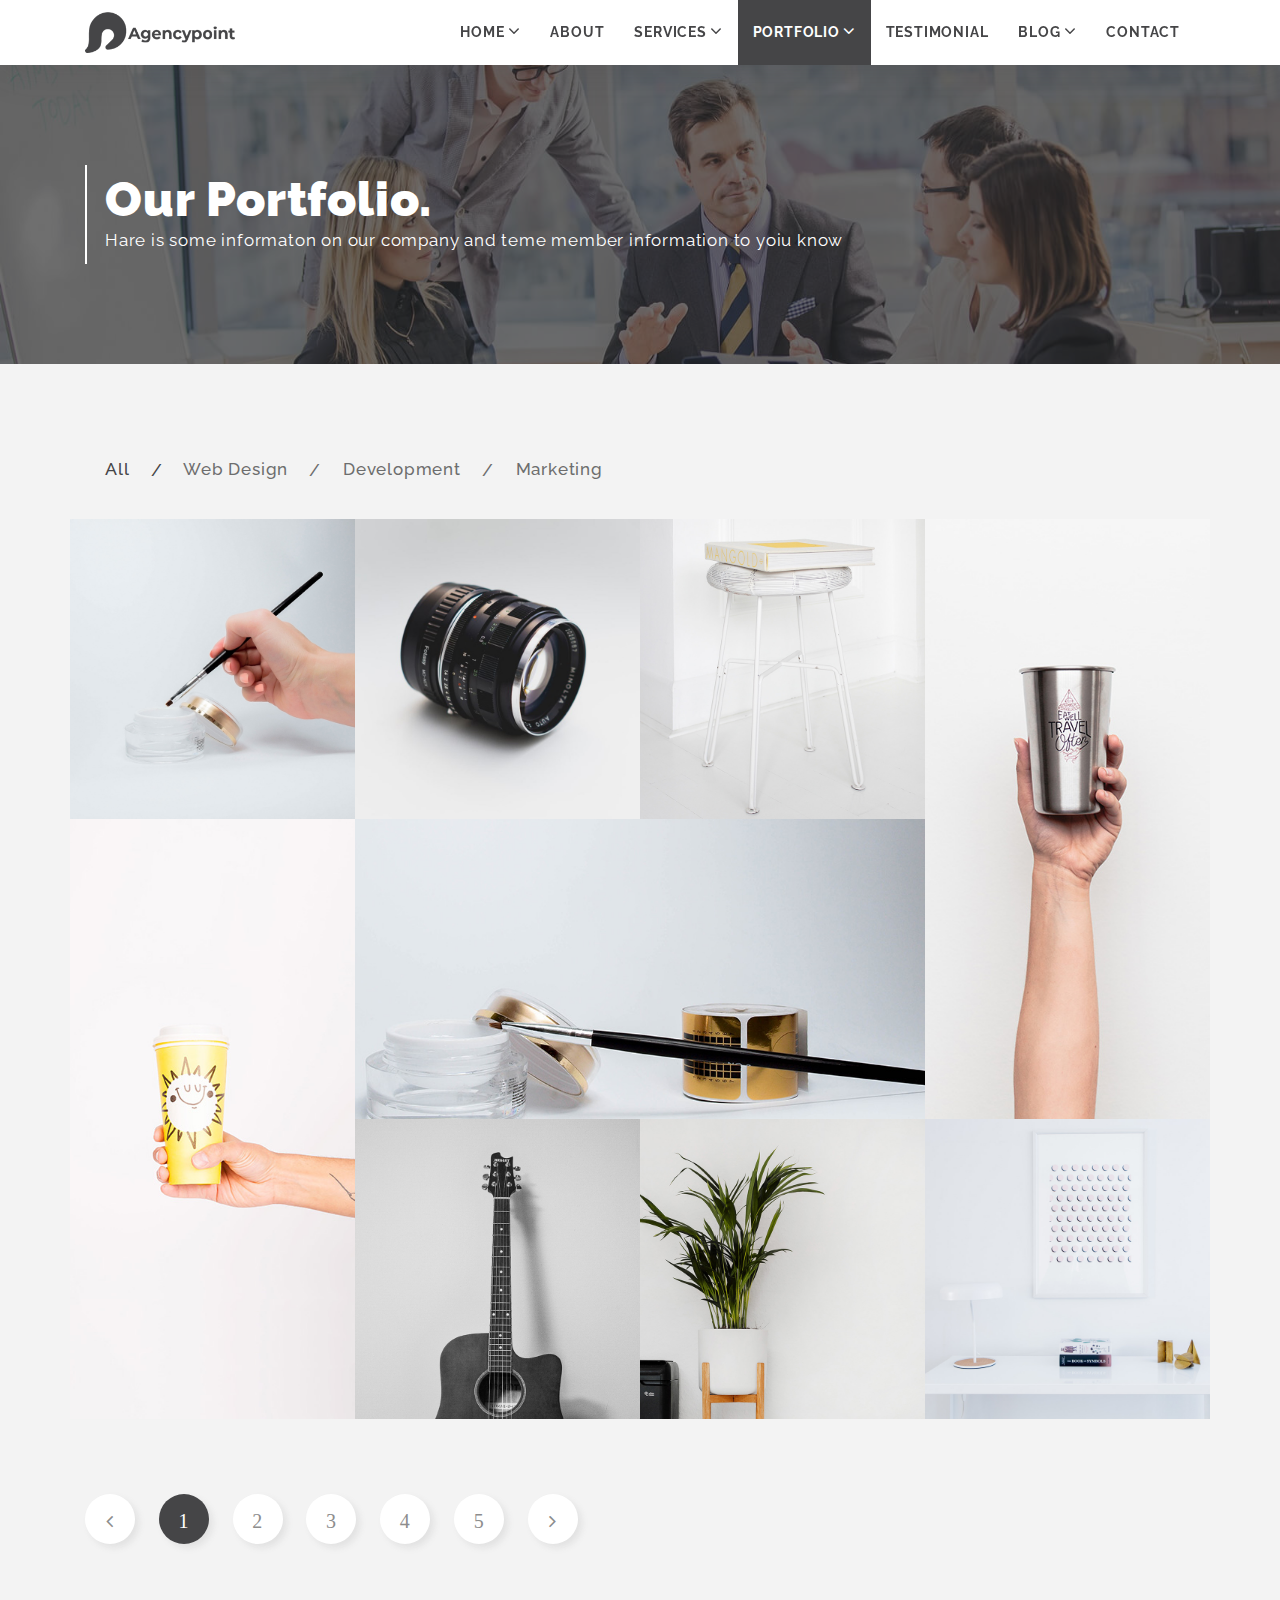
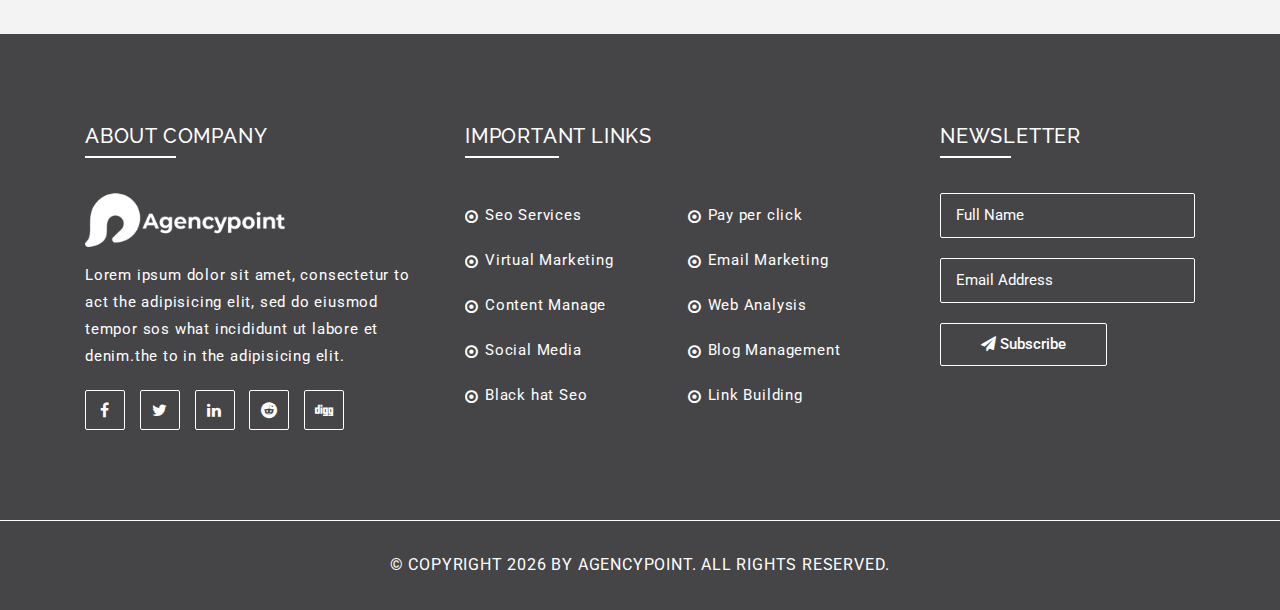
<file: tf.rajuahammad.com/html/agencypoint-preview/demo/black/portfolio.html>
<!DOCTYPE html>
<html class="no-js" lang="zxx">


<!-- Mirrored from tf.rajuahammad.com/html/agencypoint-preview/demo/black/portfolio.html by HTTrack Website Copier/3.x [XR&CO'2014], Thu, 21 Nov 2019 03:56:24 GMT -->
<head>
    <meta charset="utf-8">
    <meta http-equiv="X-UA-Compatible" content="IE=edge">
    <meta name="viewport" content="width=device-width, initial-scale=1">
    <!--=== Favicon ===-->
    <link rel="shortcut icon" href="assets/img/favicon.ico" type="image/x-icon" />

    <title>Agencypoint - Responsive Agency Bootstrap4 HTML Template</title>

    <!--=== Bootstrap CSS ===-->
    <link href="assets/css/bootstrap.min.css" rel="stylesheet">
    <!--=== Font-Awesome CSS ===-->
    <link href="assets/css/font-awesome.css" rel="stylesheet">
    <!--=== Slicknav CSS ===-->
    <link href="assets/css/plugins/slicknav.min.css" rel="stylesheet">
    <!--=== Magnific Popup CSS ===-->
    <link href="assets/css/plugins/magnific-popup.css" rel="stylesheet">
    <!--=== Owl-Carousel CSS ===-->
    <link href="assets/css/plugins/owl.carousel.css" rel="stylesheet">
    <!--=== Theme Animation CSS ===-->
    <link href="assets/css/animation.css" rel="stylesheet">
    <!--=== Theme Reset CSS ===-->
    <link href="assets/css/reset.css" rel="stylesheet">
    <!--=== Page CSS ===-->
    <link href="assets/css/page.css" rel="stylesheet">
    <!--=== Main Style CSS ===-->
    <link href="style.css" rel="stylesheet">
    <!--=== Responsive CSS ===-->
    <link href="assets/css/responsive.css" rel="stylesheet">


    <!--[if lt IE 9]>
        <script src="//oss.maxcdn.com/html5shiv/3.7.2/html5shiv.min.js"></script>
        <script src="//oss.maxcdn.com/respond/1.4.2/respond.min.js"></script>
    <![endif]-->
</head>

<body class="preloader-active">

    <!--== Preloader Area Start ==-->
    <div class="preloader">
        <div class="preloader-spinner">
            <div class="waves-block">
                <div class="waves wave-1"></div>
                <div class="waves wave-2"></div>
                <div class="waves wave-3"></div>
            </div>
        </div>
    </div>
    <!--== Preloader Area End ==-->

    <!--== HeaderTop Area Start ==-->
    <div class="header-top-area fixed-top">
        <div class="container">
            <div class="row">
                <div class="col-lg-3">
                    <!-- Logo Area Start -->
                    <a href="index.html" class="logo-area">
                        <img src="assets/img/logo.png" alt="" class="img-responsive">
                    </a>
                    <!-- Logo Area End -->
                </div>

                <div class="col-lg-9">
                    <!-- MainMenu Area -->
                    <nav class="main-menu alignright">
                        <ul>
                            <li><a href="index.html">Home<i class="fa fa-angle-down"></i></a>
                                <ul class="dropdown">
                                    <li class="active"><a href="index.html">Home V1</a></li>
                                    <li><a href="index_v2.html">Home V2</a></li>
                                    <li><a href="index_v3.html">Home V3</a></li>
                                </ul>
                            </li>
                            <li><a href="about.html">About</a></li>
                            <li><a href="#service-area">Services<i class="fa fa-angle-down"></i></a>
                                <ul class="dropdown">
                                    <li><a href="service-open.html">Single Service</a></li>
                                </ul>
                            </li>
                            <li class="active"><a href="portfolio.html">portfolio<i class="fa fa-angle-down"></i></a>
                                <ul class="dropdown">
                                    <li><a href="portfolio.html">portfolio</a></li>
                                    <li><a href="portfolio-open.html">Single portfolio</a></li>
                                </ul>
                            </li>
                            <li><a href="testimonial.html">testimonial</a></li>
                            <li><a href="blog.html">Blog<i class="fa fa-angle-down"></i></a>
                                <ul class="dropdown">
                                    <li><a href="blog.html">blog</a></li>
                                    <li><a href="blog-open.html">Single blog</a></li>
                                </ul>
                            </li>
                            <li><a href="contact.html">Contact</a></li>
                        </ul>
                    </nav>
                    <!-- MainMenu Area -->
                </div>
            </div>
        </div>
    </div>
    <!--== HeaderTop Area End ==-->

    <!--====== Page Margin Start ======-->
    <div class="every-page-margin"></div>
    <!--====== Page Margin End ======-->

    <!--====== Page Title Start ======-->
    <section id="page-title-area" class="overlay">
        <div class="container">
            <div class="row">
                <div class="col-lg-10">
                    <div class="section-title">
                        <h2>Our Portfolio.</h2>
                        <p>Hare is some informaton on our company and teme member information to yoiu know</p>
                    </div>
                </div>
            </div>
        </div>
    </section>
    <!--====== Page Title End ======-->

    <!--====== Page Content Start ======-->
    <section id="page-content-wrap" class="section-padding">
        <div class="container">
            <div class="row">
                <div class="col-lg-12">
                    <!-- Portfolio Menu Start -->
                    <div class="portfolio-menu">
                        <span class="active" data-filter="*">all</span>
                        <span data-filter=".web">web design</span>
                        <span data-filter=".dev">development</span>
                        <span data-filter=".seo">marketing</span>
                    </div>
                    <!-- Portfolio Menu End -->

                    <!-- Portfolio Items Wrap Start -->
                    <div class="row portfolio-gird">
                        <!-- Single Portfolio Start -->
                        <div class="col-lg-3 col-md-6 web dev">
                            <div class="single-portfolio overlay portfolio-img-1">
                                <div class="portfolio-hover">
                                    <h4>WEB TEMPALTE DESING</h4>
                                    <p>abour some test on web template design</p>
                                    <a href="portfolio-open.html" class="port-btn">More Details</a>
                                </div>
                            </div>
                        </div>
                        <!-- Single Portfolio End -->

                        <!-- Single Portfolio Start -->
                        <div class="col-lg-3 col-md-6 dev">
                            <div class="single-portfolio overlay portfolio-img-2">
                                <div class="portfolio-hover">
                                    <h4>WEB TEMPALTE DESING</h4>
                                    <p>abour some test on web template design</p>
                                    <a href="portfolio-open.html" class="port-btn">More Details</a>
                                </div>
                            </div>
                        </div>
                        <!-- Single Portfolio End -->

                        <!-- Single Portfolio Start -->
                        <div class="col-lg-3 col-md-6 web seo">
                            <div class="single-portfolio overlay portfolio-img-3">
                                <div class="portfolio-hover">
                                    <h4>WEB TEMPALTE DESING</h4>
                                    <p>abour some test on web template design</p>
                                    <a href="portfolio-open.html" class="port-btn">More Details</a>
                                </div>
                            </div>
                        </div>
                        <!-- Single Portfolio End -->

                        <!-- Single Portfolio Start -->
                        <div class="col-lg-3 col-md-6 dev">
                            <div class="single-portfolio overlay portfolio-img-4">
                                <div class="portfolio-hover">
                                    <h4>WEB TEMPALTE DESING</h4>
                                    <p>abour some test on web template design</p>
                                    <a href="portfolio-open.html" class="port-btn">More Details</a>
                                </div>
                            </div>
                        </div>
                        <!-- Single Portfolio End -->

                        <!-- Single Portfolio Start -->
                        <div class="col-lg-3 col-md-6 web">
                            <div class="single-portfolio overlay portfolio-img-5">
                                <div class="portfolio-hover">
                                    <h4>WEB TEMPALTE DESING</h4>
                                    <p>abour some test on web template design</p>
                                    <a href="portfolio-open.html" class="port-btn">More Details</a>
                                </div>
                            </div>
                        </div>
                        <!-- Single Portfolio End -->

                        <!-- Single Portfolio Start -->
                        <div class="col-lg-6 col-md-6 seo dev web">
                            <div class="single-portfolio overlay portfolio-img-6">
                                <div class="portfolio-hover">
                                    <h4>WEB TEMPALTE DESING</h4>
                                    <p>abour some test on web template design</p>
                                    <a href="portfolio-open.html" class="port-btn">More Details</a>
                                </div>
                            </div>
                        </div>
                        <!-- Single Portfolio End -->

                        <!-- Single Portfolio Start -->
                        <div class="col-lg-3 col-md-6 seo">
                            <div class="single-portfolio overlay portfolio-img-7">
                                <div class="portfolio-hover">
                                    <h4>WEB TEMPALTE DESING</h4>
                                    <p>abour some test on web template design</p>
                                    <a href="portfolio-open.html" class="port-btn">More Details</a>
                                </div>
                            </div>
                        </div>
                        <!-- Single Portfolio End -->

                        <!-- Single Portfolio Start -->
                        <div class="col-lg-3 col-md-6 dev">
                            <div class="single-portfolio overlay portfolio-img-8">
                                <div class="portfolio-hover">
                                    <h4>WEB TEMPALTE DESING</h4>
                                    <p>abour some test on web template design</p>
                                    <a href="portfolio-open.html" class="port-btn">More Details</a>
                                </div>
                            </div>
                        </div>
                        <!-- Single Portfolio End -->

                        <!-- Single Portfolio Start -->
                        <div class="col-lg-3 col-md-6 dev">
                            <div class="single-portfolio overlay portfolio-img-9">
                                <div class="portfolio-hover">
                                    <h4>WEB TEMPALTE DESING</h4>
                                    <p>abour some test on web template design</p>
                                    <a href="portfolio-open.html" class="port-btn">More Details</a>
                                </div>
                            </div>
                        </div>
                        <!-- Single Portfolio End -->
                    </div>
                    <!-- Portfolio Items Wrap End -->
                </div>
            </div>

            <!--==== Pagination Start====-->
            <div class="pagination-wrap">
                <div class="row">
                    <div class="col-lg-12">
                        <div class="pagi">
                            <span><a href="#"><i class="fa fa-angle-left"></i></a></span>
                            <span class="active"><a href="#">1</a></span>
                            <span><a href="#">2</a></span>
                            <span><a href="#">3</a></span>
                            <span><a href="#">4</a></span>
                            <span><a href="#">5</a></span>
                            <span><a href="#"><i class="fa fa-angle-right"></i></a></span>
                        </div>
                    </div>
                </div>
            </div>
            <!--==== Pagination End====-->
        </div>
    </section>
    <!--====== Page Content End ======-->

    <!--== Footer Area Start ==-->
    <footer id="footer-area">
        <div class="footer-widget section-padding">
            <div class="container">
                <div class="row">
                    <!-- Single Widget Start -->
                    <div class="col-lg-4 col-md-6">
                        <div class="single-widget-wrap">
                            <div class="widget-title">
                                <h5>About Company</h5>
                            </div>
                            <div class="widget-body">
                                <img src="assets/img/footer-logo.png" alt="Logo">
                                <p>Lorem ipsum dolor sit amet, consectetur to act the adipisicing elit, sed do eiusmod tempor sos what incididunt ut labore et denim.the to in the adipisicing elit.</p>
                                <div class="footer-icons">
                                    <a href="#"><i class="fa fa-facebook"></i></a>
                                    <a href="#"><i class="fa fa-twitter"></i></a>
                                    <a href="#"><i class="fa fa-linkedin"></i></a>
                                    <a href="#"><i class="fa fa-reddit"></i></a>
                                    <a href="#"><i class="fa fa-digg"></i></a>
                                </div>
                            </div>
                        </div>
                    </div>
                    <!-- Single Widget End -->

                    <!-- Single Widget Start -->
                    <div class="col-lg-5 col-md-6">
                        <div class="single-widget-wrap">
                            <div class="widget-title">
                                <h5>Important Links</h5>
                            </div>
                            <div class="widget-body">
                                <ul class="footer-list">
                                    <li><a href="#">Seo Services</a></li>
                                    <li><a href="#">Pay per click</a></li>
                                    <li><a href="#">Virtual Marketing</a></li>
                                    <li><a href="#">Email Marketing</a></li>
                                    <li><a href="#">Content Manage</a></li>
                                    <li><a href="#">Web Analysis</a></li>
                                    <li><a href="#">Social Media</a></li>
                                    <li><a href="#">Blog Management</a></li>
                                    <li><a href="#">Black hat Seo</a></li>
                                    <li><a href="#">Link Building</a></li>
                                </ul>
                            </div>
                        </div>
                    </div>
                    <!-- Single Widget End -->

                    <!-- Single Widget Start -->
                    <div class="col-lg-3 col-md-6">
                        <div class="single-widget-wrap">
                            <div class="widget-title">
                                <h5>Newsletter</h5>
                            </div>
                            <div class="widget-body">
                                <div class="footer-form">
                                    <form action="https://tf.rajuahammad.com/html/agencypoint-preview/demo/black/index.html">
                                        <input type="text" placeholder="Full Name">
                                        <input type="email" placeholder="Email Address">
                                        <button class="quote-btn"><i class="fa fa-send"></i> Subscribe</button>
                                    </form>
                                </div>
                            </div>
                        </div>
                    </div>
                    <!-- Single Widget End -->
                </div>
            </div>
        </div>

        <div class="footer-bottom">
            <div class="container">
                <div class="row">
                    <div class="col-lg-12 text-center">
                        <div class="copyright-text">
                            <p>&copy; Copyright <script>document.write(new Date().getFullYear());</script> By AgencyPoint. All Rights Reserved.</p>
                        </div>
                    </div>
                </div>
            </div>
        </div>
    </footer>
    <!--== Footer Area End ==-->

    <!--== Begain Scroll ==-->
    <div class="scroll-top">
        <i class="fa fa-angle-up"></i>
    </div>
    <!--== End Scroll ==-->

    <!--=======================Javascript============================-->
    <!--=== Jquery Min Js ===-->
    <script src="assets/js/jquery-3.2.1.min.js"></script>
    <!--=== Jquery Migrate Min Js ===-->
    <script src="assets/js/jquery-migrate.min.js"></script>
    <!--=== Popper Min Js ===-->
    <script src="assets/js/popper.min.js"></script>
    <!--=== Bootstrap Min Js ===-->
    <script src="assets/js/bootstrap.min.js"></script>
    <!--=== Slicknav Js ===-->
    <script src="assets/js/plugins/slicknav.min.js"></script>
    <!--=== Owl-Carousel Min Js ===-->
    <script src="assets/js/plugins/owl.carousel.min.js"></script>
    <!--=== Waypoint Min Js ===-->
    <script src="assets/js/plugins/waypoints.min.js"></script>
    <!--=== CounterToUp Min Js ===-->
    <script src="assets/js/plugins/counterup.min.js"></script>
    <!--=== Isotope Min Js ===-->
    <script src="assets/js/plugins/isotope.min.js"></script>
    <!--=== Magnific Popup Min Js ===-->
    <script src="assets/js/plugins/magnific-popup.min.js"></script>
    <!--=== Vegas Min Js ===-->
    <script src="assets/js/plugins/vegas.min.js"></script>

    <!--=== Mian Js ===-->
    <script src="assets/js/main.js"></script>

</body>


<!-- Mirrored from tf.rajuahammad.com/html/agencypoint-preview/demo/black/portfolio.html by HTTrack Website Copier/3.x [XR&CO'2014], Thu, 21 Nov 2019 03:56:24 GMT -->
</html>
</file>
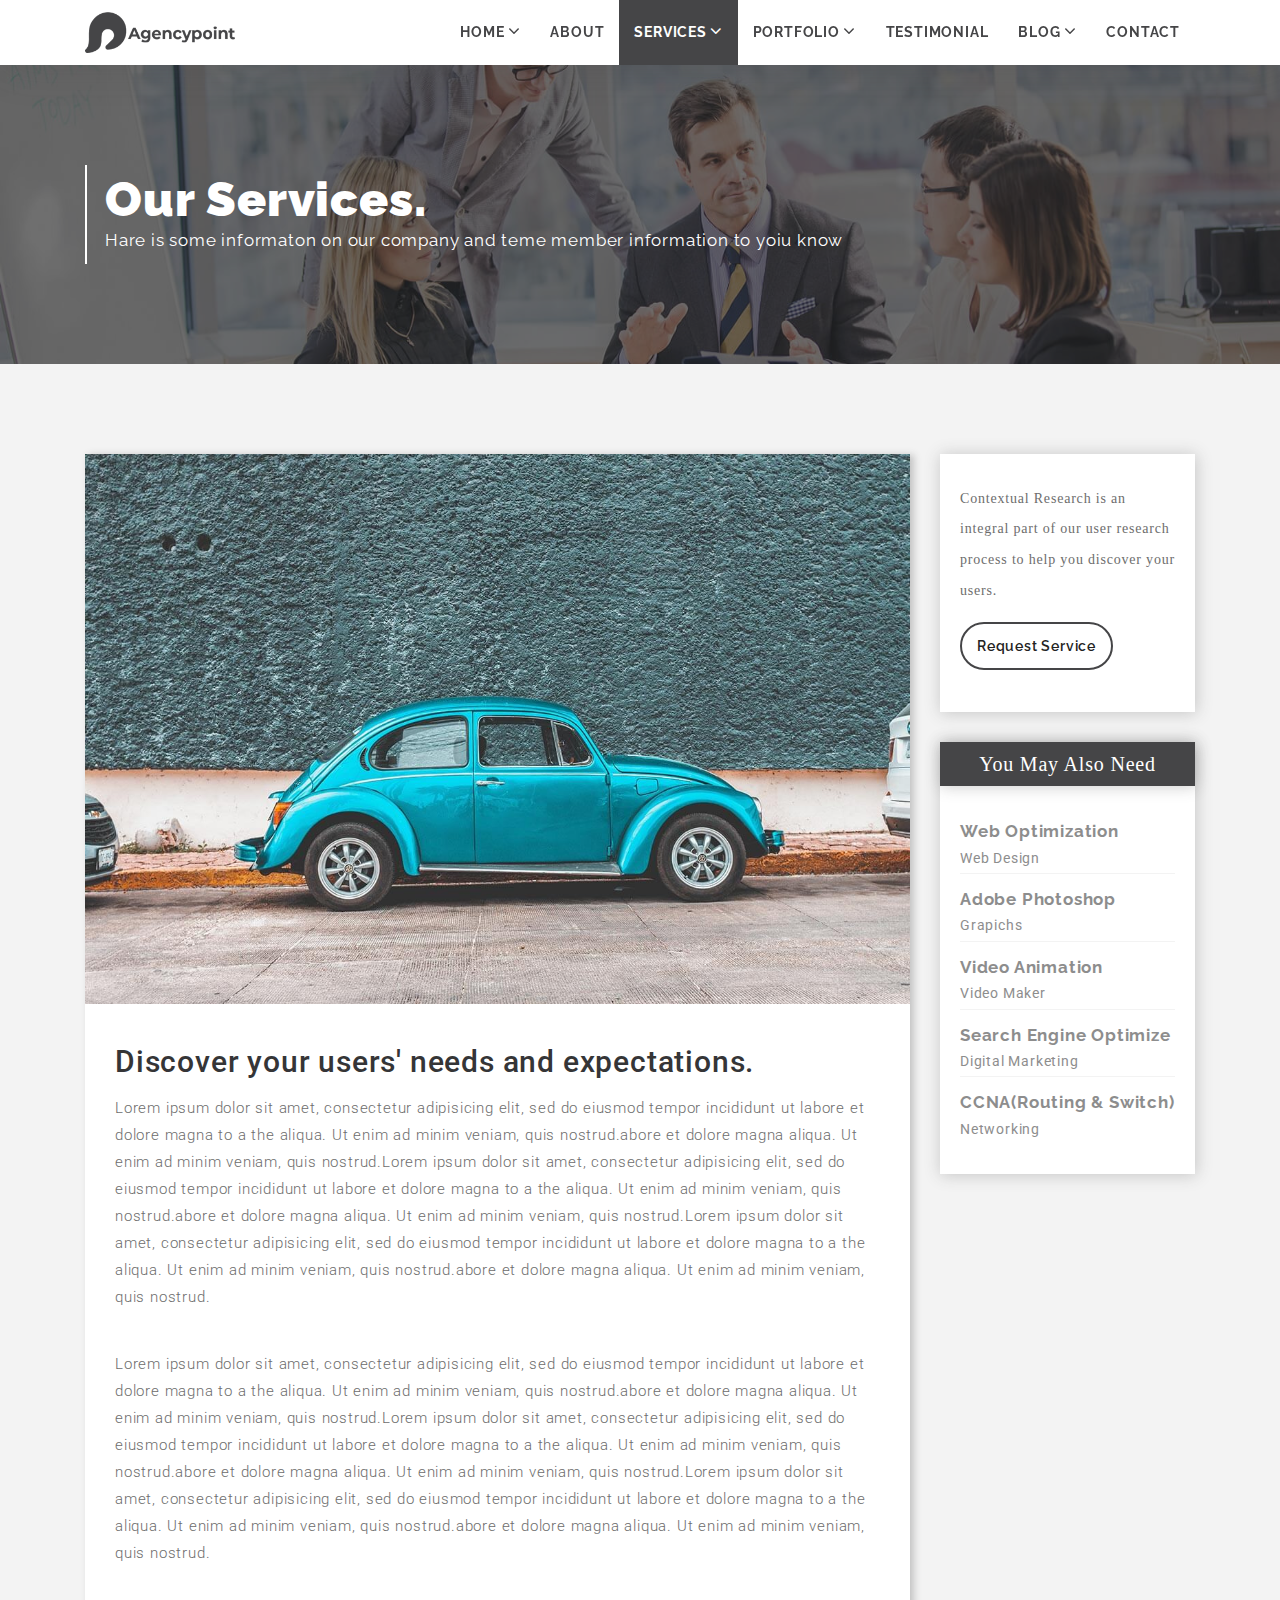
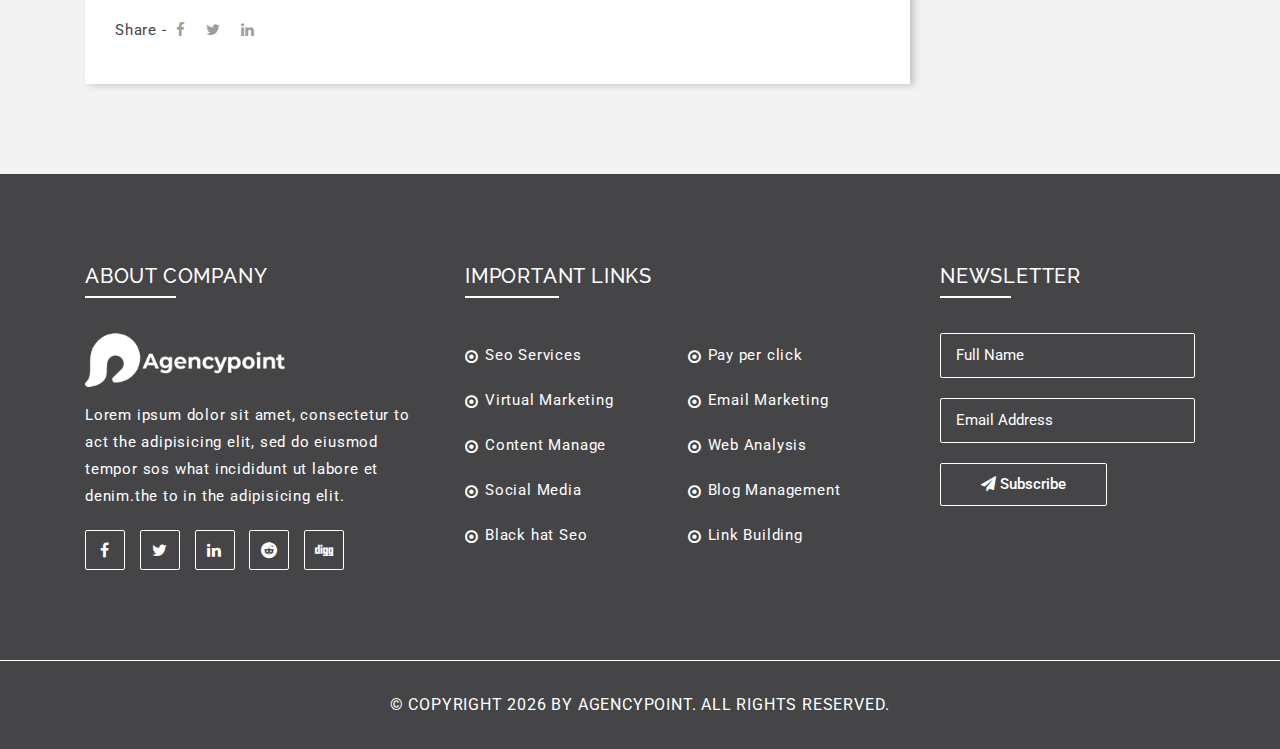
<file: tf.rajuahammad.com/html/agencypoint-preview/demo/black/service-open.html>
<!DOCTYPE html>
<html class="no-js" lang="zxx">


<!-- Mirrored from tf.rajuahammad.com/html/agencypoint-preview/demo/black/service-open.html by HTTrack Website Copier/3.x [XR&CO'2014], Thu, 21 Nov 2019 03:56:24 GMT -->
<head>
    <meta charset="utf-8">
    <meta http-equiv="X-UA-Compatible" content="IE=edge">
    <meta name="viewport" content="width=device-width, initial-scale=1">
    <!--=== Favicon ===-->
    <link rel="shortcut icon" href="assets/img/favicon.ico" type="image/x-icon" />

    <title>Agencypoint - Responsive Agency Bootstrap4 HTML Template</title>

    <!--=== Bootstrap CSS ===-->
    <link href="assets/css/bootstrap.min.css" rel="stylesheet">
    <!--=== Font-Awesome CSS ===-->
    <link href="assets/css/font-awesome.css" rel="stylesheet">
    <!--=== Slicknav CSS ===-->
    <link href="assets/css/plugins/slicknav.min.css" rel="stylesheet">
    <!--=== Magnific Popup CSS ===-->
    <link href="assets/css/plugins/magnific-popup.css" rel="stylesheet">
    <!--=== Owl-Carousel CSS ===-->
    <link href="assets/css/plugins/owl.carousel.css" rel="stylesheet">
    <!--=== Theme Animation CSS ===-->
    <link href="assets/css/animation.css" rel="stylesheet">
    <!--=== Theme Reset CSS ===-->
    <link href="assets/css/reset.css" rel="stylesheet">
    <!--=== Page CSS ===-->
    <link href="assets/css/page.css" rel="stylesheet">
    <!--=== Main Style CSS ===-->
    <link href="style.css" rel="stylesheet">
    <!--=== Responsive CSS ===-->
    <link href="assets/css/responsive.css" rel="stylesheet">


    <!--[if lt IE 9]>
        <script src="//oss.maxcdn.com/html5shiv/3.7.2/html5shiv.min.js"></script>
        <script src="//oss.maxcdn.com/respond/1.4.2/respond.min.js"></script>
    <![endif]-->
</head>

<body class="preloader-active">

    <!--== Preloader Area Start ==-->
    <div class="preloader">
        <div class="preloader-spinner">
            <div class="waves-block">
                <div class="waves wave-1"></div>
                <div class="waves wave-2"></div>
                <div class="waves wave-3"></div>
            </div>
        </div>
    </div>
    <!--== Preloader Area End ==-->

    <!--== HeaderTop Area Start ==-->
    <div class="header-top-area fixed-top">
        <div class="container">
            <div class="row">
                <div class="col-lg-3">
                    <!-- Logo Area Start -->
                    <a href="index.html" class="logo-area">
                        <img src="assets/img/logo.png" alt="" class="img-responsive">
                    </a>
                    <!-- Logo Area End -->
                </div>

                <div class="col-lg-9">
                    <!-- MainMenu Area -->
                    <nav class="main-menu alignright">
                        <ul>
                            <li><a href="index.html">Home<i class="fa fa-angle-down"></i></a>
                                <ul class="dropdown">
                                    <li class="active"><a href="index.html">Home V1</a></li>
                                    <li><a href="index_v2.html">Home V2</a></li>
                                    <li><a href="index_v3.html">Home V3</a></li>
                                </ul>
                            </li>
                            <li><a href="about.html">About</a></li>
                            <li class="active"><a href="#service-area">Services<i class="fa fa-angle-down"></i></a>
                                <ul class="dropdown">
                                    <li><a href="service-open.html">Single Service</a></li>
                                </ul>
                            </li>
                            <li><a href="portfolio.html">portfolio<i class="fa fa-angle-down"></i></a>
                                <ul class="dropdown">
                                    <li><a href="portfolio.html">portfolio</a></li>
                                    <li><a href="portfolio-open.html">Single portfolio</a></li>
                                </ul>
                            </li>
                            <li><a href="testimonial.html">testimonial</a></li>
                            <li><a href="blog.html">Blog<i class="fa fa-angle-down"></i></a>
                                <ul class="dropdown">
                                    <li><a href="blog.html">blog</a></li>
                                    <li><a href="blog-open.html">Single blog</a></li>
                                </ul>
                            </li>
                            <li><a href="contact.html">Contact</a></li>
                        </ul>
                    </nav>
                    <!-- MainMenu Area -->
                </div>
            </div>
        </div>
    </div>
    <!--== HeaderTop Area End ==-->

    <!--====== Page Margin Start ======-->
    <div class="every-page-margin"></div>
    <!--====== Page Margin End ======-->

    <!--====== Page Title Start ======-->
    <section id="page-title-area" class="overlay">
        <div class="container">
            <div class="row">
                <div class="col-lg-10">
                    <div class="section-title">
                        <h2>Our Services.</h2>
                        <p>Hare is some informaton on our company and teme member information to yoiu know</p>
                    </div>
                </div>
            </div>
        </div>
    </section>
    <!--====== Page Title End ======-->

    <!--====== Page Content Start ======-->
    <section id="page-content-wrap" class="section-padding">
        <div class="container">
            <div class="row">
                <!--====== Single Blog Content Start ======-->
                <div class="col-lg-9">
                    <div class="single-blog-content-wrapper">
                        <div class="blog-full-view">
                            <img src="assets/img/blog/single-blog/single-blog.jpg" alt="" class="img-fluid">
                            <div class="blog-full-content">
                                <h2>Discover your users' needs and expectations.</h2>

                                <p>Lorem ipsum dolor sit amet, consectetur adipisicing elit, sed do eiusmod tempor incididunt ut labore et dolore magna to a the aliqua. Ut enim ad minim veniam, quis nostrud.abore et dolore magna aliqua. Ut enim ad minim veniam, quis nostrud.Lorem ipsum dolor sit amet, consectetur adipisicing elit, sed do eiusmod tempor incididunt ut labore et dolore magna to a the aliqua. Ut enim ad minim veniam, quis nostrud.abore et dolore magna aliqua. Ut enim ad minim veniam, quis nostrud.Lorem ipsum dolor sit amet, consectetur adipisicing elit, sed do eiusmod tempor incididunt ut labore et dolore magna to a the aliqua. Ut enim ad minim veniam, quis nostrud.abore et dolore magna aliqua. Ut enim ad minim veniam, quis nostrud.</p>

                                <p>Lorem ipsum dolor sit amet, consectetur adipisicing elit, sed do eiusmod tempor incididunt ut labore et dolore magna to a the aliqua. Ut enim ad minim veniam, quis nostrud.abore et dolore magna aliqua. Ut enim ad minim veniam, quis nostrud.Lorem ipsum dolor sit amet, consectetur adipisicing elit, sed do eiusmod tempor incididunt ut labore et dolore magna to a the aliqua. Ut enim ad minim veniam, quis nostrud.abore et dolore magna aliqua. Ut enim ad minim veniam, quis nostrud.Lorem ipsum dolor sit amet, consectetur adipisicing elit, sed do eiusmod tempor incididunt ut labore et dolore magna to a the aliqua. Ut enim ad minim veniam, quis nostrud.abore et dolore magna aliqua. Ut enim ad minim veniam, quis nostrud.</p>
                            </div>
                        </div>

                        <div class="blog-share">
                            <span>Share -</span>
                            <a href="#"><i class="fa fa-facebook"></i></a>
                            <a href="#"><i class="fa fa-twitter"></i></a>
                            <a href="#"><i class="fa fa-linkedin"></i></a>
                        </div>
                    </div>
                </div>
                <!--====== Single Blog Content End ======-->

                <!--====== Sidebar Area Start ======-->
                <div class="col-lg-3 services-open">
                    <div id="sidebar-area">
                        <!-- Single Sidebar Start-->
                        <div class="single-sidebar">
                            <p>Contextual Research is an integral part of our user research process to help you discover your users.</p>
                            <a href="about.html" class="theme-btn">Request Service</a>
                        </div>
                        <!-- Single Sidebar End -->

                        <!-- Single Sidebar Start-->
                        <div class="single-sidebar">
                            <h3>You May Also Need</h3>
                            <ul class="recent-service">
                                <li>
                                    <strong><a href="service.html">Web Optimization</a></strong>
                                    <span><a href="service.html">Web Design</a></span>
                                </li>
                                <li>
                                    <strong><a href="service.html">Adobe Photoshop</a></strong>
                                    <span><a href="service.html">Grapichs</a></span>
                                </li>
                                <li>
                                    <strong><a href="service.html">Video Animation</a></strong>
                                    <span><a href="service.html">Video Maker</a></span>
                                </li>
                                <li>
                                    <strong><a href="service.html">Search Engine Optimize</a></strong>
                                    <span><a href="service.html">Digital Marketing</a></span>
                                </li>
                                <li>
                                    <strong><a href="service.html">CCNA(Routing &amp; Switch)</a></strong>
                                    <span><a href="service.html">Networking</a></span>
                                </li>
                            </ul>
                        </div>
                        <!-- Single Sidebar End -->
                    </div>
                </div>
            </div>
            <!--====== Sidebar Area End ======-->
        </div>
    </section>
    <!--====== Page Content End ======-->

    <!--== Footer Area Start ==-->
    <footer id="footer-area">
        <div class="footer-widget section-padding">
            <div class="container">
                <div class="row">
                    <!-- Single Widget Start -->
                    <div class="col-lg-4 col-md-6">
                        <div class="single-widget-wrap">
                            <div class="widget-title">
                                <h5>About Company</h5>
                            </div>
                            <div class="widget-body">
                                <img src="assets/img/footer-logo.png" alt="Logo">
                                <p>Lorem ipsum dolor sit amet, consectetur to act the adipisicing elit, sed do eiusmod tempor sos what incididunt ut labore et denim.the to in the adipisicing elit.</p>
                                <div class="footer-icons">
                                    <a href="#"><i class="fa fa-facebook"></i></a>
                                    <a href="#"><i class="fa fa-twitter"></i></a>
                                    <a href="#"><i class="fa fa-linkedin"></i></a>
                                    <a href="#"><i class="fa fa-reddit"></i></a>
                                    <a href="#"><i class="fa fa-digg"></i></a>
                                </div>
                            </div>
                        </div>
                    </div>
                    <!-- Single Widget End -->

                    <!-- Single Widget Start -->
                    <div class="col-lg-5 col-md-6">
                        <div class="single-widget-wrap">
                            <div class="widget-title">
                                <h5>Important Links</h5>
                            </div>
                            <div class="widget-body">
                                <ul class="footer-list">
                                    <li><a href="#">Seo Services</a></li>
                                    <li><a href="#">Pay per click</a></li>
                                    <li><a href="#">Virtual Marketing</a></li>
                                    <li><a href="#">Email Marketing</a></li>
                                    <li><a href="#">Content Manage</a></li>
                                    <li><a href="#">Web Analysis</a></li>
                                    <li><a href="#">Social Media</a></li>
                                    <li><a href="#">Blog Management</a></li>
                                    <li><a href="#">Black hat Seo</a></li>
                                    <li><a href="#">Link Building</a></li>
                                </ul>
                            </div>
                        </div>
                    </div>
                    <!-- Single Widget End -->

                    <!-- Single Widget Start -->
                    <div class="col-lg-3 col-md-6">
                        <div class="single-widget-wrap">
                            <div class="widget-title">
                                <h5>Newsletter</h5>
                            </div>
                            <div class="widget-body">
                                <div class="footer-form">
                                    <form action="https://tf.rajuahammad.com/html/agencypoint-preview/demo/black/index.html">
                                        <input type="text" placeholder="Full Name">
                                        <input type="email" placeholder="Email Address">
                                        <button class="quote-btn"><i class="fa fa-send"></i> Subscribe</button>
                                    </form>
                                </div>
                            </div>
                        </div>
                    </div>
                    <!-- Single Widget End -->
                </div>
            </div>
        </div>

        <div class="footer-bottom">
            <div class="container">
                <div class="row">
                    <div class="col-lg-12 text-center">
                        <div class="copyright-text">
                            <p>&copy; Copyright <script>document.write(new Date().getFullYear());</script> By AgencyPoint. All Rights Reserved.</p>
                        </div>
                    </div>
                </div>
            </div>
        </div>
    </footer>
    <!--== Footer Area End ==-->

    <!--== Begain Scroll ==-->
    <div class="scroll-top">
        <i class="fa fa-angle-up"></i>
    </div>
    <!--== End Scroll ==-->

    <!--=======================Javascript============================-->
    <!--=== Jquery Min Js ===-->
    <script src="assets/js/jquery-3.2.1.min.js"></script>
    <!--=== Jquery Migrate Min Js ===-->
    <script src="assets/js/jquery-migrate.min.js"></script>
    <!--=== Popper Min Js ===-->
    <script src="assets/js/popper.min.js"></script>
    <!--=== Bootstrap Min Js ===-->
    <script src="assets/js/bootstrap.min.js"></script>
    <!--=== Slicknav Js ===-->
    <script src="assets/js/plugins/slicknav.min.js"></script>
    <!--=== Owl-Carousel Min Js ===-->
    <script src="assets/js/plugins/owl.carousel.min.js"></script>
    <!--=== Waypoint Min Js ===-->
    <script src="assets/js/plugins/waypoints.min.js"></script>
    <!--=== CounterToUp Min Js ===-->
    <script src="assets/js/plugins/counterup.min.js"></script>
    <!--=== Isotope Min Js ===-->
    <script src="assets/js/plugins/isotope.min.js"></script>
    <!--=== Magnific Popup Min Js ===-->
    <script src="assets/js/plugins/magnific-popup.min.js"></script>
    <!--=== Vegas Min Js ===-->
    <script src="assets/js/plugins/vegas.min.js"></script>

    <!--=== Mian Js ===-->
    <script src="assets/js/main.js"></script>

</body>


<!-- Mirrored from tf.rajuahammad.com/html/agencypoint-preview/demo/black/service-open.html by HTTrack Website Copier/3.x [XR&CO'2014], Thu, 21 Nov 2019 03:56:24 GMT -->
</html>
</file>
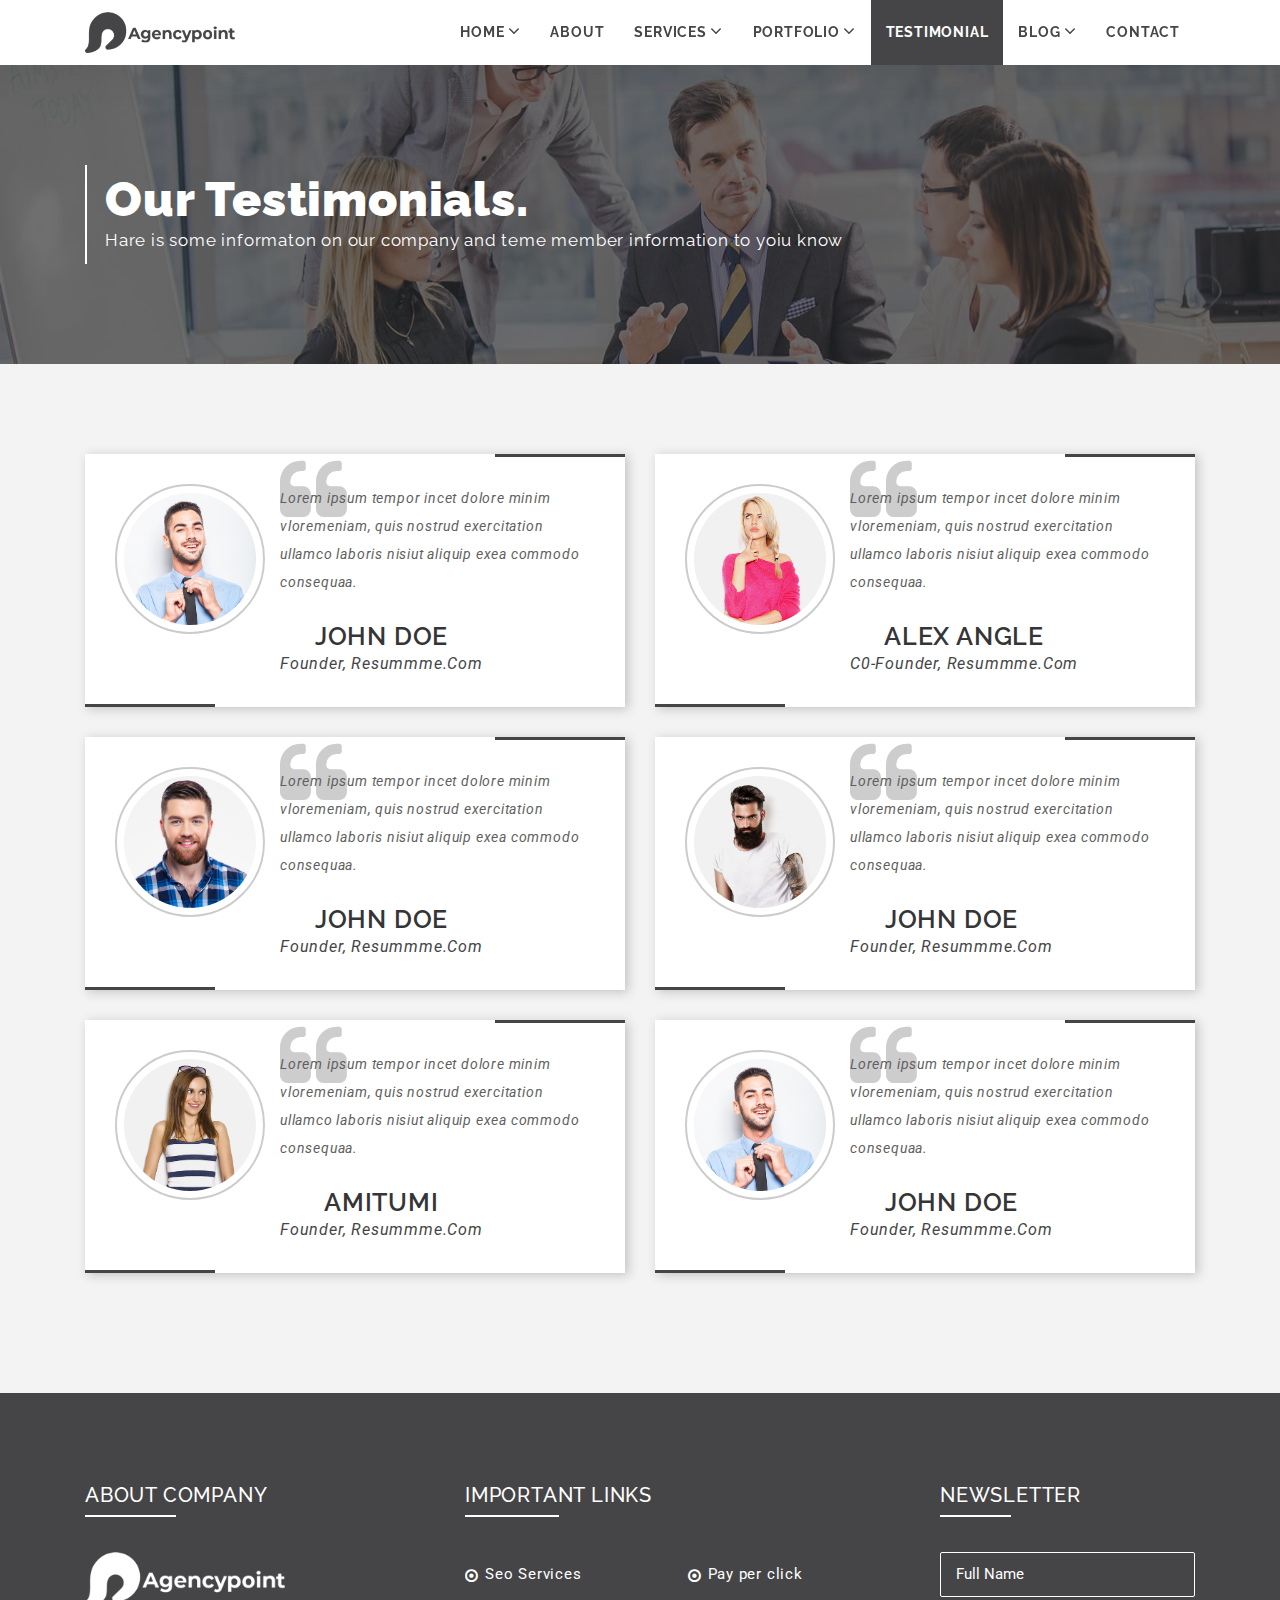
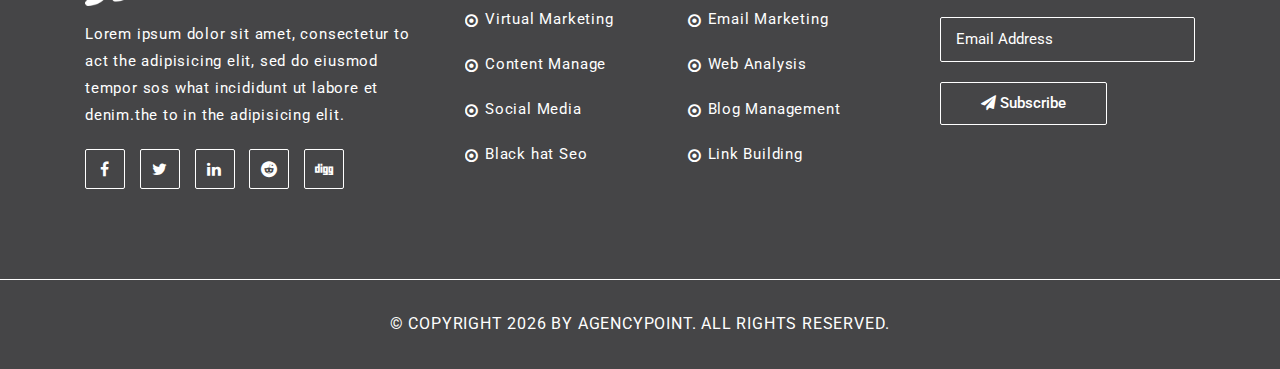
<file: tf.rajuahammad.com/html/agencypoint-preview/demo/black/testimonial.html>
<!DOCTYPE html>
<html class="no-js" lang="zxx">


<!-- Mirrored from tf.rajuahammad.com/html/agencypoint-preview/demo/black/testimonial.html by HTTrack Website Copier/3.x [XR&CO'2014], Thu, 21 Nov 2019 03:56:24 GMT -->
<head>
    <meta charset="utf-8">
    <meta http-equiv="X-UA-Compatible" content="IE=edge">
    <meta name="viewport" content="width=device-width, initial-scale=1">
    <!--=== Favicon ===-->
    <link rel="shortcut icon" href="assets/img/favicon.ico" type="image/x-icon" />

    <title>Agencypoint - Responsive Agency Bootstrap4 HTML Template</title>

    <!--=== Bootstrap CSS ===-->
    <link href="assets/css/bootstrap.min.css" rel="stylesheet">
    <!--=== Font-Awesome CSS ===-->
    <link href="assets/css/font-awesome.css" rel="stylesheet">
    <!--=== Slicknav CSS ===-->
    <link href="assets/css/plugins/slicknav.min.css" rel="stylesheet">
    <!--=== Magnific Popup CSS ===-->
    <link href="assets/css/plugins/magnific-popup.css" rel="stylesheet">
    <!--=== Owl-Carousel CSS ===-->
    <link href="assets/css/plugins/owl.carousel.css" rel="stylesheet">
    <!--=== Theme Animation CSS ===-->
    <link href="assets/css/animation.css" rel="stylesheet">
    <!--=== Theme Reset CSS ===-->
    <link href="assets/css/reset.css" rel="stylesheet">
    <!--=== Page CSS ===-->
    <link href="assets/css/page.css" rel="stylesheet">
    <!--=== Main Style CSS ===-->
    <link href="style.css" rel="stylesheet">
    <!--=== Responsive CSS ===-->
    <link href="assets/css/responsive.css" rel="stylesheet">


    <!--[if lt IE 9]>
        <script src="//oss.maxcdn.com/html5shiv/3.7.2/html5shiv.min.js"></script>
        <script src="//oss.maxcdn.com/respond/1.4.2/respond.min.js"></script>
    <![endif]-->
</head>

<body class="preloader-active">

    <!--== Preloader Area Start ==-->
    <div class="preloader">
        <div class="preloader-spinner">
            <div class="waves-block">
                <div class="waves wave-1"></div>
                <div class="waves wave-2"></div>
                <div class="waves wave-3"></div>
            </div>
        </div>
    </div>
    <!--== Preloader Area End ==-->

    <!--== HeaderTop Area Start ==-->
    <div class="header-top-area fixed-top">
        <div class="container">
            <div class="row">
                <div class="col-lg-3">
                    <!-- Logo Area Start -->
                    <a href="index.html" class="logo-area">
                        <img src="assets/img/logo.png" alt="" class="img-responsive">
                    </a>
                    <!-- Logo Area End -->
                </div>

                <div class="col-lg-9">
                    <!-- MainMenu Area -->
                    <nav class="main-menu alignright">
                        <ul>
                            <li><a href="index.html">Home<i class="fa fa-angle-down"></i></a>
                                <ul class="dropdown">
                                    <li class="active"><a href="index.html">Home V1</a></li>
                                    <li><a href="index_v2.html">Home V2</a></li>
                                    <li><a href="index_v3.html">Home V3</a></li>
                                </ul>
                            </li>
                            <li><a href="about.html">About</a></li>
                            <li><a href="#service-area">Services<i class="fa fa-angle-down"></i></a>
                                <ul class="dropdown">
                                    <li><a href="service-open.html">Single Service</a></li>
                                </ul>
                            </li>
                            <li><a href="portfolio.html">portfolio<i class="fa fa-angle-down"></i></a>
                                <ul class="dropdown">
                                    <li><a href="portfolio.html">portfolio</a></li>
                                    <li><a href="portfolio-open.html">Single portfolio</a></li>
                                </ul>
                            </li>
                            <li class="active"><a href="testimonial.html">testimonial</a></li>
                            <li><a href="blog.html">Blog<i class="fa fa-angle-down"></i></a>
                                <ul class="dropdown">
                                    <li><a href="blog.html">blog</a></li>
                                    <li><a href="blog-open.html">Single blog</a></li>
                                </ul>
                            </li>
                            <li><a href="contact.html">Contact</a></li>
                        </ul>
                    </nav>
                    <!-- MainMenu Area -->
                </div>
            </div>
        </div>
    </div>
    <!--== HeaderTop Area End ==-->

    <!--====== Page Margin Start ======-->
    <div class="every-page-margin"></div>
    <!--====== Page Margin End ======-->

    <!--====== Page Title Start ======-->
    <section id="page-title-area" class="overlay">
        <div class="container">
            <div class="row">
                <div class="col-lg-10">
                    <div class="section-title">
                        <h2>Our Testimonials.</h2>
                        <p>Hare is some informaton on our company and teme member information to yoiu know</p>
                    </div>
                </div>
            </div>
        </div>
    </section>
    <!--====== Page Title End ======-->

    <!--====== Page Content Start ======-->
    <section id="page-content-wrap" class="section-padding">
        <div class="container">
            <div class="row">
                <!-- Single Client Feedback -->
                <div class="col-lg-6 col-md-6">
                    <div class="single-client-testimonial">
                        <div class="client-thum">
                            <img src="assets/img/team/team-member-1.jpg" alt="">
                        </div>
                        <div class="client-say-content">
                            <p>Lorem ipsum tempor incet dolore minim vloremeniam, quis nostrud exercitation ullamco laboris nisiut aliquip exea commodo consequaa.</p>
                            <h2>John Doe <span>Founder, Resummme.com</span></h2>
                        </div>
                    </div>
                </div>
                <!-- Single Client Feedback -->

                <!-- Single Client Feedback -->
                <div class="col-lg-6 col-md-6">
                    <div class="single-client-testimonial">
                        <div class="client-thum">
                            <img src="assets/img/team/team-member-3.jpg" alt="">
                        </div>
                        <div class="client-say-content">
                            <p>Lorem ipsum tempor incet dolore minim vloremeniam, quis nostrud exercitation ullamco laboris nisiut aliquip exea commodo consequaa.</p>
                            <h2>Alex Angle <span>C0-Founder, Resummme.com</span></h2>
                        </div>
                    </div>
                </div>
                <!-- Single Client Feedback -->

                <!-- Single Client Feedback -->
                <div class="col-lg-6 col-md-6">
                    <div class="single-client-testimonial">
                        <div class="client-thum">
                            <img src="assets/img/team/team-member-2.jpg" alt="">
                        </div>
                        <div class="client-say-content">
                            <p>Lorem ipsum tempor incet dolore minim vloremeniam, quis nostrud exercitation ullamco laboris nisiut aliquip exea commodo consequaa.</p>
                            <h2>John Doe <span>Founder, Resummme.com</span></h2>
                        </div>
                    </div>
                </div>
                <!-- Single Client Feedback -->

                <!-- Single Client Feedback -->
                <div class="col-lg-6 col-md-6">
                    <div class="single-client-testimonial">
                        <div class="client-thum">
                            <img src="assets/img/team/team-member-5.jpg" alt="">
                        </div>
                        <div class="client-say-content">
                            <p>Lorem ipsum tempor incet dolore minim vloremeniam, quis nostrud exercitation ullamco laboris nisiut aliquip exea commodo consequaa.</p>
                            <h2>John Doe <span>Founder, Resummme.com</span></h2>
                        </div>
                    </div>
                </div>
                <!-- Single Client Feedback -->

                <!-- Single Client Feedback -->
                <div class="col-lg-6 col-md-6">
                    <div class="single-client-testimonial">
                        <div class="client-thum">
                            <img src="assets/img/team/team-member-4.jpg" alt="">
                        </div>
                        <div class="client-say-content">
                            <p>Lorem ipsum tempor incet dolore minim vloremeniam, quis nostrud exercitation ullamco laboris nisiut aliquip exea commodo consequaa.</p>
                            <h2>AmiTumi <span>Founder, Resummme.com</span></h2>
                        </div>
                    </div>
                </div>
                <!-- Single Client Feedback -->

                <!-- Single Client Feedback -->
                <div class="col-lg-6 col-md-6">
                    <div class="single-client-testimonial">
                        <div class="client-thum">
                            <img src="assets/img/team/team-member-1.jpg" alt="">
                        </div>
                        <div class="client-say-content">
                            <p>Lorem ipsum tempor incet dolore minim vloremeniam, quis nostrud exercitation ullamco laboris nisiut aliquip exea commodo consequaa.</p>
                            <h2>John Doe <span>Founder, Resummme.com</span></h2>
                        </div>
                    </div>
                </div>
                <!-- Single Client Feedback -->
            </div>
        </div>
    </section>
    <!--====== Page Content End ======-->

    <!--== Footer Area Start ==-->
    <footer id="footer-area">
        <div class="footer-widget section-padding">
            <div class="container">
                <div class="row">
                    <!-- Single Widget Start -->
                    <div class="col-lg-4 col-md-6">
                        <div class="single-widget-wrap">
                            <div class="widget-title">
                                <h5>About Company</h5>
                            </div>
                            <div class="widget-body">
                                <img src="assets/img/footer-logo.png" alt="Logo">
                                <p>Lorem ipsum dolor sit amet, consectetur to act the adipisicing elit, sed do eiusmod tempor sos what incididunt ut labore et denim.the to in the adipisicing elit.</p>
                                <div class="footer-icons">
                                    <a href="#"><i class="fa fa-facebook"></i></a>
                                    <a href="#"><i class="fa fa-twitter"></i></a>
                                    <a href="#"><i class="fa fa-linkedin"></i></a>
                                    <a href="#"><i class="fa fa-reddit"></i></a>
                                    <a href="#"><i class="fa fa-digg"></i></a>
                                </div>
                            </div>
                        </div>
                    </div>
                    <!-- Single Widget End -->

                    <!-- Single Widget Start -->
                    <div class="col-lg-5 col-md-6">
                        <div class="single-widget-wrap">
                            <div class="widget-title">
                                <h5>Important Links</h5>
                            </div>
                            <div class="widget-body">
                                <ul class="footer-list">
                                    <li><a href="#">Seo Services</a></li>
                                    <li><a href="#">Pay per click</a></li>
                                    <li><a href="#">Virtual Marketing</a></li>
                                    <li><a href="#">Email Marketing</a></li>
                                    <li><a href="#">Content Manage</a></li>
                                    <li><a href="#">Web Analysis</a></li>
                                    <li><a href="#">Social Media</a></li>
                                    <li><a href="#">Blog Management</a></li>
                                    <li><a href="#">Black hat Seo</a></li>
                                    <li><a href="#">Link Building</a></li>
                                </ul>
                            </div>
                        </div>
                    </div>
                    <!-- Single Widget End -->

                    <!-- Single Widget Start -->
                    <div class="col-lg-3 col-md-6">
                        <div class="single-widget-wrap">
                            <div class="widget-title">
                                <h5>Newsletter</h5>
                            </div>
                            <div class="widget-body">
                                <div class="footer-form">
                                    <form action="https://tf.rajuahammad.com/html/agencypoint-preview/demo/black/index.html">
                                        <input type="text" placeholder="Full Name">
                                        <input type="email" placeholder="Email Address">
                                        <button class="quote-btn"><i class="fa fa-send"></i> Subscribe</button>
                                    </form>
                                </div>
                            </div>
                        </div>
                    </div>
                    <!-- Single Widget End -->
                </div>
            </div>
        </div>

        <div class="footer-bottom">
            <div class="container">
                <div class="row">
                    <div class="col-lg-12 text-center">
                        <div class="copyright-text">
                            <p>&copy; Copyright <script>document.write(new Date().getFullYear());</script> By AgencyPoint. All Rights Reserved.</p>
                        </div>
                    </div>
                </div>
            </div>
        </div>
    </footer>
    <!--== Footer Area End ==-->

    <!--== Begain Scroll ==-->
    <div class="scroll-top">
        <i class="fa fa-angle-up"></i>
    </div>
    <!--== End Scroll ==-->

    <!--=======================Javascript============================-->
    <!--=== Jquery Min Js ===-->
    <script src="assets/js/jquery-3.2.1.min.js"></script>
    <!--=== Jquery Migrate Min Js ===-->
    <script src="assets/js/jquery-migrate.min.js"></script>
    <!--=== Popper Min Js ===-->
    <script src="assets/js/popper.min.js"></script>
    <!--=== Bootstrap Min Js ===-->
    <script src="assets/js/bootstrap.min.js"></script>
    <!--=== Slicknav Js ===-->
    <script src="assets/js/plugins/slicknav.min.js"></script>
    <!--=== Owl-Carousel Min Js ===-->
    <script src="assets/js/plugins/owl.carousel.min.js"></script>
    <!--=== Waypoint Min Js ===-->
    <script src="assets/js/plugins/waypoints.min.js"></script>
    <!--=== CounterToUp Min Js ===-->
    <script src="assets/js/plugins/counterup.min.js"></script>
    <!--=== Isotope Min Js ===-->
    <script src="assets/js/plugins/isotope.min.js"></script>
    <!--=== Magnific Popup Min Js ===-->
    <script src="assets/js/plugins/magnific-popup.min.js"></script>
    <!--=== Vegas Min Js ===-->
    <script src="assets/js/plugins/vegas.min.js"></script>

    <!--=== Mian Js ===-->
    <script src="assets/js/main.js"></script>

</body>


<!-- Mirrored from tf.rajuahammad.com/html/agencypoint-preview/demo/black/testimonial.html by HTTrack Website Copier/3.x [XR&CO'2014], Thu, 21 Nov 2019 03:56:24 GMT -->
</html>
</file>
<file: tf.rajuahammad.com/html/agencypoint-preview/demo/black/assets/css/plugins/vegas.css>
.vegas-wrapper,
.vegas-overlay,
.vegas-timer,
.vegas-slide,
.vegas-slide-inner {
    position: absolute;
    top: 0;
    left: 0;
    bottom: 0;
    right: 0;
    overflow: hidden;
    border: none;
    padding: 0;
    margin: 0;
}

.vegas-overlay {
    opacity: 0.75;
    background-color: #222;
}

.vegas-timer {
    top: auto;
    bottom: 0;
    height: 3px;
}

.vegas-timer-progress {
    width: 0%;
    height: 100%;
    background-color: #fff;
    -webkit-transition: width ease-out;
    transition: width ease-out;
}

.vegas-timer-running .vegas-timer-progress {
    width: 100%;
}

.vegas-slide,
.vegas-slide-inner {
    margin: 0;
    padding: 0;
    background: transparent center center no-repeat;
    -webkit-transform: translateZ(0);
    transform: translateZ(0);
    will-change: transform, opacity;
}

body .vegas-container {
    overflow: hidden !important;
    position: relative;
}

.vegas-video {
    min-width: 100%;
    min-height: 100%;
    width: auto;
    height: auto;
}

body.vegas-container {
    overflow: auto;
    position: static;
    z-index: -2;
}

body.vegas-container > .vegas-timer,
body.vegas-container > .vegas-overlay,
body.vegas-container > .vegas-slide {
    position: fixed;
    z-index: -1;
}

/* Target Safari IOS7+ in order to add 76px */

_::full-page-media,
_:future,
:root body.vegas-container > .vegas-slide,
:root body.vegas-container > .vegas-overlay {
    bottom: -76px;
}

/*******************************************/

/* blur transition */

/*******************************************/

.vegas-transition-blur,
.vegas-transition-blur2 {
    opacity: 0;
    -webkit-filter: blur(32px);
    filter: blur(32px);
}

.vegas-transition-blur-in,
.vegas-transition-blur2-in {
    opacity: 1;
    -webkit-filter: blur(0px);
    filter: blur(0px);
}

.vegas-transition-blur2-out {
    opacity: 0;
}

/*******************************************/

/* burn transition */

/*******************************************/

.vegas-transition-burn,
.vegas-transition-burn2 {
    opacity: 0;
    -webkit-filter: contrast(1000%) saturate(1000%);
    filter: contrast(1000%) saturate(1000%);
}

.vegas-transition-burn-in,
.vegas-transition-burn2-in {
    opacity: 1;
    -webkit-filter: contrast(100%) saturate(100%);
    filter: contrast(100%) saturate(100%);
}

.vegas-transition-burn2-out {
    opacity: 0;
    -webkit-filter: contrast(1000%) saturate(1000%);
    filter: contrast(1000%) saturate(1000%);
}

/*******************************************/

/* fade transition */

/*******************************************/

.vegas-transition-fade,
.vegas-transition-fade2 {
    opacity: 0;
}

.vegas-transition-fade-in,
.vegas-transition-fade2-in {
    opacity: 1;
}

.vegas-transition-fade2-out {
    opacity: 0;
}

/*******************************************/

/* flash transition */

/*******************************************/

.vegas-transition-flash,
.vegas-transition-flash2 {
    opacity: 0;
    -webkit-filter: brightness(25);
    filter: brightness(25);
}

.vegas-transition-flash-in,
.vegas-transition-flash2-in {
    opacity: 1;
    -webkit-filter: brightness(1);
    filter: brightness(1);
}

.vegas-transition-flash2-out {
    opacity: 0;
    -webkit-filter: brightness(25);
    filter: brightness(25);
}

/*******************************************/

/* negative transition */

/*******************************************/

.vegas-transition-negative,
.vegas-transition-negative2 {
    opacity: 0;
    -webkit-filter: invert(100%);
    filter: invert(100%);
}

.vegas-transition-negative-in,
.vegas-transition-negative2-in {
    opacity: 1;
    -webkit-filter: invert(0);
    filter: invert(0);
}

.vegas-transition-negative2-out {
    opacity: 0;
    -webkit-filter: invert(100%);
    filter: invert(100%);
}

/*******************************************/

/* slideDown transition */

/*******************************************/

.vegas-transition-slideDown,
.vegas-transition-slideDown2 {
    -webkit-transform: translateY(-100%);
    transform: translateY(-100%);
}

.vegas-transition-slideDown-in,
.vegas-transition-slideDown2-in {
    -webkit-transform: translateY(0%);
    transform: translateY(0%);
}

.vegas-transition-slideDown2-out {
    -webkit-transform: translateY(100%);
    transform: translateY(100%);
}

/*******************************************/

/* slideLeft transition */

/*******************************************/

.vegas-transition-slideLeft,
.vegas-transition-slideLeft2 {
    -webkit-transform: translateX(100%);
    transform: translateX(100%);
}

.vegas-transition-slideLeft-in,
.vegas-transition-slideLeft2-in {
    -webkit-transform: translateX(0%);
    transform: translateX(0%);
}

.vegas-transition-slideLeft2-out {
    -webkit-transform: translateX(-100%);
    transform: translateX(-100%);
}

/*******************************************/

/* slideRight transition */

/*******************************************/

.vegas-transition-slideRight,
.vegas-transition-slideRight2 {
    -webkit-transform: translateX(-100%);
    transform: translateX(-100%);
}

.vegas-transition-slideRight-in,
.vegas-transition-slideRight2-in {
    -webkit-transform: translateX(0%);
    transform: translateX(0%);
}

.vegas-transition-slideRight2-out {
    -webkit-transform: translateX(100%);
    transform: translateX(100%);
}

/*******************************************/

/* slideUp transition */

/*******************************************/

.vegas-transition-slideUp,
.vegas-transition-slideUp2 {
    -webkit-transform: translateY(100%);
    transform: translateY(100%);
}

.vegas-transition-slideUp-in,
.vegas-transition-slideUp2-in {
    -webkit-transform: translateY(0%);
    transform: translateY(0%);
}

.vegas-transition-slideUp2-out {
    -webkit-transform: translateY(-100%);
    transform: translateY(-100%);
}

/*******************************************/

/* swirlLeft transition */

/*******************************************/

.vegas-transition-swirlLeft,
.vegas-transition-swirlLeft2 {
    -webkit-transform: scale(2) rotate(35deg);
    transform: scale(2) rotate(35deg);
    opacity: 0;
}

.vegas-transition-swirlLeft-in,
.vegas-transition-swirlLeft2-in {
    -webkit-transform: scale(1) rotate(0deg);
    transform: scale(1) rotate(0deg);
    opacity: 1;
}

.vegas-transition-swirlLeft2-out {
    -webkit-transform: scale(2) rotate(-35deg);
    transform: scale(2) rotate(-35deg);
    opacity: 0;
}

/*******************************************/

/* swirlRight transition */

/*******************************************/

.vegas-transition-swirlRight,
.vegas-transition-swirlRight2 {
    -webkit-transform: scale(2) rotate(-35deg);
    transform: scale(2) rotate(-35deg);
    opacity: 0;
}

.vegas-transition-swirlRight-in,
.vegas-transition-swirlRight2-in {
    -webkit-transform: scale(1) rotate(0deg);
    transform: scale(1) rotate(0deg);
    opacity: 1;
}

.vegas-transition-swirlRight2-out {
    -webkit-transform: scale(2) rotate(35deg);
    transform: scale(2) rotate(35deg);
    opacity: 0;
}

/*******************************************/

/* zoomIn transition */

/*******************************************/

.vegas-transition-zoomIn,
.vegas-transition-zoomIn2 {
    -webkit-transform: scale(0);
    transform: scale(0);
    opacity: 0;
}

.vegas-transition-zoomIn-in,
.vegas-transition-zoomIn2-in {
    -webkit-transform: scale(1);
    transform: scale(1);
    opacity: 1;
}

.vegas-transition-zoomIn2-out {
    -webkit-transform: scale(2);
    transform: scale(2);
    opacity: 0;
}

/*******************************************/

/* zoomOut transition */

/*******************************************/

.vegas-transition-zoomOut,
.vegas-transition-zoomOut2 {
    -webkit-transform: scale(2);
    transform: scale(2);
    opacity: 0;
}

.vegas-transition-zoomOut-in,
.vegas-transition-zoomOut2-in {
    -webkit-transform: scale(1);
    transform: scale(1);
    opacity: 1;
}

.vegas-transition-zoomOut2-out {
    -webkit-transform: scale(0);
    transform: scale(0);
    opacity: 0;
}

/*******************************************/

/* kenburns animation */

/*******************************************/

.vegas-animation-kenburns {
    -webkit-animation: kenburns ease-out;
    animation: kenburns ease-out;
}

@-webkit-keyframes kenburns {
    0% {
        -webkit-transform: scale(1.5);
        transform: scale(1.5);
    }
    100% {
        -webkit-transform: scale(1);
        transform: scale(1);
    }
}

@keyframes kenburns {
    0% {
        -webkit-transform: scale(1.5);
        transform: scale(1.5);
    }
    100% {
        -webkit-transform: scale(1);
        transform: scale(1);
    }
}

/*******************************************/

/* kenburnsDownLeft animation */

/*******************************************/

.vegas-animation-kenburnsDownLeft {
    -webkit-animation: kenburnsDownLeft ease-out;
    animation: kenburnsDownLeft ease-out;
}

@-webkit-keyframes kenburnsDownLeft {
    0% {
        -webkit-transform: scale(1.5) translate(10%, -10%);
        transform: scale(1.5) translate(10%, -10%);
    }
    100% {
        -webkit-transform: scale(1) translate(0, 0);
        transform: scale(1) translate(0, 0);
    }
}

@keyframes kenburnsDownLeft {
    0% {
        -webkit-transform: scale(1.5) translate(10%, -10%);
        transform: scale(1.5) translate(10%, -10%);
    }
    100% {
        -webkit-transform: scale(1) translate(0, 0);
        transform: scale(1) translate(0, 0);
    }
}

/*******************************************/

/* kenburnsDownRight animation */

/*******************************************/

.vegas-animation-kenburnsDownRight {
    -webkit-animation: kenburnsDownRight ease-out;
    animation: kenburnsDownRight ease-out;
}

@-webkit-keyframes kenburnsDownRight {
    0% {
        -webkit-transform: scale(1.5) translate(-10%, -10%);
        transform: scale(1.5) translate(-10%, -10%);
    }
    100% {
        -webkit-transform: scale(1) translate(0, 0);
        transform: scale(1) translate(0, 0);
    }
}

@keyframes kenburnsDownRight {
    0% {
        -webkit-transform: scale(1.5) translate(-10%, -10%);
        transform: scale(1.5) translate(-10%, -10%);
    }
    100% {
        -webkit-transform: scale(1) translate(0, 0);
        transform: scale(1) translate(0, 0);
    }
}

/*******************************************/

/* kenburnsDown animation */

/*******************************************/

.vegas-animation-kenburnsDown {
    -webkit-animation: kenburnsDown ease-out;
    animation: kenburnsDown ease-out;
}

@-webkit-keyframes kenburnsDown {
    0% {
        -webkit-transform: scale(1.5) translate(0, -10%);
        transform: scale(1.5) translate(0, -10%);
    }
    100% {
        -webkit-transform: scale(1) translate(0, 0);
        transform: scale(1) translate(0, 0);
    }
}

@keyframes kenburnsDown {
    0% {
        -webkit-transform: scale(1.5) translate(0, -10%);
        transform: scale(1.5) translate(0, -10%);
    }
    100% {
        -webkit-transform: scale(1) translate(0, 0);
        transform: scale(1) translate(0, 0);
    }
}

/*******************************************/

/* kenburnsLeft animation */

/*******************************************/

.vegas-animation-kenburnsLeft {
    -webkit-animation: kenburnsLeft ease-out;
    animation: kenburnsLeft ease-out;
}

@-webkit-keyframes kenburnsLeft {
    0% {
        -webkit-transform: scale(1.5) translate(10%, 0);
        transform: scale(1.5) translate(10%, 0);
    }
    100% {
        -webkit-transform: scale(1) translate(0, 0);
        transform: scale(1) translate(0, 0);
    }
}

@keyframes kenburnsLeft {
    0% {
        -webkit-transform: scale(1.5) translate(10%, 0);
        transform: scale(1.5) translate(10%, 0);
    }
    100% {
        -webkit-transform: scale(1) translate(0, 0);
        transform: scale(1) translate(0, 0);
    }
}

/*******************************************/

/* kenburnsRight animation */

/*******************************************/

.vegas-animation-kenburnsRight {
    -webkit-animation: kenburnsRight ease-out;
    animation: kenburnsRight ease-out;
}

@-webkit-keyframes kenburnsRight {
    0% {
        -webkit-transform: scale(1.5) translate(-10%, 0);
        transform: scale(1.5) translate(-10%, 0);
    }
    100% {
        -webkit-transform: scale(1) translate(0, 0);
        transform: scale(1) translate(0, 0);
    }
}

@keyframes kenburnsRight {
    0% {
        -webkit-transform: scale(1.5) translate(-10%, 0);
        transform: scale(1.5) translate(-10%, 0);
    }
    100% {
        -webkit-transform: scale(1) translate(0, 0);
        transform: scale(1) translate(0, 0);
    }
}

/*******************************************/

/* kenburnsUpLeft animation */

/*******************************************/

.vegas-animation-kenburnsUpLeft {
    -webkit-animation: kenburnsUpLeft ease-out;
    animation: kenburnsUpLeft ease-out;
}

@-webkit-keyframes kenburnsUpLeft {
    0% {
        -webkit-transform: scale(1.5) translate(10%, 10%);
        transform: scale(1.5) translate(10%, 10%);
    }
    100% {
        -webkit-transform: scale(1) translate(0, 0);
        transform: scale(1) translate(0, 0);
    }
}

@keyframes kenburnsUpLeft {
    0% {
        -webkit-transform: scale(1.5) translate(10%, 10%);
        transform: scale(1.5) translate(10%, 10%);
    }
    100% {
        -webkit-transform: scale(1) translate(0, 0);
        transform: scale(1) translate(0, 0);
    }
}

/*******************************************/

/* kenburnsUpRight animation */

/*******************************************/

.vegas-animation-kenburnsUpRight {
    -webkit-animation: kenburnsUpRight ease-out;
    animation: kenburnsUpRight ease-out;
}

@-webkit-keyframes kenburnsUpRight {
    0% {
        -webkit-transform: scale(1.5) translate(-10%, 10%);
        transform: scale(1.5) translate(-10%, 10%);
    }
    100% {
        -webkit-transform: scale(1) translate(0, 0);
        transform: scale(1) translate(0, 0);
    }
}

@keyframes kenburnsUpRight {
    0% {
        -webkit-transform: scale(1.5) translate(-10%, 10%);
        transform: scale(1.5) translate(-10%, 10%);
    }
    100% {
        -webkit-transform: scale(1) translate(0, 0);
        transform: scale(1) translate(0, 0);
    }
}

/*******************************************/

/* kenburnsUp animation */

/*******************************************/

.vegas-animation-kenburnsUp {
    -webkit-animation: kenburnsUp ease-out;
    animation: kenburnsUp ease-out;
}

@-webkit-keyframes kenburnsUp {
    0% {
        -webkit-transform: scale(1.5) translate(0, 10%);
        transform: scale(1.5) translate(0, 10%);
    }
    100% {
        -webkit-transform: scale(1) translate(0, 0);
        transform: scale(1) translate(0, 0);
    }
}

@keyframes kenburnsUp {
    0% {
        -webkit-transform: scale(1.5) translate(0, 10%);
        transform: scale(1.5) translate(0, 10%);
    }
    100% {
        -webkit-transform: scale(1) translate(0, 0);
        transform: scale(1) translate(0, 0);
    }
}
</file>
<file: tf.rajuahammad.com/html/agencypoint-preview/demo/black/assets/css/animation.css>
/*Hero Area Button*/

.scroll-bottom i.fa {
    -webkit-animation-delay: 0s;
    animation-delay: 0s;
    -webkit-animation-duration: 1s;
    animation-duration: 1s;
    -webkit-animation-iteration-count: infinite;
    animation-iteration-count: infinite;
    -webkit-animation-name: drop;
    animation-name: drop;
    -webkit-animation-play-state: running;
    animation-play-state: running;
    -webkit-animation-timing-function: linear;
    animation-timing-function: linear;
}

@-webkit-keyframes drop {
    0% {
        top: 2px;
        opacity: 0;
    }
    30% {
        top: 10px;
        opacity: 1;
    }
    100% {
        top: 25px;
        opacity: 0;
    }
}

@keyframes drop {
    0% {
        top: 5px;
        opacity: 0;
    }
    30% {
        top: 10px;
        opacity: 1;
    }
    100% {
        top: 25px;
        opacity: 0;
    }
}

/*Video Area Button*/

.waves-block .waves {
    -webkit-animation-delay: 0;
    animation-delay: 0;
    -webkit-animation-duration: 3s;
    animation-duration: 3s;
    -webkit-animation-iteration-count: infinite;
    animation-iteration-count: infinite;
    -webkit-animation-name: waves;
    animation-name: waves;
    -webkit-animation-play-state: running;
    animation-play-state: running;
    -webkit-animation-timing-function: linear;
    animation-timing-function: linear;
}

.waves-block .wave-1 {
    -webkit-animation-delay: 1s;
    animation-delay: 1s;
}

.waves-block .wave-2 {
    -webkit-animation-delay: 2s;
    animation-delay: 2s;
}

.waves-block .wave-3 {
    -webkit-animation-delay: 3s;
    animation-delay: 3s;
}

@-webkit-keyframes waves {
    0% {
        -webkit-transform: scale(0.2, 0.2);
        transform: scale(0.2, 0.2);
        opacity: 0;
        -ms-filter: "progid:DXImageTransform.Microsoft.Alpha(Opacity=0)";
    }
    50% {
        opacity: 0.9;
        -ms-filter: "progid:DXImageTransform.Microsoft.Alpha(Opacity=90)";
    }
    100% {
        -webkit-transform: scale(0.9, 0.9);
        transform: scale(0.9, 0.9);
        opacity: 0;
        -ms-filter: "progid:DXImageTransform.Microsoft.Alpha(Opacity=0)";
    }
}

@keyframes waves {
    0% {
        -webkit-transform: scale(0.2, 0.2);
        transform: scale(0.2, 0.2);
        opacity: 0;
        -ms-filter: "progid:DXImageTransform.Microsoft.Alpha(Opacity=0)";
    }
    50% {
        opacity: 0.9;
        -ms-filter: "progid:DXImageTransform.Microsoft.Alpha(Opacity=90)";
    }
    100% {
        -webkit-transform: scale(0.9, 0.9);
        transform: scale(0.9, 0.9);
        opacity: 0;
        -ms-filter: "progid:DXImageTransform.Microsoft.Alpha(Opacity=0)";
    }
}


/* Scroll Top Button*/

.scroll-top i.fa {
    -webkit-animation-delay: 0s;
    animation-delay: 0s;
    -webkit-animation-duration: 1s;
    animation-duration: 1s;
    -webkit-animation-iteration-count: infinite;
    animation-iteration-count: infinite;
    -webkit-animation-name: drop-in;
    animation-name: drop-in;
    -webkit-animation-play-state: running;
    animation-play-state: running;
    -webkit-animation-timing-function: linear;
    animation-timing-function: linear;
}


@-webkit-keyframes drop-in {
    0% {
        bottom: 2px;
        opacity: 0;
    }
    30% {
        bottom: 10px;
        opacity: 1;
    }
    100% {
        bottom: 30px;
        opacity: 0;
    }
}

@keyframes drop-in {
    0% {
        bottom: 5px;
        opacity: 0;
    }
    30% {
        bottom: 10px;
        opacity: 1;
    }
    100% {
        bottom: 30px;
        opacity: 0;
    }
}
</file>
<file: tf.rajuahammad.com/html/agencypoint-preview/demo/black/style.css>
/*===========================
*	[Table of Contents]
* ===========================
*
*	01. Body = .preloader-active
*	02. Preloader = .preloader
*	03. Header Top = .header-top-area
        3.1 - Logo Area = .logo-area
        3.2 - MainMenu Area = .main-menu
*	04. Header Area = #header-area
*	    4.1 - Header Content = .hero-text
*	05. Hero Area = #hero-area
*	    5.1 - Hero Text = .hero-text
*	06. About Area = #about-area
*	    6.1 - About Content = .about-content
*	        6.1.1 - About Text = .about-text
*	        6.1.2 - About Image = .about-image
*	07. Service Area = #service-area
*	    7.1 - Service Content = .service-wrapper
*	        7.1.1 - Single Service = .single-service-item
*	08. Review Area = #review-area
*	    8.1 - Review Item = .single-review
*	09. Portfolio Area = #portfolio-area
*	    9.1 - Portfolio Menu = .portfolio-menu
*	    9.2 - Portfolio Content = .portfolio-gird
*	        9.2.1 - Portfolio Item = .single-portfolio
*	        9.2.2 - Portfolio Hover = .portfolio-hover
*	10. Video Area = #video-area
*	    10.1 - Video Area Content = .video-area-content
*	11. Team Area = #team-area
*	    11.1 - Team Content = .team-content-wrapper
*	         11.1.1 - Team Member = .single-team-member
*	12. Testimonial Area = #support-area
*	    12.1 - Testimonial Content =.clients-content-wrapper
*	         12.1.1 - Single Testimonial =.single-client-testimonial
*	13. Blog Area = #our-blog-area
*	    13.1 - Single Blog = .single-blog-item
*	14. Partner Area = #partner-area
*	    14.1 - Partner Content = .partner-content-wrap
*	         14.1.1 - Single Partner = .single-partner
*	15. Pricing Table Area = #our-pricing-area
*	    15.1 - Single Pricing Table = .single-pricing-item
*	16. Hire Area = #hire-area
*	    16.1 - Hire Content = .hire-content-wrap
*	         16.1.1 - Single Hire = .single-hire-item
*	17. Contact Area = #contact-area
*	    17.1 - Contact Area Content = .contact-info
*	    17.2 - Contact Form = .contact-area-form
*	18. Footer = #footer-area
*	    17.3 - Copyright Content = .copyright-text
*
*  And all pages css incluse on "assets/css/page.css"
*
*/

/*==========================================
    Author Style Here
==========================================*/

/*== Theme Base CSS Start ==*/

.overlay {
    position: relative;
    z-index: 1;
}

.overlay:after {
    background-color: #222;
    content: "";
    left: 0;
    opacity: 0.65;
    top: 0;
    position: absolute;
    height: 100%;
    width: 100%;
    z-index: -1;
}

.theme-btn {
    border: 2px solid #454547;
    border-radius: 56px;
    color: #222;
    display: inline-block;
    font-family: "Raleway", sans-serif;
    font-size: 17px;
    font-weight: 600;
    padding: 10px 35px;
    overflow: hidden;
    position: relative;
    -webkit-transition: .3s;
    transition: .3s;
}

.theme-btn:focus,
.theme-btn:hover {
    color: #fff;
    background-color: #454547;
}


.section-padding {
    padding: 90px 0;
}

.section-title {
    margin-bottom: 60px;
    padding: 10px 0 10px 20px;
    position: relative;
}

.section-title::after {
    background-color: #454547;
    content: "";
    height: 100%;
    left: 0;
    position: absolute;
    top: 0;
    width: 2px;
}

.section-title h2 {
    color: #454547;
    font-size: 48px;
    font-weight: 900;
    line-height: 1;
    text-transform: capitalize;
}

.section-title p {
    color: #454547;
    font-family: "Raleway";
    font-size: 17px;
    margin-top: 10px;
}

.theme-list li {
    line-height: 2;
    padding-left: 50px;
    position: relative;
}

.theme-list li::before {
    color: #454547;
    content: "\f00c";
    font-family: "FontAwesome";
    font-size: 18px;
    left: 0;
    position: absolute;
    top: -2px;
}

.owl-nav {
    margin-top: 40px;
    text-align: center;
}

.owl-nav div {
    display: inline-block;
    margin-right: 25px;
}

.owl-nav div.owl-next {
    margin: 0;
}

.owl-nav div i.fa {
    background-color: #fff;
    border: 1px solid;
    border-radius: 50%;
    color: #454547;
    font-size: 15px;
    height: 40px;
    line-height: 40px;
    -webkit-transition: all 0.3s ease 0s;
    transition: all 0.3s ease 0s;
    width: 40px;
}

.owl-nav div i.fa:hover {
    background-color: #454547;
    color: #fff;
    border-color: #454547;
}

.owl-nav div.owl-next i.fa {
    padding-left: 2px;
}

.scroll-top {
    background-color: #fff;
    border-radius: 2px;
    bottom: 50px;
    box-shadow: 0 0 5px rgba(0, 0, 0, 0.5);
    color: #222;
    cursor: pointer;
    display: none;
    font-size: 18px;
    height: 40px;
    position: fixed;
    right: 20px;
    transition: all 0.4s ease 0s;
    width: 40px;
    z-index: 99;
}

.scroll-top i.fa {
    bottom: 0;
    left: 50%;
    position: absolute;
    -webkit-transform: translateX(-50%);
    transform: translateX(-50%);
}

/*== Theme Base CSS End ==*/

/*== Header Top CSS Start ==*/

.header-top-area {
    background-color: #fff;
    -webkit-box-shadow: 2px 2px 40px rgba(65, 65, 65, 0.2);
    box-shadow: 2px 2px 40px rgba(65, 65, 65, 0.2);
    position: fixed;
    left: 0;
    top: 0;
    right: 0;
    z-index: 99;
}

.logo-area {
    display: inline-block;
    padding: 12px 0;
}

.logo-area img {
    max-width: 150px;
}

.main-menu {
    display: none;
}

.main-menu li {
    float: left;
    position: relative;
}

.main-menu a {
    color: #454547;
    display: block;
    font-family: "Raleway";
    font-weight: 700;
    padding: 20px 15px;
    text-transform: uppercase;
    -webkit-transition: 0.4s;
    transition: 0.4s;
}

.main-menu li.active a,
.main-menu li:hover a {
    background-color: #454547;
    color: #fff;
}

/*DropDown Menu CSS Here*/

.main-menu .dropdown {
    background-color: #fff;
    -webkit-box-shadow: 0 5px 5px rgba(0, 0, 0, 0.3);
    box-shadow: 0 5px 5px rgba(0, 0, 0, 0.3);
    left: 0;
    position: absolute;
    top: 80px;
    opacity: 0;
    visibility: hidden;
    width: 200px;
    -webkit-transition: 0.3s;
    transition: 0.3s
}

.main-menu li:hover ul {
    opacity: 1;
    visibility: visible;
    top: 65px;
}

.dropdown li {
    float: none;
}

.dropdown li a {
    font-size: 13px;
    padding: 8px 15px;
}

.main-menu li:hover ul a {
    background-color: #fff;
    color: #454547;
}

.main-menu li ul li.active a,
.main-menu li ul li:hover a {
    background-color: #454547;
    color: #fff;
}

.main-menu ul li i.fa {
    font-size: 18px;
    margin-left: 3px;
}

/*Responsive Mobile Menu*/

.slicknav_menu {
    background-color: transparent;
    font-weight: 700;
    padding: 0;
    position: fixed;
    width: 100%;
    z-index: 991;
}

.slicknav_btn {
    background-color: #454547;
    border-radius: 2px;
    margin: 0;
    padding: 10px 15px;
    position: fixed;
    right: 7%;
    top: 16px;
}

.slicknav_nav {
    background-color: #fff;
    border-top: 2px solid #454547;
    -webkit-box-shadow: 0 2px 8px #ddd;
    box-shadow: 0 2px 8px #ddd;
    left: 0;
    position: absolute;
    top: 66px;
    width: 100%;
}

.slicknav_nav ul {
    margin: 0;
}

.slicknav_parent ul {
    margin-left: 20px;
}

.slicknav_nav li a {
    font-family: 'Raleway';
    font-weight: 600;
    color: #454547;
    padding: 8px 20px !important;
    margin: 0 !important;
    border-radius: 0px !important;
    -webkit-transition: 0.4s;
    transition: 0.4s;
    text-transform: uppercase;
}

.slicknav_nav li a a {
    padding: 0 !important;
    -webkit-transition: 0.4s;
    transition: 0.4s;
}

.slicknav_nav li a:hover {
    background-color: #454547 !important;
    color: #fff !important;
}

.slicknav_nav li a:hover a {
    color: #fff !important;
}

.slicknav_arrow {
    display: none;
}

/*== Header Top CSS End ==*/

/*== Hader Area CSS Start ==*/

.hero-btn,
.scroll-bottom {
    height: auto;
}

.hero-text {
    font-size: 17px;
    color: #fff;
}

.hero-text h2 {
    color: #fff;
    font-weight: 400;
}

.hero-text h1 {
    color: #fff;
    font-weight: 900;
}

.hero-text h1,
.hero-text h2 {
    font-family: "Raleway";
    font-size: 72px;
}

.hero-text p {
    margin: 10px auto auto;
    width: 80%;
}

.hero-btn {
    margin: 50px 0 0;
}

.hero-btn .theme-btn {
    margin-right: 50px;
    border-color: #fff;
    color: #fff;
}

.hero-btn .theme-btn:hover {
    background-color: #fff;
    color: #454547;
}

.hero-btn .theme-btn:last-child {
    margin-right: 0;
}

.scroll-bottom {
    border: 2px solid #fff;
    border-radius: 20px;
    bottom: 5%;
    color: #fff;
    cursor: pointer;
    height: 50px;
    left: 50%;
    position: absolute;
    width: 30px;
}

.scroll-bottom:focus,
.scroll-bottom:hover {
    color: #fff;
}

.scroll-bottom i.fa {
    font-size: 20px;
    padding-left: 2px;
    position: relative;
}

/*== Header Area CSS End ==*/

/*== About Area CSS Start ==*/

.about-content {
    -webkit-box-shadow: 3px 0 22px rgba(64, 64, 64, 0.16);
    box-shadow: 3px 0 22px rgba(64, 64, 64, 0.16);
    padding: 65px 0;
    position: relative;
}

.about-text {
    font-size: 15px;
    font-weight: 300;
}

.about-text h2 {
    color: #3d3d3e;
    font-size: 30px;
    font-weight: 500;
}

.about-text > p {
    margin: 25px 0 35px;
}

.about-text .theme-btn {
    font-size: 18px;
    margin-top: 60px;
    padding: 10px 30px;
}

.about-image {
    background-color: #454547;
    height: 100%;
    position: absolute;
    right: 0;
    top: 0;
    width: 45%;
}

.about-bg {
    background-image: url("assets/img/about-bg.png");
    background-position: center bottom;
    background-repeat: no-repeat;
    background-size: 90% 80%;
}

/*== About Area CSS End ==*/

/*== Service CSS Start ==*/

#service-area {
    background-color: #f7f7f7;
}

.single-service-item {
    background-color: #fff;
    -webkit-box-shadow: 1px 1px 15px rgba(58, 58, 58, 0.25);
    box-shadow: 1px 1px 15px rgba(58, 58, 58, 0.25);
    margin-bottom: 15px;
    -webkit-transition: 0.3s;
    transition: 0.3s;
}

.service-icon {
    background-color: #454547;
    padding: 60px 0;
}

.service-icon img {
    max-width: 75px;
    margin: auto;
}

.service-content {
    padding: 25px 30px 45px;
}

.single-service-item h4 {
    color: #454547;
    font-family: "Roboto";
    font-size: 22px;
    font-weight: 400;
}

.single-service-item p {
    margin: 15px 0 25px;
}

.single-service-item .theme-btn {
    font-size: 15px;
    padding: 8px 20px;
}

/*== Service CSS End ==*/

/*== Review Area CSS Start ==*/

#review-area {
    background-image: url(assets/img/reviews-bg.jpg);
    background-size: cover;
    background-position: center center;
    background-repeat: no-repeat;
    background-color: #ddd;
    line-height: 1;
}

.single-review p {
    color: #fff;
    font-size: 60px;
    font-weight: 700;
}

.single-review h5 {
    color: #eaeaea;
    font-size: 18px;
    font-weight: 500;
    margin-top: 5px;
    text-transform: capitalize;
}

/*== Review Area CSS End ==*/

/*== Portfolio CSS Start ==*/

.portfolio-menu {
    font-family: "Raleway";
    font-size: 17px;
    font-weight: 500;
    margin-bottom: 35px;
    margin-left: 20px;
    text-transform: capitalize;
}

.portfolio-menu span {
    cursor: pointer;
    margin-right: 50px;
    position: relative;
    -webkit-transition: all 0.3s ease 0s;
    transition: all 0.3s ease 0s;
}

.portfolio-menu span::after {
    content: "/";
    position: absolute;
    right: -33px;
    top: -4px;
}

.portfolio-menu span:last-child::after {
    display: none;
}

.portfolio-menu span.active,
.portfolio-menu span:hover {
    color: #454547;
}

.single-portfolio {
    background-color: #ddd;
    background-position: center center;
    background-repeat: no-repeat;
    background-size: cover;
    height: 300px;
    position: relative;
    text-align: center;
    -webkit-transition: 0.5s;
    transition: 0.5s;
}

.portfolio-gird .col-lg-6,
.portfolio-gird .col-lg-3 {
    padding: 0;
}

.portfolio-gird .col-lg-3:nth-child(4) .single-portfolio,
.portfolio-gird .col-lg-3:nth-child(5) .single-portfolio {
    height: 600px;
}

.single-portfolio.overlay::after {
    background-color: #454547;
}

.portfolio-hover h4,
.portfolio-hover {
    color: #fff;
}

.single-portfolio.overlay::after,
.portfolio-hover .port-btn,
.portfolio-hover h4,
.portfolio-hover p {
    position: absolute;
    -webkit-transition: 0.5s;
    transition: 0.5s;
    left: 0;
    right: 0;
    opacity: 0;
    visibility: hidden;
}

.portfolio-hover h4 {
    font-size: 20px;
    font-weight: 600;
    top: 10%;
}

.portfolio-hover p {
    font-size: 15px;
    line-height: 20px;
    top: 50%;
    -webkit-transform: translateY(-50%);
    transform: translateY(-50%);
}

.port-btn {
    background-color: #fff;
    border-radius: 50px;
    bottom: 10%;
    color: #454547;
    display: inline-block;
    font-family: "Raleway";
    font-size: 13px;
    margin: auto;
    padding: 8px 20px;
    width: 130px;
}

.port-btn:hover {
    color: #454547;
}

/*Porfolio Hover Function*/

.single-portfolio:hover .portfolio-hover h4 {
    top: 30%;
}

.single-portfolio:hover .portfolio-hover .port-btn {
    bottom: 25%;
}

.single-portfolio:hover.overlay::after {
    opacity: 0.75;
    visibility: visible;
}

.single-portfolio:hover .portfolio-hover .port-btn,
.single-portfolio:hover .portfolio-hover h4,
.single-portfolio:hover .portfolio-hover p {
    opacity: 1;
    visibility: visible;
}

.portfolio-gird .col-lg-3:nth-child(4) .single-portfolio:hover .portfolio-hover h4,
.portfolio-gird .col-lg-3:nth-child(5) .single-portfolio:hover .portfolio-hover h4 {
    top: 40%;
}

.portfolio-gird .col-lg-3:nth-child(4) .single-portfolio:hover .portfolio-hover .port-btn,
.portfolio-gird .col-lg-3:nth-child(5) .single-portfolio:hover .portfolio-hover .port-btn {
    bottom: 37%;
}

/*Porfolio Hover Function*/

.portfolio-img-1 {
    background-image: url(assets/img/portfolio/portfolio-1.jpg);
}

.portfolio-img-2 {
    background-image: url(assets/img/portfolio/portfolio-2.jpg);
}

.portfolio-img-3 {
    background-image: url(assets/img/portfolio/portfolio-3.jpg);
}

.portfolio-img-4 {
    background-image: url(assets/img/portfolio/portfolio-4.jpg);
}

.portfolio-img-5 {
    background-image: url(assets/img/portfolio/portfolio-5.jpg);
}

.portfolio-img-6 {
    background-image: url(assets/img/portfolio/portfolio-6.jpg);
}

.portfolio-img-7 {
    background-image: url(assets/img/portfolio/portfolio-7.jpg);
}

.portfolio-img-8 {
    background-image: url(assets/img/portfolio/portfolio-8.jpg);
}

.portfolio-img-9 {
    background-image: url(assets/img/portfolio/portfolio-9.jpg);
}

/*== Portfolio CSS End ==*/

/*== Video Area CSS Start ==*/

#video-area {
    background-image: url("assets/img/video-area-bg.jpg");
    background-position: center center;
    background-repeat: no-repeat;
    background-size: cover;
    padding: 130px 0;
}

.video-icon {
    background-color: #fff;
    border-radius: 50%;
    color: #fff;
    display: block;
    font-size: 30px;
    height: 115px;
    line-height: 115px;
    margin: auto;
    position: relative;
    -webkit-transition: all 0.3s ease 0s;
    transition: all 0.3s ease 0s;
    width: 115px;
}

.video-icon i {
    color: #000;
}

.waves-block .waves {
    background-color: rgba(255, 255, 255, 0.5);
    border-radius: 100%;
    height: 250px;
    left: 50%;
    opacity: 0;
    margin-left: -125px;
    margin-top: -125px;
    position: absolute;
    top: 50%;
    width: 250px;
}

/*== Video Area CSS End ==*/

/*== Team Area CSS Start ==*/

.single-team-member {
    background-color: #f3f3f3;
    -webkit-box-shadow: 0px 0px 6px rgba(0, 0, 0, 0.4);
    box-shadow: 0px 0px 6px rgba(0, 0, 0, 0.4);
    margin-bottom: 15px;
    padding: 35px 25px 45px;
    position: relative;
    -webkit-transition: .4s;
    transition: .4s;
    z-index: 1;
}

.single-team-member::after {
    background-color: #454547;
    content: "";
    height: 100%;
    left: 0;
    opacity: 0;
    position: absolute;
    top: 0;
    -webkit-transition: .4s;
    transition: .4s;
    visibility: hidden;
    width: 100%;
    z-index: -1;
}

.team-member-thubm img {
    background-color: #fff;
    border: 2px solid #454547;
    border-radius: 50%;
    margin: auto;
    max-height: 135px;
    max-width: 135px;
    padding: 7px;
    -webkit-transition: .4s;
    transition: .4s;
}

.single-team-member h3 {
    font-family: "Roboto";
    font-size: 20px;
    font-weight: 500;
    margin-bottom: 4px;
    margin-top: 17px;
    text-transform: uppercase;
    -webkit-transition: .4s;
    transition: .4s;
}

.member-tagline {
    color: #454547;
    font-style: italic;
    font-weight: 500;
    -webkit-transition: .4s;
    transition: .4s;
}

.single-team-member p {
    color: #9c9c9c;
    font-size: 13px;
    margin-top: 15px;
    -webkit-transition: .4s;
    transition: .4s;
}

.team-icons a {
    border: 1px solid;
    border-radius: 50%;
    color: #454547;
    display: inline-block;
    font-size: 17px;
    height: 40px;
    line-height: 40px;
    margin-right: 5px;
    width: 40px;
    -webkit-transition: 0.4s;
    transition: 0.4s;
}

.team-icons {
    margin-top: 15px;
}

.team-icons a:last-child {
    margin-right: 0;
}

/*Team Hover Function CSS*/

.single-team-member:hover img {
    background-color: #454547;
    -webkit-transition: .4s;
    transition: .4s;
}

.single-team-member:hover:after {
    opacity: 1;
    visibility: visible;
    -webkit-transition: .5s;
    transition: .5s;
}

.single-team-member:hover img {
    border-color: #fff;
    -webkit-transition: .4s;
    transition: .4s;
}

.single-team-member:hover p,
.single-team-member:hover h3 {
    color: #fff;
    -webkit-transition: .4s;
    transition: .4s;
}

.single-team-member:hover .member-tagline {
    color: #f7f7f7;
    -webkit-transition: .4s;
    transition: .4s;
}

.single-team-member:hover .team-icons a {
    background-color: #fff;
    border-color: #fff;
}

/*== Team Area CSS End ==*/

/*== Testimonial CSS Start ==*/

#testimonial-area {
    background-image: url(assets/img/client-bg.jpg);
    background-attachment: fixed;
    background-size: cover;
    background-position: left top;
    background-repeat: no-repeat;
}

#testimonial-area.overlay:after {
    opacity: 0.85;
    background-color: #f3f3f3;
}

.single-client-testimonial {
    background-color: #fff;
    -webkit-box-shadow: 3px 2px 10px rgba(53, 53, 53, 0.25);
    box-shadow: 3px 2px 10px rgba(53, 53, 53, 0.25);
    padding: 30px;
    position: relative;
}

.single-client-testimonial::before,
.single-client-testimonial::after {
    background-color: #454547;
    bottom: 0;
    content: "";
    height: 3px;
    left: 0;
    -webkit-transition: 0.4s;
    transition: 0.4s;
    position: absolute;
    width: 130px;
}

.single-client-testimonial:hover:before,
.single-client-testimonial:hover:after {
    width: 100%;
}

.single-client-testimonial::before {
    left: auto;
    right: 0;
    bottom: auto;
    top: 0;
}

.owl-carousel .client-thum img {
    border: 2px solid #ccc;
    border-radius: 50%;
    height: 150px;
    padding: 7px;
    max-width: 150px !important;
    width: 150px;
}

.client-say-content p {
    color: #5f5f5f;
    font-style: italic;
    line-height: 2;
    position: relative;
    z-index: 1;
}

.client-say-content p::before {
    color: #cdcdcd;
    content: "\f10d";
    font-family: FontAwesome;
    font-size: 72px;
    font-style: normal;
    position: absolute;
    top: -65px;
    z-index: -1;
}

.client-say-content h2 {
    display: inline-block;
    font-size: 25px;
    font-weight: 600;
    margin-top: 25px;
    text-align: center;
    text-transform: uppercase;
}

.client-say-content h2 span {
    color: #454547;
    display: block;
    font-family: "Roboto";
    font-size: 16px;
    font-style: italic;
    font-weight: 400;
    line-height: 1.6;
    text-align: left;
    text-transform: capitalize;
}

.client-thum,
.client-say-content {
    display: table-cell;
    vertical-align: top;
}

/*== Testimonial CSS End ==*/

/*== Blog CSS Start ==*/

#our-blog-area {
    background-color: #f3f3f3;
}

.single-blog-item {
    -webkit-box-shadow: 2px 2px 20px rgba(53, 53, 53, 0.3);
    box-shadow: 2px 2px 20px rgba(53, 53, 53, 0.3);
    -webkit-transition: 0.4s;
    transition: 0.4s;
}

.blog-thumbnail {
    background-color: #ddd;
    background-position: center center;
    background-repeat: no-repeat;
    background-size: cover;
    height: 240px;
}

.blog-content {
    padding: 30px 20px;
}

.blog-content h2 {
    font-family: "Roboto";
    font-size: 22px;
}

.blog-content p {
    margin: 10px 0 20px;
    font-size: 14px;
}

.single-blog-item,
.blog-meta a {
    color: #9e9e9e;
    font-size: 13px;
}

.blog-meta {
    display: block;
    font-weight: 500;
    margin-bottom: 20px !important;
    margin-top: 0 !important;
}

.blog-meta a {
    margin-right: 12px;
    -webkit-transition: 0.4s;
    transition: 0.4s;
}

.blog-meta a:hover {
    color: #454547;
}

.blog-meta a:last-child {
    margin-right: 0;
}

.blog-meta i.fa {
    margin-right: 5px;
}

.theme-btn.blog-btn {
    font-size: 13px;
    padding: 8px 18px;
}

.blog-loadmore-btn.theme-btn {
    font-size: 18px;
    margin-top: 60px;
    padding: 10px 40px;
}

.single-service-item .theme-btn:after,
.blog-btn.theme-btn:after {
    -webkit-transition: 1s;
    transition: 1s;
}

.blog-thumb-bg-1 {
    background-image: url(assets/img/blog/blog-thum-1.jpg);
}

.blog-thumb-bg-2 {
    background-image: url(assets/img/blog/blog-thum-2.jpg);
}

.blog-thumb-bg-3 {
    background-image: url(assets/img/blog/blog-thum-3.jpg);
}

/*== Blog CSS End ==*/

/*== Partner Area CSS Start ==*/

#partner-area {
    background-image: url(assets/img/partner/partner-bg.jpg);
    background-attachment: fixed;
    background-color: #ddd;
    background-size: cover;
    background-position: center center;
    background-repeat: no-repeat;
}

#partner-area .owl-nav {
    margin-top: 0;
}

.single-partner {
    background-color: #fff;
    border-radius: 3px;
    height: 105px;
    text-align: center;
}

.partner-content-wrap.owl-carousel img {
    margin: auto;
    width: auto;
}

/*== Partner Area CSS End ==*/

/*== Pricing Table CSS Start ==*/

#our-pricing-area {
    background-color: #f3f3f3;
}

#our-pricing-area .section-title {
    margin-bottom: 80px;
}

.single-pricing-item {
    background-color: #fff;
    -webkit-box-shadow: 2px 2px 10px rgba(53, 53, 53, 0.3);
    box-shadow: 2px 2px 10px rgba(53, 53, 53, 0.3);
    padding: 35px 5px;
    -webkit-transition: 0.4s;
    transition: 0.4s;
}

.price-rate {
    font-family: "Roboto";
}

.price-rate span {
    display: block;
    font-size: 14px;
    font-weight: 400;
    margin-top: 10px;
    text-transform: capitalize;
}

.package-name {
    border-bottom: 1px solid #dbdbdb;
    border-top: 1px solid #dbdbdb;
    font-family: "Roboto";
    font-size: 20px;
    margin: 20px 0 30px;
    padding: 12px 0;
    text-transform: uppercase;
    -webkit-transition: all 0.3s ease 0s;
    transition: all 0.3s ease 0s;
}

.package-feature {
    color: #9b9a9a;
    font-size: 15px;
    text-transform: capitalize;
}

.package-feature li {
    margin-bottom: 20px;
}

.price-btn {
    background-color: #353537;
    border-radius: 50px;
    -webkit-box-shadow: 2px 7px 20px rgba(53, 53, 53, 0.3);
    box-shadow: 2px 7px 20px rgba(53, 53, 53, 0.3);
    color: #fff;
    display: inline-block;
    font-family: "Raleway";
    font-size: 13px;
    margin-top: 10px;
    padding: 10px 40px;
    -webkit-transition: all 0.3s ease 0s;
    transition: all 0.3s ease 0s;
}

.price-btn:focus,
.price-btn:hover {
    color: #fff;
}

/*pricing tabel hover function*/

.single-pricing-item:hover .package-name {
    color: #454547;
    border-color: #454547;
}

/*== Pricing Table CSS End ==*/

/*== Hire Me CSS Start ==*/

#hire-area {
    background-attachment: fixed;
    background-color: #ddd;
    background-image: url("assets/img/hire-area-bg.jpg");
    background-position: center center;
    background-repeat: no-repeat;
    background-size: cover;
}

.single-hire-item h2 {
    font-size: 45px;
    font-weight: 900;
    color: #fff;
}

.single-hire-item p {
    color: #fff;
    font-family: "Raleway";
    font-size: 24px;
    font-style: italic;
    font-weight: 400;
    margin: 15px 0 25px;
}

.single-hire-item .theme-btn {
    color: #fff;
    border-color: #fff;
    font-size: 20px;
}

.single-hire-item .theme-btn:hover {
    color: #222;
    background-color: #eaeaea;
}

/*== Hire Me CSS End ==*/

/*== Contact CSS Start ==*/

#contact-area {
    background-color: #f3f3f3;
}

.contact-info,
.contact-area-form {
    background-color: #fff;
    -webkit-box-shadow: 2px 2px 10px rgba(53, 53, 53, 0.3);
    box-shadow: 2px 2px 10px rgba(53, 53, 53, 0.3);
    padding: 50px 40px;
    -webkit-transition: 0.4s;
    transition: 0.4s;
}

.contact-info h2,
.contact-area-form h2 {
    font-size: 30px;
}

.contact-info h2 {
    margin-bottom: 30px;
}

.con-info-item {
    margin-bottom: 15px;
    padding-left: 35px;
    position: relative;
}

.con-info-item i.fa,
.con-info-item span {
    color: #454547;
}

.con-info-item i.fa {
    font-size: 20px;
    left: 0;
    position: absolute;
    top: 2px;
}

.con-info-item span {
    font-weight: 700;
}

.map-area iframe {
    border: 0 none;
    border-radius: 2px;
    -webkit-filter: grayscale(100%);
    filter: grayscale(100%);
    height: 100%;
    width: 100%;
}

.map-area {
    height: 250px;
    margin-top: 30px;
}

.contact-area-form p {
    font-size: 15px;
    font-weight: 300;
    margin-top: 10px;
}

.contact-area-form form {
    margin-top: 35px;
}

.contact-area-form form .form-group {
    margin-bottom: 40px;
}

.contact-area-form form input,
.contact-area-form form textarea {
    border: 0 none;
    border-radius: 0;
    -webkit-box-shadow: none;
    box-shadow: none;
    color: #919192;
    font-family: "Roboto";
    font-size: 13px;
    font-weight: 300 !important;
    padding-left: 0;
}

.contact-area-form form input,
.contact-area-form form textarea {
    border-bottom: 1px solid #908d8d;
}

.contact-area-form form textarea {
    height: 81px;
    resize: none;
}

.contact-area-form form input:focus,
.contact-area-form form textarea:focus {
    -webkit-box-shadow: none;
    box-shadow: none;
    outline: 0px;
    border-bottom-color: #454547;

}

.contact-area-form .theme-btn {
    font-size: 14px;
    padding: 10px 20px;
    background-color: transparent;
}

.contact-area-form .theme-btn:focus,
.contact-area-form .theme-btn:hover {
    cursor: pointer;
    background-color: #454547;
    color: #fff;
}

#contactForm label {
    position: absolute;
}

#contact-area .help-block {
    color: #454547 !important;
}

#contact-area .alert {
    background-color: #454547;
    border: 0 none;
    color: #fff;
    font-family: "Roboto";
    font-size: 13px;
    font-weight: 300;
}

/*== Contact CSS End ==*/

/*== Footer Area Start ==*/

#footer-area {
    background-color: #454547;
    color: #fff;
}

.widget-title h5 {
    color: #fff;
    display: inline-block;
    font-size: 20px;
    font-weight: 500;
    margin-bottom: 35px;
    padding-bottom: 10px;
    position: relative;
    text-transform: uppercase;
}

.widget-title h5::after {
    border-bottom: 2px solid #fff;
    bottom: 0;
    content: "";
    left: 0;
    position: absolute;
    width: 50%;
}

.widget-body {
    font-size: 15px;
    line-height: 1.8;
}

.widget-body img {
    margin-bottom: 15px;
    width: 200px;
}

.footer-icons a {
    border: 1px solid #fff;
    border-radius: 2px;
    color: #fff;
    display: inline-block;
    font-size: 16px;
    height: 40px;
    line-height: 40px;
    margin-right: 10px;
    text-align: center;
    -webkit-transition: all 0.4s ease 0s;
    transition: all 0.4s ease 0s;
    width: 40px;
}

.footer-icons a:hover {
    background-color: #fff;
    color: #454547;
}

.footer-icons {
    margin-top: 20px;
}

.footer-list {
    overflow: hidden;
}

.footer-list a {
    color: #fff;
    display: inline;
    line-height: 3;
    padding-left: 20px;
    position: relative;
    -webkit-transition: 0.4s;
    transition: 0.4s;
}

.footer-list a:hover {
    padding-left: 25px;
}

.footer-list a::after {
    content: "\f192";
    font-family: FontAwesome;
    left: 0;
    position: absolute;
    top: -12px;
}

.footer-list li {
    float: left;
    width: 50%;
}

.footer-form input {
    background-color: transparent;
    border: 1px solid #fff;
    border-radius: 2px;
    color: #fff;
    display: block;
    margin-bottom: 20px;
    padding: 8px 15px;
    width: 100%;
}

.footer-form input::-webkit-input-placeholder {
    color: #fff;
}

.footer-form input:-ms-input-placeholder {
    color: #fff;
}

.footer-form input::placeholder {
    color: #fff;
}

.footer-form input::-moz-placeholder {
    color: #fff;
}

.footer-form button {
    background-color: transparent;
    border: 1px solid #fff;
    border-radius: 2px;
    color: #fff;
    cursor: pointer;
    font-weight: 500;
    padding: 7px 40px;
    -webkit-transition: all 0.4s ease 0s;
    transition: all 0.4s ease 0s;
}

.footer-form button:hover {
    background-color: #fff;
    color: #454547;
}

.footer-bottom {
    border-top: 1px solid #fff;
    padding: 30px 0;
}

.copyright-text {
    color: #fff;
    font-size: 16px;
    text-transform: uppercase;
}

/*== Fotter CSS End ==*/

/*== Preloader CSS Start ==*/

body.preloader-active {
    position: absolute;
    width: 100%;
    height: 100%;
    top: 0;
    left: 0;
    z-index: 99999;
    overflow: hidden;
}

.preloader {
    position: absolute;
    width: 100%;
    height: 100%;
    left: 0;
    top: 0;
    background-color: #fff;
    z-index: 99999;
}

.preloader-spinner {
    left: 50%;
    top: 50%;
    -webkit-transform: translate(-50%, -50%);
    transform: translate(-50%, -50%);
    position: absolute;
}

.preloader .waves-block .waves {
    background-color: #454547;
    height: 100px;
    margin-left: -50px;
    margin-top: -50px;
    width: 100px;
}

.preloader .waves-block .waves-1 {
    -webkit-animation-delay: 0.2s;
    animation-delay: 0.2s;
}

.preloader .waves-block .waves-2 {
    -webkit-animation-delay: 0.3s;
    animation-delay: 0.3s;
}

.preloader .waves-block .waves-3 {
    -webkit-animation-delay: 0.3s;
    animation-delay: 0.3s;
}

/*== Preloader CSS End ==*/

/*==========================================
   Home 2(index2) CSS Here
==========================================*/

.slider-item-wrap {
    background-position: center center;
    background-size: cover;
    background-repeat: no-repeat;
}

.slider-bg-1 {
    background-image: url(assets/img/slider-img/slider-img-1.jpg);
}

.slider-bg-2 {
    background-image: url(assets/img/slider-img/slider-img-2.jpg);
}

.slider-bg-3 {
    background-image: url(assets/img/hero-area-bg.jpg);
}

header#home-slider .owl-controls,
header#home-slider .owl-controls div {
    height: auto;
}

header#home-slider .owl-nav div {
    left: 100px;
    opacity: 0;
    position: absolute;
    top: 50%;
    visibility: hidden;
    -webkit-transition: 0.4s;
    transition: 0.4s;
}

header#home-slider .owl-nav div.owl-next {
    left: auto;
    right: 100px;
}

header#home-slider:hover .owl-nav div {
    opacity: 1;
    visibility: visible;
    left: 20px;
}

header#home-slider:hover .owl-nav div.owl-next {
    right: 20px;
    left: auto;
}

/*==========================================
   Home 3(index3) CSS Here
==========================================*/

#header-area {
    background-image: url('assets/img/hero-area-bg.jpg');
    background-position: center center;
    background-size: cover;
}
</file>
<file: tf.rajuahammad.com/html/agencypoint-preview/demo/black/assets/css/responsive.css>
/* ==== Iphone Ratina ==== */

@media only screen and (min-width:320px) {
    .main-menu {
        display: none;
    }
    header,
    header div,
    body,
    html {
        height: auto;
    }
    .hero-text {
        padding: 200px 0;
    }
    .hero-text h1 {
        font-size: 33px;
    }
    .hero-text p {
        width: 100%;
    }
    .hero-btn .theme-btn {
        margin-right: 0;
    }
    .theme-btn {
        padding: 10px 30px;
    }
    .section-title h2 {
        font-size: 40px;
    }
    .section-title p {
        font-size: 15px;
        line-height: 1.5;
    }
    .about-image {
        display: none;
    }
    .single-review {
        margin-bottom: 100px;
    }
    #review-area .col-lg-3:nth-child(1n+4) .single-review {
        margin-bottom: 0;
    }
    .client-thum,
    .client-say-content {
        display: block;
        text-align: center;
    }
    .client-thum img {
        margin: 0 auto 50px;
    }
    .single-blog-item,
    .single-pricing-item,
    .contact-info {
        margin-bottom: 50px;
    }
    #our-pricing-area .col-lg-4:last-child .single-pricing-item,
    #our-blog-area .col-lg-4:last-child .single-blog-item {
        margin-bottom: 0;
    }
    .single-hire-item h2 {
        font-size: 25px;
    }
    .single-hire-item p {
        font-size: 20px;
    }
    .single-hire-item h2,
    .blog-full-content h2 {
        font-size: 25px;
    }
    #sidebar-area {
        margin-top: 50px;
    }
    .pagi span a {
        margin-bottom: 15px;
    }
    .single-blog-wrap .single-blog-content {
        padding: 15px;
    }
    .comment-thum {
        margin-bottom: 30px;
        text-align: center;
    }
    .reply-commnet {
        padding-left: 0;
    }
    .comment-meta {
        margin-bottom: 5px;
    }
    .single-widget-wrap {
        margin-bottom: 50px;
    }
    .footer-widget .col-lg-3 .single-widget-wrap {
        margin-bottom: 0;
    }
}


/* ==== Wide Small Device, Mobile ==== */

@media only screen and (min-width:480px) {
    header,
    header div,
    body,
    html {
        height: auto;
    }
    .hero-text h1 {
        font-size: 35px;
    }
    .hero-text p {
        width: 100%;
    }
    .hero-btn .theme-btn {
        margin-right: 0;
    }
    .theme-btn {
        padding: 10px 30px;
    }
    .section-title h2 {
        font-size: 40px;
    }
    .section-title p {
        font-size: 15px;
        line-height: 1.5;
        margin-top: 5px;
    }
    .single-hire-item h2 {
        font-size: 25px;
    }
    .pagi span a {
        margin-bottom: 15px;
    }
    .hero-text {
        padding: 200px 0;
    }
}

@media only screen and (min-width:576px) {
    header,
    header div,
    body,
    html {
        height: auto;
    }
    .hero-text {
        padding: 200px 0;
    }
    #review-area .col-lg-3:nth-child(1n+3) .single-review {
        margin-bottom: 0;
    }
    .single-widget-wrap {
        margin-bottom: 50px;
    }
    .footer-widget .col-lg-3 .single-widget-wrap {
        margin-bottom: 0;
    }
}

/* ==== Medium Device, Tablet ==== */

@media only screen and (min-width:768px) {
    header,
    header div,
    body,
    html {
        height: 100%;
    }
    .hero-text {
        padding: 0;
    }
    .hero-text h1 {
        font-size: 40px;
    }
    .hero-text p {
        width: 100%;
    }
    .hero-btn .theme-btn {
        margin-right: 10px;
    }
    .theme-btn {
        padding: 10px 30px;
    }
    .section-title h2 {
        font-size: 45px;
    }
    .section-title p {
        font-size: 18x;
        line-height: 1.5;
    }
    #review-area .col-lg-3:nth-child(3) .single-review {
        margin-bottom: 0;
    }
    .single-hire-item h2 {
        font-size: 35px;
    }
    .pagi span a {
        margin-bottom: 0;
    }
    .single-blog-wrap .single-blog-content {
        padding: 0 15px 0 0;
    }
    .comment-thum img {
        height: 135px;
    }
    .reply-commnet .comment-thum img {
        height: 116px;
    }
    .comment-thum {
        margin-bottom: 0;
        text-align: left;
    }
    .reply-commnet {
        padding-left: 75px;
    }
    .comment-meta {
        margin-bottom: 0;
    }
}


/* ==== Large Device, Desktop ==== */

@media only screen and (min-width:992px) {
    header,
    header div,
    body,
    html {
        height: 100%;
    }
    .main-menu {
        display: block;
    }
    .slicknav_menu {
        display: none;
    }
    .hero-text {
        padding: 0;
    }
    .hero-text h1 {
        font-size: 71px;
    }
    .hero-text p {
        width: 60%;
    }
    .hero-btn .theme-btn {
        margin-right: 50px;
    }
    .theme-btn {
        font-size: 20px;
        padding: 10px 35px;
    }
    .section-title h2 {
        font-size: 48px;
    }
    .section-title p {
        font-size: 17px;
    }
    .about-image {
        display: block;
    }
    .single-review {
        margin-bottom: 0;
    }
    .client-thum,
    .client-say-content {
        display: table-cell;
        text-align: inherit;
    }
    .client-thum img {
        margin: 0;
    }
    .single-blog-item,
    .single-pricing-item {
        margin-bottom: 0;
    }
    .single-hire-item h2 {
        font-size: 45px;
    }
    .single-hire-item p {
        font-size: 24px;
    }
    .contact-info {
        margin-bottom: 0px;
    }
    .client-say-content {
        padding-left: 15px;
    }
    .blog-full-content h2 {
        font-size: 30px;
    }
    #sidebar-area {
        margin-top: 0;
    }
    .pagi span a,
    .single-widget-wrap {
        margin-bottom: 0;
    }
    .single-blog-wrap .single-blog-content {
        padding: 0 15px 0 0;
    }
    .comment-thum img {
        height: 145px;
    }
    .reply-commnet .comment-thum img {
        height: 145px;
    }

}
</file>
<file: tf.rajuahammad.com/html/agencypoint-preview/demo/black/assets/css/page.css>
.every-page-margin {
    background-color: #fff;
    height: 65px;
}

#page-title-area {
    background-image: url(../img/hero-area-bg.jpg);
    background-size: cover;
    background-position: center center;
    background-repeat: no-repeat;
    padding: 100px 0;
}

#page-title-area .section-title {
    margin: 0;
}

#page-title-area .section-title:after {
    background-color: #fff;
}

#page-title-area .section-title h2,
#page-title-area .section-title p {
    color: #fff;
}

#page-content-wrap {
    background-color: #f3f3f3;
}

/*--== Blog Page Style ==--*/

.single-blog-wrap {
    background-color: #fff;
    -webkit-box-shadow: 4px 1px 7px rgba(53, 53, 53, 0.25);
    box-shadow: 4px 1px 7px rgba(53, 53, 53, 0.25);
    margin-bottom: 30px;
}

.single-blog-wrap .blog-thumbnail {
    height: 280px;
}

.single-blog-wrap .blog-content h2 {
    margin-bottom: 10px;
}

.single-blog-wrap .blog-meta {
    margin-bottom: 0 !important;
}

.single-blog-wrap .single-blog-content {
    height: 100%;
    padding: 0 15px 0 0;
}

/*--== Pagination Style ==--*/

.pagination-wrap {
    margin-top: 75px;
}

.pagi span a {
    background-color: #fff;
    border-radius: 50%;
    -webkit-box-shadow: 4px 4px 6px rgba(141, 141, 141, 0.16);
    box-shadow: 4px 4px 6px rgba(141, 141, 141, 0.16);
    color: #8d8d8d;
    display: inline-block;
    font-family: "Josefin Sans";
    font-size: 20px;
    height: 50px;
    line-height: 55px;
    margin-right: 20px;
    text-align: center;
    -webkit-transition: 0.4s;
    transition: 0.4s;
    width: 50px;
}

.pagi span a:hover,
.pagi span.active a {
    background-color: #454547;
    color: #fff;

}

/*--== Sidebar Style ==--*/

.single-sidebar {
    background-color: #fff;
    box-shadow: 1px 1px 15px rgba(58, 58, 58, 0.25);
    font-family: "Josefin Sans";
    line-height: 2.2;
    margin-bottom: 30px;
    padding: 0 20px 30px;
}

.single-sidebar:first-child {
    padding-top: 30px;
}

.single-sidebar h3 {
    background-color: #454547;
    box-shadow: 1px 1px 15px rgba(58, 58, 58, 0.25);
    color: #fff;
    font-family: "Josefin Sans";
    font-size: 20px;
    font-weight: 400;
    margin-bottom: 20px;
    margin-left: -20px;
    margin-right: -20px;
    padding: 10px 0;
    text-align: center;
}

.single-sidebar a {
    color: #8d8d8d;
    font-size: 17px;
    -webkit-transition: 0.4s;
    transition: 0.4s;
}

.single-sidebar a:hover {
    color: #454547;
}

.single-sidebar .tag li {
    background-color: #fff;
    -webkit-box-shadow: 2px 2px 5px rgba(0, 0, 0, 0.2);
    box-shadow: 2px 2px 5px rgba(0, 0, 0, 0.2);
    display: inline-block;
    margin: 3px 0;
    padding: 3px 13px;
    -webkit-transition: all 0.4s ease 0s;
    transition: all 0.4s ease 0s;
}

.single-sidebar .tag a {
    font-size: 15px;
}

.single-sidebar .tag li:hover {
    background-color: #454547;
}

.single-sidebar .tag li:hover a {
    color: #fff;
}

.search-box {
    position: relative;
}

.search-box input {
    border: 2px solid #454547;
    color: #9e9e9e;
    padding: 5px 45px 5px 10px;
    width: 100%;
}

.search-box button {
    background-color: #454547;
    border: 0 none;
    color: #fff;
    padding: 5px 10px;
    position: absolute;
    right: 2px;
    top: 2px;
}



/*--== Single Blog Page Style ==--*/

.single-blog-content-wrapper,
.comment-area {
    background-color: #fff;
    -webkit-box-shadow: 4px 1px 7px rgba(54, 54, 54, 0.25);
    box-shadow: 4px 1px 7px rgba(54, 54, 54, 0.25);
}

.blog-full-content {
    padding: 40px 30px 0;
}

.blog-full-content h2 {
    font-family: "Roboto";
    font-size: 30px;
    font-weight: 500;
    margin-bottom: 15px;
}

.blog-full-content p {
    color: #6d6d6d;
    font-size: 15px;
    font-weight: 300;
    padding-bottom: 40px;
}

.blog-share {
    padding: 10px 30px 40px;
}

.blog-share,
.blog-share a {
    color: #9e9e9e;
    font-size: 15px;
    margin-right: 15px;
    -webkit-transition: all 0.4s ease 0s;
    transition: all 0.4s ease 0s;
}

.blog-share span {
    color: #454547;
    margin-right: 5px;
}

.blog-share a:hover {
    color: #454547;
}

/*--== Comment Style ==--*/

.comment-area {
    margin-top: 30px;
    padding: 40px 30px;
}

.single-comment {
    border-bottom: 1px solid #9e9e9e;
    padding: 25px 0;
}

.single-comment:last-child {
    border: none;
}

.comment-area h3 {
    color: #454547;
    font-family: "Roboto";
    font-size: 24px;
    font-weight: 500;
    margin-bottom: 20px;
}

.comment-thum img {
    background-color: #fff;
    border: 2px solid #cccccc;
    border-radius: 50%;
    height: 145px;
    padding: 3px;
    width: 145px;
}

.comment-content {
    font-size: 15px;
    font-weight: 300;
}

.comment-meta .title {
    color: #3d3d3e;
}

.comment-meta {
    font-weight: 500;
}

.comment-meta .date {
    color: #9e9e9e;
    font-size: 13px;
    margin: 0 25px;
}

.comment-meta .reply {
    color: #454547;
}

.comment-form {
    padding: 70px 0 20px;
}

.comment-form input,
.comment-form textarea {
    border: 0 none;
    color: #9e9e9e;
    padding: 15px 10px 10px 0;
    width: 100%;
}

.comment-form input,
.comment-form textarea {
    border-bottom: 1px solid #9e9e9e;
}

.comment-form input:focus,
.comment-form textarea:focus {
    border-bottom: 1px solid #454547;
}

.comment-form textarea {
    height: 120px;
    resize: none;
}

.single-input {
    margin-bottom: 20px;
}

.comment-form .theme-btn {
    border: medium none;
    font-size: 15px;
    margin-top: 10px;
    padding: 10px 40px;
}


/*--== About Page Style ==--*/

.about-page.section-padding {
    padding-top: 0;
}

.about-text p:last-child {
    margin-bottom: 0;
}

.about-image {
    position: relative;
}

.about-image::after {
    background-color: #222;
    content: "";
    height: 100%;
    left: 0;
    opacity: 0.5;
    position: absolute;
    top: 0;
    width: 100%;
}

.about-content.vission {
    margin-top: 100px;
}

.about-image a {
    background-color: #fff;
    border-radius: 50%;
    color: #222;
    display: block;
    font-size: 50px;
    height: 100px;
    left: 50%;
    line-height: 100px;
    position: absolute;
    text-align: center;
    top: 50%;
    transform: translate(-50%, -50%);
    width: 100px;
    z-index: 1;
}

.about-image.mission {
    background-image: url("../img/our-miison.jpg");
    background-repeat: no-repeat;
    background-size: 100% 100%;
    background-position: center center;
}

.about-image.vission {
    background-image: url("../img/our-vission.jpg");
    background-repeat: no-repeat;
    background-size: 100% 100%;
    background-position: center center;
    left: 0;
    right: auto;
}

.about-image a i.fa {
    padding-left: 12px;
}

/*--== Service Page Style ==--*/

.single-sidebar a.theme-btn {
    color: #222;
    padding: 7px 15px;
    font-size: 14px;
    margin-top: 15px;
}

.single-sidebar a.theme-btn:hover {
    color: #fff;
    padding: 7px 15px;
    font-size: 14px;
    margin-top: 15px;
}

.recent-service {
    font-family: "Raleway";
}

.recent-service span a {
    display: block;
    font-family: "Roboto";
    font-size: 14px;
    line-height: 1.1;
}

.recent-service li {
    border-bottom: 1px solid #f3f3f3;
    padding: 7px 0;
}

.recent-service li:last-child {
    border-bottom: none;
}

/*--== Portfolio Open Page Style ==--*/

.portfolio-thum-wrap img {
    height: 600px;
}

.portfolio-open .single-sidebar:first-child {
    padding-top: 0;
}

.portfolio-open .single-sidebar p {
    font-size: 20px;
    text-align: center;
}

.portfolio-thum-wrap .owl-nav div {
    left: 50px;
    position: absolute;
    top: 50%;
    opacity: 0;
    visibility: hidden;
    -webkit-transition: 0.4s;
    transition: 0.4s;
}

.portfolio-thum-wrap .owl-nav div.owl-next {
    left: auto;
    right: 50px;
}

.portfolio-thum-wrap:hover .owl-nav div {
    opacity: 1;
    visibility: visible;
    left: 20px;
}

.portfolio-thum-wrap:hover .owl-nav div.owl-next {
    right: 20px;
    left: auto;
}

/*--== Testimonial Page Style ==--*/

#page-content-wrap .single-client-testimonial {
    margin-bottom: 30px;
}

#page-content-wrap .single-client-testimonial .client-thum img {
    border: 2px solid #ccc;
    border-radius: 50%;
    height: 150px;
    max-width: 150px !important;
    padding: 7px;
    width: 150px;
}
</file>
